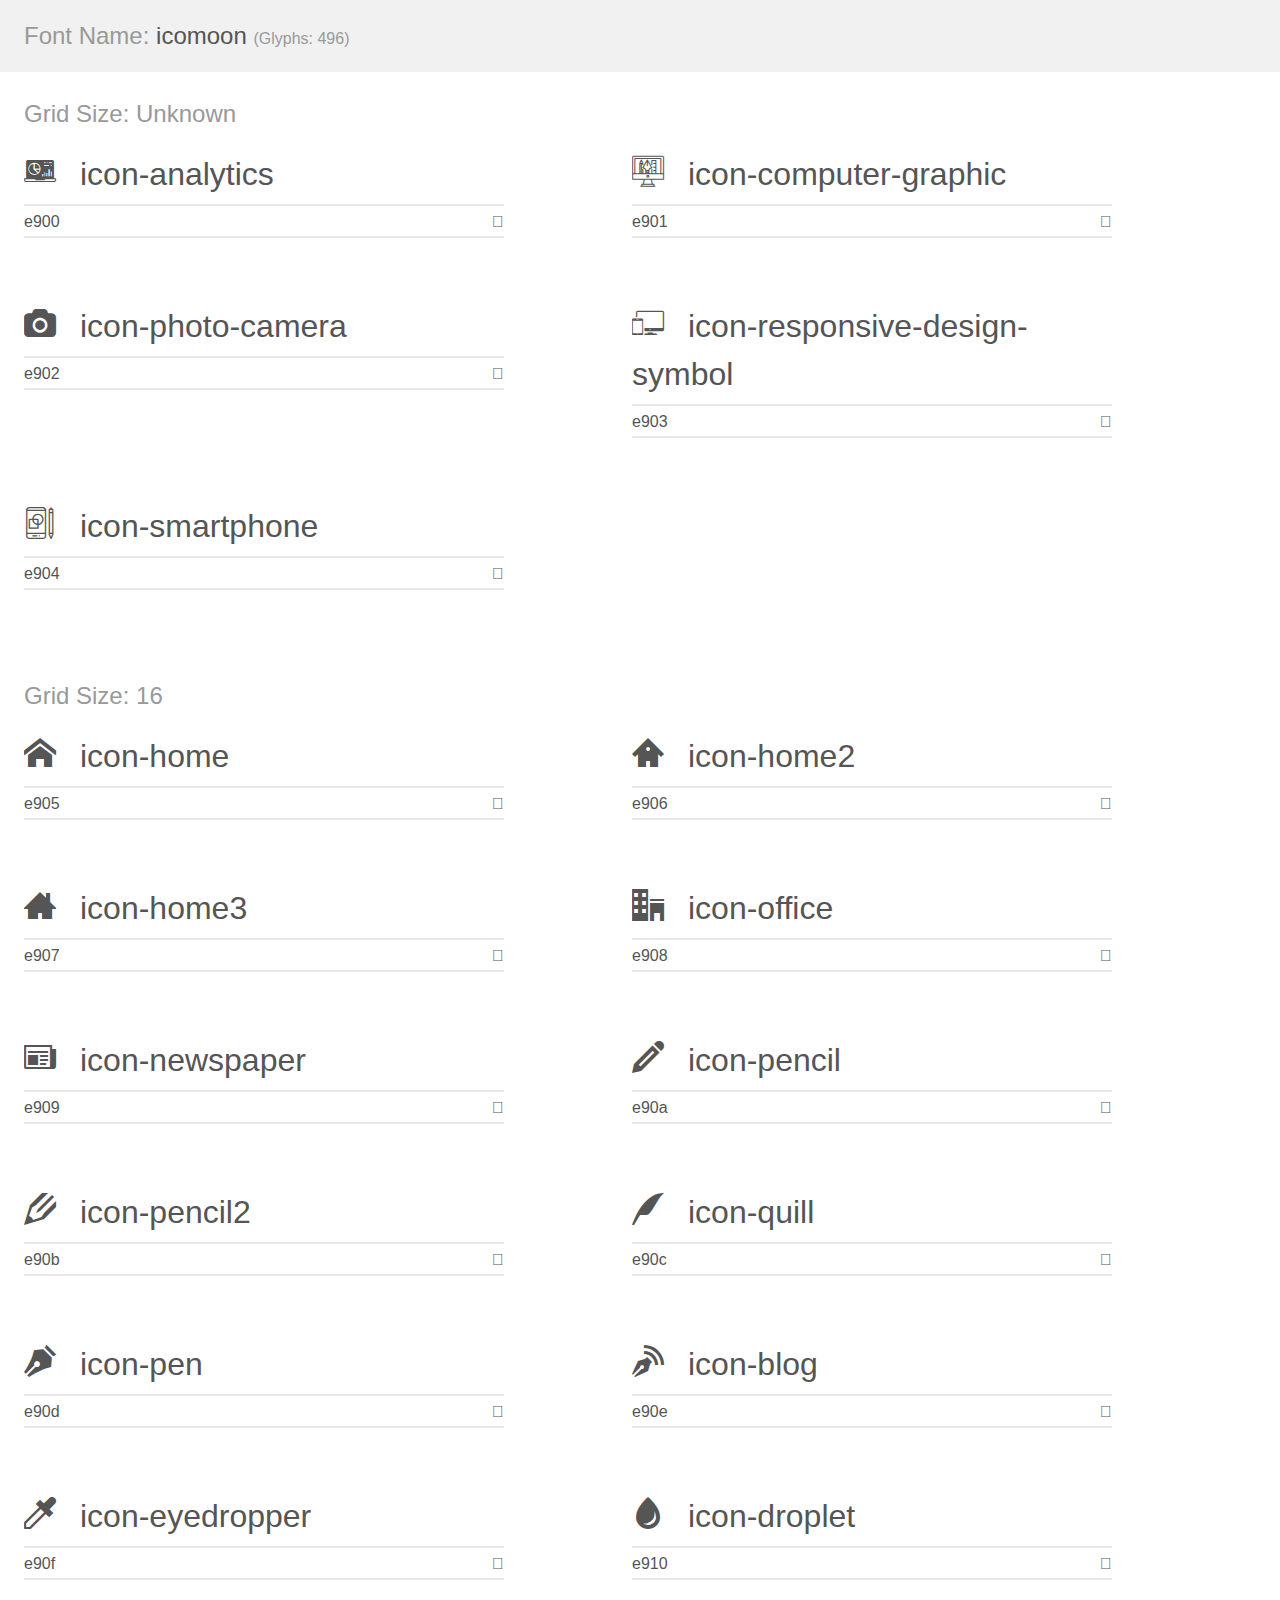
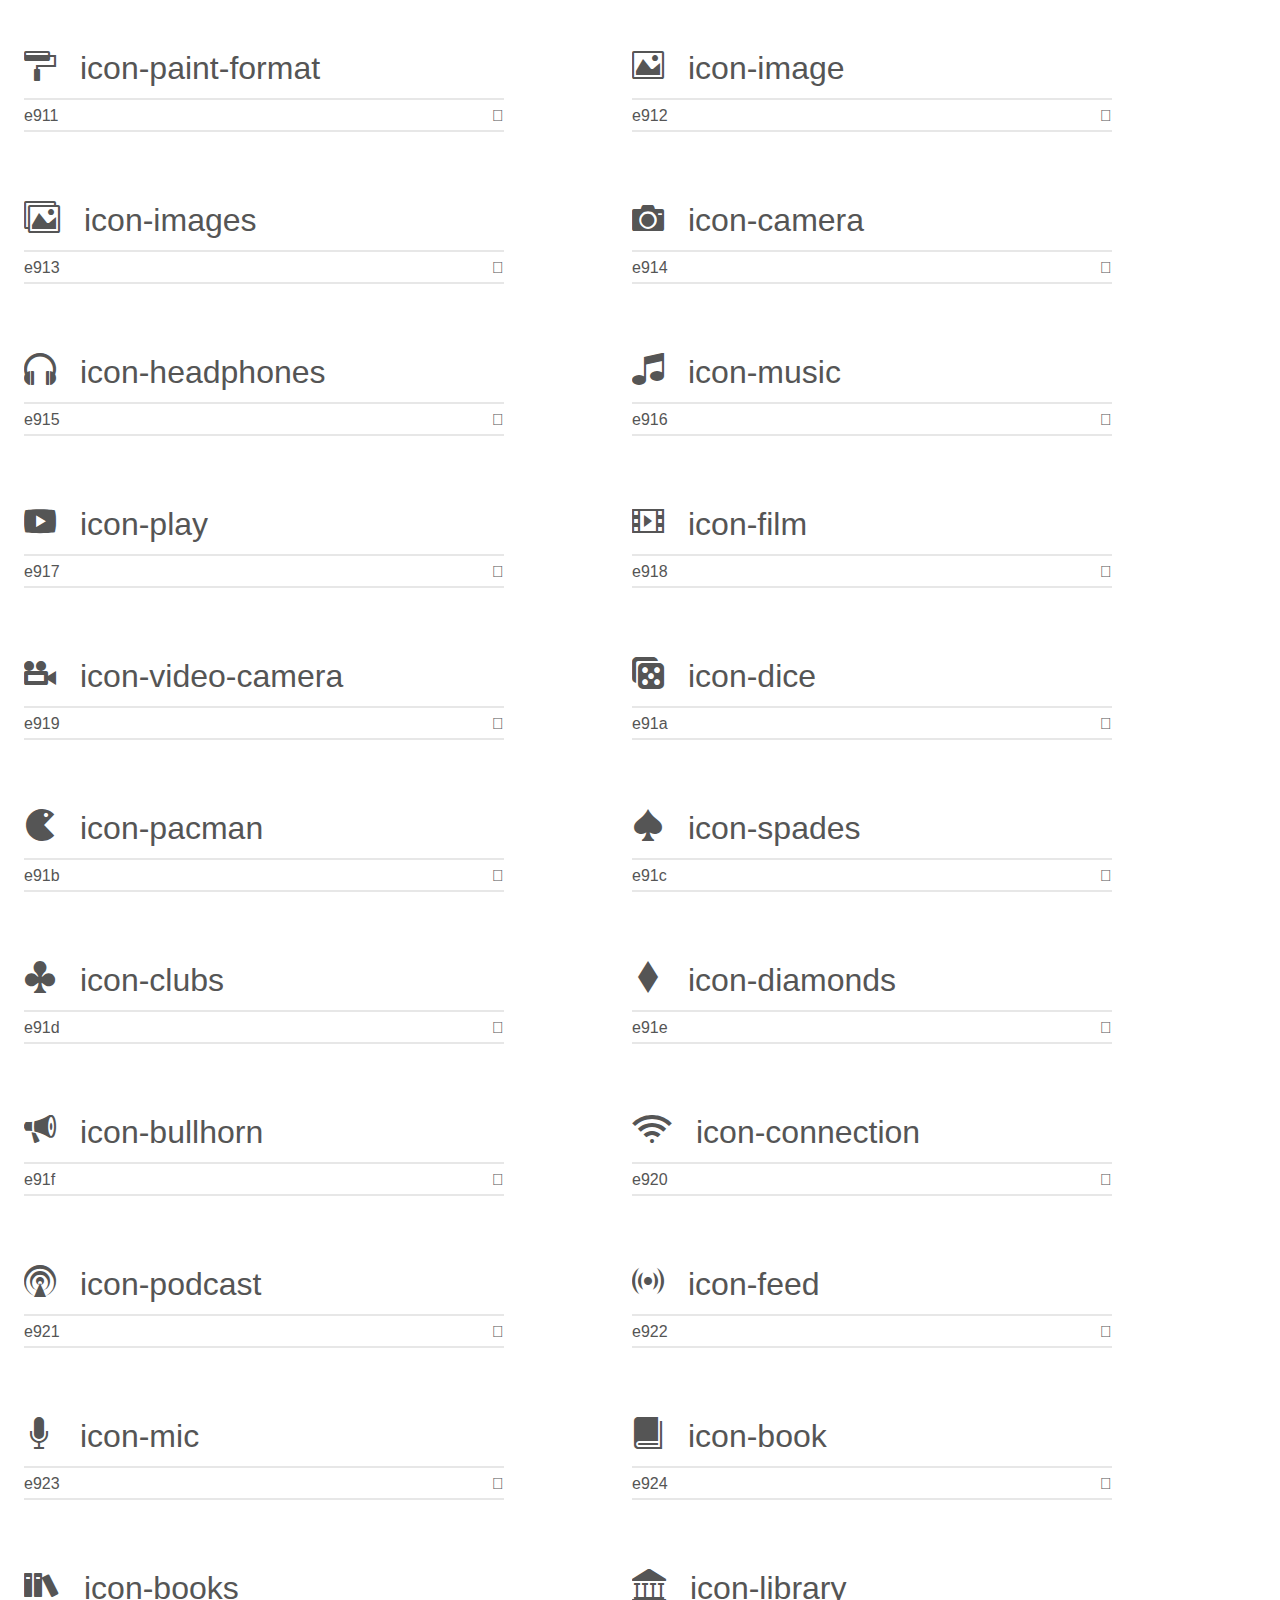
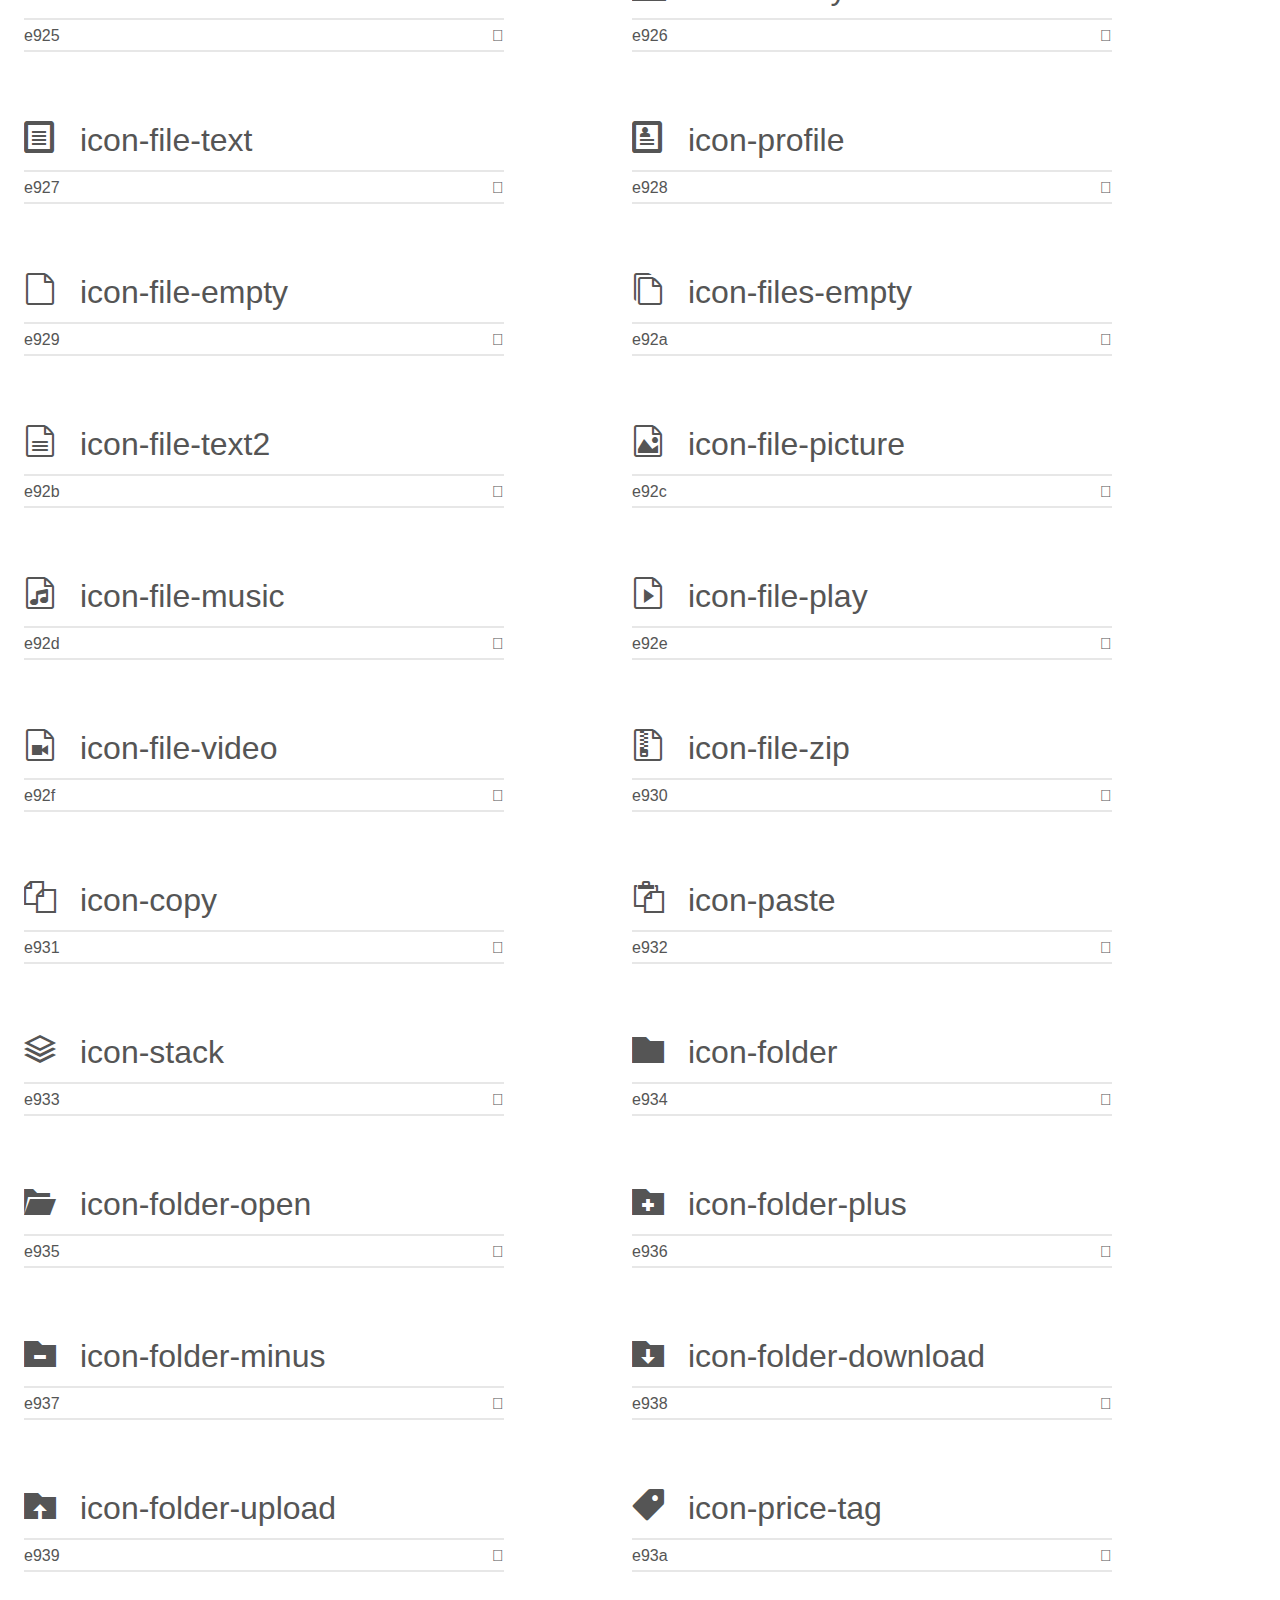
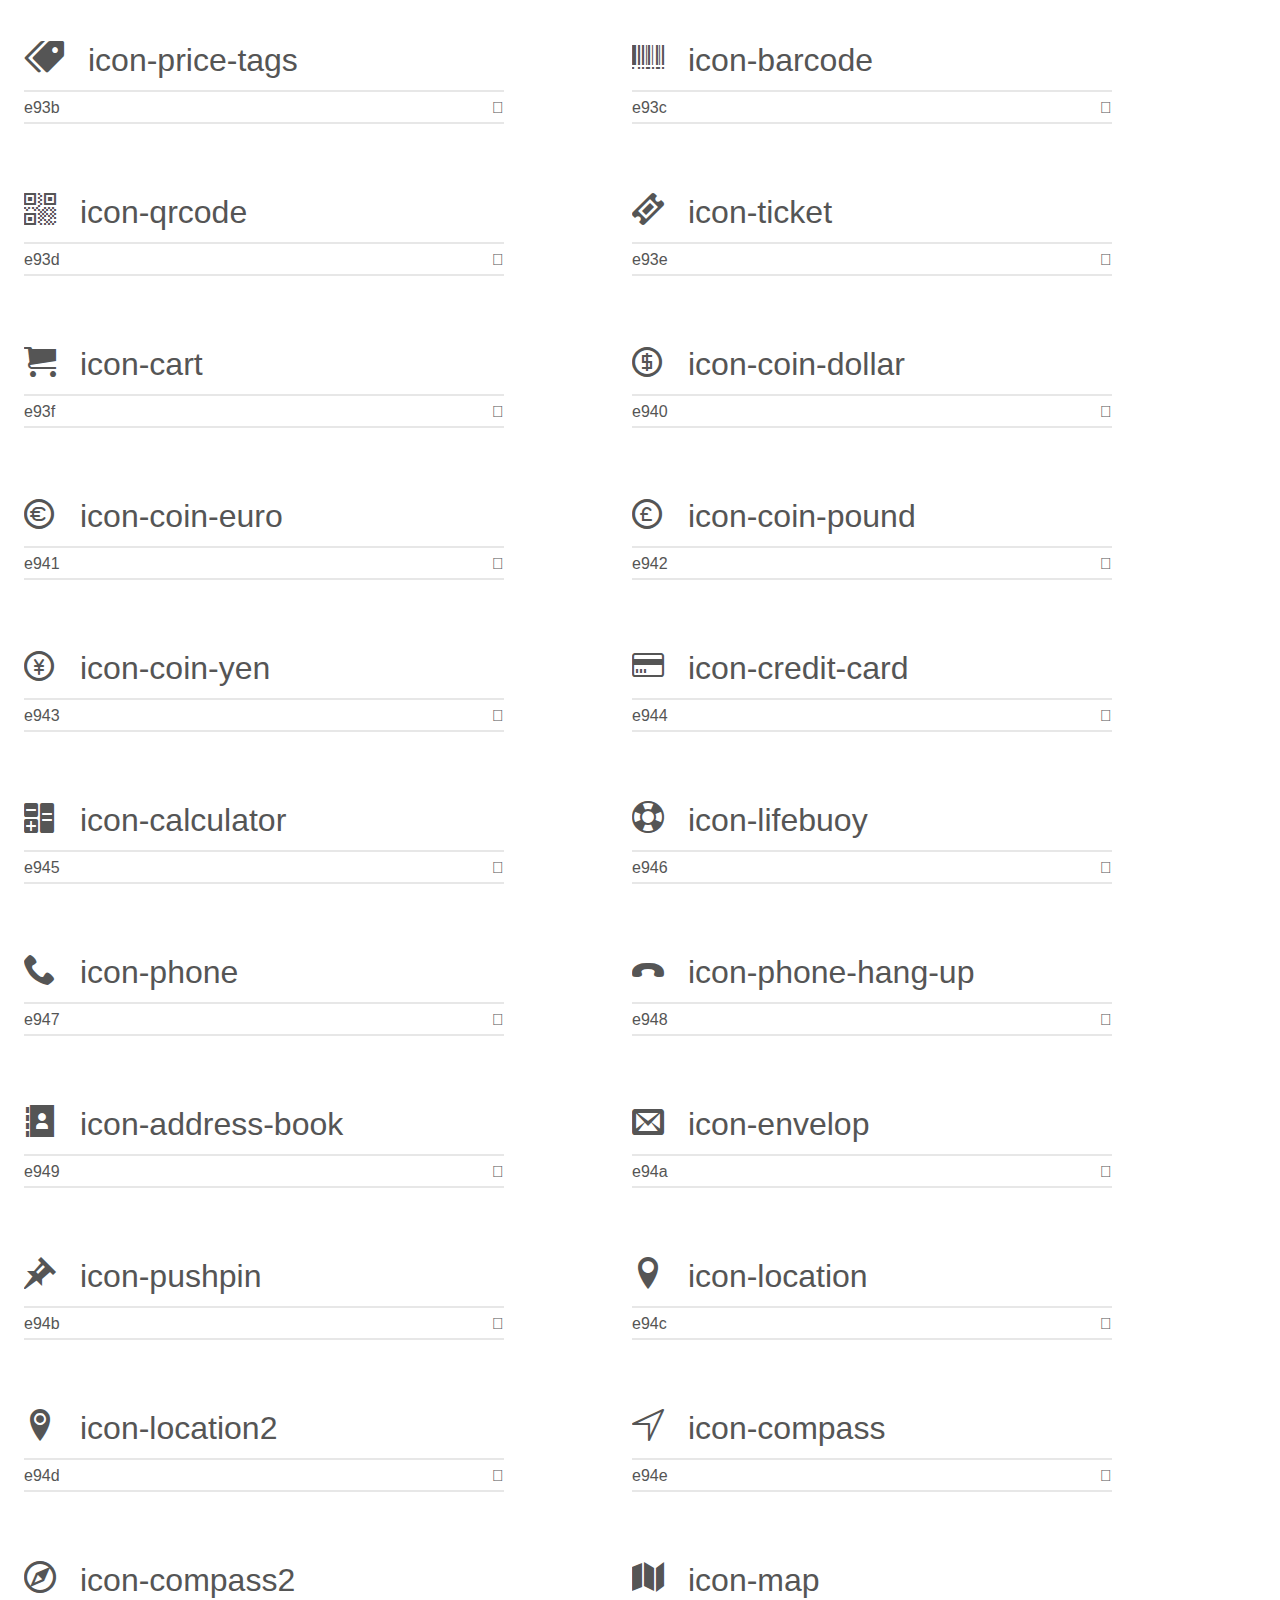
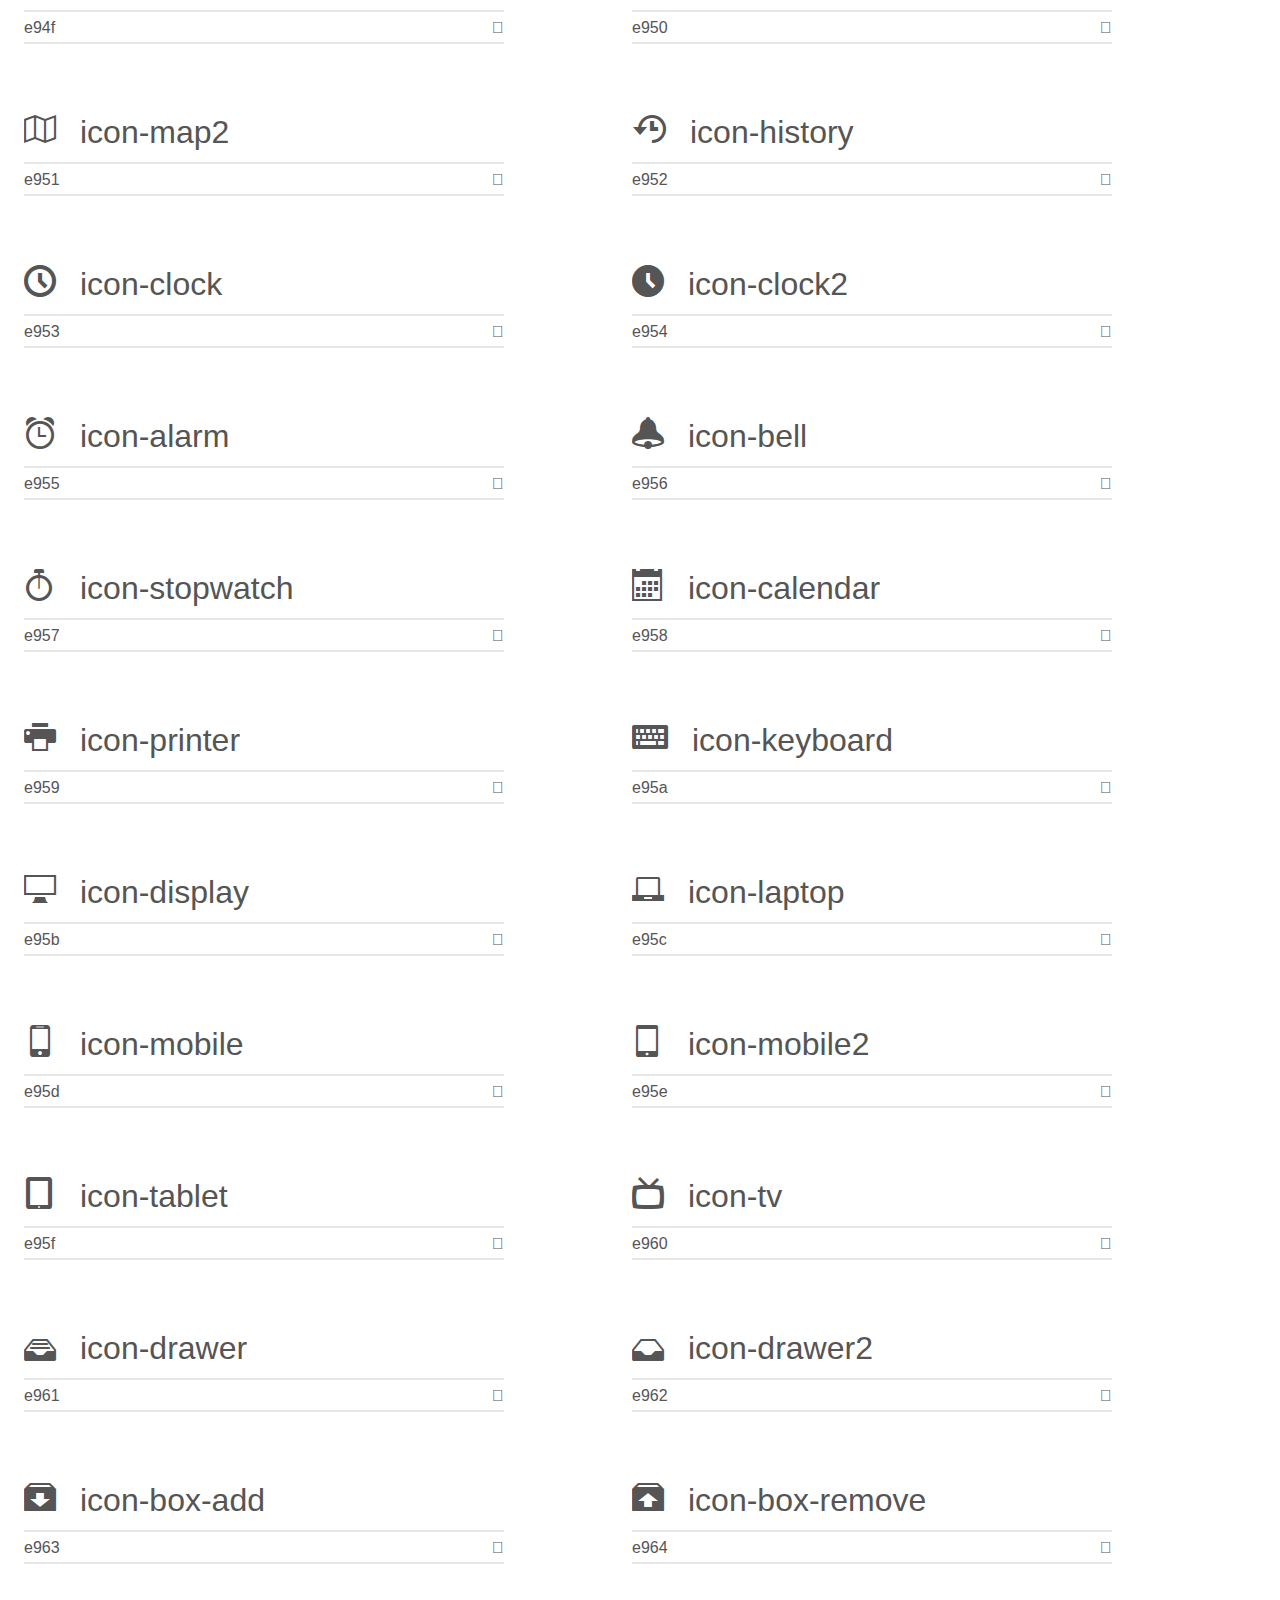
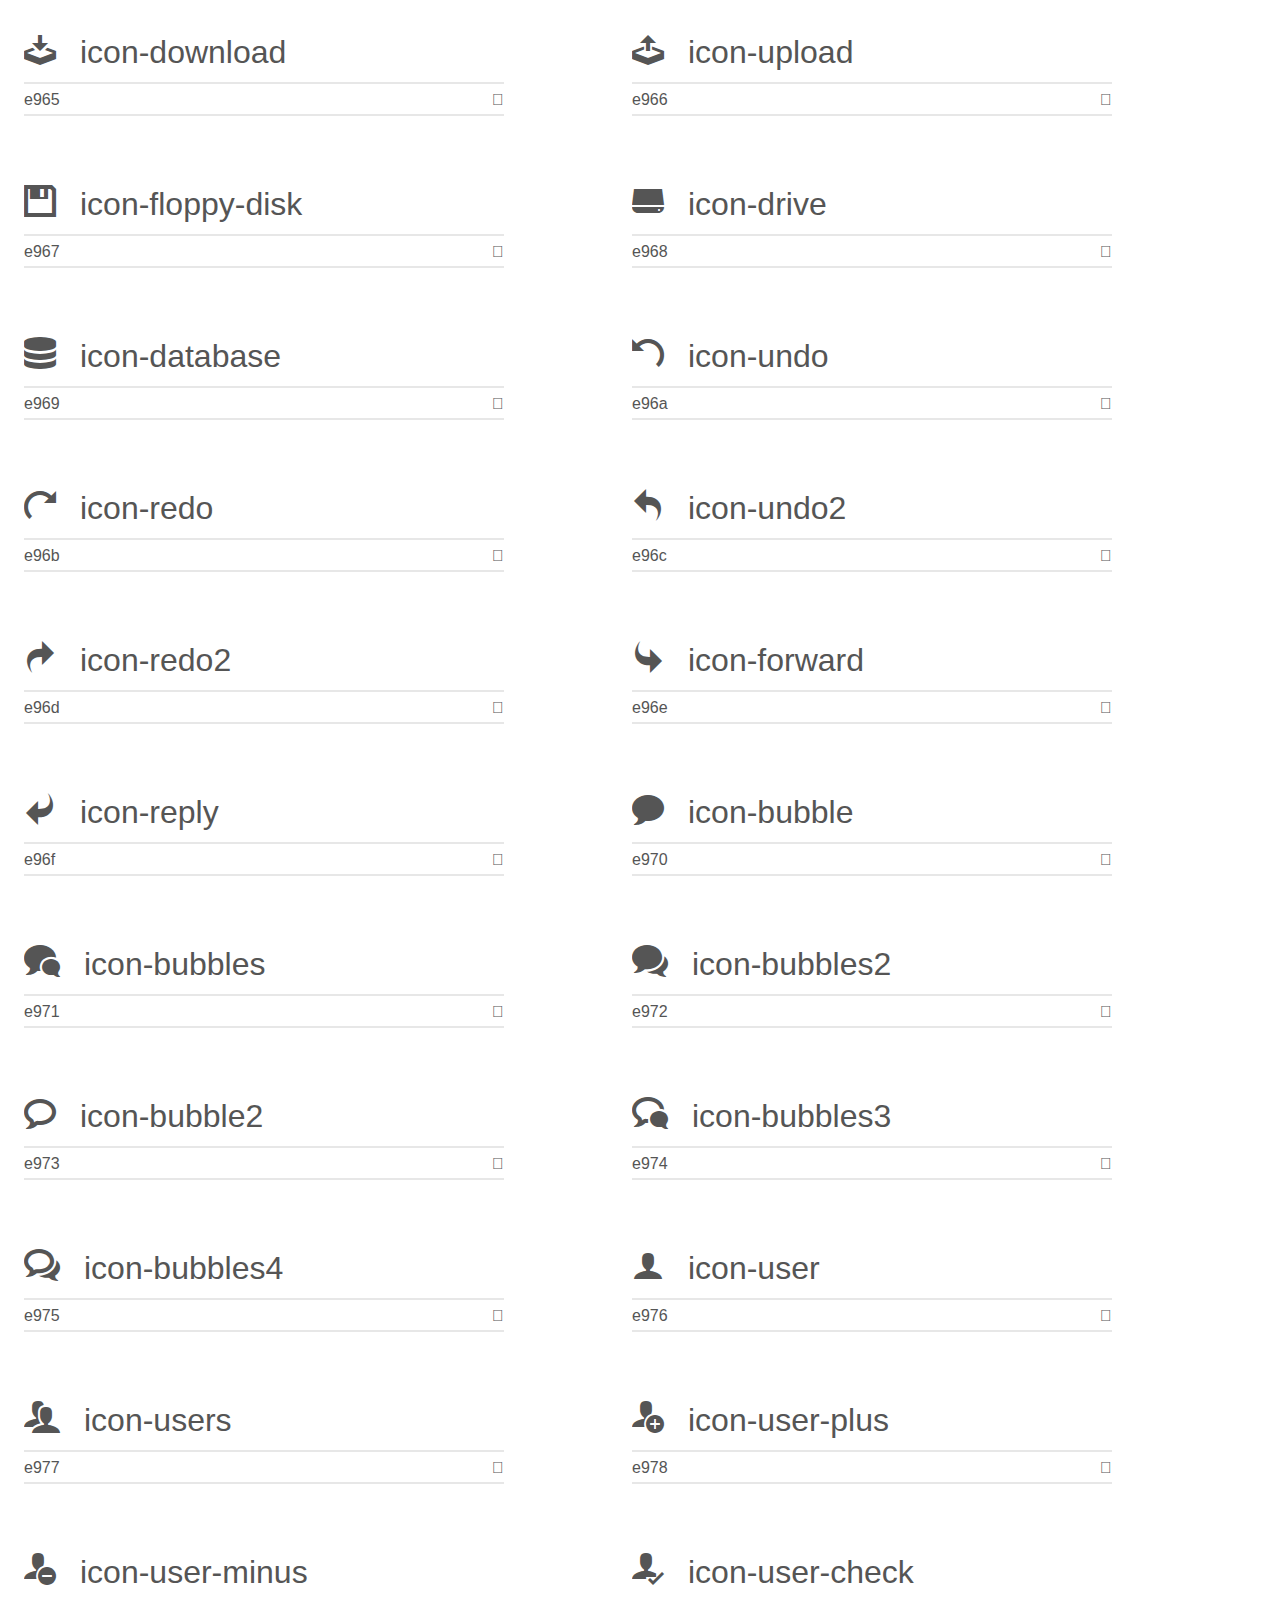
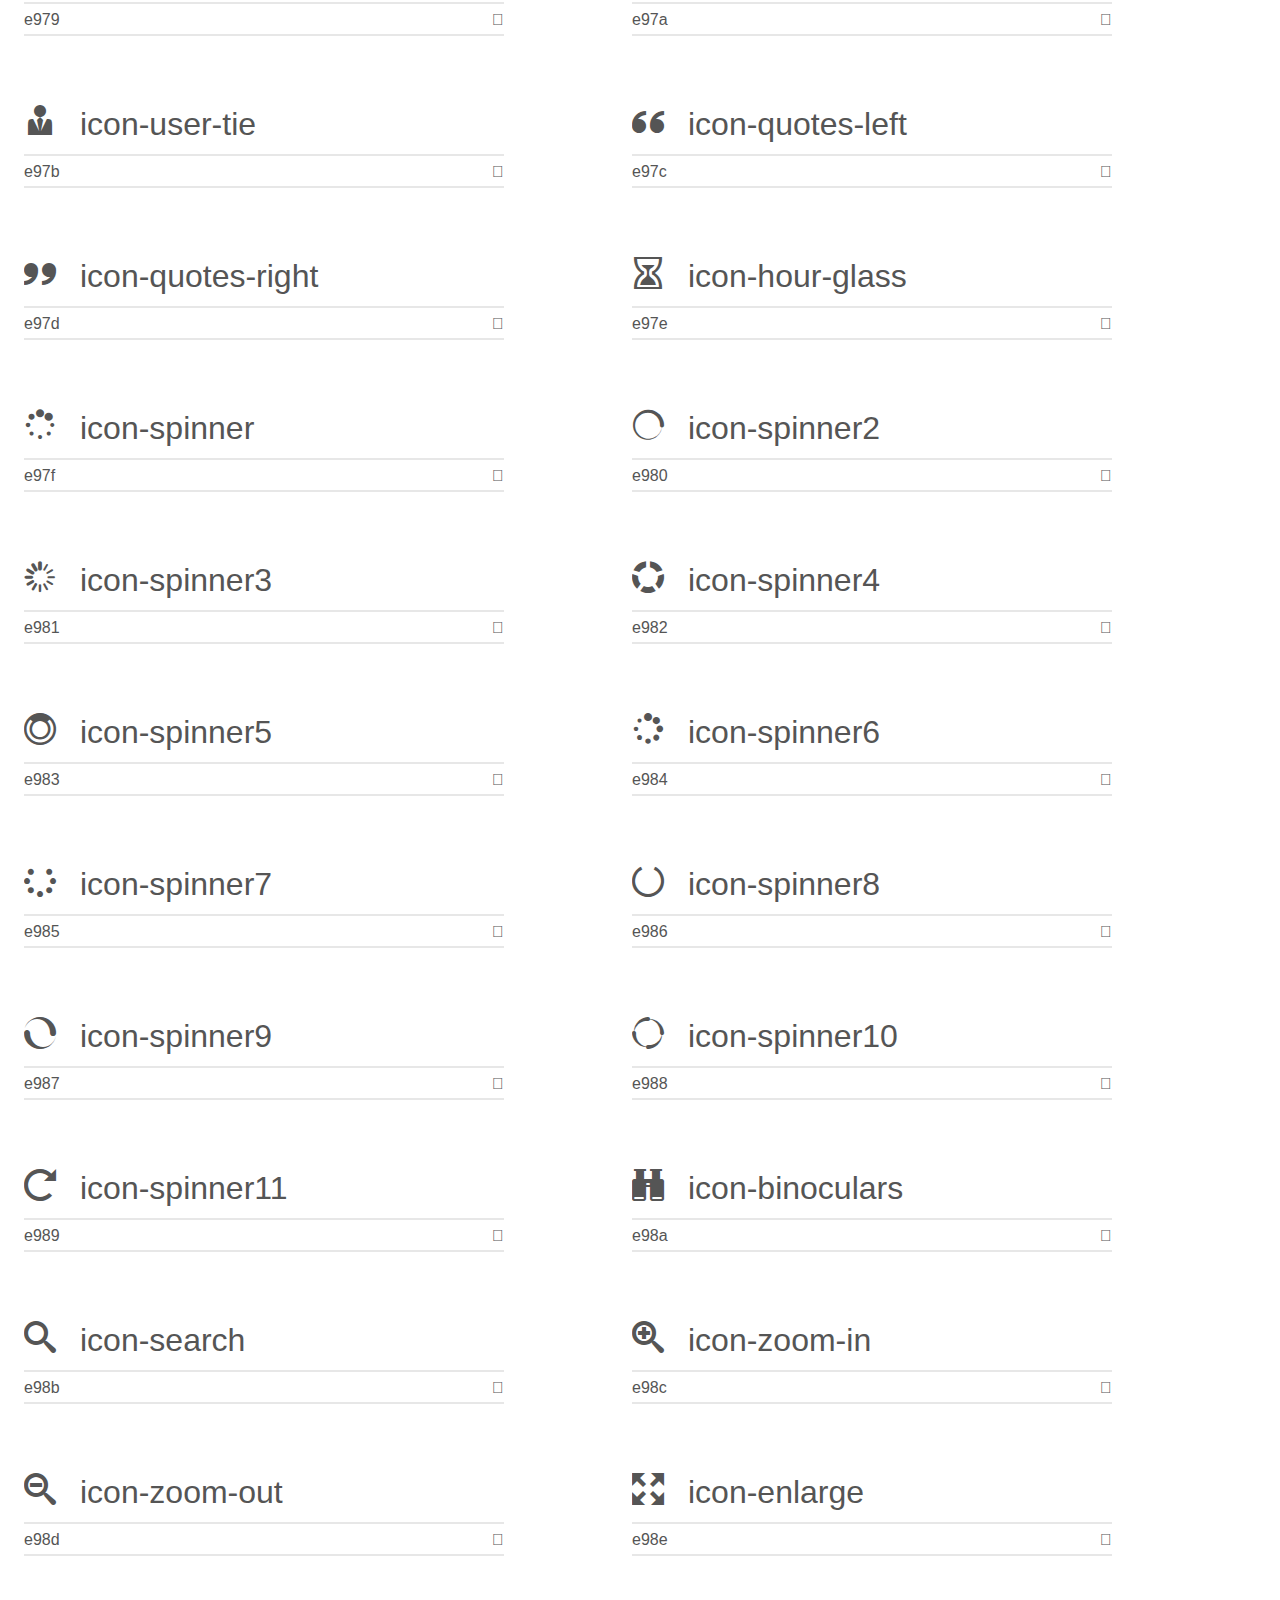
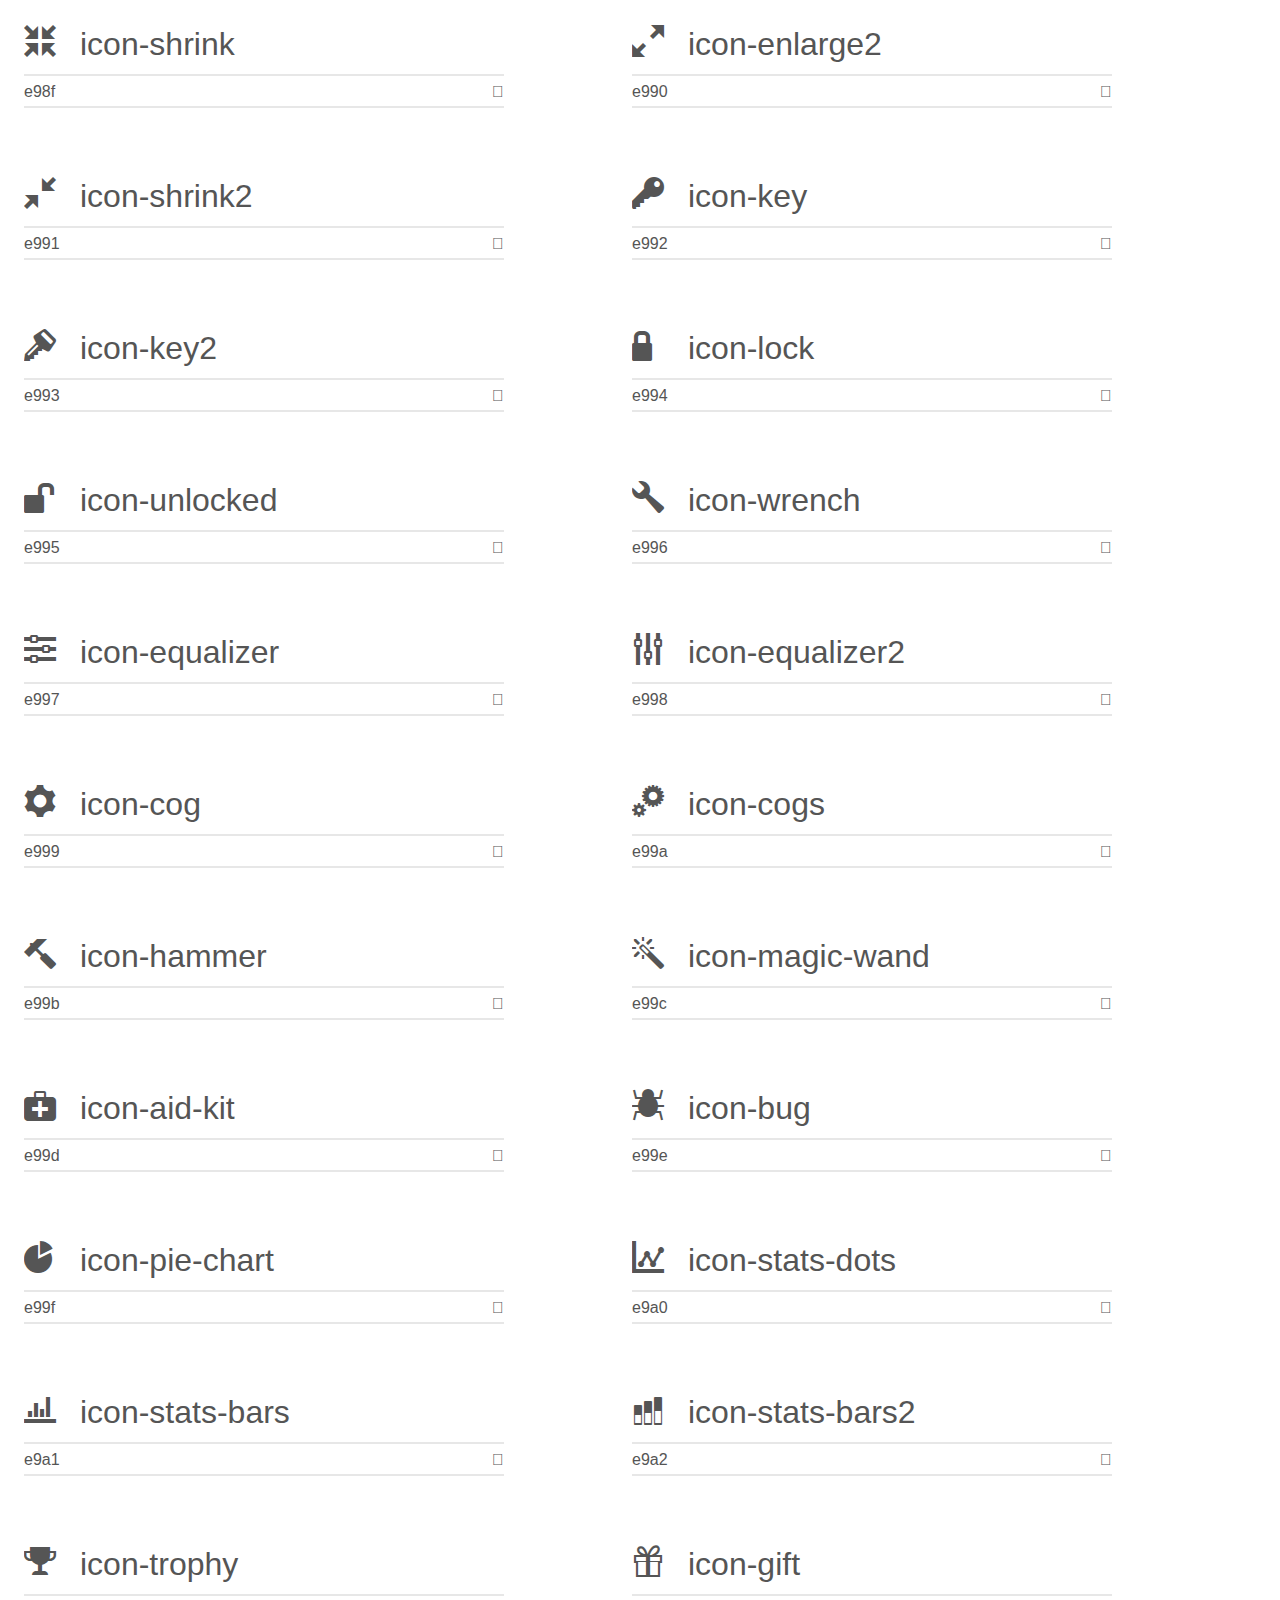
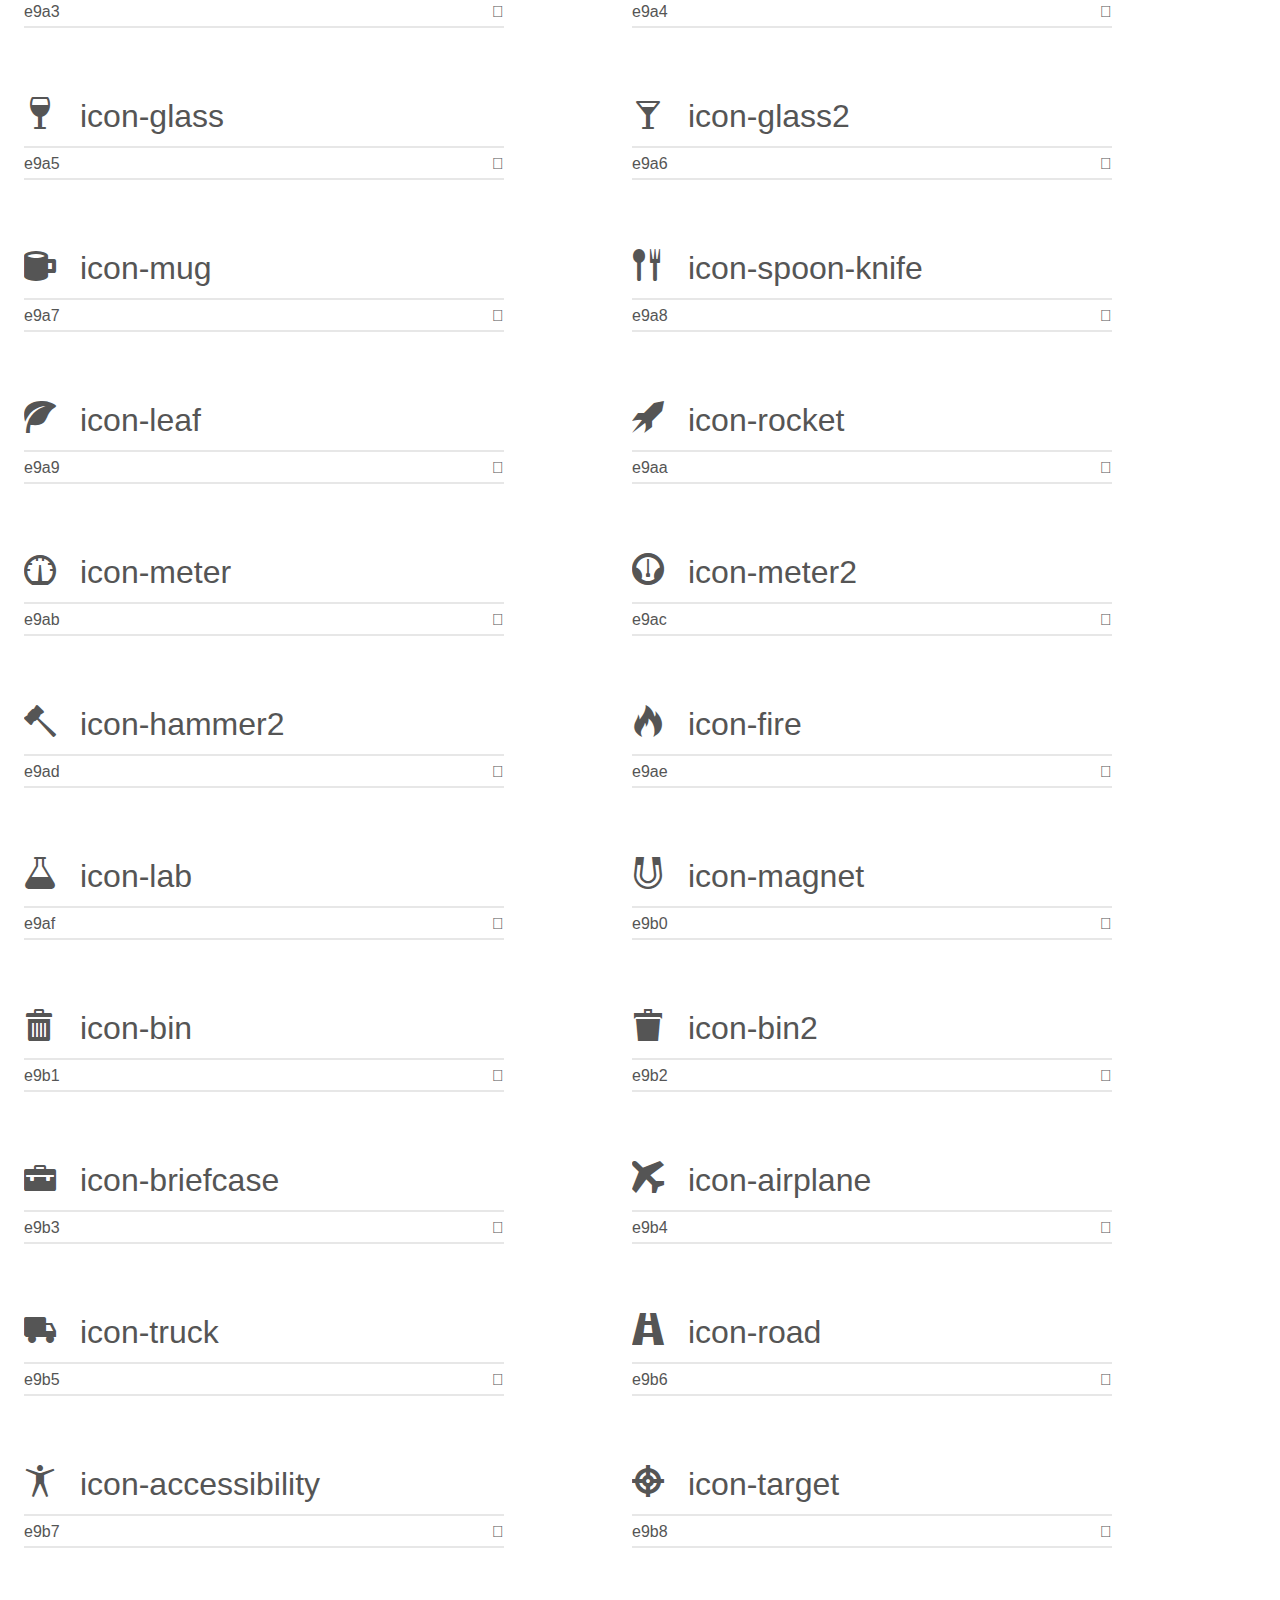
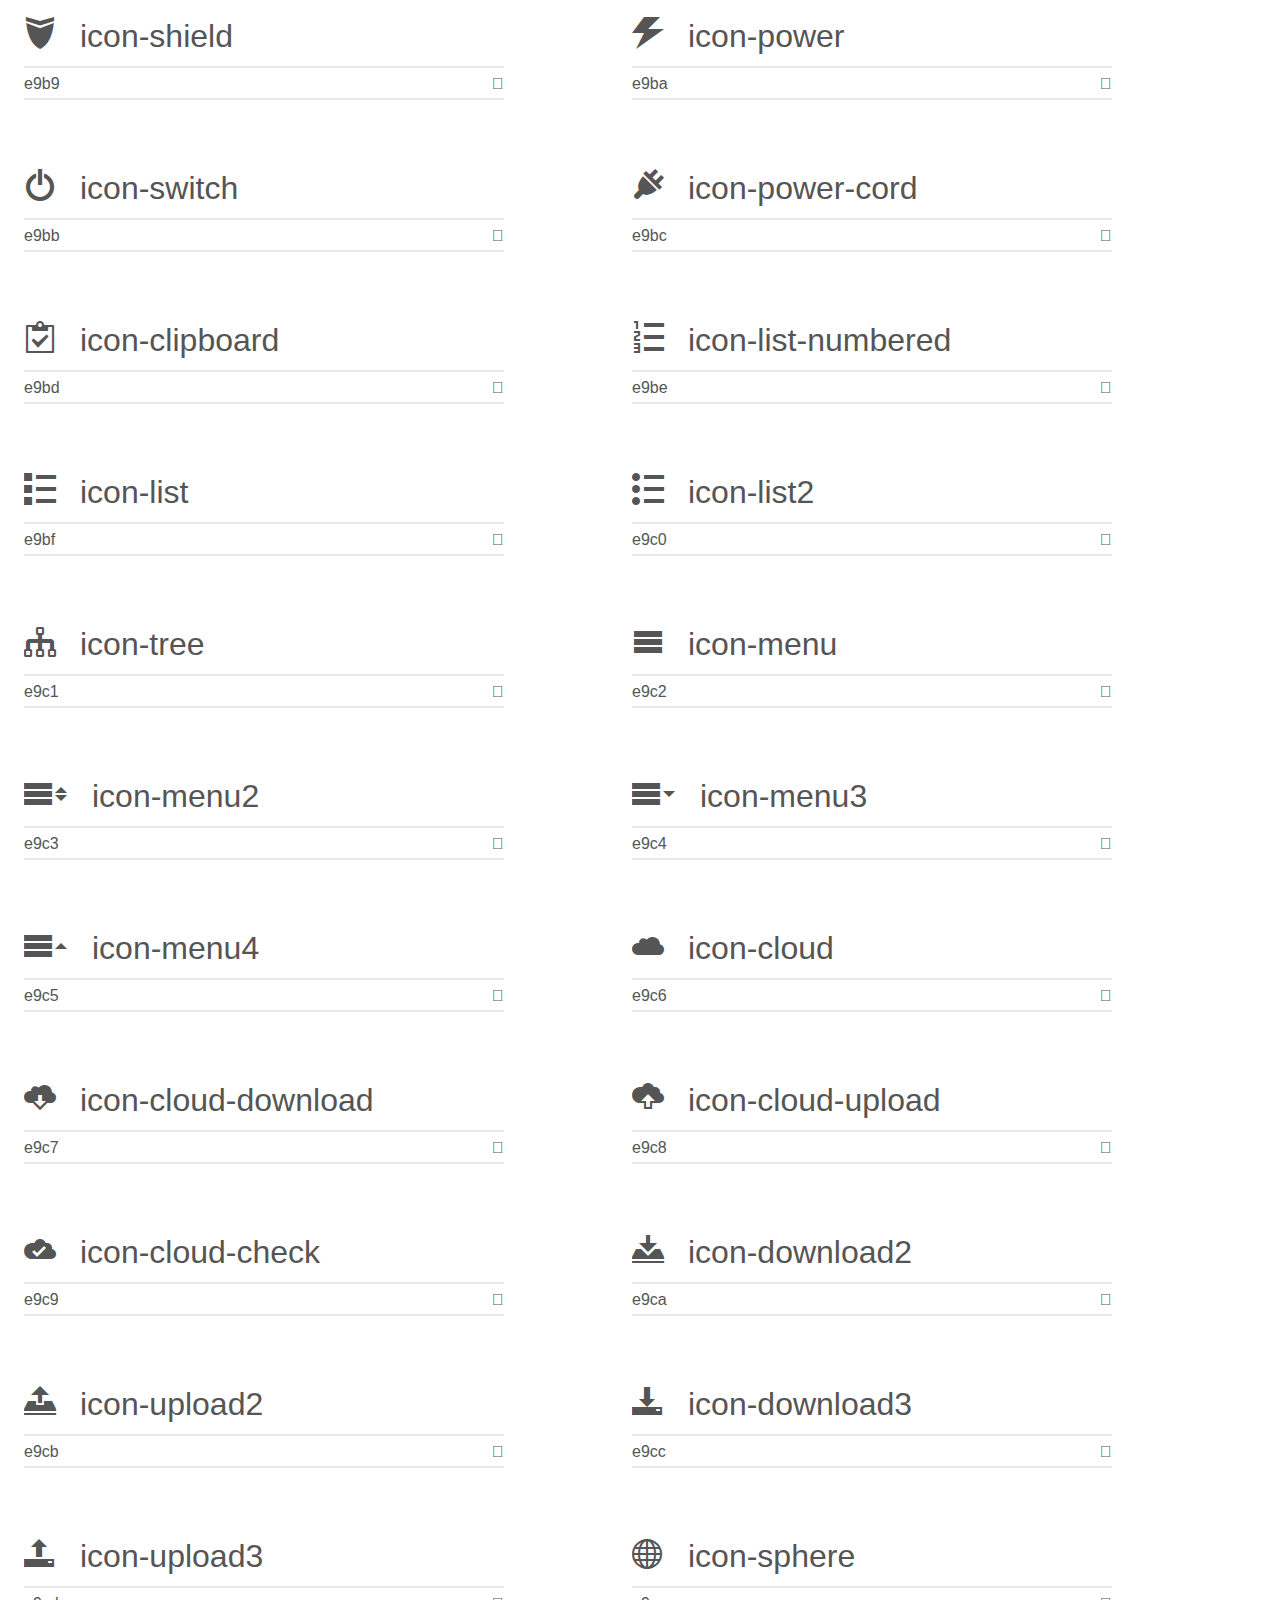
<file: asstes/icomoon/demo.html>
<!doctype html>
<html>
<head>
    <meta charset="utf-8">
    <title>IcoMoon Demo</title>
    <meta name="description" content="An Icon Font Generated By IcoMoon.io">
    <meta name="viewport" content="width=device-width, initial-scale=1">
    <link rel="stylesheet" href="demo-files/demo.css">
    <link rel="stylesheet" href="style.css"></head>
<body>
    <div class="bgc1 clearfix">
        <h1 class="mhmm mvm"><span class="fgc1">Font Name:</span> icomoon <small class="fgc1">(Glyphs:&nbsp;496)</small></h1>
    </div>
    <div class="clearfix mhl ptl">
        <h1 class="mvm mtn fgc1">Grid Size: Unknown</h1>
        <div class="glyph fs1">
            <div class="clearfix bshadow0 pbs">
                <span class="icon-analytics">
                
                </span>
                <span class="mls"> icon-analytics</span>
            </div>
            <fieldset class="fs0 size1of1 clearfix hidden-false">
                <input type="text" readonly value="e900" class="unit size1of2" />
                <input type="text" maxlength="1" readonly value="&#xe900;" class="unitRight size1of2 talign-right" />
            </fieldset>
            <div class="fs0 bshadow0 clearfix hidden-true">
                <span class="unit pvs fgc1">liga: </span>
                <input type="text" readonly value="" class="liga unitRight" />
            </div>
        </div>
        <div class="glyph fs1">
            <div class="clearfix bshadow0 pbs">
                <span class="icon-computer-graphic">
                
                </span>
                <span class="mls"> icon-computer-graphic</span>
            </div>
            <fieldset class="fs0 size1of1 clearfix hidden-false">
                <input type="text" readonly value="e901" class="unit size1of2" />
                <input type="text" maxlength="1" readonly value="&#xe901;" class="unitRight size1of2 talign-right" />
            </fieldset>
            <div class="fs0 bshadow0 clearfix hidden-true">
                <span class="unit pvs fgc1">liga: </span>
                <input type="text" readonly value="" class="liga unitRight" />
            </div>
        </div>
        <div class="glyph fs1">
            <div class="clearfix bshadow0 pbs">
                <span class="icon-photo-camera">
                
                </span>
                <span class="mls"> icon-photo-camera</span>
            </div>
            <fieldset class="fs0 size1of1 clearfix hidden-false">
                <input type="text" readonly value="e902" class="unit size1of2" />
                <input type="text" maxlength="1" readonly value="&#xe902;" class="unitRight size1of2 talign-right" />
            </fieldset>
            <div class="fs0 bshadow0 clearfix hidden-true">
                <span class="unit pvs fgc1">liga: </span>
                <input type="text" readonly value="" class="liga unitRight" />
            </div>
        </div>
        <div class="glyph fs1">
            <div class="clearfix bshadow0 pbs">
                <span class="icon-responsive-design-symbol">
                
                </span>
                <span class="mls"> icon-responsive-design-symbol</span>
            </div>
            <fieldset class="fs0 size1of1 clearfix hidden-false">
                <input type="text" readonly value="e903" class="unit size1of2" />
                <input type="text" maxlength="1" readonly value="&#xe903;" class="unitRight size1of2 talign-right" />
            </fieldset>
            <div class="fs0 bshadow0 clearfix hidden-true">
                <span class="unit pvs fgc1">liga: </span>
                <input type="text" readonly value="" class="liga unitRight" />
            </div>
        </div>
        <div class="glyph fs1">
            <div class="clearfix bshadow0 pbs">
                <span class="icon-smartphone">
                
                </span>
                <span class="mls"> icon-smartphone</span>
            </div>
            <fieldset class="fs0 size1of1 clearfix hidden-false">
                <input type="text" readonly value="e904" class="unit size1of2" />
                <input type="text" maxlength="1" readonly value="&#xe904;" class="unitRight size1of2 talign-right" />
            </fieldset>
            <div class="fs0 bshadow0 clearfix hidden-true">
                <span class="unit pvs fgc1">liga: </span>
                <input type="text" readonly value="" class="liga unitRight" />
            </div>
        </div>
    </div>
    <div class="clearfix mhl ptl">
        <h1 class="mvm mtn fgc1">Grid Size: 16</h1>
        <div class="glyph fs2">
            <div class="clearfix bshadow0 pbs">
                <span class="icon-home">
                
                </span>
                <span class="mls"> icon-home</span>
            </div>
            <fieldset class="fs0 size1of1 clearfix hidden-false">
                <input type="text" readonly value="e905" class="unit size1of2" />
                <input type="text" maxlength="1" readonly value="&#xe905;" class="unitRight size1of2 talign-right" />
            </fieldset>
            <div class="fs0 bshadow0 clearfix hidden-true">
                <span class="unit pvs fgc1">liga: </span>
                <input type="text" readonly value="home, house" class="liga unitRight" />
            </div>
        </div>
        <div class="glyph fs2">
            <div class="clearfix bshadow0 pbs">
                <span class="icon-home2">
                
                </span>
                <span class="mls"> icon-home2</span>
            </div>
            <fieldset class="fs0 size1of1 clearfix hidden-false">
                <input type="text" readonly value="e906" class="unit size1of2" />
                <input type="text" maxlength="1" readonly value="&#xe906;" class="unitRight size1of2 talign-right" />
            </fieldset>
            <div class="fs0 bshadow0 clearfix hidden-true">
                <span class="unit pvs fgc1">liga: </span>
                <input type="text" readonly value="home2, house2" class="liga unitRight" />
            </div>
        </div>
        <div class="glyph fs2">
            <div class="clearfix bshadow0 pbs">
                <span class="icon-home3">
                
                </span>
                <span class="mls"> icon-home3</span>
            </div>
            <fieldset class="fs0 size1of1 clearfix hidden-false">
                <input type="text" readonly value="e907" class="unit size1of2" />
                <input type="text" maxlength="1" readonly value="&#xe907;" class="unitRight size1of2 talign-right" />
            </fieldset>
            <div class="fs0 bshadow0 clearfix hidden-true">
                <span class="unit pvs fgc1">liga: </span>
                <input type="text" readonly value="home3, house3" class="liga unitRight" />
            </div>
        </div>
        <div class="glyph fs2">
            <div class="clearfix bshadow0 pbs">
                <span class="icon-office">
                
                </span>
                <span class="mls"> icon-office</span>
            </div>
            <fieldset class="fs0 size1of1 clearfix hidden-false">
                <input type="text" readonly value="e908" class="unit size1of2" />
                <input type="text" maxlength="1" readonly value="&#xe908;" class="unitRight size1of2 talign-right" />
            </fieldset>
            <div class="fs0 bshadow0 clearfix hidden-true">
                <span class="unit pvs fgc1">liga: </span>
                <input type="text" readonly value="office, buildings" class="liga unitRight" />
            </div>
        </div>
        <div class="glyph fs2">
            <div class="clearfix bshadow0 pbs">
                <span class="icon-newspaper">
                
                </span>
                <span class="mls"> icon-newspaper</span>
            </div>
            <fieldset class="fs0 size1of1 clearfix hidden-false">
                <input type="text" readonly value="e909" class="unit size1of2" />
                <input type="text" maxlength="1" readonly value="&#xe909;" class="unitRight size1of2 talign-right" />
            </fieldset>
            <div class="fs0 bshadow0 clearfix hidden-true">
                <span class="unit pvs fgc1">liga: </span>
                <input type="text" readonly value="newspaper, news" class="liga unitRight" />
            </div>
        </div>
        <div class="glyph fs2">
            <div class="clearfix bshadow0 pbs">
                <span class="icon-pencil">
                
                </span>
                <span class="mls"> icon-pencil</span>
            </div>
            <fieldset class="fs0 size1of1 clearfix hidden-false">
                <input type="text" readonly value="e90a" class="unit size1of2" />
                <input type="text" maxlength="1" readonly value="&#xe90a;" class="unitRight size1of2 talign-right" />
            </fieldset>
            <div class="fs0 bshadow0 clearfix hidden-true">
                <span class="unit pvs fgc1">liga: </span>
                <input type="text" readonly value="pencil, write" class="liga unitRight" />
            </div>
        </div>
        <div class="glyph fs2">
            <div class="clearfix bshadow0 pbs">
                <span class="icon-pencil2">
                
                </span>
                <span class="mls"> icon-pencil2</span>
            </div>
            <fieldset class="fs0 size1of1 clearfix hidden-false">
                <input type="text" readonly value="e90b" class="unit size1of2" />
                <input type="text" maxlength="1" readonly value="&#xe90b;" class="unitRight size1of2 talign-right" />
            </fieldset>
            <div class="fs0 bshadow0 clearfix hidden-true">
                <span class="unit pvs fgc1">liga: </span>
                <input type="text" readonly value="pencil2, write2" class="liga unitRight" />
            </div>
        </div>
        <div class="glyph fs2">
            <div class="clearfix bshadow0 pbs">
                <span class="icon-quill">
                
                </span>
                <span class="mls"> icon-quill</span>
            </div>
            <fieldset class="fs0 size1of1 clearfix hidden-false">
                <input type="text" readonly value="e90c" class="unit size1of2" />
                <input type="text" maxlength="1" readonly value="&#xe90c;" class="unitRight size1of2 talign-right" />
            </fieldset>
            <div class="fs0 bshadow0 clearfix hidden-true">
                <span class="unit pvs fgc1">liga: </span>
                <input type="text" readonly value="quill, feather" class="liga unitRight" />
            </div>
        </div>
        <div class="glyph fs2">
            <div class="clearfix bshadow0 pbs">
                <span class="icon-pen">
                
                </span>
                <span class="mls"> icon-pen</span>
            </div>
            <fieldset class="fs0 size1of1 clearfix hidden-false">
                <input type="text" readonly value="e90d" class="unit size1of2" />
                <input type="text" maxlength="1" readonly value="&#xe90d;" class="unitRight size1of2 talign-right" />
            </fieldset>
            <div class="fs0 bshadow0 clearfix hidden-true">
                <span class="unit pvs fgc1">liga: </span>
                <input type="text" readonly value="pen, write3" class="liga unitRight" />
            </div>
        </div>
        <div class="glyph fs2">
            <div class="clearfix bshadow0 pbs">
                <span class="icon-blog">
                
                </span>
                <span class="mls"> icon-blog</span>
            </div>
            <fieldset class="fs0 size1of1 clearfix hidden-false">
                <input type="text" readonly value="e90e" class="unit size1of2" />
                <input type="text" maxlength="1" readonly value="&#xe90e;" class="unitRight size1of2 talign-right" />
            </fieldset>
            <div class="fs0 bshadow0 clearfix hidden-true">
                <span class="unit pvs fgc1">liga: </span>
                <input type="text" readonly value="blog, pen2" class="liga unitRight" />
            </div>
        </div>
        <div class="glyph fs2">
            <div class="clearfix bshadow0 pbs">
                <span class="icon-eyedropper">
                
                </span>
                <span class="mls"> icon-eyedropper</span>
            </div>
            <fieldset class="fs0 size1of1 clearfix hidden-false">
                <input type="text" readonly value="e90f" class="unit size1of2" />
                <input type="text" maxlength="1" readonly value="&#xe90f;" class="unitRight size1of2 talign-right" />
            </fieldset>
            <div class="fs0 bshadow0 clearfix hidden-true">
                <span class="unit pvs fgc1">liga: </span>
                <input type="text" readonly value="eyedropper, color" class="liga unitRight" />
            </div>
        </div>
        <div class="glyph fs2">
            <div class="clearfix bshadow0 pbs">
                <span class="icon-droplet">
                
                </span>
                <span class="mls"> icon-droplet</span>
            </div>
            <fieldset class="fs0 size1of1 clearfix hidden-false">
                <input type="text" readonly value="e910" class="unit size1of2" />
                <input type="text" maxlength="1" readonly value="&#xe910;" class="unitRight size1of2 talign-right" />
            </fieldset>
            <div class="fs0 bshadow0 clearfix hidden-true">
                <span class="unit pvs fgc1">liga: </span>
                <input type="text" readonly value="droplet, color2" class="liga unitRight" />
            </div>
        </div>
        <div class="glyph fs2">
            <div class="clearfix bshadow0 pbs">
                <span class="icon-paint-format">
                
                </span>
                <span class="mls"> icon-paint-format</span>
            </div>
            <fieldset class="fs0 size1of1 clearfix hidden-false">
                <input type="text" readonly value="e911" class="unit size1of2" />
                <input type="text" maxlength="1" readonly value="&#xe911;" class="unitRight size1of2 talign-right" />
            </fieldset>
            <div class="fs0 bshadow0 clearfix hidden-true">
                <span class="unit pvs fgc1">liga: </span>
                <input type="text" readonly value="paint-format, format" class="liga unitRight" />
            </div>
        </div>
        <div class="glyph fs2">
            <div class="clearfix bshadow0 pbs">
                <span class="icon-image">
                
                </span>
                <span class="mls"> icon-image</span>
            </div>
            <fieldset class="fs0 size1of1 clearfix hidden-false">
                <input type="text" readonly value="e912" class="unit size1of2" />
                <input type="text" maxlength="1" readonly value="&#xe912;" class="unitRight size1of2 talign-right" />
            </fieldset>
            <div class="fs0 bshadow0 clearfix hidden-true">
                <span class="unit pvs fgc1">liga: </span>
                <input type="text" readonly value="image, picture" class="liga unitRight" />
            </div>
        </div>
        <div class="glyph fs2">
            <div class="clearfix bshadow0 pbs">
                <span class="icon-images">
                
                </span>
                <span class="mls"> icon-images</span>
            </div>
            <fieldset class="fs0 size1of1 clearfix hidden-false">
                <input type="text" readonly value="e913" class="unit size1of2" />
                <input type="text" maxlength="1" readonly value="&#xe913;" class="unitRight size1of2 talign-right" />
            </fieldset>
            <div class="fs0 bshadow0 clearfix hidden-true">
                <span class="unit pvs fgc1">liga: </span>
                <input type="text" readonly value="images, pictures" class="liga unitRight" />
            </div>
        </div>
        <div class="glyph fs2">
            <div class="clearfix bshadow0 pbs">
                <span class="icon-camera">
                
                </span>
                <span class="mls"> icon-camera</span>
            </div>
            <fieldset class="fs0 size1of1 clearfix hidden-false">
                <input type="text" readonly value="e914" class="unit size1of2" />
                <input type="text" maxlength="1" readonly value="&#xe914;" class="unitRight size1of2 talign-right" />
            </fieldset>
            <div class="fs0 bshadow0 clearfix hidden-true">
                <span class="unit pvs fgc1">liga: </span>
                <input type="text" readonly value="camera, photo" class="liga unitRight" />
            </div>
        </div>
        <div class="glyph fs2">
            <div class="clearfix bshadow0 pbs">
                <span class="icon-headphones">
                
                </span>
                <span class="mls"> icon-headphones</span>
            </div>
            <fieldset class="fs0 size1of1 clearfix hidden-false">
                <input type="text" readonly value="e915" class="unit size1of2" />
                <input type="text" maxlength="1" readonly value="&#xe915;" class="unitRight size1of2 talign-right" />
            </fieldset>
            <div class="fs0 bshadow0 clearfix hidden-true">
                <span class="unit pvs fgc1">liga: </span>
                <input type="text" readonly value="headphones, headset" class="liga unitRight" />
            </div>
        </div>
        <div class="glyph fs2">
            <div class="clearfix bshadow0 pbs">
                <span class="icon-music">
                
                </span>
                <span class="mls"> icon-music</span>
            </div>
            <fieldset class="fs0 size1of1 clearfix hidden-false">
                <input type="text" readonly value="e916" class="unit size1of2" />
                <input type="text" maxlength="1" readonly value="&#xe916;" class="unitRight size1of2 talign-right" />
            </fieldset>
            <div class="fs0 bshadow0 clearfix hidden-true">
                <span class="unit pvs fgc1">liga: </span>
                <input type="text" readonly value="music, song" class="liga unitRight" />
            </div>
        </div>
        <div class="glyph fs2">
            <div class="clearfix bshadow0 pbs">
                <span class="icon-play">
                
                </span>
                <span class="mls"> icon-play</span>
            </div>
            <fieldset class="fs0 size1of1 clearfix hidden-false">
                <input type="text" readonly value="e917" class="unit size1of2" />
                <input type="text" maxlength="1" readonly value="&#xe917;" class="unitRight size1of2 talign-right" />
            </fieldset>
            <div class="fs0 bshadow0 clearfix hidden-true">
                <span class="unit pvs fgc1">liga: </span>
                <input type="text" readonly value="play, video" class="liga unitRight" />
            </div>
        </div>
        <div class="glyph fs2">
            <div class="clearfix bshadow0 pbs">
                <span class="icon-film">
                
                </span>
                <span class="mls"> icon-film</span>
            </div>
            <fieldset class="fs0 size1of1 clearfix hidden-false">
                <input type="text" readonly value="e918" class="unit size1of2" />
                <input type="text" maxlength="1" readonly value="&#xe918;" class="unitRight size1of2 talign-right" />
            </fieldset>
            <div class="fs0 bshadow0 clearfix hidden-true">
                <span class="unit pvs fgc1">liga: </span>
                <input type="text" readonly value="film, video2" class="liga unitRight" />
            </div>
        </div>
        <div class="glyph fs2">
            <div class="clearfix bshadow0 pbs">
                <span class="icon-video-camera">
                
                </span>
                <span class="mls"> icon-video-camera</span>
            </div>
            <fieldset class="fs0 size1of1 clearfix hidden-false">
                <input type="text" readonly value="e919" class="unit size1of2" />
                <input type="text" maxlength="1" readonly value="&#xe919;" class="unitRight size1of2 talign-right" />
            </fieldset>
            <div class="fs0 bshadow0 clearfix hidden-true">
                <span class="unit pvs fgc1">liga: </span>
                <input type="text" readonly value="video-camera, video3" class="liga unitRight" />
            </div>
        </div>
        <div class="glyph fs2">
            <div class="clearfix bshadow0 pbs">
                <span class="icon-dice">
                
                </span>
                <span class="mls"> icon-dice</span>
            </div>
            <fieldset class="fs0 size1of1 clearfix hidden-false">
                <input type="text" readonly value="e91a" class="unit size1of2" />
                <input type="text" maxlength="1" readonly value="&#xe91a;" class="unitRight size1of2 talign-right" />
            </fieldset>
            <div class="fs0 bshadow0 clearfix hidden-true">
                <span class="unit pvs fgc1">liga: </span>
                <input type="text" readonly value="dice, game" class="liga unitRight" />
            </div>
        </div>
        <div class="glyph fs2">
            <div class="clearfix bshadow0 pbs">
                <span class="icon-pacman">
                
                </span>
                <span class="mls"> icon-pacman</span>
            </div>
            <fieldset class="fs0 size1of1 clearfix hidden-false">
                <input type="text" readonly value="e91b" class="unit size1of2" />
                <input type="text" maxlength="1" readonly value="&#xe91b;" class="unitRight size1of2 talign-right" />
            </fieldset>
            <div class="fs0 bshadow0 clearfix hidden-true">
                <span class="unit pvs fgc1">liga: </span>
                <input type="text" readonly value="pacman, game2" class="liga unitRight" />
            </div>
        </div>
        <div class="glyph fs2">
            <div class="clearfix bshadow0 pbs">
                <span class="icon-spades">
                
                </span>
                <span class="mls"> icon-spades</span>
            </div>
            <fieldset class="fs0 size1of1 clearfix hidden-false">
                <input type="text" readonly value="e91c" class="unit size1of2" />
                <input type="text" maxlength="1" readonly value="&#xe91c;" class="unitRight size1of2 talign-right" />
            </fieldset>
            <div class="fs0 bshadow0 clearfix hidden-true">
                <span class="unit pvs fgc1">liga: </span>
                <input type="text" readonly value="spades, cards" class="liga unitRight" />
            </div>
        </div>
        <div class="glyph fs2">
            <div class="clearfix bshadow0 pbs">
                <span class="icon-clubs">
                
                </span>
                <span class="mls"> icon-clubs</span>
            </div>
            <fieldset class="fs0 size1of1 clearfix hidden-false">
                <input type="text" readonly value="e91d" class="unit size1of2" />
                <input type="text" maxlength="1" readonly value="&#xe91d;" class="unitRight size1of2 talign-right" />
            </fieldset>
            <div class="fs0 bshadow0 clearfix hidden-true">
                <span class="unit pvs fgc1">liga: </span>
                <input type="text" readonly value="clubs, cards2" class="liga unitRight" />
            </div>
        </div>
        <div class="glyph fs2">
            <div class="clearfix bshadow0 pbs">
                <span class="icon-diamonds">
                
                </span>
                <span class="mls"> icon-diamonds</span>
            </div>
            <fieldset class="fs0 size1of1 clearfix hidden-false">
                <input type="text" readonly value="e91e" class="unit size1of2" />
                <input type="text" maxlength="1" readonly value="&#xe91e;" class="unitRight size1of2 talign-right" />
            </fieldset>
            <div class="fs0 bshadow0 clearfix hidden-true">
                <span class="unit pvs fgc1">liga: </span>
                <input type="text" readonly value="diamonds, cards3" class="liga unitRight" />
            </div>
        </div>
        <div class="glyph fs2">
            <div class="clearfix bshadow0 pbs">
                <span class="icon-bullhorn">
                
                </span>
                <span class="mls"> icon-bullhorn</span>
            </div>
            <fieldset class="fs0 size1of1 clearfix hidden-false">
                <input type="text" readonly value="e91f" class="unit size1of2" />
                <input type="text" maxlength="1" readonly value="&#xe91f;" class="unitRight size1of2 talign-right" />
            </fieldset>
            <div class="fs0 bshadow0 clearfix hidden-true">
                <span class="unit pvs fgc1">liga: </span>
                <input type="text" readonly value="bullhorn, megaphone" class="liga unitRight" />
            </div>
        </div>
        <div class="glyph fs2">
            <div class="clearfix bshadow0 pbs">
                <span class="icon-connection">
                
                </span>
                <span class="mls"> icon-connection</span>
            </div>
            <fieldset class="fs0 size1of1 clearfix hidden-false">
                <input type="text" readonly value="e920" class="unit size1of2" />
                <input type="text" maxlength="1" readonly value="&#xe920;" class="unitRight size1of2 talign-right" />
            </fieldset>
            <div class="fs0 bshadow0 clearfix hidden-true">
                <span class="unit pvs fgc1">liga: </span>
                <input type="text" readonly value="connection, wifi" class="liga unitRight" />
            </div>
        </div>
        <div class="glyph fs2">
            <div class="clearfix bshadow0 pbs">
                <span class="icon-podcast">
                
                </span>
                <span class="mls"> icon-podcast</span>
            </div>
            <fieldset class="fs0 size1of1 clearfix hidden-false">
                <input type="text" readonly value="e921" class="unit size1of2" />
                <input type="text" maxlength="1" readonly value="&#xe921;" class="unitRight size1of2 talign-right" />
            </fieldset>
            <div class="fs0 bshadow0 clearfix hidden-true">
                <span class="unit pvs fgc1">liga: </span>
                <input type="text" readonly value="podcast, broadcast" class="liga unitRight" />
            </div>
        </div>
        <div class="glyph fs2">
            <div class="clearfix bshadow0 pbs">
                <span class="icon-feed">
                
                </span>
                <span class="mls"> icon-feed</span>
            </div>
            <fieldset class="fs0 size1of1 clearfix hidden-false">
                <input type="text" readonly value="e922" class="unit size1of2" />
                <input type="text" maxlength="1" readonly value="&#xe922;" class="unitRight size1of2 talign-right" />
            </fieldset>
            <div class="fs0 bshadow0 clearfix hidden-true">
                <span class="unit pvs fgc1">liga: </span>
                <input type="text" readonly value="feed, wave" class="liga unitRight" />
            </div>
        </div>
        <div class="glyph fs2">
            <div class="clearfix bshadow0 pbs">
                <span class="icon-mic">
                
                </span>
                <span class="mls"> icon-mic</span>
            </div>
            <fieldset class="fs0 size1of1 clearfix hidden-false">
                <input type="text" readonly value="e923" class="unit size1of2" />
                <input type="text" maxlength="1" readonly value="&#xe923;" class="unitRight size1of2 talign-right" />
            </fieldset>
            <div class="fs0 bshadow0 clearfix hidden-true">
                <span class="unit pvs fgc1">liga: </span>
                <input type="text" readonly value="mic, microphone" class="liga unitRight" />
            </div>
        </div>
        <div class="glyph fs2">
            <div class="clearfix bshadow0 pbs">
                <span class="icon-book">
                
                </span>
                <span class="mls"> icon-book</span>
            </div>
            <fieldset class="fs0 size1of1 clearfix hidden-false">
                <input type="text" readonly value="e924" class="unit size1of2" />
                <input type="text" maxlength="1" readonly value="&#xe924;" class="unitRight size1of2 talign-right" />
            </fieldset>
            <div class="fs0 bshadow0 clearfix hidden-true">
                <span class="unit pvs fgc1">liga: </span>
                <input type="text" readonly value="book, read" class="liga unitRight" />
            </div>
        </div>
        <div class="glyph fs2">
            <div class="clearfix bshadow0 pbs">
                <span class="icon-books">
                
                </span>
                <span class="mls"> icon-books</span>
            </div>
            <fieldset class="fs0 size1of1 clearfix hidden-false">
                <input type="text" readonly value="e925" class="unit size1of2" />
                <input type="text" maxlength="1" readonly value="&#xe925;" class="unitRight size1of2 talign-right" />
            </fieldset>
            <div class="fs0 bshadow0 clearfix hidden-true">
                <span class="unit pvs fgc1">liga: </span>
                <input type="text" readonly value="books, library" class="liga unitRight" />
            </div>
        </div>
        <div class="glyph fs2">
            <div class="clearfix bshadow0 pbs">
                <span class="icon-library">
                
                </span>
                <span class="mls"> icon-library</span>
            </div>
            <fieldset class="fs0 size1of1 clearfix hidden-false">
                <input type="text" readonly value="e926" class="unit size1of2" />
                <input type="text" maxlength="1" readonly value="&#xe926;" class="unitRight size1of2 talign-right" />
            </fieldset>
            <div class="fs0 bshadow0 clearfix hidden-true">
                <span class="unit pvs fgc1">liga: </span>
                <input type="text" readonly value="library2, bank" class="liga unitRight" />
            </div>
        </div>
        <div class="glyph fs2">
            <div class="clearfix bshadow0 pbs">
                <span class="icon-file-text">
                
                </span>
                <span class="mls"> icon-file-text</span>
            </div>
            <fieldset class="fs0 size1of1 clearfix hidden-false">
                <input type="text" readonly value="e927" class="unit size1of2" />
                <input type="text" maxlength="1" readonly value="&#xe927;" class="unitRight size1of2 talign-right" />
            </fieldset>
            <div class="fs0 bshadow0 clearfix hidden-true">
                <span class="unit pvs fgc1">liga: </span>
                <input type="text" readonly value="file-text, file" class="liga unitRight" />
            </div>
        </div>
        <div class="glyph fs2">
            <div class="clearfix bshadow0 pbs">
                <span class="icon-profile">
                
                </span>
                <span class="mls"> icon-profile</span>
            </div>
            <fieldset class="fs0 size1of1 clearfix hidden-false">
                <input type="text" readonly value="e928" class="unit size1of2" />
                <input type="text" maxlength="1" readonly value="&#xe928;" class="unitRight size1of2 talign-right" />
            </fieldset>
            <div class="fs0 bshadow0 clearfix hidden-true">
                <span class="unit pvs fgc1">liga: </span>
                <input type="text" readonly value="profile, file2" class="liga unitRight" />
            </div>
        </div>
        <div class="glyph fs2">
            <div class="clearfix bshadow0 pbs">
                <span class="icon-file-empty">
                
                </span>
                <span class="mls"> icon-file-empty</span>
            </div>
            <fieldset class="fs0 size1of1 clearfix hidden-false">
                <input type="text" readonly value="e929" class="unit size1of2" />
                <input type="text" maxlength="1" readonly value="&#xe929;" class="unitRight size1of2 talign-right" />
            </fieldset>
            <div class="fs0 bshadow0 clearfix hidden-true">
                <span class="unit pvs fgc1">liga: </span>
                <input type="text" readonly value="file-empty, file3" class="liga unitRight" />
            </div>
        </div>
        <div class="glyph fs2">
            <div class="clearfix bshadow0 pbs">
                <span class="icon-files-empty">
                
                </span>
                <span class="mls"> icon-files-empty</span>
            </div>
            <fieldset class="fs0 size1of1 clearfix hidden-false">
                <input type="text" readonly value="e92a" class="unit size1of2" />
                <input type="text" maxlength="1" readonly value="&#xe92a;" class="unitRight size1of2 talign-right" />
            </fieldset>
            <div class="fs0 bshadow0 clearfix hidden-true">
                <span class="unit pvs fgc1">liga: </span>
                <input type="text" readonly value="files-empty, files" class="liga unitRight" />
            </div>
        </div>
        <div class="glyph fs2">
            <div class="clearfix bshadow0 pbs">
                <span class="icon-file-text2">
                
                </span>
                <span class="mls"> icon-file-text2</span>
            </div>
            <fieldset class="fs0 size1of1 clearfix hidden-false">
                <input type="text" readonly value="e92b" class="unit size1of2" />
                <input type="text" maxlength="1" readonly value="&#xe92b;" class="unitRight size1of2 talign-right" />
            </fieldset>
            <div class="fs0 bshadow0 clearfix hidden-true">
                <span class="unit pvs fgc1">liga: </span>
                <input type="text" readonly value="file-text2, file4" class="liga unitRight" />
            </div>
        </div>
        <div class="glyph fs2">
            <div class="clearfix bshadow0 pbs">
                <span class="icon-file-picture">
                
                </span>
                <span class="mls"> icon-file-picture</span>
            </div>
            <fieldset class="fs0 size1of1 clearfix hidden-false">
                <input type="text" readonly value="e92c" class="unit size1of2" />
                <input type="text" maxlength="1" readonly value="&#xe92c;" class="unitRight size1of2 talign-right" />
            </fieldset>
            <div class="fs0 bshadow0 clearfix hidden-true">
                <span class="unit pvs fgc1">liga: </span>
                <input type="text" readonly value="file-picture, file5" class="liga unitRight" />
            </div>
        </div>
        <div class="glyph fs2">
            <div class="clearfix bshadow0 pbs">
                <span class="icon-file-music">
                
                </span>
                <span class="mls"> icon-file-music</span>
            </div>
            <fieldset class="fs0 size1of1 clearfix hidden-false">
                <input type="text" readonly value="e92d" class="unit size1of2" />
                <input type="text" maxlength="1" readonly value="&#xe92d;" class="unitRight size1of2 talign-right" />
            </fieldset>
            <div class="fs0 bshadow0 clearfix hidden-true">
                <span class="unit pvs fgc1">liga: </span>
                <input type="text" readonly value="file-music, file6" class="liga unitRight" />
            </div>
        </div>
        <div class="glyph fs2">
            <div class="clearfix bshadow0 pbs">
                <span class="icon-file-play">
                
                </span>
                <span class="mls"> icon-file-play</span>
            </div>
            <fieldset class="fs0 size1of1 clearfix hidden-false">
                <input type="text" readonly value="e92e" class="unit size1of2" />
                <input type="text" maxlength="1" readonly value="&#xe92e;" class="unitRight size1of2 talign-right" />
            </fieldset>
            <div class="fs0 bshadow0 clearfix hidden-true">
                <span class="unit pvs fgc1">liga: </span>
                <input type="text" readonly value="file-play, file7" class="liga unitRight" />
            </div>
        </div>
        <div class="glyph fs2">
            <div class="clearfix bshadow0 pbs">
                <span class="icon-file-video">
                
                </span>
                <span class="mls"> icon-file-video</span>
            </div>
            <fieldset class="fs0 size1of1 clearfix hidden-false">
                <input type="text" readonly value="e92f" class="unit size1of2" />
                <input type="text" maxlength="1" readonly value="&#xe92f;" class="unitRight size1of2 talign-right" />
            </fieldset>
            <div class="fs0 bshadow0 clearfix hidden-true">
                <span class="unit pvs fgc1">liga: </span>
                <input type="text" readonly value="file-video, file8" class="liga unitRight" />
            </div>
        </div>
        <div class="glyph fs2">
            <div class="clearfix bshadow0 pbs">
                <span class="icon-file-zip">
                
                </span>
                <span class="mls"> icon-file-zip</span>
            </div>
            <fieldset class="fs0 size1of1 clearfix hidden-false">
                <input type="text" readonly value="e930" class="unit size1of2" />
                <input type="text" maxlength="1" readonly value="&#xe930;" class="unitRight size1of2 talign-right" />
            </fieldset>
            <div class="fs0 bshadow0 clearfix hidden-true">
                <span class="unit pvs fgc1">liga: </span>
                <input type="text" readonly value="file-zip, file9" class="liga unitRight" />
            </div>
        </div>
        <div class="glyph fs2">
            <div class="clearfix bshadow0 pbs">
                <span class="icon-copy">
                
                </span>
                <span class="mls"> icon-copy</span>
            </div>
            <fieldset class="fs0 size1of1 clearfix hidden-false">
                <input type="text" readonly value="e931" class="unit size1of2" />
                <input type="text" maxlength="1" readonly value="&#xe931;" class="unitRight size1of2 talign-right" />
            </fieldset>
            <div class="fs0 bshadow0 clearfix hidden-true">
                <span class="unit pvs fgc1">liga: </span>
                <input type="text" readonly value="copy, duplicate" class="liga unitRight" />
            </div>
        </div>
        <div class="glyph fs2">
            <div class="clearfix bshadow0 pbs">
                <span class="icon-paste">
                
                </span>
                <span class="mls"> icon-paste</span>
            </div>
            <fieldset class="fs0 size1of1 clearfix hidden-false">
                <input type="text" readonly value="e932" class="unit size1of2" />
                <input type="text" maxlength="1" readonly value="&#xe932;" class="unitRight size1of2 talign-right" />
            </fieldset>
            <div class="fs0 bshadow0 clearfix hidden-true">
                <span class="unit pvs fgc1">liga: </span>
                <input type="text" readonly value="paste, clipboard-file" class="liga unitRight" />
            </div>
        </div>
        <div class="glyph fs2">
            <div class="clearfix bshadow0 pbs">
                <span class="icon-stack">
                
                </span>
                <span class="mls"> icon-stack</span>
            </div>
            <fieldset class="fs0 size1of1 clearfix hidden-false">
                <input type="text" readonly value="e933" class="unit size1of2" />
                <input type="text" maxlength="1" readonly value="&#xe933;" class="unitRight size1of2 talign-right" />
            </fieldset>
            <div class="fs0 bshadow0 clearfix hidden-true">
                <span class="unit pvs fgc1">liga: </span>
                <input type="text" readonly value="stack, layers" class="liga unitRight" />
            </div>
        </div>
        <div class="glyph fs2">
            <div class="clearfix bshadow0 pbs">
                <span class="icon-folder">
                
                </span>
                <span class="mls"> icon-folder</span>
            </div>
            <fieldset class="fs0 size1of1 clearfix hidden-false">
                <input type="text" readonly value="e934" class="unit size1of2" />
                <input type="text" maxlength="1" readonly value="&#xe934;" class="unitRight size1of2 talign-right" />
            </fieldset>
            <div class="fs0 bshadow0 clearfix hidden-true">
                <span class="unit pvs fgc1">liga: </span>
                <input type="text" readonly value="folder, directory" class="liga unitRight" />
            </div>
        </div>
        <div class="glyph fs2">
            <div class="clearfix bshadow0 pbs">
                <span class="icon-folder-open">
                
                </span>
                <span class="mls"> icon-folder-open</span>
            </div>
            <fieldset class="fs0 size1of1 clearfix hidden-false">
                <input type="text" readonly value="e935" class="unit size1of2" />
                <input type="text" maxlength="1" readonly value="&#xe935;" class="unitRight size1of2 talign-right" />
            </fieldset>
            <div class="fs0 bshadow0 clearfix hidden-true">
                <span class="unit pvs fgc1">liga: </span>
                <input type="text" readonly value="folder-open, directory2" class="liga unitRight" />
            </div>
        </div>
        <div class="glyph fs2">
            <div class="clearfix bshadow0 pbs">
                <span class="icon-folder-plus">
                
                </span>
                <span class="mls"> icon-folder-plus</span>
            </div>
            <fieldset class="fs0 size1of1 clearfix hidden-false">
                <input type="text" readonly value="e936" class="unit size1of2" />
                <input type="text" maxlength="1" readonly value="&#xe936;" class="unitRight size1of2 talign-right" />
            </fieldset>
            <div class="fs0 bshadow0 clearfix hidden-true">
                <span class="unit pvs fgc1">liga: </span>
                <input type="text" readonly value="folder-plus, directory3" class="liga unitRight" />
            </div>
        </div>
        <div class="glyph fs2">
            <div class="clearfix bshadow0 pbs">
                <span class="icon-folder-minus">
                
                </span>
                <span class="mls"> icon-folder-minus</span>
            </div>
            <fieldset class="fs0 size1of1 clearfix hidden-false">
                <input type="text" readonly value="e937" class="unit size1of2" />
                <input type="text" maxlength="1" readonly value="&#xe937;" class="unitRight size1of2 talign-right" />
            </fieldset>
            <div class="fs0 bshadow0 clearfix hidden-true">
                <span class="unit pvs fgc1">liga: </span>
                <input type="text" readonly value="folder-minus, directory4" class="liga unitRight" />
            </div>
        </div>
        <div class="glyph fs2">
            <div class="clearfix bshadow0 pbs">
                <span class="icon-folder-download">
                
                </span>
                <span class="mls"> icon-folder-download</span>
            </div>
            <fieldset class="fs0 size1of1 clearfix hidden-false">
                <input type="text" readonly value="e938" class="unit size1of2" />
                <input type="text" maxlength="1" readonly value="&#xe938;" class="unitRight size1of2 talign-right" />
            </fieldset>
            <div class="fs0 bshadow0 clearfix hidden-true">
                <span class="unit pvs fgc1">liga: </span>
                <input type="text" readonly value="folder-download, directory5" class="liga unitRight" />
            </div>
        </div>
        <div class="glyph fs2">
            <div class="clearfix bshadow0 pbs">
                <span class="icon-folder-upload">
                
                </span>
                <span class="mls"> icon-folder-upload</span>
            </div>
            <fieldset class="fs0 size1of1 clearfix hidden-false">
                <input type="text" readonly value="e939" class="unit size1of2" />
                <input type="text" maxlength="1" readonly value="&#xe939;" class="unitRight size1of2 talign-right" />
            </fieldset>
            <div class="fs0 bshadow0 clearfix hidden-true">
                <span class="unit pvs fgc1">liga: </span>
                <input type="text" readonly value="folder-upload, directory6" class="liga unitRight" />
            </div>
        </div>
        <div class="glyph fs2">
            <div class="clearfix bshadow0 pbs">
                <span class="icon-price-tag">
                
                </span>
                <span class="mls"> icon-price-tag</span>
            </div>
            <fieldset class="fs0 size1of1 clearfix hidden-false">
                <input type="text" readonly value="e93a" class="unit size1of2" />
                <input type="text" maxlength="1" readonly value="&#xe93a;" class="unitRight size1of2 talign-right" />
            </fieldset>
            <div class="fs0 bshadow0 clearfix hidden-true">
                <span class="unit pvs fgc1">liga: </span>
                <input type="text" readonly value="price-tag" class="liga unitRight" />
            </div>
        </div>
        <div class="glyph fs2">
            <div class="clearfix bshadow0 pbs">
                <span class="icon-price-tags">
                
                </span>
                <span class="mls"> icon-price-tags</span>
            </div>
            <fieldset class="fs0 size1of1 clearfix hidden-false">
                <input type="text" readonly value="e93b" class="unit size1of2" />
                <input type="text" maxlength="1" readonly value="&#xe93b;" class="unitRight size1of2 talign-right" />
            </fieldset>
            <div class="fs0 bshadow0 clearfix hidden-true">
                <span class="unit pvs fgc1">liga: </span>
                <input type="text" readonly value="price-tags" class="liga unitRight" />
            </div>
        </div>
        <div class="glyph fs2">
            <div class="clearfix bshadow0 pbs">
                <span class="icon-barcode">
                
                </span>
                <span class="mls"> icon-barcode</span>
            </div>
            <fieldset class="fs0 size1of1 clearfix hidden-false">
                <input type="text" readonly value="e93c" class="unit size1of2" />
                <input type="text" maxlength="1" readonly value="&#xe93c;" class="unitRight size1of2 talign-right" />
            </fieldset>
            <div class="fs0 bshadow0 clearfix hidden-true">
                <span class="unit pvs fgc1">liga: </span>
                <input type="text" readonly value="barcode" class="liga unitRight" />
            </div>
        </div>
        <div class="glyph fs2">
            <div class="clearfix bshadow0 pbs">
                <span class="icon-qrcode">
                
                </span>
                <span class="mls"> icon-qrcode</span>
            </div>
            <fieldset class="fs0 size1of1 clearfix hidden-false">
                <input type="text" readonly value="e93d" class="unit size1of2" />
                <input type="text" maxlength="1" readonly value="&#xe93d;" class="unitRight size1of2 talign-right" />
            </fieldset>
            <div class="fs0 bshadow0 clearfix hidden-true">
                <span class="unit pvs fgc1">liga: </span>
                <input type="text" readonly value="qrcode" class="liga unitRight" />
            </div>
        </div>
        <div class="glyph fs2">
            <div class="clearfix bshadow0 pbs">
                <span class="icon-ticket">
                
                </span>
                <span class="mls"> icon-ticket</span>
            </div>
            <fieldset class="fs0 size1of1 clearfix hidden-false">
                <input type="text" readonly value="e93e" class="unit size1of2" />
                <input type="text" maxlength="1" readonly value="&#xe93e;" class="unitRight size1of2 talign-right" />
            </fieldset>
            <div class="fs0 bshadow0 clearfix hidden-true">
                <span class="unit pvs fgc1">liga: </span>
                <input type="text" readonly value="ticket, theater" class="liga unitRight" />
            </div>
        </div>
        <div class="glyph fs2">
            <div class="clearfix bshadow0 pbs">
                <span class="icon-cart">
                
                </span>
                <span class="mls"> icon-cart</span>
            </div>
            <fieldset class="fs0 size1of1 clearfix hidden-false">
                <input type="text" readonly value="e93f" class="unit size1of2" />
                <input type="text" maxlength="1" readonly value="&#xe93f;" class="unitRight size1of2 talign-right" />
            </fieldset>
            <div class="fs0 bshadow0 clearfix hidden-true">
                <span class="unit pvs fgc1">liga: </span>
                <input type="text" readonly value="cart, purchase" class="liga unitRight" />
            </div>
        </div>
        <div class="glyph fs2">
            <div class="clearfix bshadow0 pbs">
                <span class="icon-coin-dollar">
                
                </span>
                <span class="mls"> icon-coin-dollar</span>
            </div>
            <fieldset class="fs0 size1of1 clearfix hidden-false">
                <input type="text" readonly value="e940" class="unit size1of2" />
                <input type="text" maxlength="1" readonly value="&#xe940;" class="unitRight size1of2 talign-right" />
            </fieldset>
            <div class="fs0 bshadow0 clearfix hidden-true">
                <span class="unit pvs fgc1">liga: </span>
                <input type="text" readonly value="coin-dollar, money" class="liga unitRight" />
            </div>
        </div>
        <div class="glyph fs2">
            <div class="clearfix bshadow0 pbs">
                <span class="icon-coin-euro">
                
                </span>
                <span class="mls"> icon-coin-euro</span>
            </div>
            <fieldset class="fs0 size1of1 clearfix hidden-false">
                <input type="text" readonly value="e941" class="unit size1of2" />
                <input type="text" maxlength="1" readonly value="&#xe941;" class="unitRight size1of2 talign-right" />
            </fieldset>
            <div class="fs0 bshadow0 clearfix hidden-true">
                <span class="unit pvs fgc1">liga: </span>
                <input type="text" readonly value="coin-euro, money2" class="liga unitRight" />
            </div>
        </div>
        <div class="glyph fs2">
            <div class="clearfix bshadow0 pbs">
                <span class="icon-coin-pound">
                
                </span>
                <span class="mls"> icon-coin-pound</span>
            </div>
            <fieldset class="fs0 size1of1 clearfix hidden-false">
                <input type="text" readonly value="e942" class="unit size1of2" />
                <input type="text" maxlength="1" readonly value="&#xe942;" class="unitRight size1of2 talign-right" />
            </fieldset>
            <div class="fs0 bshadow0 clearfix hidden-true">
                <span class="unit pvs fgc1">liga: </span>
                <input type="text" readonly value="coin-pound, money3" class="liga unitRight" />
            </div>
        </div>
        <div class="glyph fs2">
            <div class="clearfix bshadow0 pbs">
                <span class="icon-coin-yen">
                
                </span>
                <span class="mls"> icon-coin-yen</span>
            </div>
            <fieldset class="fs0 size1of1 clearfix hidden-false">
                <input type="text" readonly value="e943" class="unit size1of2" />
                <input type="text" maxlength="1" readonly value="&#xe943;" class="unitRight size1of2 talign-right" />
            </fieldset>
            <div class="fs0 bshadow0 clearfix hidden-true">
                <span class="unit pvs fgc1">liga: </span>
                <input type="text" readonly value="coin-yen, money4" class="liga unitRight" />
            </div>
        </div>
        <div class="glyph fs2">
            <div class="clearfix bshadow0 pbs">
                <span class="icon-credit-card">
                
                </span>
                <span class="mls"> icon-credit-card</span>
            </div>
            <fieldset class="fs0 size1of1 clearfix hidden-false">
                <input type="text" readonly value="e944" class="unit size1of2" />
                <input type="text" maxlength="1" readonly value="&#xe944;" class="unitRight size1of2 talign-right" />
            </fieldset>
            <div class="fs0 bshadow0 clearfix hidden-true">
                <span class="unit pvs fgc1">liga: </span>
                <input type="text" readonly value="credit-card, money5" class="liga unitRight" />
            </div>
        </div>
        <div class="glyph fs2">
            <div class="clearfix bshadow0 pbs">
                <span class="icon-calculator">
                
                </span>
                <span class="mls"> icon-calculator</span>
            </div>
            <fieldset class="fs0 size1of1 clearfix hidden-false">
                <input type="text" readonly value="e945" class="unit size1of2" />
                <input type="text" maxlength="1" readonly value="&#xe945;" class="unitRight size1of2 talign-right" />
            </fieldset>
            <div class="fs0 bshadow0 clearfix hidden-true">
                <span class="unit pvs fgc1">liga: </span>
                <input type="text" readonly value="calculator, compute" class="liga unitRight" />
            </div>
        </div>
        <div class="glyph fs2">
            <div class="clearfix bshadow0 pbs">
                <span class="icon-lifebuoy">
                
                </span>
                <span class="mls"> icon-lifebuoy</span>
            </div>
            <fieldset class="fs0 size1of1 clearfix hidden-false">
                <input type="text" readonly value="e946" class="unit size1of2" />
                <input type="text" maxlength="1" readonly value="&#xe946;" class="unitRight size1of2 talign-right" />
            </fieldset>
            <div class="fs0 bshadow0 clearfix hidden-true">
                <span class="unit pvs fgc1">liga: </span>
                <input type="text" readonly value="lifebuoy, support" class="liga unitRight" />
            </div>
        </div>
        <div class="glyph fs2">
            <div class="clearfix bshadow0 pbs">
                <span class="icon-phone">
                
                </span>
                <span class="mls"> icon-phone</span>
            </div>
            <fieldset class="fs0 size1of1 clearfix hidden-false">
                <input type="text" readonly value="e947" class="unit size1of2" />
                <input type="text" maxlength="1" readonly value="&#xe947;" class="unitRight size1of2 talign-right" />
            </fieldset>
            <div class="fs0 bshadow0 clearfix hidden-true">
                <span class="unit pvs fgc1">liga: </span>
                <input type="text" readonly value="phone, telephone" class="liga unitRight" />
            </div>
        </div>
        <div class="glyph fs2">
            <div class="clearfix bshadow0 pbs">
                <span class="icon-phone-hang-up">
                
                </span>
                <span class="mls"> icon-phone-hang-up</span>
            </div>
            <fieldset class="fs0 size1of1 clearfix hidden-false">
                <input type="text" readonly value="e948" class="unit size1of2" />
                <input type="text" maxlength="1" readonly value="&#xe948;" class="unitRight size1of2 talign-right" />
            </fieldset>
            <div class="fs0 bshadow0 clearfix hidden-true">
                <span class="unit pvs fgc1">liga: </span>
                <input type="text" readonly value="phone-hang-up, telephone2" class="liga unitRight" />
            </div>
        </div>
        <div class="glyph fs2">
            <div class="clearfix bshadow0 pbs">
                <span class="icon-address-book">
                
                </span>
                <span class="mls"> icon-address-book</span>
            </div>
            <fieldset class="fs0 size1of1 clearfix hidden-false">
                <input type="text" readonly value="e949" class="unit size1of2" />
                <input type="text" maxlength="1" readonly value="&#xe949;" class="unitRight size1of2 talign-right" />
            </fieldset>
            <div class="fs0 bshadow0 clearfix hidden-true">
                <span class="unit pvs fgc1">liga: </span>
                <input type="text" readonly value="address-book, contact" class="liga unitRight" />
            </div>
        </div>
        <div class="glyph fs2">
            <div class="clearfix bshadow0 pbs">
                <span class="icon-envelop">
                
                </span>
                <span class="mls"> icon-envelop</span>
            </div>
            <fieldset class="fs0 size1of1 clearfix hidden-false">
                <input type="text" readonly value="e94a" class="unit size1of2" />
                <input type="text" maxlength="1" readonly value="&#xe94a;" class="unitRight size1of2 talign-right" />
            </fieldset>
            <div class="fs0 bshadow0 clearfix hidden-true">
                <span class="unit pvs fgc1">liga: </span>
                <input type="text" readonly value="envelop, mail" class="liga unitRight" />
            </div>
        </div>
        <div class="glyph fs2">
            <div class="clearfix bshadow0 pbs">
                <span class="icon-pushpin">
                
                </span>
                <span class="mls"> icon-pushpin</span>
            </div>
            <fieldset class="fs0 size1of1 clearfix hidden-false">
                <input type="text" readonly value="e94b" class="unit size1of2" />
                <input type="text" maxlength="1" readonly value="&#xe94b;" class="unitRight size1of2 talign-right" />
            </fieldset>
            <div class="fs0 bshadow0 clearfix hidden-true">
                <span class="unit pvs fgc1">liga: </span>
                <input type="text" readonly value="pushpin, pin" class="liga unitRight" />
            </div>
        </div>
        <div class="glyph fs2">
            <div class="clearfix bshadow0 pbs">
                <span class="icon-location">
                
                </span>
                <span class="mls"> icon-location</span>
            </div>
            <fieldset class="fs0 size1of1 clearfix hidden-false">
                <input type="text" readonly value="e94c" class="unit size1of2" />
                <input type="text" maxlength="1" readonly value="&#xe94c;" class="unitRight size1of2 talign-right" />
            </fieldset>
            <div class="fs0 bshadow0 clearfix hidden-true">
                <span class="unit pvs fgc1">liga: </span>
                <input type="text" readonly value="location, map-marker" class="liga unitRight" />
            </div>
        </div>
        <div class="glyph fs2">
            <div class="clearfix bshadow0 pbs">
                <span class="icon-location2">
                
                </span>
                <span class="mls"> icon-location2</span>
            </div>
            <fieldset class="fs0 size1of1 clearfix hidden-false">
                <input type="text" readonly value="e94d" class="unit size1of2" />
                <input type="text" maxlength="1" readonly value="&#xe94d;" class="unitRight size1of2 talign-right" />
            </fieldset>
            <div class="fs0 bshadow0 clearfix hidden-true">
                <span class="unit pvs fgc1">liga: </span>
                <input type="text" readonly value="location2, map-marker2" class="liga unitRight" />
            </div>
        </div>
        <div class="glyph fs2">
            <div class="clearfix bshadow0 pbs">
                <span class="icon-compass">
                
                </span>
                <span class="mls"> icon-compass</span>
            </div>
            <fieldset class="fs0 size1of1 clearfix hidden-false">
                <input type="text" readonly value="e94e" class="unit size1of2" />
                <input type="text" maxlength="1" readonly value="&#xe94e;" class="unitRight size1of2 talign-right" />
            </fieldset>
            <div class="fs0 bshadow0 clearfix hidden-true">
                <span class="unit pvs fgc1">liga: </span>
                <input type="text" readonly value="compass, direction" class="liga unitRight" />
            </div>
        </div>
        <div class="glyph fs2">
            <div class="clearfix bshadow0 pbs">
                <span class="icon-compass2">
                
                </span>
                <span class="mls"> icon-compass2</span>
            </div>
            <fieldset class="fs0 size1of1 clearfix hidden-false">
                <input type="text" readonly value="e94f" class="unit size1of2" />
                <input type="text" maxlength="1" readonly value="&#xe94f;" class="unitRight size1of2 talign-right" />
            </fieldset>
            <div class="fs0 bshadow0 clearfix hidden-true">
                <span class="unit pvs fgc1">liga: </span>
                <input type="text" readonly value="compass2, direction2" class="liga unitRight" />
            </div>
        </div>
        <div class="glyph fs2">
            <div class="clearfix bshadow0 pbs">
                <span class="icon-map">
                
                </span>
                <span class="mls"> icon-map</span>
            </div>
            <fieldset class="fs0 size1of1 clearfix hidden-false">
                <input type="text" readonly value="e950" class="unit size1of2" />
                <input type="text" maxlength="1" readonly value="&#xe950;" class="unitRight size1of2 talign-right" />
            </fieldset>
            <div class="fs0 bshadow0 clearfix hidden-true">
                <span class="unit pvs fgc1">liga: </span>
                <input type="text" readonly value="map, guide" class="liga unitRight" />
            </div>
        </div>
        <div class="glyph fs2">
            <div class="clearfix bshadow0 pbs">
                <span class="icon-map2">
                
                </span>
                <span class="mls"> icon-map2</span>
            </div>
            <fieldset class="fs0 size1of1 clearfix hidden-false">
                <input type="text" readonly value="e951" class="unit size1of2" />
                <input type="text" maxlength="1" readonly value="&#xe951;" class="unitRight size1of2 talign-right" />
            </fieldset>
            <div class="fs0 bshadow0 clearfix hidden-true">
                <span class="unit pvs fgc1">liga: </span>
                <input type="text" readonly value="map2, guide2" class="liga unitRight" />
            </div>
        </div>
        <div class="glyph fs2">
            <div class="clearfix bshadow0 pbs">
                <span class="icon-history">
                
                </span>
                <span class="mls"> icon-history</span>
            </div>
            <fieldset class="fs0 size1of1 clearfix hidden-false">
                <input type="text" readonly value="e952" class="unit size1of2" />
                <input type="text" maxlength="1" readonly value="&#xe952;" class="unitRight size1of2 talign-right" />
            </fieldset>
            <div class="fs0 bshadow0 clearfix hidden-true">
                <span class="unit pvs fgc1">liga: </span>
                <input type="text" readonly value="history, time" class="liga unitRight" />
            </div>
        </div>
        <div class="glyph fs2">
            <div class="clearfix bshadow0 pbs">
                <span class="icon-clock">
                
                </span>
                <span class="mls"> icon-clock</span>
            </div>
            <fieldset class="fs0 size1of1 clearfix hidden-false">
                <input type="text" readonly value="e953" class="unit size1of2" />
                <input type="text" maxlength="1" readonly value="&#xe953;" class="unitRight size1of2 talign-right" />
            </fieldset>
            <div class="fs0 bshadow0 clearfix hidden-true">
                <span class="unit pvs fgc1">liga: </span>
                <input type="text" readonly value="clock, time2" class="liga unitRight" />
            </div>
        </div>
        <div class="glyph fs2">
            <div class="clearfix bshadow0 pbs">
                <span class="icon-clock2">
                
                </span>
                <span class="mls"> icon-clock2</span>
            </div>
            <fieldset class="fs0 size1of1 clearfix hidden-false">
                <input type="text" readonly value="e954" class="unit size1of2" />
                <input type="text" maxlength="1" readonly value="&#xe954;" class="unitRight size1of2 talign-right" />
            </fieldset>
            <div class="fs0 bshadow0 clearfix hidden-true">
                <span class="unit pvs fgc1">liga: </span>
                <input type="text" readonly value="clock2, time3" class="liga unitRight" />
            </div>
        </div>
        <div class="glyph fs2">
            <div class="clearfix bshadow0 pbs">
                <span class="icon-alarm">
                
                </span>
                <span class="mls"> icon-alarm</span>
            </div>
            <fieldset class="fs0 size1of1 clearfix hidden-false">
                <input type="text" readonly value="e955" class="unit size1of2" />
                <input type="text" maxlength="1" readonly value="&#xe955;" class="unitRight size1of2 talign-right" />
            </fieldset>
            <div class="fs0 bshadow0 clearfix hidden-true">
                <span class="unit pvs fgc1">liga: </span>
                <input type="text" readonly value="alarm, time4" class="liga unitRight" />
            </div>
        </div>
        <div class="glyph fs2">
            <div class="clearfix bshadow0 pbs">
                <span class="icon-bell">
                
                </span>
                <span class="mls"> icon-bell</span>
            </div>
            <fieldset class="fs0 size1of1 clearfix hidden-false">
                <input type="text" readonly value="e956" class="unit size1of2" />
                <input type="text" maxlength="1" readonly value="&#xe956;" class="unitRight size1of2 talign-right" />
            </fieldset>
            <div class="fs0 bshadow0 clearfix hidden-true">
                <span class="unit pvs fgc1">liga: </span>
                <input type="text" readonly value="bell, alarm2" class="liga unitRight" />
            </div>
        </div>
        <div class="glyph fs2">
            <div class="clearfix bshadow0 pbs">
                <span class="icon-stopwatch">
                
                </span>
                <span class="mls"> icon-stopwatch</span>
            </div>
            <fieldset class="fs0 size1of1 clearfix hidden-false">
                <input type="text" readonly value="e957" class="unit size1of2" />
                <input type="text" maxlength="1" readonly value="&#xe957;" class="unitRight size1of2 talign-right" />
            </fieldset>
            <div class="fs0 bshadow0 clearfix hidden-true">
                <span class="unit pvs fgc1">liga: </span>
                <input type="text" readonly value="stopwatch, time5" class="liga unitRight" />
            </div>
        </div>
        <div class="glyph fs2">
            <div class="clearfix bshadow0 pbs">
                <span class="icon-calendar">
                
                </span>
                <span class="mls"> icon-calendar</span>
            </div>
            <fieldset class="fs0 size1of1 clearfix hidden-false">
                <input type="text" readonly value="e958" class="unit size1of2" />
                <input type="text" maxlength="1" readonly value="&#xe958;" class="unitRight size1of2 talign-right" />
            </fieldset>
            <div class="fs0 bshadow0 clearfix hidden-true">
                <span class="unit pvs fgc1">liga: </span>
                <input type="text" readonly value="calendar, date" class="liga unitRight" />
            </div>
        </div>
        <div class="glyph fs2">
            <div class="clearfix bshadow0 pbs">
                <span class="icon-printer">
                
                </span>
                <span class="mls"> icon-printer</span>
            </div>
            <fieldset class="fs0 size1of1 clearfix hidden-false">
                <input type="text" readonly value="e959" class="unit size1of2" />
                <input type="text" maxlength="1" readonly value="&#xe959;" class="unitRight size1of2 talign-right" />
            </fieldset>
            <div class="fs0 bshadow0 clearfix hidden-true">
                <span class="unit pvs fgc1">liga: </span>
                <input type="text" readonly value="printer, print" class="liga unitRight" />
            </div>
        </div>
        <div class="glyph fs2">
            <div class="clearfix bshadow0 pbs">
                <span class="icon-keyboard">
                
                </span>
                <span class="mls"> icon-keyboard</span>
            </div>
            <fieldset class="fs0 size1of1 clearfix hidden-false">
                <input type="text" readonly value="e95a" class="unit size1of2" />
                <input type="text" maxlength="1" readonly value="&#xe95a;" class="unitRight size1of2 talign-right" />
            </fieldset>
            <div class="fs0 bshadow0 clearfix hidden-true">
                <span class="unit pvs fgc1">liga: </span>
                <input type="text" readonly value="keyboard, typing" class="liga unitRight" />
            </div>
        </div>
        <div class="glyph fs2">
            <div class="clearfix bshadow0 pbs">
                <span class="icon-display">
                
                </span>
                <span class="mls"> icon-display</span>
            </div>
            <fieldset class="fs0 size1of1 clearfix hidden-false">
                <input type="text" readonly value="e95b" class="unit size1of2" />
                <input type="text" maxlength="1" readonly value="&#xe95b;" class="unitRight size1of2 talign-right" />
            </fieldset>
            <div class="fs0 bshadow0 clearfix hidden-true">
                <span class="unit pvs fgc1">liga: </span>
                <input type="text" readonly value="display, screen" class="liga unitRight" />
            </div>
        </div>
        <div class="glyph fs2">
            <div class="clearfix bshadow0 pbs">
                <span class="icon-laptop">
                
                </span>
                <span class="mls"> icon-laptop</span>
            </div>
            <fieldset class="fs0 size1of1 clearfix hidden-false">
                <input type="text" readonly value="e95c" class="unit size1of2" />
                <input type="text" maxlength="1" readonly value="&#xe95c;" class="unitRight size1of2 talign-right" />
            </fieldset>
            <div class="fs0 bshadow0 clearfix hidden-true">
                <span class="unit pvs fgc1">liga: </span>
                <input type="text" readonly value="laptop, computer" class="liga unitRight" />
            </div>
        </div>
        <div class="glyph fs2">
            <div class="clearfix bshadow0 pbs">
                <span class="icon-mobile">
                
                </span>
                <span class="mls"> icon-mobile</span>
            </div>
            <fieldset class="fs0 size1of1 clearfix hidden-false">
                <input type="text" readonly value="e95d" class="unit size1of2" />
                <input type="text" maxlength="1" readonly value="&#xe95d;" class="unitRight size1of2 talign-right" />
            </fieldset>
            <div class="fs0 bshadow0 clearfix hidden-true">
                <span class="unit pvs fgc1">liga: </span>
                <input type="text" readonly value="mobile, cell-phone" class="liga unitRight" />
            </div>
        </div>
        <div class="glyph fs2">
            <div class="clearfix bshadow0 pbs">
                <span class="icon-mobile2">
                
                </span>
                <span class="mls"> icon-mobile2</span>
            </div>
            <fieldset class="fs0 size1of1 clearfix hidden-false">
                <input type="text" readonly value="e95e" class="unit size1of2" />
                <input type="text" maxlength="1" readonly value="&#xe95e;" class="unitRight size1of2 talign-right" />
            </fieldset>
            <div class="fs0 bshadow0 clearfix hidden-true">
                <span class="unit pvs fgc1">liga: </span>
                <input type="text" readonly value="mobile2, cell-phone2" class="liga unitRight" />
            </div>
        </div>
        <div class="glyph fs2">
            <div class="clearfix bshadow0 pbs">
                <span class="icon-tablet">
                
                </span>
                <span class="mls"> icon-tablet</span>
            </div>
            <fieldset class="fs0 size1of1 clearfix hidden-false">
                <input type="text" readonly value="e95f" class="unit size1of2" />
                <input type="text" maxlength="1" readonly value="&#xe95f;" class="unitRight size1of2 talign-right" />
            </fieldset>
            <div class="fs0 bshadow0 clearfix hidden-true">
                <span class="unit pvs fgc1">liga: </span>
                <input type="text" readonly value="tablet, mobile3" class="liga unitRight" />
            </div>
        </div>
        <div class="glyph fs2">
            <div class="clearfix bshadow0 pbs">
                <span class="icon-tv">
                
                </span>
                <span class="mls"> icon-tv</span>
            </div>
            <fieldset class="fs0 size1of1 clearfix hidden-false">
                <input type="text" readonly value="e960" class="unit size1of2" />
                <input type="text" maxlength="1" readonly value="&#xe960;" class="unitRight size1of2 talign-right" />
            </fieldset>
            <div class="fs0 bshadow0 clearfix hidden-true">
                <span class="unit pvs fgc1">liga: </span>
                <input type="text" readonly value="tv, television" class="liga unitRight" />
            </div>
        </div>
        <div class="glyph fs2">
            <div class="clearfix bshadow0 pbs">
                <span class="icon-drawer">
                
                </span>
                <span class="mls"> icon-drawer</span>
            </div>
            <fieldset class="fs0 size1of1 clearfix hidden-false">
                <input type="text" readonly value="e961" class="unit size1of2" />
                <input type="text" maxlength="1" readonly value="&#xe961;" class="unitRight size1of2 talign-right" />
            </fieldset>
            <div class="fs0 bshadow0 clearfix hidden-true">
                <span class="unit pvs fgc1">liga: </span>
                <input type="text" readonly value="drawer, box" class="liga unitRight" />
            </div>
        </div>
        <div class="glyph fs2">
            <div class="clearfix bshadow0 pbs">
                <span class="icon-drawer2">
                
                </span>
                <span class="mls"> icon-drawer2</span>
            </div>
            <fieldset class="fs0 size1of1 clearfix hidden-false">
                <input type="text" readonly value="e962" class="unit size1of2" />
                <input type="text" maxlength="1" readonly value="&#xe962;" class="unitRight size1of2 talign-right" />
            </fieldset>
            <div class="fs0 bshadow0 clearfix hidden-true">
                <span class="unit pvs fgc1">liga: </span>
                <input type="text" readonly value="drawer2, box2" class="liga unitRight" />
            </div>
        </div>
        <div class="glyph fs2">
            <div class="clearfix bshadow0 pbs">
                <span class="icon-box-add">
                
                </span>
                <span class="mls"> icon-box-add</span>
            </div>
            <fieldset class="fs0 size1of1 clearfix hidden-false">
                <input type="text" readonly value="e963" class="unit size1of2" />
                <input type="text" maxlength="1" readonly value="&#xe963;" class="unitRight size1of2 talign-right" />
            </fieldset>
            <div class="fs0 bshadow0 clearfix hidden-true">
                <span class="unit pvs fgc1">liga: </span>
                <input type="text" readonly value="box-add, box3" class="liga unitRight" />
            </div>
        </div>
        <div class="glyph fs2">
            <div class="clearfix bshadow0 pbs">
                <span class="icon-box-remove">
                
                </span>
                <span class="mls"> icon-box-remove</span>
            </div>
            <fieldset class="fs0 size1of1 clearfix hidden-false">
                <input type="text" readonly value="e964" class="unit size1of2" />
                <input type="text" maxlength="1" readonly value="&#xe964;" class="unitRight size1of2 talign-right" />
            </fieldset>
            <div class="fs0 bshadow0 clearfix hidden-true">
                <span class="unit pvs fgc1">liga: </span>
                <input type="text" readonly value="box-remove, box4" class="liga unitRight" />
            </div>
        </div>
        <div class="glyph fs2">
            <div class="clearfix bshadow0 pbs">
                <span class="icon-download">
                
                </span>
                <span class="mls"> icon-download</span>
            </div>
            <fieldset class="fs0 size1of1 clearfix hidden-false">
                <input type="text" readonly value="e965" class="unit size1of2" />
                <input type="text" maxlength="1" readonly value="&#xe965;" class="unitRight size1of2 talign-right" />
            </fieldset>
            <div class="fs0 bshadow0 clearfix hidden-true">
                <span class="unit pvs fgc1">liga: </span>
                <input type="text" readonly value="download, save" class="liga unitRight" />
            </div>
        </div>
        <div class="glyph fs2">
            <div class="clearfix bshadow0 pbs">
                <span class="icon-upload">
                
                </span>
                <span class="mls"> icon-upload</span>
            </div>
            <fieldset class="fs0 size1of1 clearfix hidden-false">
                <input type="text" readonly value="e966" class="unit size1of2" />
                <input type="text" maxlength="1" readonly value="&#xe966;" class="unitRight size1of2 talign-right" />
            </fieldset>
            <div class="fs0 bshadow0 clearfix hidden-true">
                <span class="unit pvs fgc1">liga: </span>
                <input type="text" readonly value="upload, load" class="liga unitRight" />
            </div>
        </div>
        <div class="glyph fs2">
            <div class="clearfix bshadow0 pbs">
                <span class="icon-floppy-disk">
                
                </span>
                <span class="mls"> icon-floppy-disk</span>
            </div>
            <fieldset class="fs0 size1of1 clearfix hidden-false">
                <input type="text" readonly value="e967" class="unit size1of2" />
                <input type="text" maxlength="1" readonly value="&#xe967;" class="unitRight size1of2 talign-right" />
            </fieldset>
            <div class="fs0 bshadow0 clearfix hidden-true">
                <span class="unit pvs fgc1">liga: </span>
                <input type="text" readonly value="floppy-disk, save2" class="liga unitRight" />
            </div>
        </div>
        <div class="glyph fs2">
            <div class="clearfix bshadow0 pbs">
                <span class="icon-drive">
                
                </span>
                <span class="mls"> icon-drive</span>
            </div>
            <fieldset class="fs0 size1of1 clearfix hidden-false">
                <input type="text" readonly value="e968" class="unit size1of2" />
                <input type="text" maxlength="1" readonly value="&#xe968;" class="unitRight size1of2 talign-right" />
            </fieldset>
            <div class="fs0 bshadow0 clearfix hidden-true">
                <span class="unit pvs fgc1">liga: </span>
                <input type="text" readonly value="drive, save3" class="liga unitRight" />
            </div>
        </div>
        <div class="glyph fs2">
            <div class="clearfix bshadow0 pbs">
                <span class="icon-database">
                
                </span>
                <span class="mls"> icon-database</span>
            </div>
            <fieldset class="fs0 size1of1 clearfix hidden-false">
                <input type="text" readonly value="e969" class="unit size1of2" />
                <input type="text" maxlength="1" readonly value="&#xe969;" class="unitRight size1of2 talign-right" />
            </fieldset>
            <div class="fs0 bshadow0 clearfix hidden-true">
                <span class="unit pvs fgc1">liga: </span>
                <input type="text" readonly value="database, db" class="liga unitRight" />
            </div>
        </div>
        <div class="glyph fs2">
            <div class="clearfix bshadow0 pbs">
                <span class="icon-undo">
                
                </span>
                <span class="mls"> icon-undo</span>
            </div>
            <fieldset class="fs0 size1of1 clearfix hidden-false">
                <input type="text" readonly value="e96a" class="unit size1of2" />
                <input type="text" maxlength="1" readonly value="&#xe96a;" class="unitRight size1of2 talign-right" />
            </fieldset>
            <div class="fs0 bshadow0 clearfix hidden-true">
                <span class="unit pvs fgc1">liga: </span>
                <input type="text" readonly value="undo, ccw" class="liga unitRight" />
            </div>
        </div>
        <div class="glyph fs2">
            <div class="clearfix bshadow0 pbs">
                <span class="icon-redo">
                
                </span>
                <span class="mls"> icon-redo</span>
            </div>
            <fieldset class="fs0 size1of1 clearfix hidden-false">
                <input type="text" readonly value="e96b" class="unit size1of2" />
                <input type="text" maxlength="1" readonly value="&#xe96b;" class="unitRight size1of2 talign-right" />
            </fieldset>
            <div class="fs0 bshadow0 clearfix hidden-true">
                <span class="unit pvs fgc1">liga: </span>
                <input type="text" readonly value="redo, cw" class="liga unitRight" />
            </div>
        </div>
        <div class="glyph fs2">
            <div class="clearfix bshadow0 pbs">
                <span class="icon-undo2">
                
                </span>
                <span class="mls"> icon-undo2</span>
            </div>
            <fieldset class="fs0 size1of1 clearfix hidden-false">
                <input type="text" readonly value="e96c" class="unit size1of2" />
                <input type="text" maxlength="1" readonly value="&#xe96c;" class="unitRight size1of2 talign-right" />
            </fieldset>
            <div class="fs0 bshadow0 clearfix hidden-true">
                <span class="unit pvs fgc1">liga: </span>
                <input type="text" readonly value="undo2, left" class="liga unitRight" />
            </div>
        </div>
        <div class="glyph fs2">
            <div class="clearfix bshadow0 pbs">
                <span class="icon-redo2">
                
                </span>
                <span class="mls"> icon-redo2</span>
            </div>
            <fieldset class="fs0 size1of1 clearfix hidden-false">
                <input type="text" readonly value="e96d" class="unit size1of2" />
                <input type="text" maxlength="1" readonly value="&#xe96d;" class="unitRight size1of2 talign-right" />
            </fieldset>
            <div class="fs0 bshadow0 clearfix hidden-true">
                <span class="unit pvs fgc1">liga: </span>
                <input type="text" readonly value="redo2, right" class="liga unitRight" />
            </div>
        </div>
        <div class="glyph fs2">
            <div class="clearfix bshadow0 pbs">
                <span class="icon-forward">
                
                </span>
                <span class="mls"> icon-forward</span>
            </div>
            <fieldset class="fs0 size1of1 clearfix hidden-false">
                <input type="text" readonly value="e96e" class="unit size1of2" />
                <input type="text" maxlength="1" readonly value="&#xe96e;" class="unitRight size1of2 talign-right" />
            </fieldset>
            <div class="fs0 bshadow0 clearfix hidden-true">
                <span class="unit pvs fgc1">liga: </span>
                <input type="text" readonly value="forward, right2" class="liga unitRight" />
            </div>
        </div>
        <div class="glyph fs2">
            <div class="clearfix bshadow0 pbs">
                <span class="icon-reply">
                
                </span>
                <span class="mls"> icon-reply</span>
            </div>
            <fieldset class="fs0 size1of1 clearfix hidden-false">
                <input type="text" readonly value="e96f" class="unit size1of2" />
                <input type="text" maxlength="1" readonly value="&#xe96f;" class="unitRight size1of2 talign-right" />
            </fieldset>
            <div class="fs0 bshadow0 clearfix hidden-true">
                <span class="unit pvs fgc1">liga: </span>
                <input type="text" readonly value="reply, left2" class="liga unitRight" />
            </div>
        </div>
        <div class="glyph fs2">
            <div class="clearfix bshadow0 pbs">
                <span class="icon-bubble">
                
                </span>
                <span class="mls"> icon-bubble</span>
            </div>
            <fieldset class="fs0 size1of1 clearfix hidden-false">
                <input type="text" readonly value="e970" class="unit size1of2" />
                <input type="text" maxlength="1" readonly value="&#xe970;" class="unitRight size1of2 talign-right" />
            </fieldset>
            <div class="fs0 bshadow0 clearfix hidden-true">
                <span class="unit pvs fgc1">liga: </span>
                <input type="text" readonly value="bubble, comment" class="liga unitRight" />
            </div>
        </div>
        <div class="glyph fs2">
            <div class="clearfix bshadow0 pbs">
                <span class="icon-bubbles">
                
                </span>
                <span class="mls"> icon-bubbles</span>
            </div>
            <fieldset class="fs0 size1of1 clearfix hidden-false">
                <input type="text" readonly value="e971" class="unit size1of2" />
                <input type="text" maxlength="1" readonly value="&#xe971;" class="unitRight size1of2 talign-right" />
            </fieldset>
            <div class="fs0 bshadow0 clearfix hidden-true">
                <span class="unit pvs fgc1">liga: </span>
                <input type="text" readonly value="bubbles, comments" class="liga unitRight" />
            </div>
        </div>
        <div class="glyph fs2">
            <div class="clearfix bshadow0 pbs">
                <span class="icon-bubbles2">
                
                </span>
                <span class="mls"> icon-bubbles2</span>
            </div>
            <fieldset class="fs0 size1of1 clearfix hidden-false">
                <input type="text" readonly value="e972" class="unit size1of2" />
                <input type="text" maxlength="1" readonly value="&#xe972;" class="unitRight size1of2 talign-right" />
            </fieldset>
            <div class="fs0 bshadow0 clearfix hidden-true">
                <span class="unit pvs fgc1">liga: </span>
                <input type="text" readonly value="bubbles2, comments2" class="liga unitRight" />
            </div>
        </div>
        <div class="glyph fs2">
            <div class="clearfix bshadow0 pbs">
                <span class="icon-bubble2">
                
                </span>
                <span class="mls"> icon-bubble2</span>
            </div>
            <fieldset class="fs0 size1of1 clearfix hidden-false">
                <input type="text" readonly value="e973" class="unit size1of2" />
                <input type="text" maxlength="1" readonly value="&#xe973;" class="unitRight size1of2 talign-right" />
            </fieldset>
            <div class="fs0 bshadow0 clearfix hidden-true">
                <span class="unit pvs fgc1">liga: </span>
                <input type="text" readonly value="bubble2, comment2" class="liga unitRight" />
            </div>
        </div>
        <div class="glyph fs2">
            <div class="clearfix bshadow0 pbs">
                <span class="icon-bubbles3">
                
                </span>
                <span class="mls"> icon-bubbles3</span>
            </div>
            <fieldset class="fs0 size1of1 clearfix hidden-false">
                <input type="text" readonly value="e974" class="unit size1of2" />
                <input type="text" maxlength="1" readonly value="&#xe974;" class="unitRight size1of2 talign-right" />
            </fieldset>
            <div class="fs0 bshadow0 clearfix hidden-true">
                <span class="unit pvs fgc1">liga: </span>
                <input type="text" readonly value="bubbles3, comments3" class="liga unitRight" />
            </div>
        </div>
        <div class="glyph fs2">
            <div class="clearfix bshadow0 pbs">
                <span class="icon-bubbles4">
                
                </span>
                <span class="mls"> icon-bubbles4</span>
            </div>
            <fieldset class="fs0 size1of1 clearfix hidden-false">
                <input type="text" readonly value="e975" class="unit size1of2" />
                <input type="text" maxlength="1" readonly value="&#xe975;" class="unitRight size1of2 talign-right" />
            </fieldset>
            <div class="fs0 bshadow0 clearfix hidden-true">
                <span class="unit pvs fgc1">liga: </span>
                <input type="text" readonly value="bubbles4, comments4" class="liga unitRight" />
            </div>
        </div>
        <div class="glyph fs2">
            <div class="clearfix bshadow0 pbs">
                <span class="icon-user">
                
                </span>
                <span class="mls"> icon-user</span>
            </div>
            <fieldset class="fs0 size1of1 clearfix hidden-false">
                <input type="text" readonly value="e976" class="unit size1of2" />
                <input type="text" maxlength="1" readonly value="&#xe976;" class="unitRight size1of2 talign-right" />
            </fieldset>
            <div class="fs0 bshadow0 clearfix hidden-true">
                <span class="unit pvs fgc1">liga: </span>
                <input type="text" readonly value="user, profile2" class="liga unitRight" />
            </div>
        </div>
        <div class="glyph fs2">
            <div class="clearfix bshadow0 pbs">
                <span class="icon-users">
                
                </span>
                <span class="mls"> icon-users</span>
            </div>
            <fieldset class="fs0 size1of1 clearfix hidden-false">
                <input type="text" readonly value="e977" class="unit size1of2" />
                <input type="text" maxlength="1" readonly value="&#xe977;" class="unitRight size1of2 talign-right" />
            </fieldset>
            <div class="fs0 bshadow0 clearfix hidden-true">
                <span class="unit pvs fgc1">liga: </span>
                <input type="text" readonly value="users, group" class="liga unitRight" />
            </div>
        </div>
        <div class="glyph fs2">
            <div class="clearfix bshadow0 pbs">
                <span class="icon-user-plus">
                
                </span>
                <span class="mls"> icon-user-plus</span>
            </div>
            <fieldset class="fs0 size1of1 clearfix hidden-false">
                <input type="text" readonly value="e978" class="unit size1of2" />
                <input type="text" maxlength="1" readonly value="&#xe978;" class="unitRight size1of2 talign-right" />
            </fieldset>
            <div class="fs0 bshadow0 clearfix hidden-true">
                <span class="unit pvs fgc1">liga: </span>
                <input type="text" readonly value="user-plus, user2" class="liga unitRight" />
            </div>
        </div>
        <div class="glyph fs2">
            <div class="clearfix bshadow0 pbs">
                <span class="icon-user-minus">
                
                </span>
                <span class="mls"> icon-user-minus</span>
            </div>
            <fieldset class="fs0 size1of1 clearfix hidden-false">
                <input type="text" readonly value="e979" class="unit size1of2" />
                <input type="text" maxlength="1" readonly value="&#xe979;" class="unitRight size1of2 talign-right" />
            </fieldset>
            <div class="fs0 bshadow0 clearfix hidden-true">
                <span class="unit pvs fgc1">liga: </span>
                <input type="text" readonly value="user-minus, user3" class="liga unitRight" />
            </div>
        </div>
        <div class="glyph fs2">
            <div class="clearfix bshadow0 pbs">
                <span class="icon-user-check">
                
                </span>
                <span class="mls"> icon-user-check</span>
            </div>
            <fieldset class="fs0 size1of1 clearfix hidden-false">
                <input type="text" readonly value="e97a" class="unit size1of2" />
                <input type="text" maxlength="1" readonly value="&#xe97a;" class="unitRight size1of2 talign-right" />
            </fieldset>
            <div class="fs0 bshadow0 clearfix hidden-true">
                <span class="unit pvs fgc1">liga: </span>
                <input type="text" readonly value="user-check, user4" class="liga unitRight" />
            </div>
        </div>
        <div class="glyph fs2">
            <div class="clearfix bshadow0 pbs">
                <span class="icon-user-tie">
                
                </span>
                <span class="mls"> icon-user-tie</span>
            </div>
            <fieldset class="fs0 size1of1 clearfix hidden-false">
                <input type="text" readonly value="e97b" class="unit size1of2" />
                <input type="text" maxlength="1" readonly value="&#xe97b;" class="unitRight size1of2 talign-right" />
            </fieldset>
            <div class="fs0 bshadow0 clearfix hidden-true">
                <span class="unit pvs fgc1">liga: </span>
                <input type="text" readonly value="user-tie, user5" class="liga unitRight" />
            </div>
        </div>
        <div class="glyph fs2">
            <div class="clearfix bshadow0 pbs">
                <span class="icon-quotes-left">
                
                </span>
                <span class="mls"> icon-quotes-left</span>
            </div>
            <fieldset class="fs0 size1of1 clearfix hidden-false">
                <input type="text" readonly value="e97c" class="unit size1of2" />
                <input type="text" maxlength="1" readonly value="&#xe97c;" class="unitRight size1of2 talign-right" />
            </fieldset>
            <div class="fs0 bshadow0 clearfix hidden-true">
                <span class="unit pvs fgc1">liga: </span>
                <input type="text" readonly value="quotes-left, ldquo" class="liga unitRight" />
            </div>
        </div>
        <div class="glyph fs2">
            <div class="clearfix bshadow0 pbs">
                <span class="icon-quotes-right">
                
                </span>
                <span class="mls"> icon-quotes-right</span>
            </div>
            <fieldset class="fs0 size1of1 clearfix hidden-false">
                <input type="text" readonly value="e97d" class="unit size1of2" />
                <input type="text" maxlength="1" readonly value="&#xe97d;" class="unitRight size1of2 talign-right" />
            </fieldset>
            <div class="fs0 bshadow0 clearfix hidden-true">
                <span class="unit pvs fgc1">liga: </span>
                <input type="text" readonly value="quotes-right, rdquo" class="liga unitRight" />
            </div>
        </div>
        <div class="glyph fs2">
            <div class="clearfix bshadow0 pbs">
                <span class="icon-hour-glass">
                
                </span>
                <span class="mls"> icon-hour-glass</span>
            </div>
            <fieldset class="fs0 size1of1 clearfix hidden-false">
                <input type="text" readonly value="e97e" class="unit size1of2" />
                <input type="text" maxlength="1" readonly value="&#xe97e;" class="unitRight size1of2 talign-right" />
            </fieldset>
            <div class="fs0 bshadow0 clearfix hidden-true">
                <span class="unit pvs fgc1">liga: </span>
                <input type="text" readonly value="hour-glass, loading" class="liga unitRight" />
            </div>
        </div>
        <div class="glyph fs2">
            <div class="clearfix bshadow0 pbs">
                <span class="icon-spinner">
                
                </span>
                <span class="mls"> icon-spinner</span>
            </div>
            <fieldset class="fs0 size1of1 clearfix hidden-false">
                <input type="text" readonly value="e97f" class="unit size1of2" />
                <input type="text" maxlength="1" readonly value="&#xe97f;" class="unitRight size1of2 talign-right" />
            </fieldset>
            <div class="fs0 bshadow0 clearfix hidden-true">
                <span class="unit pvs fgc1">liga: </span>
                <input type="text" readonly value="spinner, loading2" class="liga unitRight" />
            </div>
        </div>
        <div class="glyph fs2">
            <div class="clearfix bshadow0 pbs">
                <span class="icon-spinner2">
                
                </span>
                <span class="mls"> icon-spinner2</span>
            </div>
            <fieldset class="fs0 size1of1 clearfix hidden-false">
                <input type="text" readonly value="e980" class="unit size1of2" />
                <input type="text" maxlength="1" readonly value="&#xe980;" class="unitRight size1of2 talign-right" />
            </fieldset>
            <div class="fs0 bshadow0 clearfix hidden-true">
                <span class="unit pvs fgc1">liga: </span>
                <input type="text" readonly value="spinner2, loading3" class="liga unitRight" />
            </div>
        </div>
        <div class="glyph fs2">
            <div class="clearfix bshadow0 pbs">
                <span class="icon-spinner3">
                
                </span>
                <span class="mls"> icon-spinner3</span>
            </div>
            <fieldset class="fs0 size1of1 clearfix hidden-false">
                <input type="text" readonly value="e981" class="unit size1of2" />
                <input type="text" maxlength="1" readonly value="&#xe981;" class="unitRight size1of2 talign-right" />
            </fieldset>
            <div class="fs0 bshadow0 clearfix hidden-true">
                <span class="unit pvs fgc1">liga: </span>
                <input type="text" readonly value="spinner3, loading4" class="liga unitRight" />
            </div>
        </div>
        <div class="glyph fs2">
            <div class="clearfix bshadow0 pbs">
                <span class="icon-spinner4">
                
                </span>
                <span class="mls"> icon-spinner4</span>
            </div>
            <fieldset class="fs0 size1of1 clearfix hidden-false">
                <input type="text" readonly value="e982" class="unit size1of2" />
                <input type="text" maxlength="1" readonly value="&#xe982;" class="unitRight size1of2 talign-right" />
            </fieldset>
            <div class="fs0 bshadow0 clearfix hidden-true">
                <span class="unit pvs fgc1">liga: </span>
                <input type="text" readonly value="spinner4, loading5" class="liga unitRight" />
            </div>
        </div>
        <div class="glyph fs2">
            <div class="clearfix bshadow0 pbs">
                <span class="icon-spinner5">
                
                </span>
                <span class="mls"> icon-spinner5</span>
            </div>
            <fieldset class="fs0 size1of1 clearfix hidden-false">
                <input type="text" readonly value="e983" class="unit size1of2" />
                <input type="text" maxlength="1" readonly value="&#xe983;" class="unitRight size1of2 talign-right" />
            </fieldset>
            <div class="fs0 bshadow0 clearfix hidden-true">
                <span class="unit pvs fgc1">liga: </span>
                <input type="text" readonly value="spinner5, loading6" class="liga unitRight" />
            </div>
        </div>
        <div class="glyph fs2">
            <div class="clearfix bshadow0 pbs">
                <span class="icon-spinner6">
                
                </span>
                <span class="mls"> icon-spinner6</span>
            </div>
            <fieldset class="fs0 size1of1 clearfix hidden-false">
                <input type="text" readonly value="e984" class="unit size1of2" />
                <input type="text" maxlength="1" readonly value="&#xe984;" class="unitRight size1of2 talign-right" />
            </fieldset>
            <div class="fs0 bshadow0 clearfix hidden-true">
                <span class="unit pvs fgc1">liga: </span>
                <input type="text" readonly value="spinner6, loading7" class="liga unitRight" />
            </div>
        </div>
        <div class="glyph fs2">
            <div class="clearfix bshadow0 pbs">
                <span class="icon-spinner7">
                
                </span>
                <span class="mls"> icon-spinner7</span>
            </div>
            <fieldset class="fs0 size1of1 clearfix hidden-false">
                <input type="text" readonly value="e985" class="unit size1of2" />
                <input type="text" maxlength="1" readonly value="&#xe985;" class="unitRight size1of2 talign-right" />
            </fieldset>
            <div class="fs0 bshadow0 clearfix hidden-true">
                <span class="unit pvs fgc1">liga: </span>
                <input type="text" readonly value="spinner7, loading8" class="liga unitRight" />
            </div>
        </div>
        <div class="glyph fs2">
            <div class="clearfix bshadow0 pbs">
                <span class="icon-spinner8">
                
                </span>
                <span class="mls"> icon-spinner8</span>
            </div>
            <fieldset class="fs0 size1of1 clearfix hidden-false">
                <input type="text" readonly value="e986" class="unit size1of2" />
                <input type="text" maxlength="1" readonly value="&#xe986;" class="unitRight size1of2 talign-right" />
            </fieldset>
            <div class="fs0 bshadow0 clearfix hidden-true">
                <span class="unit pvs fgc1">liga: </span>
                <input type="text" readonly value="spinner8, loading9" class="liga unitRight" />
            </div>
        </div>
        <div class="glyph fs2">
            <div class="clearfix bshadow0 pbs">
                <span class="icon-spinner9">
                
                </span>
                <span class="mls"> icon-spinner9</span>
            </div>
            <fieldset class="fs0 size1of1 clearfix hidden-false">
                <input type="text" readonly value="e987" class="unit size1of2" />
                <input type="text" maxlength="1" readonly value="&#xe987;" class="unitRight size1of2 talign-right" />
            </fieldset>
            <div class="fs0 bshadow0 clearfix hidden-true">
                <span class="unit pvs fgc1">liga: </span>
                <input type="text" readonly value="spinner9, loading10" class="liga unitRight" />
            </div>
        </div>
        <div class="glyph fs2">
            <div class="clearfix bshadow0 pbs">
                <span class="icon-spinner10">
                
                </span>
                <span class="mls"> icon-spinner10</span>
            </div>
            <fieldset class="fs0 size1of1 clearfix hidden-false">
                <input type="text" readonly value="e988" class="unit size1of2" />
                <input type="text" maxlength="1" readonly value="&#xe988;" class="unitRight size1of2 talign-right" />
            </fieldset>
            <div class="fs0 bshadow0 clearfix hidden-true">
                <span class="unit pvs fgc1">liga: </span>
                <input type="text" readonly value="spinner10, loading11" class="liga unitRight" />
            </div>
        </div>
        <div class="glyph fs2">
            <div class="clearfix bshadow0 pbs">
                <span class="icon-spinner11">
                
                </span>
                <span class="mls"> icon-spinner11</span>
            </div>
            <fieldset class="fs0 size1of1 clearfix hidden-false">
                <input type="text" readonly value="e989" class="unit size1of2" />
                <input type="text" maxlength="1" readonly value="&#xe989;" class="unitRight size1of2 talign-right" />
            </fieldset>
            <div class="fs0 bshadow0 clearfix hidden-true">
                <span class="unit pvs fgc1">liga: </span>
                <input type="text" readonly value="spinner11, loading12" class="liga unitRight" />
            </div>
        </div>
        <div class="glyph fs2">
            <div class="clearfix bshadow0 pbs">
                <span class="icon-binoculars">
                
                </span>
                <span class="mls"> icon-binoculars</span>
            </div>
            <fieldset class="fs0 size1of1 clearfix hidden-false">
                <input type="text" readonly value="e98a" class="unit size1of2" />
                <input type="text" maxlength="1" readonly value="&#xe98a;" class="unitRight size1of2 talign-right" />
            </fieldset>
            <div class="fs0 bshadow0 clearfix hidden-true">
                <span class="unit pvs fgc1">liga: </span>
                <input type="text" readonly value="binoculars, lookup" class="liga unitRight" />
            </div>
        </div>
        <div class="glyph fs2">
            <div class="clearfix bshadow0 pbs">
                <span class="icon-search">
                
                </span>
                <span class="mls"> icon-search</span>
            </div>
            <fieldset class="fs0 size1of1 clearfix hidden-false">
                <input type="text" readonly value="e98b" class="unit size1of2" />
                <input type="text" maxlength="1" readonly value="&#xe98b;" class="unitRight size1of2 talign-right" />
            </fieldset>
            <div class="fs0 bshadow0 clearfix hidden-true">
                <span class="unit pvs fgc1">liga: </span>
                <input type="text" readonly value="search, magnifier" class="liga unitRight" />
            </div>
        </div>
        <div class="glyph fs2">
            <div class="clearfix bshadow0 pbs">
                <span class="icon-zoom-in">
                
                </span>
                <span class="mls"> icon-zoom-in</span>
            </div>
            <fieldset class="fs0 size1of1 clearfix hidden-false">
                <input type="text" readonly value="e98c" class="unit size1of2" />
                <input type="text" maxlength="1" readonly value="&#xe98c;" class="unitRight size1of2 talign-right" />
            </fieldset>
            <div class="fs0 bshadow0 clearfix hidden-true">
                <span class="unit pvs fgc1">liga: </span>
                <input type="text" readonly value="zoom-in, magnifier2" class="liga unitRight" />
            </div>
        </div>
        <div class="glyph fs2">
            <div class="clearfix bshadow0 pbs">
                <span class="icon-zoom-out">
                
                </span>
                <span class="mls"> icon-zoom-out</span>
            </div>
            <fieldset class="fs0 size1of1 clearfix hidden-false">
                <input type="text" readonly value="e98d" class="unit size1of2" />
                <input type="text" maxlength="1" readonly value="&#xe98d;" class="unitRight size1of2 talign-right" />
            </fieldset>
            <div class="fs0 bshadow0 clearfix hidden-true">
                <span class="unit pvs fgc1">liga: </span>
                <input type="text" readonly value="zoom-out, magnifier3" class="liga unitRight" />
            </div>
        </div>
        <div class="glyph fs2">
            <div class="clearfix bshadow0 pbs">
                <span class="icon-enlarge">
                
                </span>
                <span class="mls"> icon-enlarge</span>
            </div>
            <fieldset class="fs0 size1of1 clearfix hidden-false">
                <input type="text" readonly value="e98e" class="unit size1of2" />
                <input type="text" maxlength="1" readonly value="&#xe98e;" class="unitRight size1of2 talign-right" />
            </fieldset>
            <div class="fs0 bshadow0 clearfix hidden-true">
                <span class="unit pvs fgc1">liga: </span>
                <input type="text" readonly value="enlarge, expand" class="liga unitRight" />
            </div>
        </div>
        <div class="glyph fs2">
            <div class="clearfix bshadow0 pbs">
                <span class="icon-shrink">
                
                </span>
                <span class="mls"> icon-shrink</span>
            </div>
            <fieldset class="fs0 size1of1 clearfix hidden-false">
                <input type="text" readonly value="e98f" class="unit size1of2" />
                <input type="text" maxlength="1" readonly value="&#xe98f;" class="unitRight size1of2 talign-right" />
            </fieldset>
            <div class="fs0 bshadow0 clearfix hidden-true">
                <span class="unit pvs fgc1">liga: </span>
                <input type="text" readonly value="shrink, collapse" class="liga unitRight" />
            </div>
        </div>
        <div class="glyph fs2">
            <div class="clearfix bshadow0 pbs">
                <span class="icon-enlarge2">
                
                </span>
                <span class="mls"> icon-enlarge2</span>
            </div>
            <fieldset class="fs0 size1of1 clearfix hidden-false">
                <input type="text" readonly value="e990" class="unit size1of2" />
                <input type="text" maxlength="1" readonly value="&#xe990;" class="unitRight size1of2 talign-right" />
            </fieldset>
            <div class="fs0 bshadow0 clearfix hidden-true">
                <span class="unit pvs fgc1">liga: </span>
                <input type="text" readonly value="enlarge2, expand2" class="liga unitRight" />
            </div>
        </div>
        <div class="glyph fs2">
            <div class="clearfix bshadow0 pbs">
                <span class="icon-shrink2">
                
                </span>
                <span class="mls"> icon-shrink2</span>
            </div>
            <fieldset class="fs0 size1of1 clearfix hidden-false">
                <input type="text" readonly value="e991" class="unit size1of2" />
                <input type="text" maxlength="1" readonly value="&#xe991;" class="unitRight size1of2 talign-right" />
            </fieldset>
            <div class="fs0 bshadow0 clearfix hidden-true">
                <span class="unit pvs fgc1">liga: </span>
                <input type="text" readonly value="shrink2, collapse2" class="liga unitRight" />
            </div>
        </div>
        <div class="glyph fs2">
            <div class="clearfix bshadow0 pbs">
                <span class="icon-key">
                
                </span>
                <span class="mls"> icon-key</span>
            </div>
            <fieldset class="fs0 size1of1 clearfix hidden-false">
                <input type="text" readonly value="e992" class="unit size1of2" />
                <input type="text" maxlength="1" readonly value="&#xe992;" class="unitRight size1of2 talign-right" />
            </fieldset>
            <div class="fs0 bshadow0 clearfix hidden-true">
                <span class="unit pvs fgc1">liga: </span>
                <input type="text" readonly value="key, password" class="liga unitRight" />
            </div>
        </div>
        <div class="glyph fs2">
            <div class="clearfix bshadow0 pbs">
                <span class="icon-key2">
                
                </span>
                <span class="mls"> icon-key2</span>
            </div>
            <fieldset class="fs0 size1of1 clearfix hidden-false">
                <input type="text" readonly value="e993" class="unit size1of2" />
                <input type="text" maxlength="1" readonly value="&#xe993;" class="unitRight size1of2 talign-right" />
            </fieldset>
            <div class="fs0 bshadow0 clearfix hidden-true">
                <span class="unit pvs fgc1">liga: </span>
                <input type="text" readonly value="key2, password2" class="liga unitRight" />
            </div>
        </div>
        <div class="glyph fs2">
            <div class="clearfix bshadow0 pbs">
                <span class="icon-lock">
                
                </span>
                <span class="mls"> icon-lock</span>
            </div>
            <fieldset class="fs0 size1of1 clearfix hidden-false">
                <input type="text" readonly value="e994" class="unit size1of2" />
                <input type="text" maxlength="1" readonly value="&#xe994;" class="unitRight size1of2 talign-right" />
            </fieldset>
            <div class="fs0 bshadow0 clearfix hidden-true">
                <span class="unit pvs fgc1">liga: </span>
                <input type="text" readonly value="lock, secure" class="liga unitRight" />
            </div>
        </div>
        <div class="glyph fs2">
            <div class="clearfix bshadow0 pbs">
                <span class="icon-unlocked">
                
                </span>
                <span class="mls"> icon-unlocked</span>
            </div>
            <fieldset class="fs0 size1of1 clearfix hidden-false">
                <input type="text" readonly value="e995" class="unit size1of2" />
                <input type="text" maxlength="1" readonly value="&#xe995;" class="unitRight size1of2 talign-right" />
            </fieldset>
            <div class="fs0 bshadow0 clearfix hidden-true">
                <span class="unit pvs fgc1">liga: </span>
                <input type="text" readonly value="unlocked, lock-open" class="liga unitRight" />
            </div>
        </div>
        <div class="glyph fs2">
            <div class="clearfix bshadow0 pbs">
                <span class="icon-wrench">
                
                </span>
                <span class="mls"> icon-wrench</span>
            </div>
            <fieldset class="fs0 size1of1 clearfix hidden-false">
                <input type="text" readonly value="e996" class="unit size1of2" />
                <input type="text" maxlength="1" readonly value="&#xe996;" class="unitRight size1of2 talign-right" />
            </fieldset>
            <div class="fs0 bshadow0 clearfix hidden-true">
                <span class="unit pvs fgc1">liga: </span>
                <input type="text" readonly value="wrench, tool" class="liga unitRight" />
            </div>
        </div>
        <div class="glyph fs2">
            <div class="clearfix bshadow0 pbs">
                <span class="icon-equalizer">
                
                </span>
                <span class="mls"> icon-equalizer</span>
            </div>
            <fieldset class="fs0 size1of1 clearfix hidden-false">
                <input type="text" readonly value="e997" class="unit size1of2" />
                <input type="text" maxlength="1" readonly value="&#xe997;" class="unitRight size1of2 talign-right" />
            </fieldset>
            <div class="fs0 bshadow0 clearfix hidden-true">
                <span class="unit pvs fgc1">liga: </span>
                <input type="text" readonly value="equalizer, sliders" class="liga unitRight" />
            </div>
        </div>
        <div class="glyph fs2">
            <div class="clearfix bshadow0 pbs">
                <span class="icon-equalizer2">
                
                </span>
                <span class="mls"> icon-equalizer2</span>
            </div>
            <fieldset class="fs0 size1of1 clearfix hidden-false">
                <input type="text" readonly value="e998" class="unit size1of2" />
                <input type="text" maxlength="1" readonly value="&#xe998;" class="unitRight size1of2 talign-right" />
            </fieldset>
            <div class="fs0 bshadow0 clearfix hidden-true">
                <span class="unit pvs fgc1">liga: </span>
                <input type="text" readonly value="equalizer2, sliders2" class="liga unitRight" />
            </div>
        </div>
        <div class="glyph fs2">
            <div class="clearfix bshadow0 pbs">
                <span class="icon-cog">
                
                </span>
                <span class="mls"> icon-cog</span>
            </div>
            <fieldset class="fs0 size1of1 clearfix hidden-false">
                <input type="text" readonly value="e999" class="unit size1of2" />
                <input type="text" maxlength="1" readonly value="&#xe999;" class="unitRight size1of2 talign-right" />
            </fieldset>
            <div class="fs0 bshadow0 clearfix hidden-true">
                <span class="unit pvs fgc1">liga: </span>
                <input type="text" readonly value="cog, gear" class="liga unitRight" />
            </div>
        </div>
        <div class="glyph fs2">
            <div class="clearfix bshadow0 pbs">
                <span class="icon-cogs">
                
                </span>
                <span class="mls"> icon-cogs</span>
            </div>
            <fieldset class="fs0 size1of1 clearfix hidden-false">
                <input type="text" readonly value="e99a" class="unit size1of2" />
                <input type="text" maxlength="1" readonly value="&#xe99a;" class="unitRight size1of2 talign-right" />
            </fieldset>
            <div class="fs0 bshadow0 clearfix hidden-true">
                <span class="unit pvs fgc1">liga: </span>
                <input type="text" readonly value="cogs, gears" class="liga unitRight" />
            </div>
        </div>
        <div class="glyph fs2">
            <div class="clearfix bshadow0 pbs">
                <span class="icon-hammer">
                
                </span>
                <span class="mls"> icon-hammer</span>
            </div>
            <fieldset class="fs0 size1of1 clearfix hidden-false">
                <input type="text" readonly value="e99b" class="unit size1of2" />
                <input type="text" maxlength="1" readonly value="&#xe99b;" class="unitRight size1of2 talign-right" />
            </fieldset>
            <div class="fs0 bshadow0 clearfix hidden-true">
                <span class="unit pvs fgc1">liga: </span>
                <input type="text" readonly value="hammer, tool2" class="liga unitRight" />
            </div>
        </div>
        <div class="glyph fs2">
            <div class="clearfix bshadow0 pbs">
                <span class="icon-magic-wand">
                
                </span>
                <span class="mls"> icon-magic-wand</span>
            </div>
            <fieldset class="fs0 size1of1 clearfix hidden-false">
                <input type="text" readonly value="e99c" class="unit size1of2" />
                <input type="text" maxlength="1" readonly value="&#xe99c;" class="unitRight size1of2 talign-right" />
            </fieldset>
            <div class="fs0 bshadow0 clearfix hidden-true">
                <span class="unit pvs fgc1">liga: </span>
                <input type="text" readonly value="magic-wand, wizard" class="liga unitRight" />
            </div>
        </div>
        <div class="glyph fs2">
            <div class="clearfix bshadow0 pbs">
                <span class="icon-aid-kit">
                
                </span>
                <span class="mls"> icon-aid-kit</span>
            </div>
            <fieldset class="fs0 size1of1 clearfix hidden-false">
                <input type="text" readonly value="e99d" class="unit size1of2" />
                <input type="text" maxlength="1" readonly value="&#xe99d;" class="unitRight size1of2 talign-right" />
            </fieldset>
            <div class="fs0 bshadow0 clearfix hidden-true">
                <span class="unit pvs fgc1">liga: </span>
                <input type="text" readonly value="aid-kit, health" class="liga unitRight" />
            </div>
        </div>
        <div class="glyph fs2">
            <div class="clearfix bshadow0 pbs">
                <span class="icon-bug">
                
                </span>
                <span class="mls"> icon-bug</span>
            </div>
            <fieldset class="fs0 size1of1 clearfix hidden-false">
                <input type="text" readonly value="e99e" class="unit size1of2" />
                <input type="text" maxlength="1" readonly value="&#xe99e;" class="unitRight size1of2 talign-right" />
            </fieldset>
            <div class="fs0 bshadow0 clearfix hidden-true">
                <span class="unit pvs fgc1">liga: </span>
                <input type="text" readonly value="bug, virus" class="liga unitRight" />
            </div>
        </div>
        <div class="glyph fs2">
            <div class="clearfix bshadow0 pbs">
                <span class="icon-pie-chart">
                
                </span>
                <span class="mls"> icon-pie-chart</span>
            </div>
            <fieldset class="fs0 size1of1 clearfix hidden-false">
                <input type="text" readonly value="e99f" class="unit size1of2" />
                <input type="text" maxlength="1" readonly value="&#xe99f;" class="unitRight size1of2 talign-right" />
            </fieldset>
            <div class="fs0 bshadow0 clearfix hidden-true">
                <span class="unit pvs fgc1">liga: </span>
                <input type="text" readonly value="pie-chart, stats" class="liga unitRight" />
            </div>
        </div>
        <div class="glyph fs2">
            <div class="clearfix bshadow0 pbs">
                <span class="icon-stats-dots">
                
                </span>
                <span class="mls"> icon-stats-dots</span>
            </div>
            <fieldset class="fs0 size1of1 clearfix hidden-false">
                <input type="text" readonly value="e9a0" class="unit size1of2" />
                <input type="text" maxlength="1" readonly value="&#xe9a0;" class="unitRight size1of2 talign-right" />
            </fieldset>
            <div class="fs0 bshadow0 clearfix hidden-true">
                <span class="unit pvs fgc1">liga: </span>
                <input type="text" readonly value="stats-dots, stats2" class="liga unitRight" />
            </div>
        </div>
        <div class="glyph fs2">
            <div class="clearfix bshadow0 pbs">
                <span class="icon-stats-bars">
                
                </span>
                <span class="mls"> icon-stats-bars</span>
            </div>
            <fieldset class="fs0 size1of1 clearfix hidden-false">
                <input type="text" readonly value="e9a1" class="unit size1of2" />
                <input type="text" maxlength="1" readonly value="&#xe9a1;" class="unitRight size1of2 talign-right" />
            </fieldset>
            <div class="fs0 bshadow0 clearfix hidden-true">
                <span class="unit pvs fgc1">liga: </span>
                <input type="text" readonly value="stats-bars, stats3" class="liga unitRight" />
            </div>
        </div>
        <div class="glyph fs2">
            <div class="clearfix bshadow0 pbs">
                <span class="icon-stats-bars2">
                
                </span>
                <span class="mls"> icon-stats-bars2</span>
            </div>
            <fieldset class="fs0 size1of1 clearfix hidden-false">
                <input type="text" readonly value="e9a2" class="unit size1of2" />
                <input type="text" maxlength="1" readonly value="&#xe9a2;" class="unitRight size1of2 talign-right" />
            </fieldset>
            <div class="fs0 bshadow0 clearfix hidden-true">
                <span class="unit pvs fgc1">liga: </span>
                <input type="text" readonly value="stats-bars2, stats4" class="liga unitRight" />
            </div>
        </div>
        <div class="glyph fs2">
            <div class="clearfix bshadow0 pbs">
                <span class="icon-trophy">
                
                </span>
                <span class="mls"> icon-trophy</span>
            </div>
            <fieldset class="fs0 size1of1 clearfix hidden-false">
                <input type="text" readonly value="e9a3" class="unit size1of2" />
                <input type="text" maxlength="1" readonly value="&#xe9a3;" class="unitRight size1of2 talign-right" />
            </fieldset>
            <div class="fs0 bshadow0 clearfix hidden-true">
                <span class="unit pvs fgc1">liga: </span>
                <input type="text" readonly value="trophy, cup" class="liga unitRight" />
            </div>
        </div>
        <div class="glyph fs2">
            <div class="clearfix bshadow0 pbs">
                <span class="icon-gift">
                
                </span>
                <span class="mls"> icon-gift</span>
            </div>
            <fieldset class="fs0 size1of1 clearfix hidden-false">
                <input type="text" readonly value="e9a4" class="unit size1of2" />
                <input type="text" maxlength="1" readonly value="&#xe9a4;" class="unitRight size1of2 talign-right" />
            </fieldset>
            <div class="fs0 bshadow0 clearfix hidden-true">
                <span class="unit pvs fgc1">liga: </span>
                <input type="text" readonly value="gift, present" class="liga unitRight" />
            </div>
        </div>
        <div class="glyph fs2">
            <div class="clearfix bshadow0 pbs">
                <span class="icon-glass">
                
                </span>
                <span class="mls"> icon-glass</span>
            </div>
            <fieldset class="fs0 size1of1 clearfix hidden-false">
                <input type="text" readonly value="e9a5" class="unit size1of2" />
                <input type="text" maxlength="1" readonly value="&#xe9a5;" class="unitRight size1of2 talign-right" />
            </fieldset>
            <div class="fs0 bshadow0 clearfix hidden-true">
                <span class="unit pvs fgc1">liga: </span>
                <input type="text" readonly value="glass, drink" class="liga unitRight" />
            </div>
        </div>
        <div class="glyph fs2">
            <div class="clearfix bshadow0 pbs">
                <span class="icon-glass2">
                
                </span>
                <span class="mls"> icon-glass2</span>
            </div>
            <fieldset class="fs0 size1of1 clearfix hidden-false">
                <input type="text" readonly value="e9a6" class="unit size1of2" />
                <input type="text" maxlength="1" readonly value="&#xe9a6;" class="unitRight size1of2 talign-right" />
            </fieldset>
            <div class="fs0 bshadow0 clearfix hidden-true">
                <span class="unit pvs fgc1">liga: </span>
                <input type="text" readonly value="glass2, drink2" class="liga unitRight" />
            </div>
        </div>
        <div class="glyph fs2">
            <div class="clearfix bshadow0 pbs">
                <span class="icon-mug">
                
                </span>
                <span class="mls"> icon-mug</span>
            </div>
            <fieldset class="fs0 size1of1 clearfix hidden-false">
                <input type="text" readonly value="e9a7" class="unit size1of2" />
                <input type="text" maxlength="1" readonly value="&#xe9a7;" class="unitRight size1of2 talign-right" />
            </fieldset>
            <div class="fs0 bshadow0 clearfix hidden-true">
                <span class="unit pvs fgc1">liga: </span>
                <input type="text" readonly value="mug, drink3" class="liga unitRight" />
            </div>
        </div>
        <div class="glyph fs2">
            <div class="clearfix bshadow0 pbs">
                <span class="icon-spoon-knife">
                
                </span>
                <span class="mls"> icon-spoon-knife</span>
            </div>
            <fieldset class="fs0 size1of1 clearfix hidden-false">
                <input type="text" readonly value="e9a8" class="unit size1of2" />
                <input type="text" maxlength="1" readonly value="&#xe9a8;" class="unitRight size1of2 talign-right" />
            </fieldset>
            <div class="fs0 bshadow0 clearfix hidden-true">
                <span class="unit pvs fgc1">liga: </span>
                <input type="text" readonly value="spoon-knife, food" class="liga unitRight" />
            </div>
        </div>
        <div class="glyph fs2">
            <div class="clearfix bshadow0 pbs">
                <span class="icon-leaf">
                
                </span>
                <span class="mls"> icon-leaf</span>
            </div>
            <fieldset class="fs0 size1of1 clearfix hidden-false">
                <input type="text" readonly value="e9a9" class="unit size1of2" />
                <input type="text" maxlength="1" readonly value="&#xe9a9;" class="unitRight size1of2 talign-right" />
            </fieldset>
            <div class="fs0 bshadow0 clearfix hidden-true">
                <span class="unit pvs fgc1">liga: </span>
                <input type="text" readonly value="leaf, nature" class="liga unitRight" />
            </div>
        </div>
        <div class="glyph fs2">
            <div class="clearfix bshadow0 pbs">
                <span class="icon-rocket">
                
                </span>
                <span class="mls"> icon-rocket</span>
            </div>
            <fieldset class="fs0 size1of1 clearfix hidden-false">
                <input type="text" readonly value="e9aa" class="unit size1of2" />
                <input type="text" maxlength="1" readonly value="&#xe9aa;" class="unitRight size1of2 talign-right" />
            </fieldset>
            <div class="fs0 bshadow0 clearfix hidden-true">
                <span class="unit pvs fgc1">liga: </span>
                <input type="text" readonly value="rocket, jet" class="liga unitRight" />
            </div>
        </div>
        <div class="glyph fs2">
            <div class="clearfix bshadow0 pbs">
                <span class="icon-meter">
                
                </span>
                <span class="mls"> icon-meter</span>
            </div>
            <fieldset class="fs0 size1of1 clearfix hidden-false">
                <input type="text" readonly value="e9ab" class="unit size1of2" />
                <input type="text" maxlength="1" readonly value="&#xe9ab;" class="unitRight size1of2 talign-right" />
            </fieldset>
            <div class="fs0 bshadow0 clearfix hidden-true">
                <span class="unit pvs fgc1">liga: </span>
                <input type="text" readonly value="meter, gauge" class="liga unitRight" />
            </div>
        </div>
        <div class="glyph fs2">
            <div class="clearfix bshadow0 pbs">
                <span class="icon-meter2">
                
                </span>
                <span class="mls"> icon-meter2</span>
            </div>
            <fieldset class="fs0 size1of1 clearfix hidden-false">
                <input type="text" readonly value="e9ac" class="unit size1of2" />
                <input type="text" maxlength="1" readonly value="&#xe9ac;" class="unitRight size1of2 talign-right" />
            </fieldset>
            <div class="fs0 bshadow0 clearfix hidden-true">
                <span class="unit pvs fgc1">liga: </span>
                <input type="text" readonly value="meter2, gauge2" class="liga unitRight" />
            </div>
        </div>
        <div class="glyph fs2">
            <div class="clearfix bshadow0 pbs">
                <span class="icon-hammer2">
                
                </span>
                <span class="mls"> icon-hammer2</span>
            </div>
            <fieldset class="fs0 size1of1 clearfix hidden-false">
                <input type="text" readonly value="e9ad" class="unit size1of2" />
                <input type="text" maxlength="1" readonly value="&#xe9ad;" class="unitRight size1of2 talign-right" />
            </fieldset>
            <div class="fs0 bshadow0 clearfix hidden-true">
                <span class="unit pvs fgc1">liga: </span>
                <input type="text" readonly value="hammer2, gavel" class="liga unitRight" />
            </div>
        </div>
        <div class="glyph fs2">
            <div class="clearfix bshadow0 pbs">
                <span class="icon-fire">
                
                </span>
                <span class="mls"> icon-fire</span>
            </div>
            <fieldset class="fs0 size1of1 clearfix hidden-false">
                <input type="text" readonly value="e9ae" class="unit size1of2" />
                <input type="text" maxlength="1" readonly value="&#xe9ae;" class="unitRight size1of2 talign-right" />
            </fieldset>
            <div class="fs0 bshadow0 clearfix hidden-true">
                <span class="unit pvs fgc1">liga: </span>
                <input type="text" readonly value="fire, flame" class="liga unitRight" />
            </div>
        </div>
        <div class="glyph fs2">
            <div class="clearfix bshadow0 pbs">
                <span class="icon-lab">
                
                </span>
                <span class="mls"> icon-lab</span>
            </div>
            <fieldset class="fs0 size1of1 clearfix hidden-false">
                <input type="text" readonly value="e9af" class="unit size1of2" />
                <input type="text" maxlength="1" readonly value="&#xe9af;" class="unitRight size1of2 talign-right" />
            </fieldset>
            <div class="fs0 bshadow0 clearfix hidden-true">
                <span class="unit pvs fgc1">liga: </span>
                <input type="text" readonly value="lab, beta" class="liga unitRight" />
            </div>
        </div>
        <div class="glyph fs2">
            <div class="clearfix bshadow0 pbs">
                <span class="icon-magnet">
                
                </span>
                <span class="mls"> icon-magnet</span>
            </div>
            <fieldset class="fs0 size1of1 clearfix hidden-false">
                <input type="text" readonly value="e9b0" class="unit size1of2" />
                <input type="text" maxlength="1" readonly value="&#xe9b0;" class="unitRight size1of2 talign-right" />
            </fieldset>
            <div class="fs0 bshadow0 clearfix hidden-true">
                <span class="unit pvs fgc1">liga: </span>
                <input type="text" readonly value="magnet, attract" class="liga unitRight" />
            </div>
        </div>
        <div class="glyph fs2">
            <div class="clearfix bshadow0 pbs">
                <span class="icon-bin">
                
                </span>
                <span class="mls"> icon-bin</span>
            </div>
            <fieldset class="fs0 size1of1 clearfix hidden-false">
                <input type="text" readonly value="e9b1" class="unit size1of2" />
                <input type="text" maxlength="1" readonly value="&#xe9b1;" class="unitRight size1of2 talign-right" />
            </fieldset>
            <div class="fs0 bshadow0 clearfix hidden-true">
                <span class="unit pvs fgc1">liga: </span>
                <input type="text" readonly value="bin, trashcan" class="liga unitRight" />
            </div>
        </div>
        <div class="glyph fs2">
            <div class="clearfix bshadow0 pbs">
                <span class="icon-bin2">
                
                </span>
                <span class="mls"> icon-bin2</span>
            </div>
            <fieldset class="fs0 size1of1 clearfix hidden-false">
                <input type="text" readonly value="e9b2" class="unit size1of2" />
                <input type="text" maxlength="1" readonly value="&#xe9b2;" class="unitRight size1of2 talign-right" />
            </fieldset>
            <div class="fs0 bshadow0 clearfix hidden-true">
                <span class="unit pvs fgc1">liga: </span>
                <input type="text" readonly value="bin2, trashcan2" class="liga unitRight" />
            </div>
        </div>
        <div class="glyph fs2">
            <div class="clearfix bshadow0 pbs">
                <span class="icon-briefcase">
                
                </span>
                <span class="mls"> icon-briefcase</span>
            </div>
            <fieldset class="fs0 size1of1 clearfix hidden-false">
                <input type="text" readonly value="e9b3" class="unit size1of2" />
                <input type="text" maxlength="1" readonly value="&#xe9b3;" class="unitRight size1of2 talign-right" />
            </fieldset>
            <div class="fs0 bshadow0 clearfix hidden-true">
                <span class="unit pvs fgc1">liga: </span>
                <input type="text" readonly value="briefcase, portfolio" class="liga unitRight" />
            </div>
        </div>
        <div class="glyph fs2">
            <div class="clearfix bshadow0 pbs">
                <span class="icon-airplane">
                
                </span>
                <span class="mls"> icon-airplane</span>
            </div>
            <fieldset class="fs0 size1of1 clearfix hidden-false">
                <input type="text" readonly value="e9b4" class="unit size1of2" />
                <input type="text" maxlength="1" readonly value="&#xe9b4;" class="unitRight size1of2 talign-right" />
            </fieldset>
            <div class="fs0 bshadow0 clearfix hidden-true">
                <span class="unit pvs fgc1">liga: </span>
                <input type="text" readonly value="airplane, travel" class="liga unitRight" />
            </div>
        </div>
        <div class="glyph fs2">
            <div class="clearfix bshadow0 pbs">
                <span class="icon-truck">
                
                </span>
                <span class="mls"> icon-truck</span>
            </div>
            <fieldset class="fs0 size1of1 clearfix hidden-false">
                <input type="text" readonly value="e9b5" class="unit size1of2" />
                <input type="text" maxlength="1" readonly value="&#xe9b5;" class="unitRight size1of2 talign-right" />
            </fieldset>
            <div class="fs0 bshadow0 clearfix hidden-true">
                <span class="unit pvs fgc1">liga: </span>
                <input type="text" readonly value="truck, transit" class="liga unitRight" />
            </div>
        </div>
        <div class="glyph fs2">
            <div class="clearfix bshadow0 pbs">
                <span class="icon-road">
                
                </span>
                <span class="mls"> icon-road</span>
            </div>
            <fieldset class="fs0 size1of1 clearfix hidden-false">
                <input type="text" readonly value="e9b6" class="unit size1of2" />
                <input type="text" maxlength="1" readonly value="&#xe9b6;" class="unitRight size1of2 talign-right" />
            </fieldset>
            <div class="fs0 bshadow0 clearfix hidden-true">
                <span class="unit pvs fgc1">liga: </span>
                <input type="text" readonly value="road, asphalt" class="liga unitRight" />
            </div>
        </div>
        <div class="glyph fs2">
            <div class="clearfix bshadow0 pbs">
                <span class="icon-accessibility">
                
                </span>
                <span class="mls"> icon-accessibility</span>
            </div>
            <fieldset class="fs0 size1of1 clearfix hidden-false">
                <input type="text" readonly value="e9b7" class="unit size1of2" />
                <input type="text" maxlength="1" readonly value="&#xe9b7;" class="unitRight size1of2 talign-right" />
            </fieldset>
            <div class="fs0 bshadow0 clearfix hidden-true">
                <span class="unit pvs fgc1">liga: </span>
                <input type="text" readonly value="accessibility" class="liga unitRight" />
            </div>
        </div>
        <div class="glyph fs2">
            <div class="clearfix bshadow0 pbs">
                <span class="icon-target">
                
                </span>
                <span class="mls"> icon-target</span>
            </div>
            <fieldset class="fs0 size1of1 clearfix hidden-false">
                <input type="text" readonly value="e9b8" class="unit size1of2" />
                <input type="text" maxlength="1" readonly value="&#xe9b8;" class="unitRight size1of2 talign-right" />
            </fieldset>
            <div class="fs0 bshadow0 clearfix hidden-true">
                <span class="unit pvs fgc1">liga: </span>
                <input type="text" readonly value="target, goal" class="liga unitRight" />
            </div>
        </div>
        <div class="glyph fs2">
            <div class="clearfix bshadow0 pbs">
                <span class="icon-shield">
                
                </span>
                <span class="mls"> icon-shield</span>
            </div>
            <fieldset class="fs0 size1of1 clearfix hidden-false">
                <input type="text" readonly value="e9b9" class="unit size1of2" />
                <input type="text" maxlength="1" readonly value="&#xe9b9;" class="unitRight size1of2 talign-right" />
            </fieldset>
            <div class="fs0 bshadow0 clearfix hidden-true">
                <span class="unit pvs fgc1">liga: </span>
                <input type="text" readonly value="shield, security" class="liga unitRight" />
            </div>
        </div>
        <div class="glyph fs2">
            <div class="clearfix bshadow0 pbs">
                <span class="icon-power">
                
                </span>
                <span class="mls"> icon-power</span>
            </div>
            <fieldset class="fs0 size1of1 clearfix hidden-false">
                <input type="text" readonly value="e9ba" class="unit size1of2" />
                <input type="text" maxlength="1" readonly value="&#xe9ba;" class="unitRight size1of2 talign-right" />
            </fieldset>
            <div class="fs0 bshadow0 clearfix hidden-true">
                <span class="unit pvs fgc1">liga: </span>
                <input type="text" readonly value="power, lightning" class="liga unitRight" />
            </div>
        </div>
        <div class="glyph fs2">
            <div class="clearfix bshadow0 pbs">
                <span class="icon-switch">
                
                </span>
                <span class="mls"> icon-switch</span>
            </div>
            <fieldset class="fs0 size1of1 clearfix hidden-false">
                <input type="text" readonly value="e9bb" class="unit size1of2" />
                <input type="text" maxlength="1" readonly value="&#xe9bb;" class="unitRight size1of2 talign-right" />
            </fieldset>
            <div class="fs0 bshadow0 clearfix hidden-true">
                <span class="unit pvs fgc1">liga: </span>
                <input type="text" readonly value="switch" class="liga unitRight" />
            </div>
        </div>
        <div class="glyph fs2">
            <div class="clearfix bshadow0 pbs">
                <span class="icon-power-cord">
                
                </span>
                <span class="mls"> icon-power-cord</span>
            </div>
            <fieldset class="fs0 size1of1 clearfix hidden-false">
                <input type="text" readonly value="e9bc" class="unit size1of2" />
                <input type="text" maxlength="1" readonly value="&#xe9bc;" class="unitRight size1of2 talign-right" />
            </fieldset>
            <div class="fs0 bshadow0 clearfix hidden-true">
                <span class="unit pvs fgc1">liga: </span>
                <input type="text" readonly value="power-cord, plugin" class="liga unitRight" />
            </div>
        </div>
        <div class="glyph fs2">
            <div class="clearfix bshadow0 pbs">
                <span class="icon-clipboard">
                
                </span>
                <span class="mls"> icon-clipboard</span>
            </div>
            <fieldset class="fs0 size1of1 clearfix hidden-false">
                <input type="text" readonly value="e9bd" class="unit size1of2" />
                <input type="text" maxlength="1" readonly value="&#xe9bd;" class="unitRight size1of2 talign-right" />
            </fieldset>
            <div class="fs0 bshadow0 clearfix hidden-true">
                <span class="unit pvs fgc1">liga: </span>
                <input type="text" readonly value="clipboard, board" class="liga unitRight" />
            </div>
        </div>
        <div class="glyph fs2">
            <div class="clearfix bshadow0 pbs">
                <span class="icon-list-numbered">
                
                </span>
                <span class="mls"> icon-list-numbered</span>
            </div>
            <fieldset class="fs0 size1of1 clearfix hidden-false">
                <input type="text" readonly value="e9be" class="unit size1of2" />
                <input type="text" maxlength="1" readonly value="&#xe9be;" class="unitRight size1of2 talign-right" />
            </fieldset>
            <div class="fs0 bshadow0 clearfix hidden-true">
                <span class="unit pvs fgc1">liga: </span>
                <input type="text" readonly value="list-numbered, options" class="liga unitRight" />
            </div>
        </div>
        <div class="glyph fs2">
            <div class="clearfix bshadow0 pbs">
                <span class="icon-list">
                
                </span>
                <span class="mls"> icon-list</span>
            </div>
            <fieldset class="fs0 size1of1 clearfix hidden-false">
                <input type="text" readonly value="e9bf" class="unit size1of2" />
                <input type="text" maxlength="1" readonly value="&#xe9bf;" class="unitRight size1of2 talign-right" />
            </fieldset>
            <div class="fs0 bshadow0 clearfix hidden-true">
                <span class="unit pvs fgc1">liga: </span>
                <input type="text" readonly value="list, todo" class="liga unitRight" />
            </div>
        </div>
        <div class="glyph fs2">
            <div class="clearfix bshadow0 pbs">
                <span class="icon-list2">
                
                </span>
                <span class="mls"> icon-list2</span>
            </div>
            <fieldset class="fs0 size1of1 clearfix hidden-false">
                <input type="text" readonly value="e9c0" class="unit size1of2" />
                <input type="text" maxlength="1" readonly value="&#xe9c0;" class="unitRight size1of2 talign-right" />
            </fieldset>
            <div class="fs0 bshadow0 clearfix hidden-true">
                <span class="unit pvs fgc1">liga: </span>
                <input type="text" readonly value="list2, todo2" class="liga unitRight" />
            </div>
        </div>
        <div class="glyph fs2">
            <div class="clearfix bshadow0 pbs">
                <span class="icon-tree">
                
                </span>
                <span class="mls"> icon-tree</span>
            </div>
            <fieldset class="fs0 size1of1 clearfix hidden-false">
                <input type="text" readonly value="e9c1" class="unit size1of2" />
                <input type="text" maxlength="1" readonly value="&#xe9c1;" class="unitRight size1of2 talign-right" />
            </fieldset>
            <div class="fs0 bshadow0 clearfix hidden-true">
                <span class="unit pvs fgc1">liga: </span>
                <input type="text" readonly value="tree, branches" class="liga unitRight" />
            </div>
        </div>
        <div class="glyph fs2">
            <div class="clearfix bshadow0 pbs">
                <span class="icon-menu">
                
                </span>
                <span class="mls"> icon-menu</span>
            </div>
            <fieldset class="fs0 size1of1 clearfix hidden-false">
                <input type="text" readonly value="e9c2" class="unit size1of2" />
                <input type="text" maxlength="1" readonly value="&#xe9c2;" class="unitRight size1of2 talign-right" />
            </fieldset>
            <div class="fs0 bshadow0 clearfix hidden-true">
                <span class="unit pvs fgc1">liga: </span>
                <input type="text" readonly value="menu, list3" class="liga unitRight" />
            </div>
        </div>
        <div class="glyph fs2">
            <div class="clearfix bshadow0 pbs">
                <span class="icon-menu2">
                
                </span>
                <span class="mls"> icon-menu2</span>
            </div>
            <fieldset class="fs0 size1of1 clearfix hidden-false">
                <input type="text" readonly value="e9c3" class="unit size1of2" />
                <input type="text" maxlength="1" readonly value="&#xe9c3;" class="unitRight size1of2 talign-right" />
            </fieldset>
            <div class="fs0 bshadow0 clearfix hidden-true">
                <span class="unit pvs fgc1">liga: </span>
                <input type="text" readonly value="menu2, options2" class="liga unitRight" />
            </div>
        </div>
        <div class="glyph fs2">
            <div class="clearfix bshadow0 pbs">
                <span class="icon-menu3">
                
                </span>
                <span class="mls"> icon-menu3</span>
            </div>
            <fieldset class="fs0 size1of1 clearfix hidden-false">
                <input type="text" readonly value="e9c4" class="unit size1of2" />
                <input type="text" maxlength="1" readonly value="&#xe9c4;" class="unitRight size1of2 talign-right" />
            </fieldset>
            <div class="fs0 bshadow0 clearfix hidden-true">
                <span class="unit pvs fgc1">liga: </span>
                <input type="text" readonly value="menu3, options3" class="liga unitRight" />
            </div>
        </div>
        <div class="glyph fs2">
            <div class="clearfix bshadow0 pbs">
                <span class="icon-menu4">
                
                </span>
                <span class="mls"> icon-menu4</span>
            </div>
            <fieldset class="fs0 size1of1 clearfix hidden-false">
                <input type="text" readonly value="e9c5" class="unit size1of2" />
                <input type="text" maxlength="1" readonly value="&#xe9c5;" class="unitRight size1of2 talign-right" />
            </fieldset>
            <div class="fs0 bshadow0 clearfix hidden-true">
                <span class="unit pvs fgc1">liga: </span>
                <input type="text" readonly value="menu4, options4" class="liga unitRight" />
            </div>
        </div>
        <div class="glyph fs2">
            <div class="clearfix bshadow0 pbs">
                <span class="icon-cloud">
                
                </span>
                <span class="mls"> icon-cloud</span>
            </div>
            <fieldset class="fs0 size1of1 clearfix hidden-false">
                <input type="text" readonly value="e9c6" class="unit size1of2" />
                <input type="text" maxlength="1" readonly value="&#xe9c6;" class="unitRight size1of2 talign-right" />
            </fieldset>
            <div class="fs0 bshadow0 clearfix hidden-true">
                <span class="unit pvs fgc1">liga: </span>
                <input type="text" readonly value="cloud, weather" class="liga unitRight" />
            </div>
        </div>
        <div class="glyph fs2">
            <div class="clearfix bshadow0 pbs">
                <span class="icon-cloud-download">
                
                </span>
                <span class="mls"> icon-cloud-download</span>
            </div>
            <fieldset class="fs0 size1of1 clearfix hidden-false">
                <input type="text" readonly value="e9c7" class="unit size1of2" />
                <input type="text" maxlength="1" readonly value="&#xe9c7;" class="unitRight size1of2 talign-right" />
            </fieldset>
            <div class="fs0 bshadow0 clearfix hidden-true">
                <span class="unit pvs fgc1">liga: </span>
                <input type="text" readonly value="cloud-download, cloud2" class="liga unitRight" />
            </div>
        </div>
        <div class="glyph fs2">
            <div class="clearfix bshadow0 pbs">
                <span class="icon-cloud-upload">
                
                </span>
                <span class="mls"> icon-cloud-upload</span>
            </div>
            <fieldset class="fs0 size1of1 clearfix hidden-false">
                <input type="text" readonly value="e9c8" class="unit size1of2" />
                <input type="text" maxlength="1" readonly value="&#xe9c8;" class="unitRight size1of2 talign-right" />
            </fieldset>
            <div class="fs0 bshadow0 clearfix hidden-true">
                <span class="unit pvs fgc1">liga: </span>
                <input type="text" readonly value="cloud-upload, cloud3" class="liga unitRight" />
            </div>
        </div>
        <div class="glyph fs2">
            <div class="clearfix bshadow0 pbs">
                <span class="icon-cloud-check">
                
                </span>
                <span class="mls"> icon-cloud-check</span>
            </div>
            <fieldset class="fs0 size1of1 clearfix hidden-false">
                <input type="text" readonly value="e9c9" class="unit size1of2" />
                <input type="text" maxlength="1" readonly value="&#xe9c9;" class="unitRight size1of2 talign-right" />
            </fieldset>
            <div class="fs0 bshadow0 clearfix hidden-true">
                <span class="unit pvs fgc1">liga: </span>
                <input type="text" readonly value="cloud-check, cloud4" class="liga unitRight" />
            </div>
        </div>
        <div class="glyph fs2">
            <div class="clearfix bshadow0 pbs">
                <span class="icon-download2">
                
                </span>
                <span class="mls"> icon-download2</span>
            </div>
            <fieldset class="fs0 size1of1 clearfix hidden-false">
                <input type="text" readonly value="e9ca" class="unit size1of2" />
                <input type="text" maxlength="1" readonly value="&#xe9ca;" class="unitRight size1of2 talign-right" />
            </fieldset>
            <div class="fs0 bshadow0 clearfix hidden-true">
                <span class="unit pvs fgc1">liga: </span>
                <input type="text" readonly value="download2, save4" class="liga unitRight" />
            </div>
        </div>
        <div class="glyph fs2">
            <div class="clearfix bshadow0 pbs">
                <span class="icon-upload2">
                
                </span>
                <span class="mls"> icon-upload2</span>
            </div>
            <fieldset class="fs0 size1of1 clearfix hidden-false">
                <input type="text" readonly value="e9cb" class="unit size1of2" />
                <input type="text" maxlength="1" readonly value="&#xe9cb;" class="unitRight size1of2 talign-right" />
            </fieldset>
            <div class="fs0 bshadow0 clearfix hidden-true">
                <span class="unit pvs fgc1">liga: </span>
                <input type="text" readonly value="upload2, load2" class="liga unitRight" />
            </div>
        </div>
        <div class="glyph fs2">
            <div class="clearfix bshadow0 pbs">
                <span class="icon-download3">
                
                </span>
                <span class="mls"> icon-download3</span>
            </div>
            <fieldset class="fs0 size1of1 clearfix hidden-false">
                <input type="text" readonly value="e9cc" class="unit size1of2" />
                <input type="text" maxlength="1" readonly value="&#xe9cc;" class="unitRight size1of2 talign-right" />
            </fieldset>
            <div class="fs0 bshadow0 clearfix hidden-true">
                <span class="unit pvs fgc1">liga: </span>
                <input type="text" readonly value="download3, save5" class="liga unitRight" />
            </div>
        </div>
        <div class="glyph fs2">
            <div class="clearfix bshadow0 pbs">
                <span class="icon-upload3">
                
                </span>
                <span class="mls"> icon-upload3</span>
            </div>
            <fieldset class="fs0 size1of1 clearfix hidden-false">
                <input type="text" readonly value="e9cd" class="unit size1of2" />
                <input type="text" maxlength="1" readonly value="&#xe9cd;" class="unitRight size1of2 talign-right" />
            </fieldset>
            <div class="fs0 bshadow0 clearfix hidden-true">
                <span class="unit pvs fgc1">liga: </span>
                <input type="text" readonly value="upload3, load3" class="liga unitRight" />
            </div>
        </div>
        <div class="glyph fs2">
            <div class="clearfix bshadow0 pbs">
                <span class="icon-sphere">
                
                </span>
                <span class="mls"> icon-sphere</span>
            </div>
            <fieldset class="fs0 size1of1 clearfix hidden-false">
                <input type="text" readonly value="e9ce" class="unit size1of2" />
                <input type="text" maxlength="1" readonly value="&#xe9ce;" class="unitRight size1of2 talign-right" />
            </fieldset>
            <div class="fs0 bshadow0 clearfix hidden-true">
                <span class="unit pvs fgc1">liga: </span>
                <input type="text" readonly value="sphere, globe" class="liga unitRight" />
            </div>
        </div>
        <div class="glyph fs2">
            <div class="clearfix bshadow0 pbs">
                <span class="icon-earth">
                
                </span>
                <span class="mls"> icon-earth</span>
            </div>
            <fieldset class="fs0 size1of1 clearfix hidden-false">
                <input type="text" readonly value="e9cf" class="unit size1of2" />
                <input type="text" maxlength="1" readonly value="&#xe9cf;" class="unitRight size1of2 talign-right" />
            </fieldset>
            <div class="fs0 bshadow0 clearfix hidden-true">
                <span class="unit pvs fgc1">liga: </span>
                <input type="text" readonly value="earth, globe2" class="liga unitRight" />
            </div>
        </div>
        <div class="glyph fs2">
            <div class="clearfix bshadow0 pbs">
                <span class="icon-link">
                
                </span>
                <span class="mls"> icon-link</span>
            </div>
            <fieldset class="fs0 size1of1 clearfix hidden-false">
                <input type="text" readonly value="e9d0" class="unit size1of2" />
                <input type="text" maxlength="1" readonly value="&#xe9d0;" class="unitRight size1of2 talign-right" />
            </fieldset>
            <div class="fs0 bshadow0 clearfix hidden-true">
                <span class="unit pvs fgc1">liga: </span>
                <input type="text" readonly value="link, chain" class="liga unitRight" />
            </div>
        </div>
        <div class="glyph fs2">
            <div class="clearfix bshadow0 pbs">
                <span class="icon-flag">
                
                </span>
                <span class="mls"> icon-flag</span>
            </div>
            <fieldset class="fs0 size1of1 clearfix hidden-false">
                <input type="text" readonly value="e9d1" class="unit size1of2" />
                <input type="text" maxlength="1" readonly value="&#xe9d1;" class="unitRight size1of2 talign-right" />
            </fieldset>
            <div class="fs0 bshadow0 clearfix hidden-true">
                <span class="unit pvs fgc1">liga: </span>
                <input type="text" readonly value="flag, report" class="liga unitRight" />
            </div>
        </div>
        <div class="glyph fs2">
            <div class="clearfix bshadow0 pbs">
                <span class="icon-attachment">
                
                </span>
                <span class="mls"> icon-attachment</span>
            </div>
            <fieldset class="fs0 size1of1 clearfix hidden-false">
                <input type="text" readonly value="e9d2" class="unit size1of2" />
                <input type="text" maxlength="1" readonly value="&#xe9d2;" class="unitRight size1of2 talign-right" />
            </fieldset>
            <div class="fs0 bshadow0 clearfix hidden-true">
                <span class="unit pvs fgc1">liga: </span>
                <input type="text" readonly value="attachment, paperclip" class="liga unitRight" />
            </div>
        </div>
        <div class="glyph fs2">
            <div class="clearfix bshadow0 pbs">
                <span class="icon-eye">
                
                </span>
                <span class="mls"> icon-eye</span>
            </div>
            <fieldset class="fs0 size1of1 clearfix hidden-false">
                <input type="text" readonly value="e9d3" class="unit size1of2" />
                <input type="text" maxlength="1" readonly value="&#xe9d3;" class="unitRight size1of2 talign-right" />
            </fieldset>
            <div class="fs0 bshadow0 clearfix hidden-true">
                <span class="unit pvs fgc1">liga: </span>
                <input type="text" readonly value="eye, views" class="liga unitRight" />
            </div>
        </div>
        <div class="glyph fs2">
            <div class="clearfix bshadow0 pbs">
                <span class="icon-eye-plus">
                
                </span>
                <span class="mls"> icon-eye-plus</span>
            </div>
            <fieldset class="fs0 size1of1 clearfix hidden-false">
                <input type="text" readonly value="e9d4" class="unit size1of2" />
                <input type="text" maxlength="1" readonly value="&#xe9d4;" class="unitRight size1of2 talign-right" />
            </fieldset>
            <div class="fs0 bshadow0 clearfix hidden-true">
                <span class="unit pvs fgc1">liga: </span>
                <input type="text" readonly value="eye-plus, views2" class="liga unitRight" />
            </div>
        </div>
        <div class="glyph fs2">
            <div class="clearfix bshadow0 pbs">
                <span class="icon-eye-minus">
                
                </span>
                <span class="mls"> icon-eye-minus</span>
            </div>
            <fieldset class="fs0 size1of1 clearfix hidden-false">
                <input type="text" readonly value="e9d5" class="unit size1of2" />
                <input type="text" maxlength="1" readonly value="&#xe9d5;" class="unitRight size1of2 talign-right" />
            </fieldset>
            <div class="fs0 bshadow0 clearfix hidden-true">
                <span class="unit pvs fgc1">liga: </span>
                <input type="text" readonly value="eye-minus, views3" class="liga unitRight" />
            </div>
        </div>
        <div class="glyph fs2">
            <div class="clearfix bshadow0 pbs">
                <span class="icon-eye-blocked">
                
                </span>
                <span class="mls"> icon-eye-blocked</span>
            </div>
            <fieldset class="fs0 size1of1 clearfix hidden-false">
                <input type="text" readonly value="e9d6" class="unit size1of2" />
                <input type="text" maxlength="1" readonly value="&#xe9d6;" class="unitRight size1of2 talign-right" />
            </fieldset>
            <div class="fs0 bshadow0 clearfix hidden-true">
                <span class="unit pvs fgc1">liga: </span>
                <input type="text" readonly value="eye-blocked, views4" class="liga unitRight" />
            </div>
        </div>
        <div class="glyph fs2">
            <div class="clearfix bshadow0 pbs">
                <span class="icon-bookmark">
                
                </span>
                <span class="mls"> icon-bookmark</span>
            </div>
            <fieldset class="fs0 size1of1 clearfix hidden-false">
                <input type="text" readonly value="e9d7" class="unit size1of2" />
                <input type="text" maxlength="1" readonly value="&#xe9d7;" class="unitRight size1of2 talign-right" />
            </fieldset>
            <div class="fs0 bshadow0 clearfix hidden-true">
                <span class="unit pvs fgc1">liga: </span>
                <input type="text" readonly value="bookmark, ribbon" class="liga unitRight" />
            </div>
        </div>
        <div class="glyph fs2">
            <div class="clearfix bshadow0 pbs">
                <span class="icon-bookmarks">
                
                </span>
                <span class="mls"> icon-bookmarks</span>
            </div>
            <fieldset class="fs0 size1of1 clearfix hidden-false">
                <input type="text" readonly value="e9d8" class="unit size1of2" />
                <input type="text" maxlength="1" readonly value="&#xe9d8;" class="unitRight size1of2 talign-right" />
            </fieldset>
            <div class="fs0 bshadow0 clearfix hidden-true">
                <span class="unit pvs fgc1">liga: </span>
                <input type="text" readonly value="bookmarks, ribbons" class="liga unitRight" />
            </div>
        </div>
        <div class="glyph fs2">
            <div class="clearfix bshadow0 pbs">
                <span class="icon-sun">
                
                </span>
                <span class="mls"> icon-sun</span>
            </div>
            <fieldset class="fs0 size1of1 clearfix hidden-false">
                <input type="text" readonly value="e9d9" class="unit size1of2" />
                <input type="text" maxlength="1" readonly value="&#xe9d9;" class="unitRight size1of2 talign-right" />
            </fieldset>
            <div class="fs0 bshadow0 clearfix hidden-true">
                <span class="unit pvs fgc1">liga: </span>
                <input type="text" readonly value="sun, weather2" class="liga unitRight" />
            </div>
        </div>
        <div class="glyph fs2">
            <div class="clearfix bshadow0 pbs">
                <span class="icon-contrast">
                
                </span>
                <span class="mls"> icon-contrast</span>
            </div>
            <fieldset class="fs0 size1of1 clearfix hidden-false">
                <input type="text" readonly value="e9da" class="unit size1of2" />
                <input type="text" maxlength="1" readonly value="&#xe9da;" class="unitRight size1of2 talign-right" />
            </fieldset>
            <div class="fs0 bshadow0 clearfix hidden-true">
                <span class="unit pvs fgc1">liga: </span>
                <input type="text" readonly value="contrast" class="liga unitRight" />
            </div>
        </div>
        <div class="glyph fs2">
            <div class="clearfix bshadow0 pbs">
                <span class="icon-brightness-contrast">
                
                </span>
                <span class="mls"> icon-brightness-contrast</span>
            </div>
            <fieldset class="fs0 size1of1 clearfix hidden-false">
                <input type="text" readonly value="e9db" class="unit size1of2" />
                <input type="text" maxlength="1" readonly value="&#xe9db;" class="unitRight size1of2 talign-right" />
            </fieldset>
            <div class="fs0 bshadow0 clearfix hidden-true">
                <span class="unit pvs fgc1">liga: </span>
                <input type="text" readonly value="brightness-contrast" class="liga unitRight" />
            </div>
        </div>
        <div class="glyph fs2">
            <div class="clearfix bshadow0 pbs">
                <span class="icon-star-empty">
                
                </span>
                <span class="mls"> icon-star-empty</span>
            </div>
            <fieldset class="fs0 size1of1 clearfix hidden-false">
                <input type="text" readonly value="e9dc" class="unit size1of2" />
                <input type="text" maxlength="1" readonly value="&#xe9dc;" class="unitRight size1of2 talign-right" />
            </fieldset>
            <div class="fs0 bshadow0 clearfix hidden-true">
                <span class="unit pvs fgc1">liga: </span>
                <input type="text" readonly value="star-empty, rate" class="liga unitRight" />
            </div>
        </div>
        <div class="glyph fs2">
            <div class="clearfix bshadow0 pbs">
                <span class="icon-star-half">
                
                </span>
                <span class="mls"> icon-star-half</span>
            </div>
            <fieldset class="fs0 size1of1 clearfix hidden-false">
                <input type="text" readonly value="e9dd" class="unit size1of2" />
                <input type="text" maxlength="1" readonly value="&#xe9dd;" class="unitRight size1of2 talign-right" />
            </fieldset>
            <div class="fs0 bshadow0 clearfix hidden-true">
                <span class="unit pvs fgc1">liga: </span>
                <input type="text" readonly value="star-half, rate2" class="liga unitRight" />
            </div>
        </div>
        <div class="glyph fs2">
            <div class="clearfix bshadow0 pbs">
                <span class="icon-star-full">
                
                </span>
                <span class="mls"> icon-star-full</span>
            </div>
            <fieldset class="fs0 size1of1 clearfix hidden-false">
                <input type="text" readonly value="e9de" class="unit size1of2" />
                <input type="text" maxlength="1" readonly value="&#xe9de;" class="unitRight size1of2 talign-right" />
            </fieldset>
            <div class="fs0 bshadow0 clearfix hidden-true">
                <span class="unit pvs fgc1">liga: </span>
                <input type="text" readonly value="star-full, rate3" class="liga unitRight" />
            </div>
        </div>
        <div class="glyph fs2">
            <div class="clearfix bshadow0 pbs">
                <span class="icon-heart">
                
                </span>
                <span class="mls"> icon-heart</span>
            </div>
            <fieldset class="fs0 size1of1 clearfix hidden-false">
                <input type="text" readonly value="e9df" class="unit size1of2" />
                <input type="text" maxlength="1" readonly value="&#xe9df;" class="unitRight size1of2 talign-right" />
            </fieldset>
            <div class="fs0 bshadow0 clearfix hidden-true">
                <span class="unit pvs fgc1">liga: </span>
                <input type="text" readonly value="heart, like" class="liga unitRight" />
            </div>
        </div>
        <div class="glyph fs2">
            <div class="clearfix bshadow0 pbs">
                <span class="icon-heart-broken">
                
                </span>
                <span class="mls"> icon-heart-broken</span>
            </div>
            <fieldset class="fs0 size1of1 clearfix hidden-false">
                <input type="text" readonly value="e9e0" class="unit size1of2" />
                <input type="text" maxlength="1" readonly value="&#xe9e0;" class="unitRight size1of2 talign-right" />
            </fieldset>
            <div class="fs0 bshadow0 clearfix hidden-true">
                <span class="unit pvs fgc1">liga: </span>
                <input type="text" readonly value="heart-broken, heart2" class="liga unitRight" />
            </div>
        </div>
        <div class="glyph fs2">
            <div class="clearfix bshadow0 pbs">
                <span class="icon-man">
                
                </span>
                <span class="mls"> icon-man</span>
            </div>
            <fieldset class="fs0 size1of1 clearfix hidden-false">
                <input type="text" readonly value="e9e1" class="unit size1of2" />
                <input type="text" maxlength="1" readonly value="&#xe9e1;" class="unitRight size1of2 talign-right" />
            </fieldset>
            <div class="fs0 bshadow0 clearfix hidden-true">
                <span class="unit pvs fgc1">liga: </span>
                <input type="text" readonly value="man, male" class="liga unitRight" />
            </div>
        </div>
        <div class="glyph fs2">
            <div class="clearfix bshadow0 pbs">
                <span class="icon-woman">
                
                </span>
                <span class="mls"> icon-woman</span>
            </div>
            <fieldset class="fs0 size1of1 clearfix hidden-false">
                <input type="text" readonly value="e9e2" class="unit size1of2" />
                <input type="text" maxlength="1" readonly value="&#xe9e2;" class="unitRight size1of2 talign-right" />
            </fieldset>
            <div class="fs0 bshadow0 clearfix hidden-true">
                <span class="unit pvs fgc1">liga: </span>
                <input type="text" readonly value="woman, female" class="liga unitRight" />
            </div>
        </div>
        <div class="glyph fs2">
            <div class="clearfix bshadow0 pbs">
                <span class="icon-man-woman">
                
                </span>
                <span class="mls"> icon-man-woman</span>
            </div>
            <fieldset class="fs0 size1of1 clearfix hidden-false">
                <input type="text" readonly value="e9e3" class="unit size1of2" />
                <input type="text" maxlength="1" readonly value="&#xe9e3;" class="unitRight size1of2 talign-right" />
            </fieldset>
            <div class="fs0 bshadow0 clearfix hidden-true">
                <span class="unit pvs fgc1">liga: </span>
                <input type="text" readonly value="man-woman, toilet" class="liga unitRight" />
            </div>
        </div>
        <div class="glyph fs2">
            <div class="clearfix bshadow0 pbs">
                <span class="icon-happy">
                
                </span>
                <span class="mls"> icon-happy</span>
            </div>
            <fieldset class="fs0 size1of1 clearfix hidden-false">
                <input type="text" readonly value="e9e4" class="unit size1of2" />
                <input type="text" maxlength="1" readonly value="&#xe9e4;" class="unitRight size1of2 talign-right" />
            </fieldset>
            <div class="fs0 bshadow0 clearfix hidden-true">
                <span class="unit pvs fgc1">liga: </span>
                <input type="text" readonly value="happy, emoticon" class="liga unitRight" />
            </div>
        </div>
        <div class="glyph fs2">
            <div class="clearfix bshadow0 pbs">
                <span class="icon-happy2">
                
                </span>
                <span class="mls"> icon-happy2</span>
            </div>
            <fieldset class="fs0 size1of1 clearfix hidden-false">
                <input type="text" readonly value="e9e5" class="unit size1of2" />
                <input type="text" maxlength="1" readonly value="&#xe9e5;" class="unitRight size1of2 talign-right" />
            </fieldset>
            <div class="fs0 bshadow0 clearfix hidden-true">
                <span class="unit pvs fgc1">liga: </span>
                <input type="text" readonly value="happy2, emoticon2" class="liga unitRight" />
            </div>
        </div>
        <div class="glyph fs2">
            <div class="clearfix bshadow0 pbs">
                <span class="icon-smile">
                
                </span>
                <span class="mls"> icon-smile</span>
            </div>
            <fieldset class="fs0 size1of1 clearfix hidden-false">
                <input type="text" readonly value="e9e6" class="unit size1of2" />
                <input type="text" maxlength="1" readonly value="&#xe9e6;" class="unitRight size1of2 talign-right" />
            </fieldset>
            <div class="fs0 bshadow0 clearfix hidden-true">
                <span class="unit pvs fgc1">liga: </span>
                <input type="text" readonly value="smile, emoticon3" class="liga unitRight" />
            </div>
        </div>
        <div class="glyph fs2">
            <div class="clearfix bshadow0 pbs">
                <span class="icon-smile2">
                
                </span>
                <span class="mls"> icon-smile2</span>
            </div>
            <fieldset class="fs0 size1of1 clearfix hidden-false">
                <input type="text" readonly value="e9e7" class="unit size1of2" />
                <input type="text" maxlength="1" readonly value="&#xe9e7;" class="unitRight size1of2 talign-right" />
            </fieldset>
            <div class="fs0 bshadow0 clearfix hidden-true">
                <span class="unit pvs fgc1">liga: </span>
                <input type="text" readonly value="smile2, emoticon4" class="liga unitRight" />
            </div>
        </div>
        <div class="glyph fs2">
            <div class="clearfix bshadow0 pbs">
                <span class="icon-tongue">
                
                </span>
                <span class="mls"> icon-tongue</span>
            </div>
            <fieldset class="fs0 size1of1 clearfix hidden-false">
                <input type="text" readonly value="e9e8" class="unit size1of2" />
                <input type="text" maxlength="1" readonly value="&#xe9e8;" class="unitRight size1of2 talign-right" />
            </fieldset>
            <div class="fs0 bshadow0 clearfix hidden-true">
                <span class="unit pvs fgc1">liga: </span>
                <input type="text" readonly value="tongue, emoticon5" class="liga unitRight" />
            </div>
        </div>
        <div class="glyph fs2">
            <div class="clearfix bshadow0 pbs">
                <span class="icon-tongue2">
                
                </span>
                <span class="mls"> icon-tongue2</span>
            </div>
            <fieldset class="fs0 size1of1 clearfix hidden-false">
                <input type="text" readonly value="e9e9" class="unit size1of2" />
                <input type="text" maxlength="1" readonly value="&#xe9e9;" class="unitRight size1of2 talign-right" />
            </fieldset>
            <div class="fs0 bshadow0 clearfix hidden-true">
                <span class="unit pvs fgc1">liga: </span>
                <input type="text" readonly value="tongue2, emoticon6" class="liga unitRight" />
            </div>
        </div>
        <div class="glyph fs2">
            <div class="clearfix bshadow0 pbs">
                <span class="icon-sad">
                
                </span>
                <span class="mls"> icon-sad</span>
            </div>
            <fieldset class="fs0 size1of1 clearfix hidden-false">
                <input type="text" readonly value="e9ea" class="unit size1of2" />
                <input type="text" maxlength="1" readonly value="&#xe9ea;" class="unitRight size1of2 talign-right" />
            </fieldset>
            <div class="fs0 bshadow0 clearfix hidden-true">
                <span class="unit pvs fgc1">liga: </span>
                <input type="text" readonly value="sad, emoticon7" class="liga unitRight" />
            </div>
        </div>
        <div class="glyph fs2">
            <div class="clearfix bshadow0 pbs">
                <span class="icon-sad2">
                
                </span>
                <span class="mls"> icon-sad2</span>
            </div>
            <fieldset class="fs0 size1of1 clearfix hidden-false">
                <input type="text" readonly value="e9eb" class="unit size1of2" />
                <input type="text" maxlength="1" readonly value="&#xe9eb;" class="unitRight size1of2 talign-right" />
            </fieldset>
            <div class="fs0 bshadow0 clearfix hidden-true">
                <span class="unit pvs fgc1">liga: </span>
                <input type="text" readonly value="sad2, emoticon8" class="liga unitRight" />
            </div>
        </div>
        <div class="glyph fs2">
            <div class="clearfix bshadow0 pbs">
                <span class="icon-wink">
                
                </span>
                <span class="mls"> icon-wink</span>
            </div>
            <fieldset class="fs0 size1of1 clearfix hidden-false">
                <input type="text" readonly value="e9ec" class="unit size1of2" />
                <input type="text" maxlength="1" readonly value="&#xe9ec;" class="unitRight size1of2 talign-right" />
            </fieldset>
            <div class="fs0 bshadow0 clearfix hidden-true">
                <span class="unit pvs fgc1">liga: </span>
                <input type="text" readonly value="wink, emoticon9" class="liga unitRight" />
            </div>
        </div>
        <div class="glyph fs2">
            <div class="clearfix bshadow0 pbs">
                <span class="icon-wink2">
                
                </span>
                <span class="mls"> icon-wink2</span>
            </div>
            <fieldset class="fs0 size1of1 clearfix hidden-false">
                <input type="text" readonly value="e9ed" class="unit size1of2" />
                <input type="text" maxlength="1" readonly value="&#xe9ed;" class="unitRight size1of2 talign-right" />
            </fieldset>
            <div class="fs0 bshadow0 clearfix hidden-true">
                <span class="unit pvs fgc1">liga: </span>
                <input type="text" readonly value="wink2, emoticon10" class="liga unitRight" />
            </div>
        </div>
        <div class="glyph fs2">
            <div class="clearfix bshadow0 pbs">
                <span class="icon-grin">
                
                </span>
                <span class="mls"> icon-grin</span>
            </div>
            <fieldset class="fs0 size1of1 clearfix hidden-false">
                <input type="text" readonly value="e9ee" class="unit size1of2" />
                <input type="text" maxlength="1" readonly value="&#xe9ee;" class="unitRight size1of2 talign-right" />
            </fieldset>
            <div class="fs0 bshadow0 clearfix hidden-true">
                <span class="unit pvs fgc1">liga: </span>
                <input type="text" readonly value="grin, emoticon11" class="liga unitRight" />
            </div>
        </div>
        <div class="glyph fs2">
            <div class="clearfix bshadow0 pbs">
                <span class="icon-grin2">
                
                </span>
                <span class="mls"> icon-grin2</span>
            </div>
            <fieldset class="fs0 size1of1 clearfix hidden-false">
                <input type="text" readonly value="e9ef" class="unit size1of2" />
                <input type="text" maxlength="1" readonly value="&#xe9ef;" class="unitRight size1of2 talign-right" />
            </fieldset>
            <div class="fs0 bshadow0 clearfix hidden-true">
                <span class="unit pvs fgc1">liga: </span>
                <input type="text" readonly value="grin2, emoticon12" class="liga unitRight" />
            </div>
        </div>
        <div class="glyph fs2">
            <div class="clearfix bshadow0 pbs">
                <span class="icon-cool">
                
                </span>
                <span class="mls"> icon-cool</span>
            </div>
            <fieldset class="fs0 size1of1 clearfix hidden-false">
                <input type="text" readonly value="e9f0" class="unit size1of2" />
                <input type="text" maxlength="1" readonly value="&#xe9f0;" class="unitRight size1of2 talign-right" />
            </fieldset>
            <div class="fs0 bshadow0 clearfix hidden-true">
                <span class="unit pvs fgc1">liga: </span>
                <input type="text" readonly value="cool, emoticon13" class="liga unitRight" />
            </div>
        </div>
        <div class="glyph fs2">
            <div class="clearfix bshadow0 pbs">
                <span class="icon-cool2">
                
                </span>
                <span class="mls"> icon-cool2</span>
            </div>
            <fieldset class="fs0 size1of1 clearfix hidden-false">
                <input type="text" readonly value="e9f1" class="unit size1of2" />
                <input type="text" maxlength="1" readonly value="&#xe9f1;" class="unitRight size1of2 talign-right" />
            </fieldset>
            <div class="fs0 bshadow0 clearfix hidden-true">
                <span class="unit pvs fgc1">liga: </span>
                <input type="text" readonly value="cool2, emoticon14" class="liga unitRight" />
            </div>
        </div>
        <div class="glyph fs2">
            <div class="clearfix bshadow0 pbs">
                <span class="icon-angry">
                
                </span>
                <span class="mls"> icon-angry</span>
            </div>
            <fieldset class="fs0 size1of1 clearfix hidden-false">
                <input type="text" readonly value="e9f2" class="unit size1of2" />
                <input type="text" maxlength="1" readonly value="&#xe9f2;" class="unitRight size1of2 talign-right" />
            </fieldset>
            <div class="fs0 bshadow0 clearfix hidden-true">
                <span class="unit pvs fgc1">liga: </span>
                <input type="text" readonly value="angry, emoticon15" class="liga unitRight" />
            </div>
        </div>
        <div class="glyph fs2">
            <div class="clearfix bshadow0 pbs">
                <span class="icon-angry2">
                
                </span>
                <span class="mls"> icon-angry2</span>
            </div>
            <fieldset class="fs0 size1of1 clearfix hidden-false">
                <input type="text" readonly value="e9f3" class="unit size1of2" />
                <input type="text" maxlength="1" readonly value="&#xe9f3;" class="unitRight size1of2 talign-right" />
            </fieldset>
            <div class="fs0 bshadow0 clearfix hidden-true">
                <span class="unit pvs fgc1">liga: </span>
                <input type="text" readonly value="angry2, emoticon16" class="liga unitRight" />
            </div>
        </div>
        <div class="glyph fs2">
            <div class="clearfix bshadow0 pbs">
                <span class="icon-evil">
                
                </span>
                <span class="mls"> icon-evil</span>
            </div>
            <fieldset class="fs0 size1of1 clearfix hidden-false">
                <input type="text" readonly value="e9f4" class="unit size1of2" />
                <input type="text" maxlength="1" readonly value="&#xe9f4;" class="unitRight size1of2 talign-right" />
            </fieldset>
            <div class="fs0 bshadow0 clearfix hidden-true">
                <span class="unit pvs fgc1">liga: </span>
                <input type="text" readonly value="evil, emoticon17" class="liga unitRight" />
            </div>
        </div>
        <div class="glyph fs2">
            <div class="clearfix bshadow0 pbs">
                <span class="icon-evil2">
                
                </span>
                <span class="mls"> icon-evil2</span>
            </div>
            <fieldset class="fs0 size1of1 clearfix hidden-false">
                <input type="text" readonly value="e9f5" class="unit size1of2" />
                <input type="text" maxlength="1" readonly value="&#xe9f5;" class="unitRight size1of2 talign-right" />
            </fieldset>
            <div class="fs0 bshadow0 clearfix hidden-true">
                <span class="unit pvs fgc1">liga: </span>
                <input type="text" readonly value="evil2, emoticon18" class="liga unitRight" />
            </div>
        </div>
        <div class="glyph fs2">
            <div class="clearfix bshadow0 pbs">
                <span class="icon-shocked">
                
                </span>
                <span class="mls"> icon-shocked</span>
            </div>
            <fieldset class="fs0 size1of1 clearfix hidden-false">
                <input type="text" readonly value="e9f6" class="unit size1of2" />
                <input type="text" maxlength="1" readonly value="&#xe9f6;" class="unitRight size1of2 talign-right" />
            </fieldset>
            <div class="fs0 bshadow0 clearfix hidden-true">
                <span class="unit pvs fgc1">liga: </span>
                <input type="text" readonly value="shocked, emoticon19" class="liga unitRight" />
            </div>
        </div>
        <div class="glyph fs2">
            <div class="clearfix bshadow0 pbs">
                <span class="icon-shocked2">
                
                </span>
                <span class="mls"> icon-shocked2</span>
            </div>
            <fieldset class="fs0 size1of1 clearfix hidden-false">
                <input type="text" readonly value="e9f7" class="unit size1of2" />
                <input type="text" maxlength="1" readonly value="&#xe9f7;" class="unitRight size1of2 talign-right" />
            </fieldset>
            <div class="fs0 bshadow0 clearfix hidden-true">
                <span class="unit pvs fgc1">liga: </span>
                <input type="text" readonly value="shocked2, emoticon20" class="liga unitRight" />
            </div>
        </div>
        <div class="glyph fs2">
            <div class="clearfix bshadow0 pbs">
                <span class="icon-baffled">
                
                </span>
                <span class="mls"> icon-baffled</span>
            </div>
            <fieldset class="fs0 size1of1 clearfix hidden-false">
                <input type="text" readonly value="e9f8" class="unit size1of2" />
                <input type="text" maxlength="1" readonly value="&#xe9f8;" class="unitRight size1of2 talign-right" />
            </fieldset>
            <div class="fs0 bshadow0 clearfix hidden-true">
                <span class="unit pvs fgc1">liga: </span>
                <input type="text" readonly value="baffled, emoticon21" class="liga unitRight" />
            </div>
        </div>
        <div class="glyph fs2">
            <div class="clearfix bshadow0 pbs">
                <span class="icon-baffled2">
                
                </span>
                <span class="mls"> icon-baffled2</span>
            </div>
            <fieldset class="fs0 size1of1 clearfix hidden-false">
                <input type="text" readonly value="e9f9" class="unit size1of2" />
                <input type="text" maxlength="1" readonly value="&#xe9f9;" class="unitRight size1of2 talign-right" />
            </fieldset>
            <div class="fs0 bshadow0 clearfix hidden-true">
                <span class="unit pvs fgc1">liga: </span>
                <input type="text" readonly value="baffled2, emoticon22" class="liga unitRight" />
            </div>
        </div>
        <div class="glyph fs2">
            <div class="clearfix bshadow0 pbs">
                <span class="icon-confused">
                
                </span>
                <span class="mls"> icon-confused</span>
            </div>
            <fieldset class="fs0 size1of1 clearfix hidden-false">
                <input type="text" readonly value="e9fa" class="unit size1of2" />
                <input type="text" maxlength="1" readonly value="&#xe9fa;" class="unitRight size1of2 talign-right" />
            </fieldset>
            <div class="fs0 bshadow0 clearfix hidden-true">
                <span class="unit pvs fgc1">liga: </span>
                <input type="text" readonly value="confused, emoticon23" class="liga unitRight" />
            </div>
        </div>
        <div class="glyph fs2">
            <div class="clearfix bshadow0 pbs">
                <span class="icon-confused2">
                
                </span>
                <span class="mls"> icon-confused2</span>
            </div>
            <fieldset class="fs0 size1of1 clearfix hidden-false">
                <input type="text" readonly value="e9fb" class="unit size1of2" />
                <input type="text" maxlength="1" readonly value="&#xe9fb;" class="unitRight size1of2 talign-right" />
            </fieldset>
            <div class="fs0 bshadow0 clearfix hidden-true">
                <span class="unit pvs fgc1">liga: </span>
                <input type="text" readonly value="confused2, emoticon24" class="liga unitRight" />
            </div>
        </div>
        <div class="glyph fs2">
            <div class="clearfix bshadow0 pbs">
                <span class="icon-neutral">
                
                </span>
                <span class="mls"> icon-neutral</span>
            </div>
            <fieldset class="fs0 size1of1 clearfix hidden-false">
                <input type="text" readonly value="e9fc" class="unit size1of2" />
                <input type="text" maxlength="1" readonly value="&#xe9fc;" class="unitRight size1of2 talign-right" />
            </fieldset>
            <div class="fs0 bshadow0 clearfix hidden-true">
                <span class="unit pvs fgc1">liga: </span>
                <input type="text" readonly value="neutral, emoticon25" class="liga unitRight" />
            </div>
        </div>
        <div class="glyph fs2">
            <div class="clearfix bshadow0 pbs">
                <span class="icon-neutral2">
                
                </span>
                <span class="mls"> icon-neutral2</span>
            </div>
            <fieldset class="fs0 size1of1 clearfix hidden-false">
                <input type="text" readonly value="e9fd" class="unit size1of2" />
                <input type="text" maxlength="1" readonly value="&#xe9fd;" class="unitRight size1of2 talign-right" />
            </fieldset>
            <div class="fs0 bshadow0 clearfix hidden-true">
                <span class="unit pvs fgc1">liga: </span>
                <input type="text" readonly value="neutral2, emoticon26" class="liga unitRight" />
            </div>
        </div>
        <div class="glyph fs2">
            <div class="clearfix bshadow0 pbs">
                <span class="icon-hipster">
                
                </span>
                <span class="mls"> icon-hipster</span>
            </div>
            <fieldset class="fs0 size1of1 clearfix hidden-false">
                <input type="text" readonly value="e9fe" class="unit size1of2" />
                <input type="text" maxlength="1" readonly value="&#xe9fe;" class="unitRight size1of2 talign-right" />
            </fieldset>
            <div class="fs0 bshadow0 clearfix hidden-true">
                <span class="unit pvs fgc1">liga: </span>
                <input type="text" readonly value="hipster, emoticon27" class="liga unitRight" />
            </div>
        </div>
        <div class="glyph fs2">
            <div class="clearfix bshadow0 pbs">
                <span class="icon-hipster2">
                
                </span>
                <span class="mls"> icon-hipster2</span>
            </div>
            <fieldset class="fs0 size1of1 clearfix hidden-false">
                <input type="text" readonly value="e9ff" class="unit size1of2" />
                <input type="text" maxlength="1" readonly value="&#xe9ff;" class="unitRight size1of2 talign-right" />
            </fieldset>
            <div class="fs0 bshadow0 clearfix hidden-true">
                <span class="unit pvs fgc1">liga: </span>
                <input type="text" readonly value="hipster2, emoticon28" class="liga unitRight" />
            </div>
        </div>
        <div class="glyph fs2">
            <div class="clearfix bshadow0 pbs">
                <span class="icon-wondering">
                
                </span>
                <span class="mls"> icon-wondering</span>
            </div>
            <fieldset class="fs0 size1of1 clearfix hidden-false">
                <input type="text" readonly value="ea00" class="unit size1of2" />
                <input type="text" maxlength="1" readonly value="&#xea00;" class="unitRight size1of2 talign-right" />
            </fieldset>
            <div class="fs0 bshadow0 clearfix hidden-true">
                <span class="unit pvs fgc1">liga: </span>
                <input type="text" readonly value="wondering, emoticon29" class="liga unitRight" />
            </div>
        </div>
        <div class="glyph fs2">
            <div class="clearfix bshadow0 pbs">
                <span class="icon-wondering2">
                
                </span>
                <span class="mls"> icon-wondering2</span>
            </div>
            <fieldset class="fs0 size1of1 clearfix hidden-false">
                <input type="text" readonly value="ea01" class="unit size1of2" />
                <input type="text" maxlength="1" readonly value="&#xea01;" class="unitRight size1of2 talign-right" />
            </fieldset>
            <div class="fs0 bshadow0 clearfix hidden-true">
                <span class="unit pvs fgc1">liga: </span>
                <input type="text" readonly value="wondering2, emoticon30" class="liga unitRight" />
            </div>
        </div>
        <div class="glyph fs2">
            <div class="clearfix bshadow0 pbs">
                <span class="icon-sleepy">
                
                </span>
                <span class="mls"> icon-sleepy</span>
            </div>
            <fieldset class="fs0 size1of1 clearfix hidden-false">
                <input type="text" readonly value="ea02" class="unit size1of2" />
                <input type="text" maxlength="1" readonly value="&#xea02;" class="unitRight size1of2 talign-right" />
            </fieldset>
            <div class="fs0 bshadow0 clearfix hidden-true">
                <span class="unit pvs fgc1">liga: </span>
                <input type="text" readonly value="sleepy, emoticon31" class="liga unitRight" />
            </div>
        </div>
        <div class="glyph fs2">
            <div class="clearfix bshadow0 pbs">
                <span class="icon-sleepy2">
                
                </span>
                <span class="mls"> icon-sleepy2</span>
            </div>
            <fieldset class="fs0 size1of1 clearfix hidden-false">
                <input type="text" readonly value="ea03" class="unit size1of2" />
                <input type="text" maxlength="1" readonly value="&#xea03;" class="unitRight size1of2 talign-right" />
            </fieldset>
            <div class="fs0 bshadow0 clearfix hidden-true">
                <span class="unit pvs fgc1">liga: </span>
                <input type="text" readonly value="sleepy2, emoticon32" class="liga unitRight" />
            </div>
        </div>
        <div class="glyph fs2">
            <div class="clearfix bshadow0 pbs">
                <span class="icon-frustrated">
                
                </span>
                <span class="mls"> icon-frustrated</span>
            </div>
            <fieldset class="fs0 size1of1 clearfix hidden-false">
                <input type="text" readonly value="ea04" class="unit size1of2" />
                <input type="text" maxlength="1" readonly value="&#xea04;" class="unitRight size1of2 talign-right" />
            </fieldset>
            <div class="fs0 bshadow0 clearfix hidden-true">
                <span class="unit pvs fgc1">liga: </span>
                <input type="text" readonly value="frustrated, emoticon33" class="liga unitRight" />
            </div>
        </div>
        <div class="glyph fs2">
            <div class="clearfix bshadow0 pbs">
                <span class="icon-frustrated2">
                
                </span>
                <span class="mls"> icon-frustrated2</span>
            </div>
            <fieldset class="fs0 size1of1 clearfix hidden-false">
                <input type="text" readonly value="ea05" class="unit size1of2" />
                <input type="text" maxlength="1" readonly value="&#xea05;" class="unitRight size1of2 talign-right" />
            </fieldset>
            <div class="fs0 bshadow0 clearfix hidden-true">
                <span class="unit pvs fgc1">liga: </span>
                <input type="text" readonly value="frustrated2, emoticon34" class="liga unitRight" />
            </div>
        </div>
        <div class="glyph fs2">
            <div class="clearfix bshadow0 pbs">
                <span class="icon-crying">
                
                </span>
                <span class="mls"> icon-crying</span>
            </div>
            <fieldset class="fs0 size1of1 clearfix hidden-false">
                <input type="text" readonly value="ea06" class="unit size1of2" />
                <input type="text" maxlength="1" readonly value="&#xea06;" class="unitRight size1of2 talign-right" />
            </fieldset>
            <div class="fs0 bshadow0 clearfix hidden-true">
                <span class="unit pvs fgc1">liga: </span>
                <input type="text" readonly value="crying, emoticon35" class="liga unitRight" />
            </div>
        </div>
        <div class="glyph fs2">
            <div class="clearfix bshadow0 pbs">
                <span class="icon-crying2">
                
                </span>
                <span class="mls"> icon-crying2</span>
            </div>
            <fieldset class="fs0 size1of1 clearfix hidden-false">
                <input type="text" readonly value="ea07" class="unit size1of2" />
                <input type="text" maxlength="1" readonly value="&#xea07;" class="unitRight size1of2 talign-right" />
            </fieldset>
            <div class="fs0 bshadow0 clearfix hidden-true">
                <span class="unit pvs fgc1">liga: </span>
                <input type="text" readonly value="crying2, emoticon36" class="liga unitRight" />
            </div>
        </div>
        <div class="glyph fs2">
            <div class="clearfix bshadow0 pbs">
                <span class="icon-point-up">
                
                </span>
                <span class="mls"> icon-point-up</span>
            </div>
            <fieldset class="fs0 size1of1 clearfix hidden-false">
                <input type="text" readonly value="ea08" class="unit size1of2" />
                <input type="text" maxlength="1" readonly value="&#xea08;" class="unitRight size1of2 talign-right" />
            </fieldset>
            <div class="fs0 bshadow0 clearfix hidden-true">
                <span class="unit pvs fgc1">liga: </span>
                <input type="text" readonly value="point-up, finger" class="liga unitRight" />
            </div>
        </div>
        <div class="glyph fs2">
            <div class="clearfix bshadow0 pbs">
                <span class="icon-point-right">
                
                </span>
                <span class="mls"> icon-point-right</span>
            </div>
            <fieldset class="fs0 size1of1 clearfix hidden-false">
                <input type="text" readonly value="ea09" class="unit size1of2" />
                <input type="text" maxlength="1" readonly value="&#xea09;" class="unitRight size1of2 talign-right" />
            </fieldset>
            <div class="fs0 bshadow0 clearfix hidden-true">
                <span class="unit pvs fgc1">liga: </span>
                <input type="text" readonly value="point-right, finger2" class="liga unitRight" />
            </div>
        </div>
        <div class="glyph fs2">
            <div class="clearfix bshadow0 pbs">
                <span class="icon-point-down">
                
                </span>
                <span class="mls"> icon-point-down</span>
            </div>
            <fieldset class="fs0 size1of1 clearfix hidden-false">
                <input type="text" readonly value="ea0a" class="unit size1of2" />
                <input type="text" maxlength="1" readonly value="&#xea0a;" class="unitRight size1of2 talign-right" />
            </fieldset>
            <div class="fs0 bshadow0 clearfix hidden-true">
                <span class="unit pvs fgc1">liga: </span>
                <input type="text" readonly value="point-down, finger3" class="liga unitRight" />
            </div>
        </div>
        <div class="glyph fs2">
            <div class="clearfix bshadow0 pbs">
                <span class="icon-point-left">
                
                </span>
                <span class="mls"> icon-point-left</span>
            </div>
            <fieldset class="fs0 size1of1 clearfix hidden-false">
                <input type="text" readonly value="ea0b" class="unit size1of2" />
                <input type="text" maxlength="1" readonly value="&#xea0b;" class="unitRight size1of2 talign-right" />
            </fieldset>
            <div class="fs0 bshadow0 clearfix hidden-true">
                <span class="unit pvs fgc1">liga: </span>
                <input type="text" readonly value="point-left, finger4" class="liga unitRight" />
            </div>
        </div>
        <div class="glyph fs2">
            <div class="clearfix bshadow0 pbs">
                <span class="icon-warning">
                
                </span>
                <span class="mls"> icon-warning</span>
            </div>
            <fieldset class="fs0 size1of1 clearfix hidden-false">
                <input type="text" readonly value="ea0c" class="unit size1of2" />
                <input type="text" maxlength="1" readonly value="&#xea0c;" class="unitRight size1of2 talign-right" />
            </fieldset>
            <div class="fs0 bshadow0 clearfix hidden-true">
                <span class="unit pvs fgc1">liga: </span>
                <input type="text" readonly value="warning, sign" class="liga unitRight" />
            </div>
        </div>
        <div class="glyph fs2">
            <div class="clearfix bshadow0 pbs">
                <span class="icon-notification">
                
                </span>
                <span class="mls"> icon-notification</span>
            </div>
            <fieldset class="fs0 size1of1 clearfix hidden-false">
                <input type="text" readonly value="ea0d" class="unit size1of2" />
                <input type="text" maxlength="1" readonly value="&#xea0d;" class="unitRight size1of2 talign-right" />
            </fieldset>
            <div class="fs0 bshadow0 clearfix hidden-true">
                <span class="unit pvs fgc1">liga: </span>
                <input type="text" readonly value="notification, warning2" class="liga unitRight" />
            </div>
        </div>
        <div class="glyph fs2">
            <div class="clearfix bshadow0 pbs">
                <span class="icon-question">
                
                </span>
                <span class="mls"> icon-question</span>
            </div>
            <fieldset class="fs0 size1of1 clearfix hidden-false">
                <input type="text" readonly value="ea0e" class="unit size1of2" />
                <input type="text" maxlength="1" readonly value="&#xea0e;" class="unitRight size1of2 talign-right" />
            </fieldset>
            <div class="fs0 bshadow0 clearfix hidden-true">
                <span class="unit pvs fgc1">liga: </span>
                <input type="text" readonly value="question, help" class="liga unitRight" />
            </div>
        </div>
        <div class="glyph fs2">
            <div class="clearfix bshadow0 pbs">
                <span class="icon-plus">
                
                </span>
                <span class="mls"> icon-plus</span>
            </div>
            <fieldset class="fs0 size1of1 clearfix hidden-false">
                <input type="text" readonly value="ea0f" class="unit size1of2" />
                <input type="text" maxlength="1" readonly value="&#xea0f;" class="unitRight size1of2 talign-right" />
            </fieldset>
            <div class="fs0 bshadow0 clearfix hidden-true">
                <span class="unit pvs fgc1">liga: </span>
                <input type="text" readonly value="plus, add" class="liga unitRight" />
            </div>
        </div>
        <div class="glyph fs2">
            <div class="clearfix bshadow0 pbs">
                <span class="icon-minus">
                
                </span>
                <span class="mls"> icon-minus</span>
            </div>
            <fieldset class="fs0 size1of1 clearfix hidden-false">
                <input type="text" readonly value="ea10" class="unit size1of2" />
                <input type="text" maxlength="1" readonly value="&#xea10;" class="unitRight size1of2 talign-right" />
            </fieldset>
            <div class="fs0 bshadow0 clearfix hidden-true">
                <span class="unit pvs fgc1">liga: </span>
                <input type="text" readonly value="minus, subtract" class="liga unitRight" />
            </div>
        </div>
        <div class="glyph fs2">
            <div class="clearfix bshadow0 pbs">
                <span class="icon-info">
                
                </span>
                <span class="mls"> icon-info</span>
            </div>
            <fieldset class="fs0 size1of1 clearfix hidden-false">
                <input type="text" readonly value="ea11" class="unit size1of2" />
                <input type="text" maxlength="1" readonly value="&#xea11;" class="unitRight size1of2 talign-right" />
            </fieldset>
            <div class="fs0 bshadow0 clearfix hidden-true">
                <span class="unit pvs fgc1">liga: </span>
                <input type="text" readonly value="info, information" class="liga unitRight" />
            </div>
        </div>
        <div class="glyph fs2">
            <div class="clearfix bshadow0 pbs">
                <span class="icon-cancel-circle">
                
                </span>
                <span class="mls"> icon-cancel-circle</span>
            </div>
            <fieldset class="fs0 size1of1 clearfix hidden-false">
                <input type="text" readonly value="ea12" class="unit size1of2" />
                <input type="text" maxlength="1" readonly value="&#xea12;" class="unitRight size1of2 talign-right" />
            </fieldset>
            <div class="fs0 bshadow0 clearfix hidden-true">
                <span class="unit pvs fgc1">liga: </span>
                <input type="text" readonly value="cancel-circle, close" class="liga unitRight" />
            </div>
        </div>
        <div class="glyph fs2">
            <div class="clearfix bshadow0 pbs">
                <span class="icon-blocked">
                
                </span>
                <span class="mls"> icon-blocked</span>
            </div>
            <fieldset class="fs0 size1of1 clearfix hidden-false">
                <input type="text" readonly value="ea13" class="unit size1of2" />
                <input type="text" maxlength="1" readonly value="&#xea13;" class="unitRight size1of2 talign-right" />
            </fieldset>
            <div class="fs0 bshadow0 clearfix hidden-true">
                <span class="unit pvs fgc1">liga: </span>
                <input type="text" readonly value="blocked, forbidden" class="liga unitRight" />
            </div>
        </div>
        <div class="glyph fs2">
            <div class="clearfix bshadow0 pbs">
                <span class="icon-cross">
                
                </span>
                <span class="mls"> icon-cross</span>
            </div>
            <fieldset class="fs0 size1of1 clearfix hidden-false">
                <input type="text" readonly value="ea14" class="unit size1of2" />
                <input type="text" maxlength="1" readonly value="&#xea14;" class="unitRight size1of2 talign-right" />
            </fieldset>
            <div class="fs0 bshadow0 clearfix hidden-true">
                <span class="unit pvs fgc1">liga: </span>
                <input type="text" readonly value="cross, cancel" class="liga unitRight" />
            </div>
        </div>
        <div class="glyph fs2">
            <div class="clearfix bshadow0 pbs">
                <span class="icon-checkmark">
                
                </span>
                <span class="mls"> icon-checkmark</span>
            </div>
            <fieldset class="fs0 size1of1 clearfix hidden-false">
                <input type="text" readonly value="ea15" class="unit size1of2" />
                <input type="text" maxlength="1" readonly value="&#xea15;" class="unitRight size1of2 talign-right" />
            </fieldset>
            <div class="fs0 bshadow0 clearfix hidden-true">
                <span class="unit pvs fgc1">liga: </span>
                <input type="text" readonly value="checkmark, tick" class="liga unitRight" />
            </div>
        </div>
        <div class="glyph fs2">
            <div class="clearfix bshadow0 pbs">
                <span class="icon-checkmark2">
                
                </span>
                <span class="mls"> icon-checkmark2</span>
            </div>
            <fieldset class="fs0 size1of1 clearfix hidden-false">
                <input type="text" readonly value="ea16" class="unit size1of2" />
                <input type="text" maxlength="1" readonly value="&#xea16;" class="unitRight size1of2 talign-right" />
            </fieldset>
            <div class="fs0 bshadow0 clearfix hidden-true">
                <span class="unit pvs fgc1">liga: </span>
                <input type="text" readonly value="checkmark2, tick2" class="liga unitRight" />
            </div>
        </div>
        <div class="glyph fs2">
            <div class="clearfix bshadow0 pbs">
                <span class="icon-spell-check">
                
                </span>
                <span class="mls"> icon-spell-check</span>
            </div>
            <fieldset class="fs0 size1of1 clearfix hidden-false">
                <input type="text" readonly value="ea17" class="unit size1of2" />
                <input type="text" maxlength="1" readonly value="&#xea17;" class="unitRight size1of2 talign-right" />
            </fieldset>
            <div class="fs0 bshadow0 clearfix hidden-true">
                <span class="unit pvs fgc1">liga: </span>
                <input type="text" readonly value="spell-check, spelling" class="liga unitRight" />
            </div>
        </div>
        <div class="glyph fs2">
            <div class="clearfix bshadow0 pbs">
                <span class="icon-enter">
                
                </span>
                <span class="mls"> icon-enter</span>
            </div>
            <fieldset class="fs0 size1of1 clearfix hidden-false">
                <input type="text" readonly value="ea18" class="unit size1of2" />
                <input type="text" maxlength="1" readonly value="&#xea18;" class="unitRight size1of2 talign-right" />
            </fieldset>
            <div class="fs0 bshadow0 clearfix hidden-true">
                <span class="unit pvs fgc1">liga: </span>
                <input type="text" readonly value="enter, signin" class="liga unitRight" />
            </div>
        </div>
        <div class="glyph fs2">
            <div class="clearfix bshadow0 pbs">
                <span class="icon-exit">
                
                </span>
                <span class="mls"> icon-exit</span>
            </div>
            <fieldset class="fs0 size1of1 clearfix hidden-false">
                <input type="text" readonly value="ea19" class="unit size1of2" />
                <input type="text" maxlength="1" readonly value="&#xea19;" class="unitRight size1of2 talign-right" />
            </fieldset>
            <div class="fs0 bshadow0 clearfix hidden-true">
                <span class="unit pvs fgc1">liga: </span>
                <input type="text" readonly value="exit, signout" class="liga unitRight" />
            </div>
        </div>
        <div class="glyph fs2">
            <div class="clearfix bshadow0 pbs">
                <span class="icon-play2">
                
                </span>
                <span class="mls"> icon-play2</span>
            </div>
            <fieldset class="fs0 size1of1 clearfix hidden-false">
                <input type="text" readonly value="ea1a" class="unit size1of2" />
                <input type="text" maxlength="1" readonly value="&#xea1a;" class="unitRight size1of2 talign-right" />
            </fieldset>
            <div class="fs0 bshadow0 clearfix hidden-true">
                <span class="unit pvs fgc1">liga: </span>
                <input type="text" readonly value="play2, player" class="liga unitRight" />
            </div>
        </div>
        <div class="glyph fs2">
            <div class="clearfix bshadow0 pbs">
                <span class="icon-pause">
                
                </span>
                <span class="mls"> icon-pause</span>
            </div>
            <fieldset class="fs0 size1of1 clearfix hidden-false">
                <input type="text" readonly value="ea1b" class="unit size1of2" />
                <input type="text" maxlength="1" readonly value="&#xea1b;" class="unitRight size1of2 talign-right" />
            </fieldset>
            <div class="fs0 bshadow0 clearfix hidden-true">
                <span class="unit pvs fgc1">liga: </span>
                <input type="text" readonly value="pause, player2" class="liga unitRight" />
            </div>
        </div>
        <div class="glyph fs2">
            <div class="clearfix bshadow0 pbs">
                <span class="icon-stop">
                
                </span>
                <span class="mls"> icon-stop</span>
            </div>
            <fieldset class="fs0 size1of1 clearfix hidden-false">
                <input type="text" readonly value="ea1c" class="unit size1of2" />
                <input type="text" maxlength="1" readonly value="&#xea1c;" class="unitRight size1of2 talign-right" />
            </fieldset>
            <div class="fs0 bshadow0 clearfix hidden-true">
                <span class="unit pvs fgc1">liga: </span>
                <input type="text" readonly value="stop, player3" class="liga unitRight" />
            </div>
        </div>
        <div class="glyph fs2">
            <div class="clearfix bshadow0 pbs">
                <span class="icon-previous">
                
                </span>
                <span class="mls"> icon-previous</span>
            </div>
            <fieldset class="fs0 size1of1 clearfix hidden-false">
                <input type="text" readonly value="ea1d" class="unit size1of2" />
                <input type="text" maxlength="1" readonly value="&#xea1d;" class="unitRight size1of2 talign-right" />
            </fieldset>
            <div class="fs0 bshadow0 clearfix hidden-true">
                <span class="unit pvs fgc1">liga: </span>
                <input type="text" readonly value="previous, player4" class="liga unitRight" />
            </div>
        </div>
        <div class="glyph fs2">
            <div class="clearfix bshadow0 pbs">
                <span class="icon-next">
                
                </span>
                <span class="mls"> icon-next</span>
            </div>
            <fieldset class="fs0 size1of1 clearfix hidden-false">
                <input type="text" readonly value="ea1e" class="unit size1of2" />
                <input type="text" maxlength="1" readonly value="&#xea1e;" class="unitRight size1of2 talign-right" />
            </fieldset>
            <div class="fs0 bshadow0 clearfix hidden-true">
                <span class="unit pvs fgc1">liga: </span>
                <input type="text" readonly value="next, player5" class="liga unitRight" />
            </div>
        </div>
        <div class="glyph fs2">
            <div class="clearfix bshadow0 pbs">
                <span class="icon-backward">
                
                </span>
                <span class="mls"> icon-backward</span>
            </div>
            <fieldset class="fs0 size1of1 clearfix hidden-false">
                <input type="text" readonly value="ea1f" class="unit size1of2" />
                <input type="text" maxlength="1" readonly value="&#xea1f;" class="unitRight size1of2 talign-right" />
            </fieldset>
            <div class="fs0 bshadow0 clearfix hidden-true">
                <span class="unit pvs fgc1">liga: </span>
                <input type="text" readonly value="backward, player6" class="liga unitRight" />
            </div>
        </div>
        <div class="glyph fs2">
            <div class="clearfix bshadow0 pbs">
                <span class="icon-forward2">
                
                </span>
                <span class="mls"> icon-forward2</span>
            </div>
            <fieldset class="fs0 size1of1 clearfix hidden-false">
                <input type="text" readonly value="ea20" class="unit size1of2" />
                <input type="text" maxlength="1" readonly value="&#xea20;" class="unitRight size1of2 talign-right" />
            </fieldset>
            <div class="fs0 bshadow0 clearfix hidden-true">
                <span class="unit pvs fgc1">liga: </span>
                <input type="text" readonly value="forward2, player7" class="liga unitRight" />
            </div>
        </div>
        <div class="glyph fs2">
            <div class="clearfix bshadow0 pbs">
                <span class="icon-play3">
                
                </span>
                <span class="mls"> icon-play3</span>
            </div>
            <fieldset class="fs0 size1of1 clearfix hidden-false">
                <input type="text" readonly value="ea21" class="unit size1of2" />
                <input type="text" maxlength="1" readonly value="&#xea21;" class="unitRight size1of2 talign-right" />
            </fieldset>
            <div class="fs0 bshadow0 clearfix hidden-true">
                <span class="unit pvs fgc1">liga: </span>
                <input type="text" readonly value="play3, player8" class="liga unitRight" />
            </div>
        </div>
        <div class="glyph fs2">
            <div class="clearfix bshadow0 pbs">
                <span class="icon-pause2">
                
                </span>
                <span class="mls"> icon-pause2</span>
            </div>
            <fieldset class="fs0 size1of1 clearfix hidden-false">
                <input type="text" readonly value="ea22" class="unit size1of2" />
                <input type="text" maxlength="1" readonly value="&#xea22;" class="unitRight size1of2 talign-right" />
            </fieldset>
            <div class="fs0 bshadow0 clearfix hidden-true">
                <span class="unit pvs fgc1">liga: </span>
                <input type="text" readonly value="pause2, player9" class="liga unitRight" />
            </div>
        </div>
        <div class="glyph fs2">
            <div class="clearfix bshadow0 pbs">
                <span class="icon-stop2">
                
                </span>
                <span class="mls"> icon-stop2</span>
            </div>
            <fieldset class="fs0 size1of1 clearfix hidden-false">
                <input type="text" readonly value="ea23" class="unit size1of2" />
                <input type="text" maxlength="1" readonly value="&#xea23;" class="unitRight size1of2 talign-right" />
            </fieldset>
            <div class="fs0 bshadow0 clearfix hidden-true">
                <span class="unit pvs fgc1">liga: </span>
                <input type="text" readonly value="stop2, player10" class="liga unitRight" />
            </div>
        </div>
        <div class="glyph fs2">
            <div class="clearfix bshadow0 pbs">
                <span class="icon-backward2">
                
                </span>
                <span class="mls"> icon-backward2</span>
            </div>
            <fieldset class="fs0 size1of1 clearfix hidden-false">
                <input type="text" readonly value="ea24" class="unit size1of2" />
                <input type="text" maxlength="1" readonly value="&#xea24;" class="unitRight size1of2 talign-right" />
            </fieldset>
            <div class="fs0 bshadow0 clearfix hidden-true">
                <span class="unit pvs fgc1">liga: </span>
                <input type="text" readonly value="backward2, player11" class="liga unitRight" />
            </div>
        </div>
        <div class="glyph fs2">
            <div class="clearfix bshadow0 pbs">
                <span class="icon-forward3">
                
                </span>
                <span class="mls"> icon-forward3</span>
            </div>
            <fieldset class="fs0 size1of1 clearfix hidden-false">
                <input type="text" readonly value="ea25" class="unit size1of2" />
                <input type="text" maxlength="1" readonly value="&#xea25;" class="unitRight size1of2 talign-right" />
            </fieldset>
            <div class="fs0 bshadow0 clearfix hidden-true">
                <span class="unit pvs fgc1">liga: </span>
                <input type="text" readonly value="forward3, player12" class="liga unitRight" />
            </div>
        </div>
        <div class="glyph fs2">
            <div class="clearfix bshadow0 pbs">
                <span class="icon-first">
                
                </span>
                <span class="mls"> icon-first</span>
            </div>
            <fieldset class="fs0 size1of1 clearfix hidden-false">
                <input type="text" readonly value="ea26" class="unit size1of2" />
                <input type="text" maxlength="1" readonly value="&#xea26;" class="unitRight size1of2 talign-right" />
            </fieldset>
            <div class="fs0 bshadow0 clearfix hidden-true">
                <span class="unit pvs fgc1">liga: </span>
                <input type="text" readonly value="first, player13" class="liga unitRight" />
            </div>
        </div>
        <div class="glyph fs2">
            <div class="clearfix bshadow0 pbs">
                <span class="icon-last">
                
                </span>
                <span class="mls"> icon-last</span>
            </div>
            <fieldset class="fs0 size1of1 clearfix hidden-false">
                <input type="text" readonly value="ea27" class="unit size1of2" />
                <input type="text" maxlength="1" readonly value="&#xea27;" class="unitRight size1of2 talign-right" />
            </fieldset>
            <div class="fs0 bshadow0 clearfix hidden-true">
                <span class="unit pvs fgc1">liga: </span>
                <input type="text" readonly value="last, player14" class="liga unitRight" />
            </div>
        </div>
        <div class="glyph fs2">
            <div class="clearfix bshadow0 pbs">
                <span class="icon-previous2">
                
                </span>
                <span class="mls"> icon-previous2</span>
            </div>
            <fieldset class="fs0 size1of1 clearfix hidden-false">
                <input type="text" readonly value="ea28" class="unit size1of2" />
                <input type="text" maxlength="1" readonly value="&#xea28;" class="unitRight size1of2 talign-right" />
            </fieldset>
            <div class="fs0 bshadow0 clearfix hidden-true">
                <span class="unit pvs fgc1">liga: </span>
                <input type="text" readonly value="previous2, player15" class="liga unitRight" />
            </div>
        </div>
        <div class="glyph fs2">
            <div class="clearfix bshadow0 pbs">
                <span class="icon-next2">
                
                </span>
                <span class="mls"> icon-next2</span>
            </div>
            <fieldset class="fs0 size1of1 clearfix hidden-false">
                <input type="text" readonly value="ea29" class="unit size1of2" />
                <input type="text" maxlength="1" readonly value="&#xea29;" class="unitRight size1of2 talign-right" />
            </fieldset>
            <div class="fs0 bshadow0 clearfix hidden-true">
                <span class="unit pvs fgc1">liga: </span>
                <input type="text" readonly value="next2, player16" class="liga unitRight" />
            </div>
        </div>
        <div class="glyph fs2">
            <div class="clearfix bshadow0 pbs">
                <span class="icon-eject">
                
                </span>
                <span class="mls"> icon-eject</span>
            </div>
            <fieldset class="fs0 size1of1 clearfix hidden-false">
                <input type="text" readonly value="ea2a" class="unit size1of2" />
                <input type="text" maxlength="1" readonly value="&#xea2a;" class="unitRight size1of2 talign-right" />
            </fieldset>
            <div class="fs0 bshadow0 clearfix hidden-true">
                <span class="unit pvs fgc1">liga: </span>
                <input type="text" readonly value="eject, player17" class="liga unitRight" />
            </div>
        </div>
        <div class="glyph fs2">
            <div class="clearfix bshadow0 pbs">
                <span class="icon-volume-high">
                
                </span>
                <span class="mls"> icon-volume-high</span>
            </div>
            <fieldset class="fs0 size1of1 clearfix hidden-false">
                <input type="text" readonly value="ea2b" class="unit size1of2" />
                <input type="text" maxlength="1" readonly value="&#xea2b;" class="unitRight size1of2 talign-right" />
            </fieldset>
            <div class="fs0 bshadow0 clearfix hidden-true">
                <span class="unit pvs fgc1">liga: </span>
                <input type="text" readonly value="volume-high, volume" class="liga unitRight" />
            </div>
        </div>
        <div class="glyph fs2">
            <div class="clearfix bshadow0 pbs">
                <span class="icon-volume-medium">
                
                </span>
                <span class="mls"> icon-volume-medium</span>
            </div>
            <fieldset class="fs0 size1of1 clearfix hidden-false">
                <input type="text" readonly value="ea2c" class="unit size1of2" />
                <input type="text" maxlength="1" readonly value="&#xea2c;" class="unitRight size1of2 talign-right" />
            </fieldset>
            <div class="fs0 bshadow0 clearfix hidden-true">
                <span class="unit pvs fgc1">liga: </span>
                <input type="text" readonly value="volume-medium, volume2" class="liga unitRight" />
            </div>
        </div>
        <div class="glyph fs2">
            <div class="clearfix bshadow0 pbs">
                <span class="icon-volume-low">
                
                </span>
                <span class="mls"> icon-volume-low</span>
            </div>
            <fieldset class="fs0 size1of1 clearfix hidden-false">
                <input type="text" readonly value="ea2d" class="unit size1of2" />
                <input type="text" maxlength="1" readonly value="&#xea2d;" class="unitRight size1of2 talign-right" />
            </fieldset>
            <div class="fs0 bshadow0 clearfix hidden-true">
                <span class="unit pvs fgc1">liga: </span>
                <input type="text" readonly value="volume-low, volume3" class="liga unitRight" />
            </div>
        </div>
        <div class="glyph fs2">
            <div class="clearfix bshadow0 pbs">
                <span class="icon-volume-mute">
                
                </span>
                <span class="mls"> icon-volume-mute</span>
            </div>
            <fieldset class="fs0 size1of1 clearfix hidden-false">
                <input type="text" readonly value="ea2e" class="unit size1of2" />
                <input type="text" maxlength="1" readonly value="&#xea2e;" class="unitRight size1of2 talign-right" />
            </fieldset>
            <div class="fs0 bshadow0 clearfix hidden-true">
                <span class="unit pvs fgc1">liga: </span>
                <input type="text" readonly value="volume-mute, volume4" class="liga unitRight" />
            </div>
        </div>
        <div class="glyph fs2">
            <div class="clearfix bshadow0 pbs">
                <span class="icon-volume-mute2">
                
                </span>
                <span class="mls"> icon-volume-mute2</span>
            </div>
            <fieldset class="fs0 size1of1 clearfix hidden-false">
                <input type="text" readonly value="ea2f" class="unit size1of2" />
                <input type="text" maxlength="1" readonly value="&#xea2f;" class="unitRight size1of2 talign-right" />
            </fieldset>
            <div class="fs0 bshadow0 clearfix hidden-true">
                <span class="unit pvs fgc1">liga: </span>
                <input type="text" readonly value="volume-mute2, volume5" class="liga unitRight" />
            </div>
        </div>
        <div class="glyph fs2">
            <div class="clearfix bshadow0 pbs">
                <span class="icon-volume-increase">
                
                </span>
                <span class="mls"> icon-volume-increase</span>
            </div>
            <fieldset class="fs0 size1of1 clearfix hidden-false">
                <input type="text" readonly value="ea30" class="unit size1of2" />
                <input type="text" maxlength="1" readonly value="&#xea30;" class="unitRight size1of2 talign-right" />
            </fieldset>
            <div class="fs0 bshadow0 clearfix hidden-true">
                <span class="unit pvs fgc1">liga: </span>
                <input type="text" readonly value="volume-increase, volume6" class="liga unitRight" />
            </div>
        </div>
        <div class="glyph fs2">
            <div class="clearfix bshadow0 pbs">
                <span class="icon-volume-decrease">
                
                </span>
                <span class="mls"> icon-volume-decrease</span>
            </div>
            <fieldset class="fs0 size1of1 clearfix hidden-false">
                <input type="text" readonly value="ea31" class="unit size1of2" />
                <input type="text" maxlength="1" readonly value="&#xea31;" class="unitRight size1of2 talign-right" />
            </fieldset>
            <div class="fs0 bshadow0 clearfix hidden-true">
                <span class="unit pvs fgc1">liga: </span>
                <input type="text" readonly value="volume-decrease, volume7" class="liga unitRight" />
            </div>
        </div>
        <div class="glyph fs2">
            <div class="clearfix bshadow0 pbs">
                <span class="icon-loop">
                
                </span>
                <span class="mls"> icon-loop</span>
            </div>
            <fieldset class="fs0 size1of1 clearfix hidden-false">
                <input type="text" readonly value="ea32" class="unit size1of2" />
                <input type="text" maxlength="1" readonly value="&#xea32;" class="unitRight size1of2 talign-right" />
            </fieldset>
            <div class="fs0 bshadow0 clearfix hidden-true">
                <span class="unit pvs fgc1">liga: </span>
                <input type="text" readonly value="loop, repeat" class="liga unitRight" />
            </div>
        </div>
        <div class="glyph fs2">
            <div class="clearfix bshadow0 pbs">
                <span class="icon-loop2">
                
                </span>
                <span class="mls"> icon-loop2</span>
            </div>
            <fieldset class="fs0 size1of1 clearfix hidden-false">
                <input type="text" readonly value="ea33" class="unit size1of2" />
                <input type="text" maxlength="1" readonly value="&#xea33;" class="unitRight size1of2 talign-right" />
            </fieldset>
            <div class="fs0 bshadow0 clearfix hidden-true">
                <span class="unit pvs fgc1">liga: </span>
                <input type="text" readonly value="loop2, repeat2" class="liga unitRight" />
            </div>
        </div>
        <div class="glyph fs2">
            <div class="clearfix bshadow0 pbs">
                <span class="icon-infinite">
                
                </span>
                <span class="mls"> icon-infinite</span>
            </div>
            <fieldset class="fs0 size1of1 clearfix hidden-false">
                <input type="text" readonly value="ea34" class="unit size1of2" />
                <input type="text" maxlength="1" readonly value="&#xea34;" class="unitRight size1of2 talign-right" />
            </fieldset>
            <div class="fs0 bshadow0 clearfix hidden-true">
                <span class="unit pvs fgc1">liga: </span>
                <input type="text" readonly value="infinite" class="liga unitRight" />
            </div>
        </div>
        <div class="glyph fs2">
            <div class="clearfix bshadow0 pbs">
                <span class="icon-shuffle">
                
                </span>
                <span class="mls"> icon-shuffle</span>
            </div>
            <fieldset class="fs0 size1of1 clearfix hidden-false">
                <input type="text" readonly value="ea35" class="unit size1of2" />
                <input type="text" maxlength="1" readonly value="&#xea35;" class="unitRight size1of2 talign-right" />
            </fieldset>
            <div class="fs0 bshadow0 clearfix hidden-true">
                <span class="unit pvs fgc1">liga: </span>
                <input type="text" readonly value="shuffle, random" class="liga unitRight" />
            </div>
        </div>
        <div class="glyph fs2">
            <div class="clearfix bshadow0 pbs">
                <span class="icon-arrow-up-left">
                
                </span>
                <span class="mls"> icon-arrow-up-left</span>
            </div>
            <fieldset class="fs0 size1of1 clearfix hidden-false">
                <input type="text" readonly value="ea36" class="unit size1of2" />
                <input type="text" maxlength="1" readonly value="&#xea36;" class="unitRight size1of2 talign-right" />
            </fieldset>
            <div class="fs0 bshadow0 clearfix hidden-true">
                <span class="unit pvs fgc1">liga: </span>
                <input type="text" readonly value="arrow-up-left, up-left" class="liga unitRight" />
            </div>
        </div>
        <div class="glyph fs2">
            <div class="clearfix bshadow0 pbs">
                <span class="icon-arrow-up">
                
                </span>
                <span class="mls"> icon-arrow-up</span>
            </div>
            <fieldset class="fs0 size1of1 clearfix hidden-false">
                <input type="text" readonly value="ea37" class="unit size1of2" />
                <input type="text" maxlength="1" readonly value="&#xea37;" class="unitRight size1of2 talign-right" />
            </fieldset>
            <div class="fs0 bshadow0 clearfix hidden-true">
                <span class="unit pvs fgc1">liga: </span>
                <input type="text" readonly value="arrow-up, up" class="liga unitRight" />
            </div>
        </div>
        <div class="glyph fs2">
            <div class="clearfix bshadow0 pbs">
                <span class="icon-arrow-up-right">
                
                </span>
                <span class="mls"> icon-arrow-up-right</span>
            </div>
            <fieldset class="fs0 size1of1 clearfix hidden-false">
                <input type="text" readonly value="ea38" class="unit size1of2" />
                <input type="text" maxlength="1" readonly value="&#xea38;" class="unitRight size1of2 talign-right" />
            </fieldset>
            <div class="fs0 bshadow0 clearfix hidden-true">
                <span class="unit pvs fgc1">liga: </span>
                <input type="text" readonly value="arrow-up-right, up-right" class="liga unitRight" />
            </div>
        </div>
        <div class="glyph fs2">
            <div class="clearfix bshadow0 pbs">
                <span class="icon-arrow-right">
                
                </span>
                <span class="mls"> icon-arrow-right</span>
            </div>
            <fieldset class="fs0 size1of1 clearfix hidden-false">
                <input type="text" readonly value="ea39" class="unit size1of2" />
                <input type="text" maxlength="1" readonly value="&#xea39;" class="unitRight size1of2 talign-right" />
            </fieldset>
            <div class="fs0 bshadow0 clearfix hidden-true">
                <span class="unit pvs fgc1">liga: </span>
                <input type="text" readonly value="arrow-right, right3" class="liga unitRight" />
            </div>
        </div>
        <div class="glyph fs2">
            <div class="clearfix bshadow0 pbs">
                <span class="icon-arrow-down-right">
                
                </span>
                <span class="mls"> icon-arrow-down-right</span>
            </div>
            <fieldset class="fs0 size1of1 clearfix hidden-false">
                <input type="text" readonly value="ea3a" class="unit size1of2" />
                <input type="text" maxlength="1" readonly value="&#xea3a;" class="unitRight size1of2 talign-right" />
            </fieldset>
            <div class="fs0 bshadow0 clearfix hidden-true">
                <span class="unit pvs fgc1">liga: </span>
                <input type="text" readonly value="arrow-down-right, down-right" class="liga unitRight" />
            </div>
        </div>
        <div class="glyph fs2">
            <div class="clearfix bshadow0 pbs">
                <span class="icon-arrow-down">
                
                </span>
                <span class="mls"> icon-arrow-down</span>
            </div>
            <fieldset class="fs0 size1of1 clearfix hidden-false">
                <input type="text" readonly value="ea3b" class="unit size1of2" />
                <input type="text" maxlength="1" readonly value="&#xea3b;" class="unitRight size1of2 talign-right" />
            </fieldset>
            <div class="fs0 bshadow0 clearfix hidden-true">
                <span class="unit pvs fgc1">liga: </span>
                <input type="text" readonly value="arrow-down, down" class="liga unitRight" />
            </div>
        </div>
        <div class="glyph fs2">
            <div class="clearfix bshadow0 pbs">
                <span class="icon-arrow-down-left">
                
                </span>
                <span class="mls"> icon-arrow-down-left</span>
            </div>
            <fieldset class="fs0 size1of1 clearfix hidden-false">
                <input type="text" readonly value="ea3c" class="unit size1of2" />
                <input type="text" maxlength="1" readonly value="&#xea3c;" class="unitRight size1of2 talign-right" />
            </fieldset>
            <div class="fs0 bshadow0 clearfix hidden-true">
                <span class="unit pvs fgc1">liga: </span>
                <input type="text" readonly value="arrow-down-left, down-left" class="liga unitRight" />
            </div>
        </div>
        <div class="glyph fs2">
            <div class="clearfix bshadow0 pbs">
                <span class="icon-arrow-left">
                
                </span>
                <span class="mls"> icon-arrow-left</span>
            </div>
            <fieldset class="fs0 size1of1 clearfix hidden-false">
                <input type="text" readonly value="ea3d" class="unit size1of2" />
                <input type="text" maxlength="1" readonly value="&#xea3d;" class="unitRight size1of2 talign-right" />
            </fieldset>
            <div class="fs0 bshadow0 clearfix hidden-true">
                <span class="unit pvs fgc1">liga: </span>
                <input type="text" readonly value="arrow-left, left3" class="liga unitRight" />
            </div>
        </div>
        <div class="glyph fs2">
            <div class="clearfix bshadow0 pbs">
                <span class="icon-arrow-up-left2">
                
                </span>
                <span class="mls"> icon-arrow-up-left2</span>
            </div>
            <fieldset class="fs0 size1of1 clearfix hidden-false">
                <input type="text" readonly value="ea3e" class="unit size1of2" />
                <input type="text" maxlength="1" readonly value="&#xea3e;" class="unitRight size1of2 talign-right" />
            </fieldset>
            <div class="fs0 bshadow0 clearfix hidden-true">
                <span class="unit pvs fgc1">liga: </span>
                <input type="text" readonly value="arrow-up-left2, up-left2" class="liga unitRight" />
            </div>
        </div>
        <div class="glyph fs2">
            <div class="clearfix bshadow0 pbs">
                <span class="icon-arrow-up2">
                
                </span>
                <span class="mls"> icon-arrow-up2</span>
            </div>
            <fieldset class="fs0 size1of1 clearfix hidden-false">
                <input type="text" readonly value="ea3f" class="unit size1of2" />
                <input type="text" maxlength="1" readonly value="&#xea3f;" class="unitRight size1of2 talign-right" />
            </fieldset>
            <div class="fs0 bshadow0 clearfix hidden-true">
                <span class="unit pvs fgc1">liga: </span>
                <input type="text" readonly value="arrow-up2, up2" class="liga unitRight" />
            </div>
        </div>
        <div class="glyph fs2">
            <div class="clearfix bshadow0 pbs">
                <span class="icon-arrow-up-right2">
                
                </span>
                <span class="mls"> icon-arrow-up-right2</span>
            </div>
            <fieldset class="fs0 size1of1 clearfix hidden-false">
                <input type="text" readonly value="ea40" class="unit size1of2" />
                <input type="text" maxlength="1" readonly value="&#xea40;" class="unitRight size1of2 talign-right" />
            </fieldset>
            <div class="fs0 bshadow0 clearfix hidden-true">
                <span class="unit pvs fgc1">liga: </span>
                <input type="text" readonly value="arrow-up-right2, up-right2" class="liga unitRight" />
            </div>
        </div>
        <div class="glyph fs2">
            <div class="clearfix bshadow0 pbs">
                <span class="icon-arrow-right2">
                
                </span>
                <span class="mls"> icon-arrow-right2</span>
            </div>
            <fieldset class="fs0 size1of1 clearfix hidden-false">
                <input type="text" readonly value="ea41" class="unit size1of2" />
                <input type="text" maxlength="1" readonly value="&#xea41;" class="unitRight size1of2 talign-right" />
            </fieldset>
            <div class="fs0 bshadow0 clearfix hidden-true">
                <span class="unit pvs fgc1">liga: </span>
                <input type="text" readonly value="arrow-right2, right4" class="liga unitRight" />
            </div>
        </div>
        <div class="glyph fs2">
            <div class="clearfix bshadow0 pbs">
                <span class="icon-arrow-down-right2">
                
                </span>
                <span class="mls"> icon-arrow-down-right2</span>
            </div>
            <fieldset class="fs0 size1of1 clearfix hidden-false">
                <input type="text" readonly value="ea42" class="unit size1of2" />
                <input type="text" maxlength="1" readonly value="&#xea42;" class="unitRight size1of2 talign-right" />
            </fieldset>
            <div class="fs0 bshadow0 clearfix hidden-true">
                <span class="unit pvs fgc1">liga: </span>
                <input type="text" readonly value="arrow-down-right2, down-right2" class="liga unitRight" />
            </div>
        </div>
        <div class="glyph fs2">
            <div class="clearfix bshadow0 pbs">
                <span class="icon-arrow-down2">
                
                </span>
                <span class="mls"> icon-arrow-down2</span>
            </div>
            <fieldset class="fs0 size1of1 clearfix hidden-false">
                <input type="text" readonly value="ea43" class="unit size1of2" />
                <input type="text" maxlength="1" readonly value="&#xea43;" class="unitRight size1of2 talign-right" />
            </fieldset>
            <div class="fs0 bshadow0 clearfix hidden-true">
                <span class="unit pvs fgc1">liga: </span>
                <input type="text" readonly value="arrow-down2, down2" class="liga unitRight" />
            </div>
        </div>
        <div class="glyph fs2">
            <div class="clearfix bshadow0 pbs">
                <span class="icon-arrow-down-left2">
                
                </span>
                <span class="mls"> icon-arrow-down-left2</span>
            </div>
            <fieldset class="fs0 size1of1 clearfix hidden-false">
                <input type="text" readonly value="ea44" class="unit size1of2" />
                <input type="text" maxlength="1" readonly value="&#xea44;" class="unitRight size1of2 talign-right" />
            </fieldset>
            <div class="fs0 bshadow0 clearfix hidden-true">
                <span class="unit pvs fgc1">liga: </span>
                <input type="text" readonly value="arrow-down-left2, down-left2" class="liga unitRight" />
            </div>
        </div>
        <div class="glyph fs2">
            <div class="clearfix bshadow0 pbs">
                <span class="icon-arrow-left2">
                
                </span>
                <span class="mls"> icon-arrow-left2</span>
            </div>
            <fieldset class="fs0 size1of1 clearfix hidden-false">
                <input type="text" readonly value="ea45" class="unit size1of2" />
                <input type="text" maxlength="1" readonly value="&#xea45;" class="unitRight size1of2 talign-right" />
            </fieldset>
            <div class="fs0 bshadow0 clearfix hidden-true">
                <span class="unit pvs fgc1">liga: </span>
                <input type="text" readonly value="arrow-left2, left4" class="liga unitRight" />
            </div>
        </div>
        <div class="glyph fs2">
            <div class="clearfix bshadow0 pbs">
                <span class="icon-circle-up">
                
                </span>
                <span class="mls"> icon-circle-up</span>
            </div>
            <fieldset class="fs0 size1of1 clearfix hidden-false">
                <input type="text" readonly value="ea46" class="unit size1of2" />
                <input type="text" maxlength="1" readonly value="&#xea46;" class="unitRight size1of2 talign-right" />
            </fieldset>
            <div class="fs0 bshadow0 clearfix hidden-true">
                <span class="unit pvs fgc1">liga: </span>
                <input type="text" readonly value="circle-up, up3" class="liga unitRight" />
            </div>
        </div>
        <div class="glyph fs2">
            <div class="clearfix bshadow0 pbs">
                <span class="icon-circle-right">
                
                </span>
                <span class="mls"> icon-circle-right</span>
            </div>
            <fieldset class="fs0 size1of1 clearfix hidden-false">
                <input type="text" readonly value="ea47" class="unit size1of2" />
                <input type="text" maxlength="1" readonly value="&#xea47;" class="unitRight size1of2 talign-right" />
            </fieldset>
            <div class="fs0 bshadow0 clearfix hidden-true">
                <span class="unit pvs fgc1">liga: </span>
                <input type="text" readonly value="circle-right, right5" class="liga unitRight" />
            </div>
        </div>
        <div class="glyph fs2">
            <div class="clearfix bshadow0 pbs">
                <span class="icon-circle-down">
                
                </span>
                <span class="mls"> icon-circle-down</span>
            </div>
            <fieldset class="fs0 size1of1 clearfix hidden-false">
                <input type="text" readonly value="ea48" class="unit size1of2" />
                <input type="text" maxlength="1" readonly value="&#xea48;" class="unitRight size1of2 talign-right" />
            </fieldset>
            <div class="fs0 bshadow0 clearfix hidden-true">
                <span class="unit pvs fgc1">liga: </span>
                <input type="text" readonly value="circle-down, down3" class="liga unitRight" />
            </div>
        </div>
        <div class="glyph fs2">
            <div class="clearfix bshadow0 pbs">
                <span class="icon-circle-left">
                
                </span>
                <span class="mls"> icon-circle-left</span>
            </div>
            <fieldset class="fs0 size1of1 clearfix hidden-false">
                <input type="text" readonly value="ea49" class="unit size1of2" />
                <input type="text" maxlength="1" readonly value="&#xea49;" class="unitRight size1of2 talign-right" />
            </fieldset>
            <div class="fs0 bshadow0 clearfix hidden-true">
                <span class="unit pvs fgc1">liga: </span>
                <input type="text" readonly value="circle-left, left5" class="liga unitRight" />
            </div>
        </div>
        <div class="glyph fs2">
            <div class="clearfix bshadow0 pbs">
                <span class="icon-tab">
                
                </span>
                <span class="mls"> icon-tab</span>
            </div>
            <fieldset class="fs0 size1of1 clearfix hidden-false">
                <input type="text" readonly value="ea4a" class="unit size1of2" />
                <input type="text" maxlength="1" readonly value="&#xea4a;" class="unitRight size1of2 talign-right" />
            </fieldset>
            <div class="fs0 bshadow0 clearfix hidden-true">
                <span class="unit pvs fgc1">liga: </span>
                <input type="text" readonly value="tab, arrows" class="liga unitRight" />
            </div>
        </div>
        <div class="glyph fs2">
            <div class="clearfix bshadow0 pbs">
                <span class="icon-move-up">
                
                </span>
                <span class="mls"> icon-move-up</span>
            </div>
            <fieldset class="fs0 size1of1 clearfix hidden-false">
                <input type="text" readonly value="ea4b" class="unit size1of2" />
                <input type="text" maxlength="1" readonly value="&#xea4b;" class="unitRight size1of2 talign-right" />
            </fieldset>
            <div class="fs0 bshadow0 clearfix hidden-true">
                <span class="unit pvs fgc1">liga: </span>
                <input type="text" readonly value="move-up, sort" class="liga unitRight" />
            </div>
        </div>
        <div class="glyph fs2">
            <div class="clearfix bshadow0 pbs">
                <span class="icon-move-down">
                
                </span>
                <span class="mls"> icon-move-down</span>
            </div>
            <fieldset class="fs0 size1of1 clearfix hidden-false">
                <input type="text" readonly value="ea4c" class="unit size1of2" />
                <input type="text" maxlength="1" readonly value="&#xea4c;" class="unitRight size1of2 talign-right" />
            </fieldset>
            <div class="fs0 bshadow0 clearfix hidden-true">
                <span class="unit pvs fgc1">liga: </span>
                <input type="text" readonly value="move-down, sort2" class="liga unitRight" />
            </div>
        </div>
        <div class="glyph fs2">
            <div class="clearfix bshadow0 pbs">
                <span class="icon-sort-alpha-asc">
                
                </span>
                <span class="mls"> icon-sort-alpha-asc</span>
            </div>
            <fieldset class="fs0 size1of1 clearfix hidden-false">
                <input type="text" readonly value="ea4d" class="unit size1of2" />
                <input type="text" maxlength="1" readonly value="&#xea4d;" class="unitRight size1of2 talign-right" />
            </fieldset>
            <div class="fs0 bshadow0 clearfix hidden-true">
                <span class="unit pvs fgc1">liga: </span>
                <input type="text" readonly value="sort-alpha-asc, arrange" class="liga unitRight" />
            </div>
        </div>
        <div class="glyph fs2">
            <div class="clearfix bshadow0 pbs">
                <span class="icon-sort-alpha-desc">
                
                </span>
                <span class="mls"> icon-sort-alpha-desc</span>
            </div>
            <fieldset class="fs0 size1of1 clearfix hidden-false">
                <input type="text" readonly value="ea4e" class="unit size1of2" />
                <input type="text" maxlength="1" readonly value="&#xea4e;" class="unitRight size1of2 talign-right" />
            </fieldset>
            <div class="fs0 bshadow0 clearfix hidden-true">
                <span class="unit pvs fgc1">liga: </span>
                <input type="text" readonly value="sort-alpha-desc, arrange2" class="liga unitRight" />
            </div>
        </div>
        <div class="glyph fs2">
            <div class="clearfix bshadow0 pbs">
                <span class="icon-sort-numeric-asc">
                
                </span>
                <span class="mls"> icon-sort-numeric-asc</span>
            </div>
            <fieldset class="fs0 size1of1 clearfix hidden-false">
                <input type="text" readonly value="ea4f" class="unit size1of2" />
                <input type="text" maxlength="1" readonly value="&#xea4f;" class="unitRight size1of2 talign-right" />
            </fieldset>
            <div class="fs0 bshadow0 clearfix hidden-true">
                <span class="unit pvs fgc1">liga: </span>
                <input type="text" readonly value="sort-numeric-asc, arrange3" class="liga unitRight" />
            </div>
        </div>
        <div class="glyph fs2">
            <div class="clearfix bshadow0 pbs">
                <span class="icon-sort-numberic-desc">
                
                </span>
                <span class="mls"> icon-sort-numberic-desc</span>
            </div>
            <fieldset class="fs0 size1of1 clearfix hidden-false">
                <input type="text" readonly value="ea50" class="unit size1of2" />
                <input type="text" maxlength="1" readonly value="&#xea50;" class="unitRight size1of2 talign-right" />
            </fieldset>
            <div class="fs0 bshadow0 clearfix hidden-true">
                <span class="unit pvs fgc1">liga: </span>
                <input type="text" readonly value="sort-numberic-desc, arrange4" class="liga unitRight" />
            </div>
        </div>
        <div class="glyph fs2">
            <div class="clearfix bshadow0 pbs">
                <span class="icon-sort-amount-asc">
                
                </span>
                <span class="mls"> icon-sort-amount-asc</span>
            </div>
            <fieldset class="fs0 size1of1 clearfix hidden-false">
                <input type="text" readonly value="ea51" class="unit size1of2" />
                <input type="text" maxlength="1" readonly value="&#xea51;" class="unitRight size1of2 talign-right" />
            </fieldset>
            <div class="fs0 bshadow0 clearfix hidden-true">
                <span class="unit pvs fgc1">liga: </span>
                <input type="text" readonly value="sort-amount-asc, arrange5" class="liga unitRight" />
            </div>
        </div>
        <div class="glyph fs2">
            <div class="clearfix bshadow0 pbs">
                <span class="icon-sort-amount-desc">
                
                </span>
                <span class="mls"> icon-sort-amount-desc</span>
            </div>
            <fieldset class="fs0 size1of1 clearfix hidden-false">
                <input type="text" readonly value="ea52" class="unit size1of2" />
                <input type="text" maxlength="1" readonly value="&#xea52;" class="unitRight size1of2 talign-right" />
            </fieldset>
            <div class="fs0 bshadow0 clearfix hidden-true">
                <span class="unit pvs fgc1">liga: </span>
                <input type="text" readonly value="sort-amount-desc, arrange6" class="liga unitRight" />
            </div>
        </div>
        <div class="glyph fs2">
            <div class="clearfix bshadow0 pbs">
                <span class="icon-command">
                
                </span>
                <span class="mls"> icon-command</span>
            </div>
            <fieldset class="fs0 size1of1 clearfix hidden-false">
                <input type="text" readonly value="ea53" class="unit size1of2" />
                <input type="text" maxlength="1" readonly value="&#xea53;" class="unitRight size1of2 talign-right" />
            </fieldset>
            <div class="fs0 bshadow0 clearfix hidden-true">
                <span class="unit pvs fgc1">liga: </span>
                <input type="text" readonly value="command, cmd" class="liga unitRight" />
            </div>
        </div>
        <div class="glyph fs2">
            <div class="clearfix bshadow0 pbs">
                <span class="icon-shift">
                
                </span>
                <span class="mls"> icon-shift</span>
            </div>
            <fieldset class="fs0 size1of1 clearfix hidden-false">
                <input type="text" readonly value="ea54" class="unit size1of2" />
                <input type="text" maxlength="1" readonly value="&#xea54;" class="unitRight size1of2 talign-right" />
            </fieldset>
            <div class="fs0 bshadow0 clearfix hidden-true">
                <span class="unit pvs fgc1">liga: </span>
                <input type="text" readonly value="shift" class="liga unitRight" />
            </div>
        </div>
        <div class="glyph fs2">
            <div class="clearfix bshadow0 pbs">
                <span class="icon-ctrl">
                
                </span>
                <span class="mls"> icon-ctrl</span>
            </div>
            <fieldset class="fs0 size1of1 clearfix hidden-false">
                <input type="text" readonly value="ea55" class="unit size1of2" />
                <input type="text" maxlength="1" readonly value="&#xea55;" class="unitRight size1of2 talign-right" />
            </fieldset>
            <div class="fs0 bshadow0 clearfix hidden-true">
                <span class="unit pvs fgc1">liga: </span>
                <input type="text" readonly value="ctrl, control" class="liga unitRight" />
            </div>
        </div>
        <div class="glyph fs2">
            <div class="clearfix bshadow0 pbs">
                <span class="icon-opt">
                
                </span>
                <span class="mls"> icon-opt</span>
            </div>
            <fieldset class="fs0 size1of1 clearfix hidden-false">
                <input type="text" readonly value="ea56" class="unit size1of2" />
                <input type="text" maxlength="1" readonly value="&#xea56;" class="unitRight size1of2 talign-right" />
            </fieldset>
            <div class="fs0 bshadow0 clearfix hidden-true">
                <span class="unit pvs fgc1">liga: </span>
                <input type="text" readonly value="opt, option" class="liga unitRight" />
            </div>
        </div>
        <div class="glyph fs2">
            <div class="clearfix bshadow0 pbs">
                <span class="icon-checkbox-checked">
                
                </span>
                <span class="mls"> icon-checkbox-checked</span>
            </div>
            <fieldset class="fs0 size1of1 clearfix hidden-false">
                <input type="text" readonly value="ea57" class="unit size1of2" />
                <input type="text" maxlength="1" readonly value="&#xea57;" class="unitRight size1of2 talign-right" />
            </fieldset>
            <div class="fs0 bshadow0 clearfix hidden-true">
                <span class="unit pvs fgc1">liga: </span>
                <input type="text" readonly value="checkbox-checked, checkbox" class="liga unitRight" />
            </div>
        </div>
        <div class="glyph fs2">
            <div class="clearfix bshadow0 pbs">
                <span class="icon-checkbox-unchecked">
                
                </span>
                <span class="mls"> icon-checkbox-unchecked</span>
            </div>
            <fieldset class="fs0 size1of1 clearfix hidden-false">
                <input type="text" readonly value="ea58" class="unit size1of2" />
                <input type="text" maxlength="1" readonly value="&#xea58;" class="unitRight size1of2 talign-right" />
            </fieldset>
            <div class="fs0 bshadow0 clearfix hidden-true">
                <span class="unit pvs fgc1">liga: </span>
                <input type="text" readonly value="checkbox-unchecked, checkbox2" class="liga unitRight" />
            </div>
        </div>
        <div class="glyph fs2">
            <div class="clearfix bshadow0 pbs">
                <span class="icon-radio-checked">
                
                </span>
                <span class="mls"> icon-radio-checked</span>
            </div>
            <fieldset class="fs0 size1of1 clearfix hidden-false">
                <input type="text" readonly value="ea59" class="unit size1of2" />
                <input type="text" maxlength="1" readonly value="&#xea59;" class="unitRight size1of2 talign-right" />
            </fieldset>
            <div class="fs0 bshadow0 clearfix hidden-true">
                <span class="unit pvs fgc1">liga: </span>
                <input type="text" readonly value="radio-checked, radio-button" class="liga unitRight" />
            </div>
        </div>
        <div class="glyph fs2">
            <div class="clearfix bshadow0 pbs">
                <span class="icon-radio-checked2">
                
                </span>
                <span class="mls"> icon-radio-checked2</span>
            </div>
            <fieldset class="fs0 size1of1 clearfix hidden-false">
                <input type="text" readonly value="ea5a" class="unit size1of2" />
                <input type="text" maxlength="1" readonly value="&#xea5a;" class="unitRight size1of2 talign-right" />
            </fieldset>
            <div class="fs0 bshadow0 clearfix hidden-true">
                <span class="unit pvs fgc1">liga: </span>
                <input type="text" readonly value="radio-checked2, radio-button2" class="liga unitRight" />
            </div>
        </div>
        <div class="glyph fs2">
            <div class="clearfix bshadow0 pbs">
                <span class="icon-radio-unchecked">
                
                </span>
                <span class="mls"> icon-radio-unchecked</span>
            </div>
            <fieldset class="fs0 size1of1 clearfix hidden-false">
                <input type="text" readonly value="ea5b" class="unit size1of2" />
                <input type="text" maxlength="1" readonly value="&#xea5b;" class="unitRight size1of2 talign-right" />
            </fieldset>
            <div class="fs0 bshadow0 clearfix hidden-true">
                <span class="unit pvs fgc1">liga: </span>
                <input type="text" readonly value="radio-unchecked, radio-button3" class="liga unitRight" />
            </div>
        </div>
        <div class="glyph fs2">
            <div class="clearfix bshadow0 pbs">
                <span class="icon-crop">
                
                </span>
                <span class="mls"> icon-crop</span>
            </div>
            <fieldset class="fs0 size1of1 clearfix hidden-false">
                <input type="text" readonly value="ea5c" class="unit size1of2" />
                <input type="text" maxlength="1" readonly value="&#xea5c;" class="unitRight size1of2 talign-right" />
            </fieldset>
            <div class="fs0 bshadow0 clearfix hidden-true">
                <span class="unit pvs fgc1">liga: </span>
                <input type="text" readonly value="crop, resize" class="liga unitRight" />
            </div>
        </div>
        <div class="glyph fs2">
            <div class="clearfix bshadow0 pbs">
                <span class="icon-make-group">
                
                </span>
                <span class="mls"> icon-make-group</span>
            </div>
            <fieldset class="fs0 size1of1 clearfix hidden-false">
                <input type="text" readonly value="ea5d" class="unit size1of2" />
                <input type="text" maxlength="1" readonly value="&#xea5d;" class="unitRight size1of2 talign-right" />
            </fieldset>
            <div class="fs0 bshadow0 clearfix hidden-true">
                <span class="unit pvs fgc1">liga: </span>
                <input type="text" readonly value="make-group" class="liga unitRight" />
            </div>
        </div>
        <div class="glyph fs2">
            <div class="clearfix bshadow0 pbs">
                <span class="icon-ungroup">
                
                </span>
                <span class="mls"> icon-ungroup</span>
            </div>
            <fieldset class="fs0 size1of1 clearfix hidden-false">
                <input type="text" readonly value="ea5e" class="unit size1of2" />
                <input type="text" maxlength="1" readonly value="&#xea5e;" class="unitRight size1of2 talign-right" />
            </fieldset>
            <div class="fs0 bshadow0 clearfix hidden-true">
                <span class="unit pvs fgc1">liga: </span>
                <input type="text" readonly value="ungroup" class="liga unitRight" />
            </div>
        </div>
        <div class="glyph fs2">
            <div class="clearfix bshadow0 pbs">
                <span class="icon-scissors">
                
                </span>
                <span class="mls"> icon-scissors</span>
            </div>
            <fieldset class="fs0 size1of1 clearfix hidden-false">
                <input type="text" readonly value="ea5f" class="unit size1of2" />
                <input type="text" maxlength="1" readonly value="&#xea5f;" class="unitRight size1of2 talign-right" />
            </fieldset>
            <div class="fs0 bshadow0 clearfix hidden-true">
                <span class="unit pvs fgc1">liga: </span>
                <input type="text" readonly value="scissors, cut" class="liga unitRight" />
            </div>
        </div>
        <div class="glyph fs2">
            <div class="clearfix bshadow0 pbs">
                <span class="icon-filter">
                
                </span>
                <span class="mls"> icon-filter</span>
            </div>
            <fieldset class="fs0 size1of1 clearfix hidden-false">
                <input type="text" readonly value="ea60" class="unit size1of2" />
                <input type="text" maxlength="1" readonly value="&#xea60;" class="unitRight size1of2 talign-right" />
            </fieldset>
            <div class="fs0 bshadow0 clearfix hidden-true">
                <span class="unit pvs fgc1">liga: </span>
                <input type="text" readonly value="filter, funnel" class="liga unitRight" />
            </div>
        </div>
        <div class="glyph fs2">
            <div class="clearfix bshadow0 pbs">
                <span class="icon-font">
                
                </span>
                <span class="mls"> icon-font</span>
            </div>
            <fieldset class="fs0 size1of1 clearfix hidden-false">
                <input type="text" readonly value="ea61" class="unit size1of2" />
                <input type="text" maxlength="1" readonly value="&#xea61;" class="unitRight size1of2 talign-right" />
            </fieldset>
            <div class="fs0 bshadow0 clearfix hidden-true">
                <span class="unit pvs fgc1">liga: </span>
                <input type="text" readonly value="font, typeface" class="liga unitRight" />
            </div>
        </div>
        <div class="glyph fs2">
            <div class="clearfix bshadow0 pbs">
                <span class="icon-ligature">
                
                </span>
                <span class="mls"> icon-ligature</span>
            </div>
            <fieldset class="fs0 size1of1 clearfix hidden-false">
                <input type="text" readonly value="ea62" class="unit size1of2" />
                <input type="text" maxlength="1" readonly value="&#xea62;" class="unitRight size1of2 talign-right" />
            </fieldset>
            <div class="fs0 bshadow0 clearfix hidden-true">
                <span class="unit pvs fgc1">liga: </span>
                <input type="text" readonly value="ligature, typography" class="liga unitRight" />
            </div>
        </div>
        <div class="glyph fs2">
            <div class="clearfix bshadow0 pbs">
                <span class="icon-ligature2">
                
                </span>
                <span class="mls"> icon-ligature2</span>
            </div>
            <fieldset class="fs0 size1of1 clearfix hidden-false">
                <input type="text" readonly value="ea63" class="unit size1of2" />
                <input type="text" maxlength="1" readonly value="&#xea63;" class="unitRight size1of2 talign-right" />
            </fieldset>
            <div class="fs0 bshadow0 clearfix hidden-true">
                <span class="unit pvs fgc1">liga: </span>
                <input type="text" readonly value="ligature2, typography2" class="liga unitRight" />
            </div>
        </div>
        <div class="glyph fs2">
            <div class="clearfix bshadow0 pbs">
                <span class="icon-text-height">
                
                </span>
                <span class="mls"> icon-text-height</span>
            </div>
            <fieldset class="fs0 size1of1 clearfix hidden-false">
                <input type="text" readonly value="ea64" class="unit size1of2" />
                <input type="text" maxlength="1" readonly value="&#xea64;" class="unitRight size1of2 talign-right" />
            </fieldset>
            <div class="fs0 bshadow0 clearfix hidden-true">
                <span class="unit pvs fgc1">liga: </span>
                <input type="text" readonly value="text-height, wysiwyg" class="liga unitRight" />
            </div>
        </div>
        <div class="glyph fs2">
            <div class="clearfix bshadow0 pbs">
                <span class="icon-text-width">
                
                </span>
                <span class="mls"> icon-text-width</span>
            </div>
            <fieldset class="fs0 size1of1 clearfix hidden-false">
                <input type="text" readonly value="ea65" class="unit size1of2" />
                <input type="text" maxlength="1" readonly value="&#xea65;" class="unitRight size1of2 talign-right" />
            </fieldset>
            <div class="fs0 bshadow0 clearfix hidden-true">
                <span class="unit pvs fgc1">liga: </span>
                <input type="text" readonly value="text-width, wysiwyg2" class="liga unitRight" />
            </div>
        </div>
        <div class="glyph fs2">
            <div class="clearfix bshadow0 pbs">
                <span class="icon-font-size">
                
                </span>
                <span class="mls"> icon-font-size</span>
            </div>
            <fieldset class="fs0 size1of1 clearfix hidden-false">
                <input type="text" readonly value="ea66" class="unit size1of2" />
                <input type="text" maxlength="1" readonly value="&#xea66;" class="unitRight size1of2 talign-right" />
            </fieldset>
            <div class="fs0 bshadow0 clearfix hidden-true">
                <span class="unit pvs fgc1">liga: </span>
                <input type="text" readonly value="font-size, wysiwyg3" class="liga unitRight" />
            </div>
        </div>
        <div class="glyph fs2">
            <div class="clearfix bshadow0 pbs">
                <span class="icon-bold">
                
                </span>
                <span class="mls"> icon-bold</span>
            </div>
            <fieldset class="fs0 size1of1 clearfix hidden-false">
                <input type="text" readonly value="ea67" class="unit size1of2" />
                <input type="text" maxlength="1" readonly value="&#xea67;" class="unitRight size1of2 talign-right" />
            </fieldset>
            <div class="fs0 bshadow0 clearfix hidden-true">
                <span class="unit pvs fgc1">liga: </span>
                <input type="text" readonly value="bold, wysiwyg4" class="liga unitRight" />
            </div>
        </div>
        <div class="glyph fs2">
            <div class="clearfix bshadow0 pbs">
                <span class="icon-underline">
                
                </span>
                <span class="mls"> icon-underline</span>
            </div>
            <fieldset class="fs0 size1of1 clearfix hidden-false">
                <input type="text" readonly value="ea68" class="unit size1of2" />
                <input type="text" maxlength="1" readonly value="&#xea68;" class="unitRight size1of2 talign-right" />
            </fieldset>
            <div class="fs0 bshadow0 clearfix hidden-true">
                <span class="unit pvs fgc1">liga: </span>
                <input type="text" readonly value="underline, wysiwyg5" class="liga unitRight" />
            </div>
        </div>
        <div class="glyph fs2">
            <div class="clearfix bshadow0 pbs">
                <span class="icon-italic">
                
                </span>
                <span class="mls"> icon-italic</span>
            </div>
            <fieldset class="fs0 size1of1 clearfix hidden-false">
                <input type="text" readonly value="ea69" class="unit size1of2" />
                <input type="text" maxlength="1" readonly value="&#xea69;" class="unitRight size1of2 talign-right" />
            </fieldset>
            <div class="fs0 bshadow0 clearfix hidden-true">
                <span class="unit pvs fgc1">liga: </span>
                <input type="text" readonly value="italic, wysiwyg6" class="liga unitRight" />
            </div>
        </div>
        <div class="glyph fs2">
            <div class="clearfix bshadow0 pbs">
                <span class="icon-strikethrough">
                
                </span>
                <span class="mls"> icon-strikethrough</span>
            </div>
            <fieldset class="fs0 size1of1 clearfix hidden-false">
                <input type="text" readonly value="ea6a" class="unit size1of2" />
                <input type="text" maxlength="1" readonly value="&#xea6a;" class="unitRight size1of2 talign-right" />
            </fieldset>
            <div class="fs0 bshadow0 clearfix hidden-true">
                <span class="unit pvs fgc1">liga: </span>
                <input type="text" readonly value="strikethrough, wysiwyg7" class="liga unitRight" />
            </div>
        </div>
        <div class="glyph fs2">
            <div class="clearfix bshadow0 pbs">
                <span class="icon-omega">
                
                </span>
                <span class="mls"> icon-omega</span>
            </div>
            <fieldset class="fs0 size1of1 clearfix hidden-false">
                <input type="text" readonly value="ea6b" class="unit size1of2" />
                <input type="text" maxlength="1" readonly value="&#xea6b;" class="unitRight size1of2 talign-right" />
            </fieldset>
            <div class="fs0 bshadow0 clearfix hidden-true">
                <span class="unit pvs fgc1">liga: </span>
                <input type="text" readonly value="omega, wysiwyg8" class="liga unitRight" />
            </div>
        </div>
        <div class="glyph fs2">
            <div class="clearfix bshadow0 pbs">
                <span class="icon-sigma">
                
                </span>
                <span class="mls"> icon-sigma</span>
            </div>
            <fieldset class="fs0 size1of1 clearfix hidden-false">
                <input type="text" readonly value="ea6c" class="unit size1of2" />
                <input type="text" maxlength="1" readonly value="&#xea6c;" class="unitRight size1of2 talign-right" />
            </fieldset>
            <div class="fs0 bshadow0 clearfix hidden-true">
                <span class="unit pvs fgc1">liga: </span>
                <input type="text" readonly value="sigma, wysiwyg9" class="liga unitRight" />
            </div>
        </div>
        <div class="glyph fs2">
            <div class="clearfix bshadow0 pbs">
                <span class="icon-page-break">
                
                </span>
                <span class="mls"> icon-page-break</span>
            </div>
            <fieldset class="fs0 size1of1 clearfix hidden-false">
                <input type="text" readonly value="ea6d" class="unit size1of2" />
                <input type="text" maxlength="1" readonly value="&#xea6d;" class="unitRight size1of2 talign-right" />
            </fieldset>
            <div class="fs0 bshadow0 clearfix hidden-true">
                <span class="unit pvs fgc1">liga: </span>
                <input type="text" readonly value="page-break, wysiwyg10" class="liga unitRight" />
            </div>
        </div>
        <div class="glyph fs2">
            <div class="clearfix bshadow0 pbs">
                <span class="icon-superscript">
                
                </span>
                <span class="mls"> icon-superscript</span>
            </div>
            <fieldset class="fs0 size1of1 clearfix hidden-false">
                <input type="text" readonly value="ea6e" class="unit size1of2" />
                <input type="text" maxlength="1" readonly value="&#xea6e;" class="unitRight size1of2 talign-right" />
            </fieldset>
            <div class="fs0 bshadow0 clearfix hidden-true">
                <span class="unit pvs fgc1">liga: </span>
                <input type="text" readonly value="superscript, wysiwyg11" class="liga unitRight" />
            </div>
        </div>
        <div class="glyph fs2">
            <div class="clearfix bshadow0 pbs">
                <span class="icon-subscript">
                
                </span>
                <span class="mls"> icon-subscript</span>
            </div>
            <fieldset class="fs0 size1of1 clearfix hidden-false">
                <input type="text" readonly value="ea6f" class="unit size1of2" />
                <input type="text" maxlength="1" readonly value="&#xea6f;" class="unitRight size1of2 talign-right" />
            </fieldset>
            <div class="fs0 bshadow0 clearfix hidden-true">
                <span class="unit pvs fgc1">liga: </span>
                <input type="text" readonly value="subscript, wysiwyg12" class="liga unitRight" />
            </div>
        </div>
        <div class="glyph fs2">
            <div class="clearfix bshadow0 pbs">
                <span class="icon-superscript2">
                
                </span>
                <span class="mls"> icon-superscript2</span>
            </div>
            <fieldset class="fs0 size1of1 clearfix hidden-false">
                <input type="text" readonly value="ea70" class="unit size1of2" />
                <input type="text" maxlength="1" readonly value="&#xea70;" class="unitRight size1of2 talign-right" />
            </fieldset>
            <div class="fs0 bshadow0 clearfix hidden-true">
                <span class="unit pvs fgc1">liga: </span>
                <input type="text" readonly value="superscript2, wysiwyg13" class="liga unitRight" />
            </div>
        </div>
        <div class="glyph fs2">
            <div class="clearfix bshadow0 pbs">
                <span class="icon-subscript2">
                
                </span>
                <span class="mls"> icon-subscript2</span>
            </div>
            <fieldset class="fs0 size1of1 clearfix hidden-false">
                <input type="text" readonly value="ea71" class="unit size1of2" />
                <input type="text" maxlength="1" readonly value="&#xea71;" class="unitRight size1of2 talign-right" />
            </fieldset>
            <div class="fs0 bshadow0 clearfix hidden-true">
                <span class="unit pvs fgc1">liga: </span>
                <input type="text" readonly value="subscript2, wysiwyg14" class="liga unitRight" />
            </div>
        </div>
        <div class="glyph fs2">
            <div class="clearfix bshadow0 pbs">
                <span class="icon-text-color">
                
                </span>
                <span class="mls"> icon-text-color</span>
            </div>
            <fieldset class="fs0 size1of1 clearfix hidden-false">
                <input type="text" readonly value="ea72" class="unit size1of2" />
                <input type="text" maxlength="1" readonly value="&#xea72;" class="unitRight size1of2 talign-right" />
            </fieldset>
            <div class="fs0 bshadow0 clearfix hidden-true">
                <span class="unit pvs fgc1">liga: </span>
                <input type="text" readonly value="text-color, wysiwyg15" class="liga unitRight" />
            </div>
        </div>
        <div class="glyph fs2">
            <div class="clearfix bshadow0 pbs">
                <span class="icon-pagebreak">
                
                </span>
                <span class="mls"> icon-pagebreak</span>
            </div>
            <fieldset class="fs0 size1of1 clearfix hidden-false">
                <input type="text" readonly value="ea73" class="unit size1of2" />
                <input type="text" maxlength="1" readonly value="&#xea73;" class="unitRight size1of2 talign-right" />
            </fieldset>
            <div class="fs0 bshadow0 clearfix hidden-true">
                <span class="unit pvs fgc1">liga: </span>
                <input type="text" readonly value="pagebreak, wysiwyg16" class="liga unitRight" />
            </div>
        </div>
        <div class="glyph fs2">
            <div class="clearfix bshadow0 pbs">
                <span class="icon-clear-formatting">
                
                </span>
                <span class="mls"> icon-clear-formatting</span>
            </div>
            <fieldset class="fs0 size1of1 clearfix hidden-false">
                <input type="text" readonly value="ea74" class="unit size1of2" />
                <input type="text" maxlength="1" readonly value="&#xea74;" class="unitRight size1of2 talign-right" />
            </fieldset>
            <div class="fs0 bshadow0 clearfix hidden-true">
                <span class="unit pvs fgc1">liga: </span>
                <input type="text" readonly value="clear-formatting, wysiwyg17" class="liga unitRight" />
            </div>
        </div>
        <div class="glyph fs2">
            <div class="clearfix bshadow0 pbs">
                <span class="icon-table">
                
                </span>
                <span class="mls"> icon-table</span>
            </div>
            <fieldset class="fs0 size1of1 clearfix hidden-false">
                <input type="text" readonly value="ea75" class="unit size1of2" />
                <input type="text" maxlength="1" readonly value="&#xea75;" class="unitRight size1of2 talign-right" />
            </fieldset>
            <div class="fs0 bshadow0 clearfix hidden-true">
                <span class="unit pvs fgc1">liga: </span>
                <input type="text" readonly value="table, wysiwyg18" class="liga unitRight" />
            </div>
        </div>
        <div class="glyph fs2">
            <div class="clearfix bshadow0 pbs">
                <span class="icon-table2">
                
                </span>
                <span class="mls"> icon-table2</span>
            </div>
            <fieldset class="fs0 size1of1 clearfix hidden-false">
                <input type="text" readonly value="ea76" class="unit size1of2" />
                <input type="text" maxlength="1" readonly value="&#xea76;" class="unitRight size1of2 talign-right" />
            </fieldset>
            <div class="fs0 bshadow0 clearfix hidden-true">
                <span class="unit pvs fgc1">liga: </span>
                <input type="text" readonly value="table2, wysiwyg19" class="liga unitRight" />
            </div>
        </div>
        <div class="glyph fs2">
            <div class="clearfix bshadow0 pbs">
                <span class="icon-insert-template">
                
                </span>
                <span class="mls"> icon-insert-template</span>
            </div>
            <fieldset class="fs0 size1of1 clearfix hidden-false">
                <input type="text" readonly value="ea77" class="unit size1of2" />
                <input type="text" maxlength="1" readonly value="&#xea77;" class="unitRight size1of2 talign-right" />
            </fieldset>
            <div class="fs0 bshadow0 clearfix hidden-true">
                <span class="unit pvs fgc1">liga: </span>
                <input type="text" readonly value="insert-template, wysiwyg20" class="liga unitRight" />
            </div>
        </div>
        <div class="glyph fs2">
            <div class="clearfix bshadow0 pbs">
                <span class="icon-pilcrow">
                
                </span>
                <span class="mls"> icon-pilcrow</span>
            </div>
            <fieldset class="fs0 size1of1 clearfix hidden-false">
                <input type="text" readonly value="ea78" class="unit size1of2" />
                <input type="text" maxlength="1" readonly value="&#xea78;" class="unitRight size1of2 talign-right" />
            </fieldset>
            <div class="fs0 bshadow0 clearfix hidden-true">
                <span class="unit pvs fgc1">liga: </span>
                <input type="text" readonly value="pilcrow, wysiwyg21" class="liga unitRight" />
            </div>
        </div>
        <div class="glyph fs2">
            <div class="clearfix bshadow0 pbs">
                <span class="icon-ltr">
                
                </span>
                <span class="mls"> icon-ltr</span>
            </div>
            <fieldset class="fs0 size1of1 clearfix hidden-false">
                <input type="text" readonly value="ea79" class="unit size1of2" />
                <input type="text" maxlength="1" readonly value="&#xea79;" class="unitRight size1of2 talign-right" />
            </fieldset>
            <div class="fs0 bshadow0 clearfix hidden-true">
                <span class="unit pvs fgc1">liga: </span>
                <input type="text" readonly value="ltr, wysiwyg22" class="liga unitRight" />
            </div>
        </div>
        <div class="glyph fs2">
            <div class="clearfix bshadow0 pbs">
                <span class="icon-rtl">
                
                </span>
                <span class="mls"> icon-rtl</span>
            </div>
            <fieldset class="fs0 size1of1 clearfix hidden-false">
                <input type="text" readonly value="ea7a" class="unit size1of2" />
                <input type="text" maxlength="1" readonly value="&#xea7a;" class="unitRight size1of2 talign-right" />
            </fieldset>
            <div class="fs0 bshadow0 clearfix hidden-true">
                <span class="unit pvs fgc1">liga: </span>
                <input type="text" readonly value="rtl, wysiwyg23" class="liga unitRight" />
            </div>
        </div>
        <div class="glyph fs2">
            <div class="clearfix bshadow0 pbs">
                <span class="icon-section">
                
                </span>
                <span class="mls"> icon-section</span>
            </div>
            <fieldset class="fs0 size1of1 clearfix hidden-false">
                <input type="text" readonly value="ea7b" class="unit size1of2" />
                <input type="text" maxlength="1" readonly value="&#xea7b;" class="unitRight size1of2 talign-right" />
            </fieldset>
            <div class="fs0 bshadow0 clearfix hidden-true">
                <span class="unit pvs fgc1">liga: </span>
                <input type="text" readonly value="section, wysiwyg24" class="liga unitRight" />
            </div>
        </div>
        <div class="glyph fs2">
            <div class="clearfix bshadow0 pbs">
                <span class="icon-paragraph-left">
                
                </span>
                <span class="mls"> icon-paragraph-left</span>
            </div>
            <fieldset class="fs0 size1of1 clearfix hidden-false">
                <input type="text" readonly value="ea7c" class="unit size1of2" />
                <input type="text" maxlength="1" readonly value="&#xea7c;" class="unitRight size1of2 talign-right" />
            </fieldset>
            <div class="fs0 bshadow0 clearfix hidden-true">
                <span class="unit pvs fgc1">liga: </span>
                <input type="text" readonly value="paragraph-left, wysiwyg25" class="liga unitRight" />
            </div>
        </div>
        <div class="glyph fs2">
            <div class="clearfix bshadow0 pbs">
                <span class="icon-paragraph-center">
                
                </span>
                <span class="mls"> icon-paragraph-center</span>
            </div>
            <fieldset class="fs0 size1of1 clearfix hidden-false">
                <input type="text" readonly value="ea7d" class="unit size1of2" />
                <input type="text" maxlength="1" readonly value="&#xea7d;" class="unitRight size1of2 talign-right" />
            </fieldset>
            <div class="fs0 bshadow0 clearfix hidden-true">
                <span class="unit pvs fgc1">liga: </span>
                <input type="text" readonly value="paragraph-center, wysiwyg26" class="liga unitRight" />
            </div>
        </div>
        <div class="glyph fs2">
            <div class="clearfix bshadow0 pbs">
                <span class="icon-paragraph-right">
                
                </span>
                <span class="mls"> icon-paragraph-right</span>
            </div>
            <fieldset class="fs0 size1of1 clearfix hidden-false">
                <input type="text" readonly value="ea7e" class="unit size1of2" />
                <input type="text" maxlength="1" readonly value="&#xea7e;" class="unitRight size1of2 talign-right" />
            </fieldset>
            <div class="fs0 bshadow0 clearfix hidden-true">
                <span class="unit pvs fgc1">liga: </span>
                <input type="text" readonly value="paragraph-right, wysiwyg27" class="liga unitRight" />
            </div>
        </div>
        <div class="glyph fs2">
            <div class="clearfix bshadow0 pbs">
                <span class="icon-paragraph-justify">
                
                </span>
                <span class="mls"> icon-paragraph-justify</span>
            </div>
            <fieldset class="fs0 size1of1 clearfix hidden-false">
                <input type="text" readonly value="ea7f" class="unit size1of2" />
                <input type="text" maxlength="1" readonly value="&#xea7f;" class="unitRight size1of2 talign-right" />
            </fieldset>
            <div class="fs0 bshadow0 clearfix hidden-true">
                <span class="unit pvs fgc1">liga: </span>
                <input type="text" readonly value="paragraph-justify, wysiwyg28" class="liga unitRight" />
            </div>
        </div>
        <div class="glyph fs2">
            <div class="clearfix bshadow0 pbs">
                <span class="icon-indent-increase">
                
                </span>
                <span class="mls"> icon-indent-increase</span>
            </div>
            <fieldset class="fs0 size1of1 clearfix hidden-false">
                <input type="text" readonly value="ea80" class="unit size1of2" />
                <input type="text" maxlength="1" readonly value="&#xea80;" class="unitRight size1of2 talign-right" />
            </fieldset>
            <div class="fs0 bshadow0 clearfix hidden-true">
                <span class="unit pvs fgc1">liga: </span>
                <input type="text" readonly value="indent-increase, wysiwyg29" class="liga unitRight" />
            </div>
        </div>
        <div class="glyph fs2">
            <div class="clearfix bshadow0 pbs">
                <span class="icon-indent-decrease">
                
                </span>
                <span class="mls"> icon-indent-decrease</span>
            </div>
            <fieldset class="fs0 size1of1 clearfix hidden-false">
                <input type="text" readonly value="ea81" class="unit size1of2" />
                <input type="text" maxlength="1" readonly value="&#xea81;" class="unitRight size1of2 talign-right" />
            </fieldset>
            <div class="fs0 bshadow0 clearfix hidden-true">
                <span class="unit pvs fgc1">liga: </span>
                <input type="text" readonly value="indent-decrease, wysiwyg30" class="liga unitRight" />
            </div>
        </div>
        <div class="glyph fs2">
            <div class="clearfix bshadow0 pbs">
                <span class="icon-share">
                
                </span>
                <span class="mls"> icon-share</span>
            </div>
            <fieldset class="fs0 size1of1 clearfix hidden-false">
                <input type="text" readonly value="ea82" class="unit size1of2" />
                <input type="text" maxlength="1" readonly value="&#xea82;" class="unitRight size1of2 talign-right" />
            </fieldset>
            <div class="fs0 bshadow0 clearfix hidden-true">
                <span class="unit pvs fgc1">liga: </span>
                <input type="text" readonly value="share, out" class="liga unitRight" />
            </div>
        </div>
        <div class="glyph fs2">
            <div class="clearfix bshadow0 pbs">
                <span class="icon-new-tab">
                
                </span>
                <span class="mls"> icon-new-tab</span>
            </div>
            <fieldset class="fs0 size1of1 clearfix hidden-false">
                <input type="text" readonly value="ea83" class="unit size1of2" />
                <input type="text" maxlength="1" readonly value="&#xea83;" class="unitRight size1of2 talign-right" />
            </fieldset>
            <div class="fs0 bshadow0 clearfix hidden-true">
                <span class="unit pvs fgc1">liga: </span>
                <input type="text" readonly value="new-tab, out2" class="liga unitRight" />
            </div>
        </div>
        <div class="glyph fs2">
            <div class="clearfix bshadow0 pbs">
                <span class="icon-embed">
                
                </span>
                <span class="mls"> icon-embed</span>
            </div>
            <fieldset class="fs0 size1of1 clearfix hidden-false">
                <input type="text" readonly value="ea84" class="unit size1of2" />
                <input type="text" maxlength="1" readonly value="&#xea84;" class="unitRight size1of2 talign-right" />
            </fieldset>
            <div class="fs0 bshadow0 clearfix hidden-true">
                <span class="unit pvs fgc1">liga: </span>
                <input type="text" readonly value="embed, code" class="liga unitRight" />
            </div>
        </div>
        <div class="glyph fs2">
            <div class="clearfix bshadow0 pbs">
                <span class="icon-embed2">
                
                </span>
                <span class="mls"> icon-embed2</span>
            </div>
            <fieldset class="fs0 size1of1 clearfix hidden-false">
                <input type="text" readonly value="ea85" class="unit size1of2" />
                <input type="text" maxlength="1" readonly value="&#xea85;" class="unitRight size1of2 talign-right" />
            </fieldset>
            <div class="fs0 bshadow0 clearfix hidden-true">
                <span class="unit pvs fgc1">liga: </span>
                <input type="text" readonly value="embed2, code2" class="liga unitRight" />
            </div>
        </div>
        <div class="glyph fs2">
            <div class="clearfix bshadow0 pbs">
                <span class="icon-terminal">
                
                </span>
                <span class="mls"> icon-terminal</span>
            </div>
            <fieldset class="fs0 size1of1 clearfix hidden-false">
                <input type="text" readonly value="ea86" class="unit size1of2" />
                <input type="text" maxlength="1" readonly value="&#xea86;" class="unitRight size1of2 talign-right" />
            </fieldset>
            <div class="fs0 bshadow0 clearfix hidden-true">
                <span class="unit pvs fgc1">liga: </span>
                <input type="text" readonly value="terminal, console" class="liga unitRight" />
            </div>
        </div>
        <div class="glyph fs2">
            <div class="clearfix bshadow0 pbs">
                <span class="icon-share2">
                
                </span>
                <span class="mls"> icon-share2</span>
            </div>
            <fieldset class="fs0 size1of1 clearfix hidden-false">
                <input type="text" readonly value="ea87" class="unit size1of2" />
                <input type="text" maxlength="1" readonly value="&#xea87;" class="unitRight size1of2 talign-right" />
            </fieldset>
            <div class="fs0 bshadow0 clearfix hidden-true">
                <span class="unit pvs fgc1">liga: </span>
                <input type="text" readonly value="share2, social" class="liga unitRight" />
            </div>
        </div>
        <div class="glyph fs2">
            <div class="clearfix bshadow0 pbs">
                <span class="icon-mail">
                
                </span>
                <span class="mls"> icon-mail</span>
            </div>
            <fieldset class="fs0 size1of1 clearfix hidden-false">
                <input type="text" readonly value="ea88" class="unit size1of2" />
                <input type="text" maxlength="1" readonly value="&#xea88;" class="unitRight size1of2 talign-right" />
            </fieldset>
            <div class="fs0 bshadow0 clearfix hidden-true">
                <span class="unit pvs fgc1">liga: </span>
                <input type="text" readonly value="mail2, contact2" class="liga unitRight" />
            </div>
        </div>
        <div class="glyph fs2">
            <div class="clearfix bshadow0 pbs">
                <span class="icon-mail2">
                
                </span>
                <span class="mls"> icon-mail2</span>
            </div>
            <fieldset class="fs0 size1of1 clearfix hidden-false">
                <input type="text" readonly value="ea89" class="unit size1of2" />
                <input type="text" maxlength="1" readonly value="&#xea89;" class="unitRight size1of2 talign-right" />
            </fieldset>
            <div class="fs0 bshadow0 clearfix hidden-true">
                <span class="unit pvs fgc1">liga: </span>
                <input type="text" readonly value="mail3, contact3" class="liga unitRight" />
            </div>
        </div>
        <div class="glyph fs2">
            <div class="clearfix bshadow0 pbs">
                <span class="icon-mail3">
                
                </span>
                <span class="mls"> icon-mail3</span>
            </div>
            <fieldset class="fs0 size1of1 clearfix hidden-false">
                <input type="text" readonly value="ea8a" class="unit size1of2" />
                <input type="text" maxlength="1" readonly value="&#xea8a;" class="unitRight size1of2 talign-right" />
            </fieldset>
            <div class="fs0 bshadow0 clearfix hidden-true">
                <span class="unit pvs fgc1">liga: </span>
                <input type="text" readonly value="mail4, contact4" class="liga unitRight" />
            </div>
        </div>
        <div class="glyph fs2">
            <div class="clearfix bshadow0 pbs">
                <span class="icon-mail4">
                
                </span>
                <span class="mls"> icon-mail4</span>
            </div>
            <fieldset class="fs0 size1of1 clearfix hidden-false">
                <input type="text" readonly value="ea8b" class="unit size1of2" />
                <input type="text" maxlength="1" readonly value="&#xea8b;" class="unitRight size1of2 talign-right" />
            </fieldset>
            <div class="fs0 bshadow0 clearfix hidden-true">
                <span class="unit pvs fgc1">liga: </span>
                <input type="text" readonly value="mail5, contact5" class="liga unitRight" />
            </div>
        </div>
        <div class="glyph fs2">
            <div class="clearfix bshadow0 pbs">
                <span class="icon-amazon">
                
                </span>
                <span class="mls"> icon-amazon</span>
            </div>
            <fieldset class="fs0 size1of1 clearfix hidden-false">
                <input type="text" readonly value="ea8c" class="unit size1of2" />
                <input type="text" maxlength="1" readonly value="&#xea8c;" class="unitRight size1of2 talign-right" />
            </fieldset>
            <div class="fs0 bshadow0 clearfix hidden-true">
                <span class="unit pvs fgc1">liga: </span>
                <input type="text" readonly value="amazon, brand" class="liga unitRight" />
            </div>
        </div>
        <div class="glyph fs2">
            <div class="clearfix bshadow0 pbs">
                <span class="icon-google">
                
                </span>
                <span class="mls"> icon-google</span>
            </div>
            <fieldset class="fs0 size1of1 clearfix hidden-false">
                <input type="text" readonly value="ea8d" class="unit size1of2" />
                <input type="text" maxlength="1" readonly value="&#xea8d;" class="unitRight size1of2 talign-right" />
            </fieldset>
            <div class="fs0 bshadow0 clearfix hidden-true">
                <span class="unit pvs fgc1">liga: </span>
                <input type="text" readonly value="google, brand2" class="liga unitRight" />
            </div>
        </div>
        <div class="glyph fs2">
            <div class="clearfix bshadow0 pbs">
                <span class="icon-google2">
                
                </span>
                <span class="mls"> icon-google2</span>
            </div>
            <fieldset class="fs0 size1of1 clearfix hidden-false">
                <input type="text" readonly value="ea8e" class="unit size1of2" />
                <input type="text" maxlength="1" readonly value="&#xea8e;" class="unitRight size1of2 talign-right" />
            </fieldset>
            <div class="fs0 bshadow0 clearfix hidden-true">
                <span class="unit pvs fgc1">liga: </span>
                <input type="text" readonly value="google2, brand3" class="liga unitRight" />
            </div>
        </div>
        <div class="glyph fs2">
            <div class="clearfix bshadow0 pbs">
                <span class="icon-google3">
                
                </span>
                <span class="mls"> icon-google3</span>
            </div>
            <fieldset class="fs0 size1of1 clearfix hidden-false">
                <input type="text" readonly value="ea8f" class="unit size1of2" />
                <input type="text" maxlength="1" readonly value="&#xea8f;" class="unitRight size1of2 talign-right" />
            </fieldset>
            <div class="fs0 bshadow0 clearfix hidden-true">
                <span class="unit pvs fgc1">liga: </span>
                <input type="text" readonly value="google3, brand4" class="liga unitRight" />
            </div>
        </div>
        <div class="glyph fs2">
            <div class="clearfix bshadow0 pbs">
                <span class="icon-google-plus">
                
                </span>
                <span class="mls"> icon-google-plus</span>
            </div>
            <fieldset class="fs0 size1of1 clearfix hidden-false">
                <input type="text" readonly value="ea90" class="unit size1of2" />
                <input type="text" maxlength="1" readonly value="&#xea90;" class="unitRight size1of2 talign-right" />
            </fieldset>
            <div class="fs0 bshadow0 clearfix hidden-true">
                <span class="unit pvs fgc1">liga: </span>
                <input type="text" readonly value="google-plus, brand5" class="liga unitRight" />
            </div>
        </div>
        <div class="glyph fs2">
            <div class="clearfix bshadow0 pbs">
                <span class="icon-google-plus2">
                
                </span>
                <span class="mls"> icon-google-plus2</span>
            </div>
            <fieldset class="fs0 size1of1 clearfix hidden-false">
                <input type="text" readonly value="ea91" class="unit size1of2" />
                <input type="text" maxlength="1" readonly value="&#xea91;" class="unitRight size1of2 talign-right" />
            </fieldset>
            <div class="fs0 bshadow0 clearfix hidden-true">
                <span class="unit pvs fgc1">liga: </span>
                <input type="text" readonly value="google-plus2, brand6" class="liga unitRight" />
            </div>
        </div>
        <div class="glyph fs2">
            <div class="clearfix bshadow0 pbs">
                <span class="icon-google-plus3">
                
                </span>
                <span class="mls"> icon-google-plus3</span>
            </div>
            <fieldset class="fs0 size1of1 clearfix hidden-false">
                <input type="text" readonly value="ea92" class="unit size1of2" />
                <input type="text" maxlength="1" readonly value="&#xea92;" class="unitRight size1of2 talign-right" />
            </fieldset>
            <div class="fs0 bshadow0 clearfix hidden-true">
                <span class="unit pvs fgc1">liga: </span>
                <input type="text" readonly value="google-plus3, brand7" class="liga unitRight" />
            </div>
        </div>
        <div class="glyph fs2">
            <div class="clearfix bshadow0 pbs">
                <span class="icon-hangouts">
                
                </span>
                <span class="mls"> icon-hangouts</span>
            </div>
            <fieldset class="fs0 size1of1 clearfix hidden-false">
                <input type="text" readonly value="ea93" class="unit size1of2" />
                <input type="text" maxlength="1" readonly value="&#xea93;" class="unitRight size1of2 talign-right" />
            </fieldset>
            <div class="fs0 bshadow0 clearfix hidden-true">
                <span class="unit pvs fgc1">liga: </span>
                <input type="text" readonly value="hangouts, brand8" class="liga unitRight" />
            </div>
        </div>
        <div class="glyph fs2">
            <div class="clearfix bshadow0 pbs">
                <span class="icon-google-drive">
                
                </span>
                <span class="mls"> icon-google-drive</span>
            </div>
            <fieldset class="fs0 size1of1 clearfix hidden-false">
                <input type="text" readonly value="ea94" class="unit size1of2" />
                <input type="text" maxlength="1" readonly value="&#xea94;" class="unitRight size1of2 talign-right" />
            </fieldset>
            <div class="fs0 bshadow0 clearfix hidden-true">
                <span class="unit pvs fgc1">liga: </span>
                <input type="text" readonly value="google-drive, brand9" class="liga unitRight" />
            </div>
        </div>
        <div class="glyph fs2">
            <div class="clearfix bshadow0 pbs">
                <span class="icon-facebook">
                
                </span>
                <span class="mls"> icon-facebook</span>
            </div>
            <fieldset class="fs0 size1of1 clearfix hidden-false">
                <input type="text" readonly value="ea95" class="unit size1of2" />
                <input type="text" maxlength="1" readonly value="&#xea95;" class="unitRight size1of2 talign-right" />
            </fieldset>
            <div class="fs0 bshadow0 clearfix hidden-true">
                <span class="unit pvs fgc1">liga: </span>
                <input type="text" readonly value="facebook, brand10" class="liga unitRight" />
            </div>
        </div>
        <div class="glyph fs2">
            <div class="clearfix bshadow0 pbs">
                <span class="icon-facebook2">
                
                </span>
                <span class="mls"> icon-facebook2</span>
            </div>
            <fieldset class="fs0 size1of1 clearfix hidden-false">
                <input type="text" readonly value="ea96" class="unit size1of2" />
                <input type="text" maxlength="1" readonly value="&#xea96;" class="unitRight size1of2 talign-right" />
            </fieldset>
            <div class="fs0 bshadow0 clearfix hidden-true">
                <span class="unit pvs fgc1">liga: </span>
                <input type="text" readonly value="facebook2, brand11" class="liga unitRight" />
            </div>
        </div>
        <div class="glyph fs2">
            <div class="clearfix bshadow0 pbs">
                <span class="icon-instagram">
                
                </span>
                <span class="mls"> icon-instagram</span>
            </div>
            <fieldset class="fs0 size1of1 clearfix hidden-false">
                <input type="text" readonly value="ea97" class="unit size1of2" />
                <input type="text" maxlength="1" readonly value="&#xea97;" class="unitRight size1of2 talign-right" />
            </fieldset>
            <div class="fs0 bshadow0 clearfix hidden-true">
                <span class="unit pvs fgc1">liga: </span>
                <input type="text" readonly value="instagram, brand12" class="liga unitRight" />
            </div>
        </div>
        <div class="glyph fs2">
            <div class="clearfix bshadow0 pbs">
                <span class="icon-whatsapp">
                
                </span>
                <span class="mls"> icon-whatsapp</span>
            </div>
            <fieldset class="fs0 size1of1 clearfix hidden-false">
                <input type="text" readonly value="ea98" class="unit size1of2" />
                <input type="text" maxlength="1" readonly value="&#xea98;" class="unitRight size1of2 talign-right" />
            </fieldset>
            <div class="fs0 bshadow0 clearfix hidden-true">
                <span class="unit pvs fgc1">liga: </span>
                <input type="text" readonly value="whatsapp, brand13" class="liga unitRight" />
            </div>
        </div>
        <div class="glyph fs2">
            <div class="clearfix bshadow0 pbs">
                <span class="icon-spotify">
                
                </span>
                <span class="mls"> icon-spotify</span>
            </div>
            <fieldset class="fs0 size1of1 clearfix hidden-false">
                <input type="text" readonly value="ea99" class="unit size1of2" />
                <input type="text" maxlength="1" readonly value="&#xea99;" class="unitRight size1of2 talign-right" />
            </fieldset>
            <div class="fs0 bshadow0 clearfix hidden-true">
                <span class="unit pvs fgc1">liga: </span>
                <input type="text" readonly value="spotify, brand14" class="liga unitRight" />
            </div>
        </div>
        <div class="glyph fs2">
            <div class="clearfix bshadow0 pbs">
                <span class="icon-telegram">
                
                </span>
                <span class="mls"> icon-telegram</span>
            </div>
            <fieldset class="fs0 size1of1 clearfix hidden-false">
                <input type="text" readonly value="ea9a" class="unit size1of2" />
                <input type="text" maxlength="1" readonly value="&#xea9a;" class="unitRight size1of2 talign-right" />
            </fieldset>
            <div class="fs0 bshadow0 clearfix hidden-true">
                <span class="unit pvs fgc1">liga: </span>
                <input type="text" readonly value="telegram, brand15" class="liga unitRight" />
            </div>
        </div>
        <div class="glyph fs2">
            <div class="clearfix bshadow0 pbs">
                <span class="icon-twitter">
                
                </span>
                <span class="mls"> icon-twitter</span>
            </div>
            <fieldset class="fs0 size1of1 clearfix hidden-false">
                <input type="text" readonly value="ea9b" class="unit size1of2" />
                <input type="text" maxlength="1" readonly value="&#xea9b;" class="unitRight size1of2 talign-right" />
            </fieldset>
            <div class="fs0 bshadow0 clearfix hidden-true">
                <span class="unit pvs fgc1">liga: </span>
                <input type="text" readonly value="twitter, brand16" class="liga unitRight" />
            </div>
        </div>
        <div class="glyph fs2">
            <div class="clearfix bshadow0 pbs">
                <span class="icon-vine">
                
                </span>
                <span class="mls"> icon-vine</span>
            </div>
            <fieldset class="fs0 size1of1 clearfix hidden-false">
                <input type="text" readonly value="ea9c" class="unit size1of2" />
                <input type="text" maxlength="1" readonly value="&#xea9c;" class="unitRight size1of2 talign-right" />
            </fieldset>
            <div class="fs0 bshadow0 clearfix hidden-true">
                <span class="unit pvs fgc1">liga: </span>
                <input type="text" readonly value="vine, brand17" class="liga unitRight" />
            </div>
        </div>
        <div class="glyph fs2">
            <div class="clearfix bshadow0 pbs">
                <span class="icon-vk">
                
                </span>
                <span class="mls"> icon-vk</span>
            </div>
            <fieldset class="fs0 size1of1 clearfix hidden-false">
                <input type="text" readonly value="ea9d" class="unit size1of2" />
                <input type="text" maxlength="1" readonly value="&#xea9d;" class="unitRight size1of2 talign-right" />
            </fieldset>
            <div class="fs0 bshadow0 clearfix hidden-true">
                <span class="unit pvs fgc1">liga: </span>
                <input type="text" readonly value="vk, brand18" class="liga unitRight" />
            </div>
        </div>
        <div class="glyph fs2">
            <div class="clearfix bshadow0 pbs">
                <span class="icon-renren">
                
                </span>
                <span class="mls"> icon-renren</span>
            </div>
            <fieldset class="fs0 size1of1 clearfix hidden-false">
                <input type="text" readonly value="ea9e" class="unit size1of2" />
                <input type="text" maxlength="1" readonly value="&#xea9e;" class="unitRight size1of2 talign-right" />
            </fieldset>
            <div class="fs0 bshadow0 clearfix hidden-true">
                <span class="unit pvs fgc1">liga: </span>
                <input type="text" readonly value="renren, brand19" class="liga unitRight" />
            </div>
        </div>
        <div class="glyph fs2">
            <div class="clearfix bshadow0 pbs">
                <span class="icon-sina-weibo">
                
                </span>
                <span class="mls"> icon-sina-weibo</span>
            </div>
            <fieldset class="fs0 size1of1 clearfix hidden-false">
                <input type="text" readonly value="ea9f" class="unit size1of2" />
                <input type="text" maxlength="1" readonly value="&#xea9f;" class="unitRight size1of2 talign-right" />
            </fieldset>
            <div class="fs0 bshadow0 clearfix hidden-true">
                <span class="unit pvs fgc1">liga: </span>
                <input type="text" readonly value="sina-weibo, brand20" class="liga unitRight" />
            </div>
        </div>
        <div class="glyph fs2">
            <div class="clearfix bshadow0 pbs">
                <span class="icon-rss">
                
                </span>
                <span class="mls"> icon-rss</span>
            </div>
            <fieldset class="fs0 size1of1 clearfix hidden-false">
                <input type="text" readonly value="eaa0" class="unit size1of2" />
                <input type="text" maxlength="1" readonly value="&#xeaa0;" class="unitRight size1of2 talign-right" />
            </fieldset>
            <div class="fs0 bshadow0 clearfix hidden-true">
                <span class="unit pvs fgc1">liga: </span>
                <input type="text" readonly value="feed2, rss" class="liga unitRight" />
            </div>
        </div>
        <div class="glyph fs2">
            <div class="clearfix bshadow0 pbs">
                <span class="icon-rss2">
                
                </span>
                <span class="mls"> icon-rss2</span>
            </div>
            <fieldset class="fs0 size1of1 clearfix hidden-false">
                <input type="text" readonly value="eaa1" class="unit size1of2" />
                <input type="text" maxlength="1" readonly value="&#xeaa1;" class="unitRight size1of2 talign-right" />
            </fieldset>
            <div class="fs0 bshadow0 clearfix hidden-true">
                <span class="unit pvs fgc1">liga: </span>
                <input type="text" readonly value="feed3, rss2" class="liga unitRight" />
            </div>
        </div>
        <div class="glyph fs2">
            <div class="clearfix bshadow0 pbs">
                <span class="icon-youtube">
                
                </span>
                <span class="mls"> icon-youtube</span>
            </div>
            <fieldset class="fs0 size1of1 clearfix hidden-false">
                <input type="text" readonly value="eaa2" class="unit size1of2" />
                <input type="text" maxlength="1" readonly value="&#xeaa2;" class="unitRight size1of2 talign-right" />
            </fieldset>
            <div class="fs0 bshadow0 clearfix hidden-true">
                <span class="unit pvs fgc1">liga: </span>
                <input type="text" readonly value="youtube, brand21" class="liga unitRight" />
            </div>
        </div>
        <div class="glyph fs2">
            <div class="clearfix bshadow0 pbs">
                <span class="icon-youtube2">
                
                </span>
                <span class="mls"> icon-youtube2</span>
            </div>
            <fieldset class="fs0 size1of1 clearfix hidden-false">
                <input type="text" readonly value="eaa3" class="unit size1of2" />
                <input type="text" maxlength="1" readonly value="&#xeaa3;" class="unitRight size1of2 talign-right" />
            </fieldset>
            <div class="fs0 bshadow0 clearfix hidden-true">
                <span class="unit pvs fgc1">liga: </span>
                <input type="text" readonly value="youtube2, brand22" class="liga unitRight" />
            </div>
        </div>
        <div class="glyph fs2">
            <div class="clearfix bshadow0 pbs">
                <span class="icon-twitch">
                
                </span>
                <span class="mls"> icon-twitch</span>
            </div>
            <fieldset class="fs0 size1of1 clearfix hidden-false">
                <input type="text" readonly value="eaa4" class="unit size1of2" />
                <input type="text" maxlength="1" readonly value="&#xeaa4;" class="unitRight size1of2 talign-right" />
            </fieldset>
            <div class="fs0 bshadow0 clearfix hidden-true">
                <span class="unit pvs fgc1">liga: </span>
                <input type="text" readonly value="twitch, brand23" class="liga unitRight" />
            </div>
        </div>
        <div class="glyph fs2">
            <div class="clearfix bshadow0 pbs">
                <span class="icon-vimeo">
                
                </span>
                <span class="mls"> icon-vimeo</span>
            </div>
            <fieldset class="fs0 size1of1 clearfix hidden-false">
                <input type="text" readonly value="eaa5" class="unit size1of2" />
                <input type="text" maxlength="1" readonly value="&#xeaa5;" class="unitRight size1of2 talign-right" />
            </fieldset>
            <div class="fs0 bshadow0 clearfix hidden-true">
                <span class="unit pvs fgc1">liga: </span>
                <input type="text" readonly value="vimeo, brand24" class="liga unitRight" />
            </div>
        </div>
        <div class="glyph fs2">
            <div class="clearfix bshadow0 pbs">
                <span class="icon-vimeo2">
                
                </span>
                <span class="mls"> icon-vimeo2</span>
            </div>
            <fieldset class="fs0 size1of1 clearfix hidden-false">
                <input type="text" readonly value="eaa6" class="unit size1of2" />
                <input type="text" maxlength="1" readonly value="&#xeaa6;" class="unitRight size1of2 talign-right" />
            </fieldset>
            <div class="fs0 bshadow0 clearfix hidden-true">
                <span class="unit pvs fgc1">liga: </span>
                <input type="text" readonly value="vimeo2, brand25" class="liga unitRight" />
            </div>
        </div>
        <div class="glyph fs2">
            <div class="clearfix bshadow0 pbs">
                <span class="icon-lanyrd">
                
                </span>
                <span class="mls"> icon-lanyrd</span>
            </div>
            <fieldset class="fs0 size1of1 clearfix hidden-false">
                <input type="text" readonly value="eaa7" class="unit size1of2" />
                <input type="text" maxlength="1" readonly value="&#xeaa7;" class="unitRight size1of2 talign-right" />
            </fieldset>
            <div class="fs0 bshadow0 clearfix hidden-true">
                <span class="unit pvs fgc1">liga: </span>
                <input type="text" readonly value="lanyrd, brand26" class="liga unitRight" />
            </div>
        </div>
        <div class="glyph fs2">
            <div class="clearfix bshadow0 pbs">
                <span class="icon-flickr">
                
                </span>
                <span class="mls"> icon-flickr</span>
            </div>
            <fieldset class="fs0 size1of1 clearfix hidden-false">
                <input type="text" readonly value="eaa8" class="unit size1of2" />
                <input type="text" maxlength="1" readonly value="&#xeaa8;" class="unitRight size1of2 talign-right" />
            </fieldset>
            <div class="fs0 bshadow0 clearfix hidden-true">
                <span class="unit pvs fgc1">liga: </span>
                <input type="text" readonly value="flickr, brand27" class="liga unitRight" />
            </div>
        </div>
        <div class="glyph fs2">
            <div class="clearfix bshadow0 pbs">
                <span class="icon-flickr2">
                
                </span>
                <span class="mls"> icon-flickr2</span>
            </div>
            <fieldset class="fs0 size1of1 clearfix hidden-false">
                <input type="text" readonly value="eaa9" class="unit size1of2" />
                <input type="text" maxlength="1" readonly value="&#xeaa9;" class="unitRight size1of2 talign-right" />
            </fieldset>
            <div class="fs0 bshadow0 clearfix hidden-true">
                <span class="unit pvs fgc1">liga: </span>
                <input type="text" readonly value="flickr2, brand28" class="liga unitRight" />
            </div>
        </div>
        <div class="glyph fs2">
            <div class="clearfix bshadow0 pbs">
                <span class="icon-flickr3">
                
                </span>
                <span class="mls"> icon-flickr3</span>
            </div>
            <fieldset class="fs0 size1of1 clearfix hidden-false">
                <input type="text" readonly value="eaaa" class="unit size1of2" />
                <input type="text" maxlength="1" readonly value="&#xeaaa;" class="unitRight size1of2 talign-right" />
            </fieldset>
            <div class="fs0 bshadow0 clearfix hidden-true">
                <span class="unit pvs fgc1">liga: </span>
                <input type="text" readonly value="flickr3, brand29" class="liga unitRight" />
            </div>
        </div>
        <div class="glyph fs2">
            <div class="clearfix bshadow0 pbs">
                <span class="icon-flickr4">
                
                </span>
                <span class="mls"> icon-flickr4</span>
            </div>
            <fieldset class="fs0 size1of1 clearfix hidden-false">
                <input type="text" readonly value="eaab" class="unit size1of2" />
                <input type="text" maxlength="1" readonly value="&#xeaab;" class="unitRight size1of2 talign-right" />
            </fieldset>
            <div class="fs0 bshadow0 clearfix hidden-true">
                <span class="unit pvs fgc1">liga: </span>
                <input type="text" readonly value="flickr4, brand30" class="liga unitRight" />
            </div>
        </div>
        <div class="glyph fs2">
            <div class="clearfix bshadow0 pbs">
                <span class="icon-dribbble">
                
                </span>
                <span class="mls"> icon-dribbble</span>
            </div>
            <fieldset class="fs0 size1of1 clearfix hidden-false">
                <input type="text" readonly value="eaac" class="unit size1of2" />
                <input type="text" maxlength="1" readonly value="&#xeaac;" class="unitRight size1of2 talign-right" />
            </fieldset>
            <div class="fs0 bshadow0 clearfix hidden-true">
                <span class="unit pvs fgc1">liga: </span>
                <input type="text" readonly value="dribbble, brand31" class="liga unitRight" />
            </div>
        </div>
        <div class="glyph fs2">
            <div class="clearfix bshadow0 pbs">
                <span class="icon-behance">
                
                </span>
                <span class="mls"> icon-behance</span>
            </div>
            <fieldset class="fs0 size1of1 clearfix hidden-false">
                <input type="text" readonly value="eaad" class="unit size1of2" />
                <input type="text" maxlength="1" readonly value="&#xeaad;" class="unitRight size1of2 talign-right" />
            </fieldset>
            <div class="fs0 bshadow0 clearfix hidden-true">
                <span class="unit pvs fgc1">liga: </span>
                <input type="text" readonly value="behance, brand32" class="liga unitRight" />
            </div>
        </div>
        <div class="glyph fs2">
            <div class="clearfix bshadow0 pbs">
                <span class="icon-behance2">
                
                </span>
                <span class="mls"> icon-behance2</span>
            </div>
            <fieldset class="fs0 size1of1 clearfix hidden-false">
                <input type="text" readonly value="eaae" class="unit size1of2" />
                <input type="text" maxlength="1" readonly value="&#xeaae;" class="unitRight size1of2 talign-right" />
            </fieldset>
            <div class="fs0 bshadow0 clearfix hidden-true">
                <span class="unit pvs fgc1">liga: </span>
                <input type="text" readonly value="behance2, brand33" class="liga unitRight" />
            </div>
        </div>
        <div class="glyph fs2">
            <div class="clearfix bshadow0 pbs">
                <span class="icon-deviantart">
                
                </span>
                <span class="mls"> icon-deviantart</span>
            </div>
            <fieldset class="fs0 size1of1 clearfix hidden-false">
                <input type="text" readonly value="eaaf" class="unit size1of2" />
                <input type="text" maxlength="1" readonly value="&#xeaaf;" class="unitRight size1of2 talign-right" />
            </fieldset>
            <div class="fs0 bshadow0 clearfix hidden-true">
                <span class="unit pvs fgc1">liga: </span>
                <input type="text" readonly value="deviantart, brand34" class="liga unitRight" />
            </div>
        </div>
        <div class="glyph fs2">
            <div class="clearfix bshadow0 pbs">
                <span class="icon-500px">
                
                </span>
                <span class="mls"> icon-500px</span>
            </div>
            <fieldset class="fs0 size1of1 clearfix hidden-false">
                <input type="text" readonly value="eab0" class="unit size1of2" />
                <input type="text" maxlength="1" readonly value="&#xeab0;" class="unitRight size1of2 talign-right" />
            </fieldset>
            <div class="fs0 bshadow0 clearfix hidden-true">
                <span class="unit pvs fgc1">liga: </span>
                <input type="text" readonly value="500px, brand35" class="liga unitRight" />
            </div>
        </div>
        <div class="glyph fs2">
            <div class="clearfix bshadow0 pbs">
                <span class="icon-steam">
                
                </span>
                <span class="mls"> icon-steam</span>
            </div>
            <fieldset class="fs0 size1of1 clearfix hidden-false">
                <input type="text" readonly value="eab1" class="unit size1of2" />
                <input type="text" maxlength="1" readonly value="&#xeab1;" class="unitRight size1of2 talign-right" />
            </fieldset>
            <div class="fs0 bshadow0 clearfix hidden-true">
                <span class="unit pvs fgc1">liga: </span>
                <input type="text" readonly value="steam, brand36" class="liga unitRight" />
            </div>
        </div>
        <div class="glyph fs2">
            <div class="clearfix bshadow0 pbs">
                <span class="icon-steam2">
                
                </span>
                <span class="mls"> icon-steam2</span>
            </div>
            <fieldset class="fs0 size1of1 clearfix hidden-false">
                <input type="text" readonly value="eab2" class="unit size1of2" />
                <input type="text" maxlength="1" readonly value="&#xeab2;" class="unitRight size1of2 talign-right" />
            </fieldset>
            <div class="fs0 bshadow0 clearfix hidden-true">
                <span class="unit pvs fgc1">liga: </span>
                <input type="text" readonly value="steam2, brand37" class="liga unitRight" />
            </div>
        </div>
        <div class="glyph fs2">
            <div class="clearfix bshadow0 pbs">
                <span class="icon-dropbox">
                
                </span>
                <span class="mls"> icon-dropbox</span>
            </div>
            <fieldset class="fs0 size1of1 clearfix hidden-false">
                <input type="text" readonly value="eab3" class="unit size1of2" />
                <input type="text" maxlength="1" readonly value="&#xeab3;" class="unitRight size1of2 talign-right" />
            </fieldset>
            <div class="fs0 bshadow0 clearfix hidden-true">
                <span class="unit pvs fgc1">liga: </span>
                <input type="text" readonly value="dropbox, brand38" class="liga unitRight" />
            </div>
        </div>
        <div class="glyph fs2">
            <div class="clearfix bshadow0 pbs">
                <span class="icon-onedrive">
                
                </span>
                <span class="mls"> icon-onedrive</span>
            </div>
            <fieldset class="fs0 size1of1 clearfix hidden-false">
                <input type="text" readonly value="eab4" class="unit size1of2" />
                <input type="text" maxlength="1" readonly value="&#xeab4;" class="unitRight size1of2 talign-right" />
            </fieldset>
            <div class="fs0 bshadow0 clearfix hidden-true">
                <span class="unit pvs fgc1">liga: </span>
                <input type="text" readonly value="onedrive, brand39" class="liga unitRight" />
            </div>
        </div>
        <div class="glyph fs2">
            <div class="clearfix bshadow0 pbs">
                <span class="icon-github">
                
                </span>
                <span class="mls"> icon-github</span>
            </div>
            <fieldset class="fs0 size1of1 clearfix hidden-false">
                <input type="text" readonly value="eab5" class="unit size1of2" />
                <input type="text" maxlength="1" readonly value="&#xeab5;" class="unitRight size1of2 talign-right" />
            </fieldset>
            <div class="fs0 bshadow0 clearfix hidden-true">
                <span class="unit pvs fgc1">liga: </span>
                <input type="text" readonly value="github, brand40" class="liga unitRight" />
            </div>
        </div>
        <div class="glyph fs2">
            <div class="clearfix bshadow0 pbs">
                <span class="icon-npm">
                
                </span>
                <span class="mls"> icon-npm</span>
            </div>
            <fieldset class="fs0 size1of1 clearfix hidden-false">
                <input type="text" readonly value="eab6" class="unit size1of2" />
                <input type="text" maxlength="1" readonly value="&#xeab6;" class="unitRight size1of2 talign-right" />
            </fieldset>
            <div class="fs0 bshadow0 clearfix hidden-true">
                <span class="unit pvs fgc1">liga: </span>
                <input type="text" readonly value="npm, brand41" class="liga unitRight" />
            </div>
        </div>
        <div class="glyph fs2">
            <div class="clearfix bshadow0 pbs">
                <span class="icon-basecamp">
                
                </span>
                <span class="mls"> icon-basecamp</span>
            </div>
            <fieldset class="fs0 size1of1 clearfix hidden-false">
                <input type="text" readonly value="eab7" class="unit size1of2" />
                <input type="text" maxlength="1" readonly value="&#xeab7;" class="unitRight size1of2 talign-right" />
            </fieldset>
            <div class="fs0 bshadow0 clearfix hidden-true">
                <span class="unit pvs fgc1">liga: </span>
                <input type="text" readonly value="basecamp, brand42" class="liga unitRight" />
            </div>
        </div>
        <div class="glyph fs2">
            <div class="clearfix bshadow0 pbs">
                <span class="icon-trello">
                
                </span>
                <span class="mls"> icon-trello</span>
            </div>
            <fieldset class="fs0 size1of1 clearfix hidden-false">
                <input type="text" readonly value="eab8" class="unit size1of2" />
                <input type="text" maxlength="1" readonly value="&#xeab8;" class="unitRight size1of2 talign-right" />
            </fieldset>
            <div class="fs0 bshadow0 clearfix hidden-true">
                <span class="unit pvs fgc1">liga: </span>
                <input type="text" readonly value="trello, brand43" class="liga unitRight" />
            </div>
        </div>
        <div class="glyph fs2">
            <div class="clearfix bshadow0 pbs">
                <span class="icon-wordpress">
                
                </span>
                <span class="mls"> icon-wordpress</span>
            </div>
            <fieldset class="fs0 size1of1 clearfix hidden-false">
                <input type="text" readonly value="eab9" class="unit size1of2" />
                <input type="text" maxlength="1" readonly value="&#xeab9;" class="unitRight size1of2 talign-right" />
            </fieldset>
            <div class="fs0 bshadow0 clearfix hidden-true">
                <span class="unit pvs fgc1">liga: </span>
                <input type="text" readonly value="wordpress, brand44" class="liga unitRight" />
            </div>
        </div>
        <div class="glyph fs2">
            <div class="clearfix bshadow0 pbs">
                <span class="icon-joomla">
                
                </span>
                <span class="mls"> icon-joomla</span>
            </div>
            <fieldset class="fs0 size1of1 clearfix hidden-false">
                <input type="text" readonly value="eaba" class="unit size1of2" />
                <input type="text" maxlength="1" readonly value="&#xeaba;" class="unitRight size1of2 talign-right" />
            </fieldset>
            <div class="fs0 bshadow0 clearfix hidden-true">
                <span class="unit pvs fgc1">liga: </span>
                <input type="text" readonly value="joomla, brand45" class="liga unitRight" />
            </div>
        </div>
        <div class="glyph fs2">
            <div class="clearfix bshadow0 pbs">
                <span class="icon-ello">
                
                </span>
                <span class="mls"> icon-ello</span>
            </div>
            <fieldset class="fs0 size1of1 clearfix hidden-false">
                <input type="text" readonly value="eabb" class="unit size1of2" />
                <input type="text" maxlength="1" readonly value="&#xeabb;" class="unitRight size1of2 talign-right" />
            </fieldset>
            <div class="fs0 bshadow0 clearfix hidden-true">
                <span class="unit pvs fgc1">liga: </span>
                <input type="text" readonly value="ello, brand46" class="liga unitRight" />
            </div>
        </div>
        <div class="glyph fs2">
            <div class="clearfix bshadow0 pbs">
                <span class="icon-blogger">
                
                </span>
                <span class="mls"> icon-blogger</span>
            </div>
            <fieldset class="fs0 size1of1 clearfix hidden-false">
                <input type="text" readonly value="eabc" class="unit size1of2" />
                <input type="text" maxlength="1" readonly value="&#xeabc;" class="unitRight size1of2 talign-right" />
            </fieldset>
            <div class="fs0 bshadow0 clearfix hidden-true">
                <span class="unit pvs fgc1">liga: </span>
                <input type="text" readonly value="blogger, brand47" class="liga unitRight" />
            </div>
        </div>
        <div class="glyph fs2">
            <div class="clearfix bshadow0 pbs">
                <span class="icon-blogger2">
                
                </span>
                <span class="mls"> icon-blogger2</span>
            </div>
            <fieldset class="fs0 size1of1 clearfix hidden-false">
                <input type="text" readonly value="eabd" class="unit size1of2" />
                <input type="text" maxlength="1" readonly value="&#xeabd;" class="unitRight size1of2 talign-right" />
            </fieldset>
            <div class="fs0 bshadow0 clearfix hidden-true">
                <span class="unit pvs fgc1">liga: </span>
                <input type="text" readonly value="blogger2, brand48" class="liga unitRight" />
            </div>
        </div>
        <div class="glyph fs2">
            <div class="clearfix bshadow0 pbs">
                <span class="icon-tumblr">
                
                </span>
                <span class="mls"> icon-tumblr</span>
            </div>
            <fieldset class="fs0 size1of1 clearfix hidden-false">
                <input type="text" readonly value="eabe" class="unit size1of2" />
                <input type="text" maxlength="1" readonly value="&#xeabe;" class="unitRight size1of2 talign-right" />
            </fieldset>
            <div class="fs0 bshadow0 clearfix hidden-true">
                <span class="unit pvs fgc1">liga: </span>
                <input type="text" readonly value="tumblr, brand49" class="liga unitRight" />
            </div>
        </div>
        <div class="glyph fs2">
            <div class="clearfix bshadow0 pbs">
                <span class="icon-tumblr2">
                
                </span>
                <span class="mls"> icon-tumblr2</span>
            </div>
            <fieldset class="fs0 size1of1 clearfix hidden-false">
                <input type="text" readonly value="eabf" class="unit size1of2" />
                <input type="text" maxlength="1" readonly value="&#xeabf;" class="unitRight size1of2 talign-right" />
            </fieldset>
            <div class="fs0 bshadow0 clearfix hidden-true">
                <span class="unit pvs fgc1">liga: </span>
                <input type="text" readonly value="tumblr2, brand50" class="liga unitRight" />
            </div>
        </div>
        <div class="glyph fs2">
            <div class="clearfix bshadow0 pbs">
                <span class="icon-yahoo">
                
                </span>
                <span class="mls"> icon-yahoo</span>
            </div>
            <fieldset class="fs0 size1of1 clearfix hidden-false">
                <input type="text" readonly value="eac0" class="unit size1of2" />
                <input type="text" maxlength="1" readonly value="&#xeac0;" class="unitRight size1of2 talign-right" />
            </fieldset>
            <div class="fs0 bshadow0 clearfix hidden-true">
                <span class="unit pvs fgc1">liga: </span>
                <input type="text" readonly value="yahoo, brand51" class="liga unitRight" />
            </div>
        </div>
        <div class="glyph fs2">
            <div class="clearfix bshadow0 pbs">
                <span class="icon-yahoo2">
                
                </span>
                <span class="mls"> icon-yahoo2</span>
            </div>
            <fieldset class="fs0 size1of1 clearfix hidden-false">
                <input type="text" readonly value="eac1" class="unit size1of2" />
                <input type="text" maxlength="1" readonly value="&#xeac1;" class="unitRight size1of2 talign-right" />
            </fieldset>
            <div class="fs0 bshadow0 clearfix hidden-true">
                <span class="unit pvs fgc1">liga: </span>
                <input type="text" readonly value="yahoo2" class="liga unitRight" />
            </div>
        </div>
        <div class="glyph fs2">
            <div class="clearfix bshadow0 pbs">
                <span class="icon-tux">
                
                </span>
                <span class="mls"> icon-tux</span>
            </div>
            <fieldset class="fs0 size1of1 clearfix hidden-false">
                <input type="text" readonly value="eac2" class="unit size1of2" />
                <input type="text" maxlength="1" readonly value="&#xeac2;" class="unitRight size1of2 talign-right" />
            </fieldset>
            <div class="fs0 bshadow0 clearfix hidden-true">
                <span class="unit pvs fgc1">liga: </span>
                <input type="text" readonly value="tux, brand52" class="liga unitRight" />
            </div>
        </div>
        <div class="glyph fs2">
            <div class="clearfix bshadow0 pbs">
                <span class="icon-appleinc">
                
                </span>
                <span class="mls"> icon-appleinc</span>
            </div>
            <fieldset class="fs0 size1of1 clearfix hidden-false">
                <input type="text" readonly value="eac3" class="unit size1of2" />
                <input type="text" maxlength="1" readonly value="&#xeac3;" class="unitRight size1of2 talign-right" />
            </fieldset>
            <div class="fs0 bshadow0 clearfix hidden-true">
                <span class="unit pvs fgc1">liga: </span>
                <input type="text" readonly value="apple, brand53" class="liga unitRight" />
            </div>
        </div>
        <div class="glyph fs2">
            <div class="clearfix bshadow0 pbs">
                <span class="icon-finder">
                
                </span>
                <span class="mls"> icon-finder</span>
            </div>
            <fieldset class="fs0 size1of1 clearfix hidden-false">
                <input type="text" readonly value="eac4" class="unit size1of2" />
                <input type="text" maxlength="1" readonly value="&#xeac4;" class="unitRight size1of2 talign-right" />
            </fieldset>
            <div class="fs0 bshadow0 clearfix hidden-true">
                <span class="unit pvs fgc1">liga: </span>
                <input type="text" readonly value="finder, brand54" class="liga unitRight" />
            </div>
        </div>
        <div class="glyph fs2">
            <div class="clearfix bshadow0 pbs">
                <span class="icon-android">
                
                </span>
                <span class="mls"> icon-android</span>
            </div>
            <fieldset class="fs0 size1of1 clearfix hidden-false">
                <input type="text" readonly value="eac5" class="unit size1of2" />
                <input type="text" maxlength="1" readonly value="&#xeac5;" class="unitRight size1of2 talign-right" />
            </fieldset>
            <div class="fs0 bshadow0 clearfix hidden-true">
                <span class="unit pvs fgc1">liga: </span>
                <input type="text" readonly value="android, brand55" class="liga unitRight" />
            </div>
        </div>
        <div class="glyph fs2">
            <div class="clearfix bshadow0 pbs">
                <span class="icon-windows">
                
                </span>
                <span class="mls"> icon-windows</span>
            </div>
            <fieldset class="fs0 size1of1 clearfix hidden-false">
                <input type="text" readonly value="eac6" class="unit size1of2" />
                <input type="text" maxlength="1" readonly value="&#xeac6;" class="unitRight size1of2 talign-right" />
            </fieldset>
            <div class="fs0 bshadow0 clearfix hidden-true">
                <span class="unit pvs fgc1">liga: </span>
                <input type="text" readonly value="windows, brand56" class="liga unitRight" />
            </div>
        </div>
        <div class="glyph fs2">
            <div class="clearfix bshadow0 pbs">
                <span class="icon-windows8">
                
                </span>
                <span class="mls"> icon-windows8</span>
            </div>
            <fieldset class="fs0 size1of1 clearfix hidden-false">
                <input type="text" readonly value="eac7" class="unit size1of2" />
                <input type="text" maxlength="1" readonly value="&#xeac7;" class="unitRight size1of2 talign-right" />
            </fieldset>
            <div class="fs0 bshadow0 clearfix hidden-true">
                <span class="unit pvs fgc1">liga: </span>
                <input type="text" readonly value="windows8, brand57" class="liga unitRight" />
            </div>
        </div>
        <div class="glyph fs2">
            <div class="clearfix bshadow0 pbs">
                <span class="icon-soundcloud">
                
                </span>
                <span class="mls"> icon-soundcloud</span>
            </div>
            <fieldset class="fs0 size1of1 clearfix hidden-false">
                <input type="text" readonly value="eac8" class="unit size1of2" />
                <input type="text" maxlength="1" readonly value="&#xeac8;" class="unitRight size1of2 talign-right" />
            </fieldset>
            <div class="fs0 bshadow0 clearfix hidden-true">
                <span class="unit pvs fgc1">liga: </span>
                <input type="text" readonly value="soundcloud, brand58" class="liga unitRight" />
            </div>
        </div>
        <div class="glyph fs2">
            <div class="clearfix bshadow0 pbs">
                <span class="icon-soundcloud2">
                
                </span>
                <span class="mls"> icon-soundcloud2</span>
            </div>
            <fieldset class="fs0 size1of1 clearfix hidden-false">
                <input type="text" readonly value="eac9" class="unit size1of2" />
                <input type="text" maxlength="1" readonly value="&#xeac9;" class="unitRight size1of2 talign-right" />
            </fieldset>
            <div class="fs0 bshadow0 clearfix hidden-true">
                <span class="unit pvs fgc1">liga: </span>
                <input type="text" readonly value="soundcloud2, brand59" class="liga unitRight" />
            </div>
        </div>
        <div class="glyph fs2">
            <div class="clearfix bshadow0 pbs">
                <span class="icon-skype">
                
                </span>
                <span class="mls"> icon-skype</span>
            </div>
            <fieldset class="fs0 size1of1 clearfix hidden-false">
                <input type="text" readonly value="eaca" class="unit size1of2" />
                <input type="text" maxlength="1" readonly value="&#xeaca;" class="unitRight size1of2 talign-right" />
            </fieldset>
            <div class="fs0 bshadow0 clearfix hidden-true">
                <span class="unit pvs fgc1">liga: </span>
                <input type="text" readonly value="skype, brand60" class="liga unitRight" />
            </div>
        </div>
        <div class="glyph fs2">
            <div class="clearfix bshadow0 pbs">
                <span class="icon-reddit">
                
                </span>
                <span class="mls"> icon-reddit</span>
            </div>
            <fieldset class="fs0 size1of1 clearfix hidden-false">
                <input type="text" readonly value="eacb" class="unit size1of2" />
                <input type="text" maxlength="1" readonly value="&#xeacb;" class="unitRight size1of2 talign-right" />
            </fieldset>
            <div class="fs0 bshadow0 clearfix hidden-true">
                <span class="unit pvs fgc1">liga: </span>
                <input type="text" readonly value="reddit, brand61" class="liga unitRight" />
            </div>
        </div>
        <div class="glyph fs2">
            <div class="clearfix bshadow0 pbs">
                <span class="icon-hackernews">
                
                </span>
                <span class="mls"> icon-hackernews</span>
            </div>
            <fieldset class="fs0 size1of1 clearfix hidden-false">
                <input type="text" readonly value="eacc" class="unit size1of2" />
                <input type="text" maxlength="1" readonly value="&#xeacc;" class="unitRight size1of2 talign-right" />
            </fieldset>
            <div class="fs0 bshadow0 clearfix hidden-true">
                <span class="unit pvs fgc1">liga: </span>
                <input type="text" readonly value="hackernews, brand62" class="liga unitRight" />
            </div>
        </div>
        <div class="glyph fs2">
            <div class="clearfix bshadow0 pbs">
                <span class="icon-wikipedia">
                
                </span>
                <span class="mls"> icon-wikipedia</span>
            </div>
            <fieldset class="fs0 size1of1 clearfix hidden-false">
                <input type="text" readonly value="eacd" class="unit size1of2" />
                <input type="text" maxlength="1" readonly value="&#xeacd;" class="unitRight size1of2 talign-right" />
            </fieldset>
            <div class="fs0 bshadow0 clearfix hidden-true">
                <span class="unit pvs fgc1">liga: </span>
                <input type="text" readonly value="wikipedia, brand63" class="liga unitRight" />
            </div>
        </div>
        <div class="glyph fs2">
            <div class="clearfix bshadow0 pbs">
                <span class="icon-linkedin">
                
                </span>
                <span class="mls"> icon-linkedin</span>
            </div>
            <fieldset class="fs0 size1of1 clearfix hidden-false">
                <input type="text" readonly value="eace" class="unit size1of2" />
                <input type="text" maxlength="1" readonly value="&#xeace;" class="unitRight size1of2 talign-right" />
            </fieldset>
            <div class="fs0 bshadow0 clearfix hidden-true">
                <span class="unit pvs fgc1">liga: </span>
                <input type="text" readonly value="linkedin, brand64" class="liga unitRight" />
            </div>
        </div>
        <div class="glyph fs2">
            <div class="clearfix bshadow0 pbs">
                <span class="icon-linkedin2">
                
                </span>
                <span class="mls"> icon-linkedin2</span>
            </div>
            <fieldset class="fs0 size1of1 clearfix hidden-false">
                <input type="text" readonly value="eacf" class="unit size1of2" />
                <input type="text" maxlength="1" readonly value="&#xeacf;" class="unitRight size1of2 talign-right" />
            </fieldset>
            <div class="fs0 bshadow0 clearfix hidden-true">
                <span class="unit pvs fgc1">liga: </span>
                <input type="text" readonly value="linkedin2, brand65" class="liga unitRight" />
            </div>
        </div>
        <div class="glyph fs2">
            <div class="clearfix bshadow0 pbs">
                <span class="icon-lastfm">
                
                </span>
                <span class="mls"> icon-lastfm</span>
            </div>
            <fieldset class="fs0 size1of1 clearfix hidden-false">
                <input type="text" readonly value="ead0" class="unit size1of2" />
                <input type="text" maxlength="1" readonly value="&#xead0;" class="unitRight size1of2 talign-right" />
            </fieldset>
            <div class="fs0 bshadow0 clearfix hidden-true">
                <span class="unit pvs fgc1">liga: </span>
                <input type="text" readonly value="lastfm, brand66" class="liga unitRight" />
            </div>
        </div>
        <div class="glyph fs2">
            <div class="clearfix bshadow0 pbs">
                <span class="icon-lastfm2">
                
                </span>
                <span class="mls"> icon-lastfm2</span>
            </div>
            <fieldset class="fs0 size1of1 clearfix hidden-false">
                <input type="text" readonly value="ead1" class="unit size1of2" />
                <input type="text" maxlength="1" readonly value="&#xead1;" class="unitRight size1of2 talign-right" />
            </fieldset>
            <div class="fs0 bshadow0 clearfix hidden-true">
                <span class="unit pvs fgc1">liga: </span>
                <input type="text" readonly value="lastfm2, brand67" class="liga unitRight" />
            </div>
        </div>
        <div class="glyph fs2">
            <div class="clearfix bshadow0 pbs">
                <span class="icon-delicious">
                
                </span>
                <span class="mls"> icon-delicious</span>
            </div>
            <fieldset class="fs0 size1of1 clearfix hidden-false">
                <input type="text" readonly value="ead2" class="unit size1of2" />
                <input type="text" maxlength="1" readonly value="&#xead2;" class="unitRight size1of2 talign-right" />
            </fieldset>
            <div class="fs0 bshadow0 clearfix hidden-true">
                <span class="unit pvs fgc1">liga: </span>
                <input type="text" readonly value="delicious, brand68" class="liga unitRight" />
            </div>
        </div>
        <div class="glyph fs2">
            <div class="clearfix bshadow0 pbs">
                <span class="icon-stumbleupon">
                
                </span>
                <span class="mls"> icon-stumbleupon</span>
            </div>
            <fieldset class="fs0 size1of1 clearfix hidden-false">
                <input type="text" readonly value="ead3" class="unit size1of2" />
                <input type="text" maxlength="1" readonly value="&#xead3;" class="unitRight size1of2 talign-right" />
            </fieldset>
            <div class="fs0 bshadow0 clearfix hidden-true">
                <span class="unit pvs fgc1">liga: </span>
                <input type="text" readonly value="stumbleupon, brand69" class="liga unitRight" />
            </div>
        </div>
        <div class="glyph fs2">
            <div class="clearfix bshadow0 pbs">
                <span class="icon-stumbleupon2">
                
                </span>
                <span class="mls"> icon-stumbleupon2</span>
            </div>
            <fieldset class="fs0 size1of1 clearfix hidden-false">
                <input type="text" readonly value="ead4" class="unit size1of2" />
                <input type="text" maxlength="1" readonly value="&#xead4;" class="unitRight size1of2 talign-right" />
            </fieldset>
            <div class="fs0 bshadow0 clearfix hidden-true">
                <span class="unit pvs fgc1">liga: </span>
                <input type="text" readonly value="stumbleupon2, brand70" class="liga unitRight" />
            </div>
        </div>
        <div class="glyph fs2">
            <div class="clearfix bshadow0 pbs">
                <span class="icon-stackoverflow">
                
                </span>
                <span class="mls"> icon-stackoverflow</span>
            </div>
            <fieldset class="fs0 size1of1 clearfix hidden-false">
                <input type="text" readonly value="ead5" class="unit size1of2" />
                <input type="text" maxlength="1" readonly value="&#xead5;" class="unitRight size1of2 talign-right" />
            </fieldset>
            <div class="fs0 bshadow0 clearfix hidden-true">
                <span class="unit pvs fgc1">liga: </span>
                <input type="text" readonly value="stackoverflow, brand71" class="liga unitRight" />
            </div>
        </div>
        <div class="glyph fs2">
            <div class="clearfix bshadow0 pbs">
                <span class="icon-pinterest">
                
                </span>
                <span class="mls"> icon-pinterest</span>
            </div>
            <fieldset class="fs0 size1of1 clearfix hidden-false">
                <input type="text" readonly value="ead6" class="unit size1of2" />
                <input type="text" maxlength="1" readonly value="&#xead6;" class="unitRight size1of2 talign-right" />
            </fieldset>
            <div class="fs0 bshadow0 clearfix hidden-true">
                <span class="unit pvs fgc1">liga: </span>
                <input type="text" readonly value="pinterest, brand72" class="liga unitRight" />
            </div>
        </div>
        <div class="glyph fs2">
            <div class="clearfix bshadow0 pbs">
                <span class="icon-pinterest2">
                
                </span>
                <span class="mls"> icon-pinterest2</span>
            </div>
            <fieldset class="fs0 size1of1 clearfix hidden-false">
                <input type="text" readonly value="ead7" class="unit size1of2" />
                <input type="text" maxlength="1" readonly value="&#xead7;" class="unitRight size1of2 talign-right" />
            </fieldset>
            <div class="fs0 bshadow0 clearfix hidden-true">
                <span class="unit pvs fgc1">liga: </span>
                <input type="text" readonly value="pinterest2, brand73" class="liga unitRight" />
            </div>
        </div>
        <div class="glyph fs2">
            <div class="clearfix bshadow0 pbs">
                <span class="icon-xing">
                
                </span>
                <span class="mls"> icon-xing</span>
            </div>
            <fieldset class="fs0 size1of1 clearfix hidden-false">
                <input type="text" readonly value="ead8" class="unit size1of2" />
                <input type="text" maxlength="1" readonly value="&#xead8;" class="unitRight size1of2 talign-right" />
            </fieldset>
            <div class="fs0 bshadow0 clearfix hidden-true">
                <span class="unit pvs fgc1">liga: </span>
                <input type="text" readonly value="xing, brand74" class="liga unitRight" />
            </div>
        </div>
        <div class="glyph fs2">
            <div class="clearfix bshadow0 pbs">
                <span class="icon-xing2">
                
                </span>
                <span class="mls"> icon-xing2</span>
            </div>
            <fieldset class="fs0 size1of1 clearfix hidden-false">
                <input type="text" readonly value="ead9" class="unit size1of2" />
                <input type="text" maxlength="1" readonly value="&#xead9;" class="unitRight size1of2 talign-right" />
            </fieldset>
            <div class="fs0 bshadow0 clearfix hidden-true">
                <span class="unit pvs fgc1">liga: </span>
                <input type="text" readonly value="xing2, brand75" class="liga unitRight" />
            </div>
        </div>
        <div class="glyph fs2">
            <div class="clearfix bshadow0 pbs">
                <span class="icon-flattr">
                
                </span>
                <span class="mls"> icon-flattr</span>
            </div>
            <fieldset class="fs0 size1of1 clearfix hidden-false">
                <input type="text" readonly value="eada" class="unit size1of2" />
                <input type="text" maxlength="1" readonly value="&#xeada;" class="unitRight size1of2 talign-right" />
            </fieldset>
            <div class="fs0 bshadow0 clearfix hidden-true">
                <span class="unit pvs fgc1">liga: </span>
                <input type="text" readonly value="flattr, brand76" class="liga unitRight" />
            </div>
        </div>
        <div class="glyph fs2">
            <div class="clearfix bshadow0 pbs">
                <span class="icon-foursquare">
                
                </span>
                <span class="mls"> icon-foursquare</span>
            </div>
            <fieldset class="fs0 size1of1 clearfix hidden-false">
                <input type="text" readonly value="eadb" class="unit size1of2" />
                <input type="text" maxlength="1" readonly value="&#xeadb;" class="unitRight size1of2 talign-right" />
            </fieldset>
            <div class="fs0 bshadow0 clearfix hidden-true">
                <span class="unit pvs fgc1">liga: </span>
                <input type="text" readonly value="foursquare, brand77" class="liga unitRight" />
            </div>
        </div>
        <div class="glyph fs2">
            <div class="clearfix bshadow0 pbs">
                <span class="icon-yelp">
                
                </span>
                <span class="mls"> icon-yelp</span>
            </div>
            <fieldset class="fs0 size1of1 clearfix hidden-false">
                <input type="text" readonly value="eadc" class="unit size1of2" />
                <input type="text" maxlength="1" readonly value="&#xeadc;" class="unitRight size1of2 talign-right" />
            </fieldset>
            <div class="fs0 bshadow0 clearfix hidden-true">
                <span class="unit pvs fgc1">liga: </span>
                <input type="text" readonly value="yelp, brand78" class="liga unitRight" />
            </div>
        </div>
        <div class="glyph fs2">
            <div class="clearfix bshadow0 pbs">
                <span class="icon-paypal">
                
                </span>
                <span class="mls"> icon-paypal</span>
            </div>
            <fieldset class="fs0 size1of1 clearfix hidden-false">
                <input type="text" readonly value="eadd" class="unit size1of2" />
                <input type="text" maxlength="1" readonly value="&#xeadd;" class="unitRight size1of2 talign-right" />
            </fieldset>
            <div class="fs0 bshadow0 clearfix hidden-true">
                <span class="unit pvs fgc1">liga: </span>
                <input type="text" readonly value="paypal, brand79" class="liga unitRight" />
            </div>
        </div>
        <div class="glyph fs2">
            <div class="clearfix bshadow0 pbs">
                <span class="icon-chrome">
                
                </span>
                <span class="mls"> icon-chrome</span>
            </div>
            <fieldset class="fs0 size1of1 clearfix hidden-false">
                <input type="text" readonly value="eade" class="unit size1of2" />
                <input type="text" maxlength="1" readonly value="&#xeade;" class="unitRight size1of2 talign-right" />
            </fieldset>
            <div class="fs0 bshadow0 clearfix hidden-true">
                <span class="unit pvs fgc1">liga: </span>
                <input type="text" readonly value="chrome, browser" class="liga unitRight" />
            </div>
        </div>
        <div class="glyph fs2">
            <div class="clearfix bshadow0 pbs">
                <span class="icon-firefox">
                
                </span>
                <span class="mls"> icon-firefox</span>
            </div>
            <fieldset class="fs0 size1of1 clearfix hidden-false">
                <input type="text" readonly value="eadf" class="unit size1of2" />
                <input type="text" maxlength="1" readonly value="&#xeadf;" class="unitRight size1of2 talign-right" />
            </fieldset>
            <div class="fs0 bshadow0 clearfix hidden-true">
                <span class="unit pvs fgc1">liga: </span>
                <input type="text" readonly value="firefox, browser2" class="liga unitRight" />
            </div>
        </div>
        <div class="glyph fs2">
            <div class="clearfix bshadow0 pbs">
                <span class="icon-IE">
                
                </span>
                <span class="mls"> icon-IE</span>
            </div>
            <fieldset class="fs0 size1of1 clearfix hidden-false">
                <input type="text" readonly value="eae0" class="unit size1of2" />
                <input type="text" maxlength="1" readonly value="&#xeae0;" class="unitRight size1of2 talign-right" />
            </fieldset>
            <div class="fs0 bshadow0 clearfix hidden-true">
                <span class="unit pvs fgc1">liga: </span>
                <input type="text" readonly value="IE, browser3" class="liga unitRight" />
            </div>
        </div>
        <div class="glyph fs2">
            <div class="clearfix bshadow0 pbs">
                <span class="icon-edge">
                
                </span>
                <span class="mls"> icon-edge</span>
            </div>
            <fieldset class="fs0 size1of1 clearfix hidden-false">
                <input type="text" readonly value="eae1" class="unit size1of2" />
                <input type="text" maxlength="1" readonly value="&#xeae1;" class="unitRight size1of2 talign-right" />
            </fieldset>
            <div class="fs0 bshadow0 clearfix hidden-true">
                <span class="unit pvs fgc1">liga: </span>
                <input type="text" readonly value="edge, browser4" class="liga unitRight" />
            </div>
        </div>
        <div class="glyph fs2">
            <div class="clearfix bshadow0 pbs">
                <span class="icon-safari">
                
                </span>
                <span class="mls"> icon-safari</span>
            </div>
            <fieldset class="fs0 size1of1 clearfix hidden-false">
                <input type="text" readonly value="eae2" class="unit size1of2" />
                <input type="text" maxlength="1" readonly value="&#xeae2;" class="unitRight size1of2 talign-right" />
            </fieldset>
            <div class="fs0 bshadow0 clearfix hidden-true">
                <span class="unit pvs fgc1">liga: </span>
                <input type="text" readonly value="safari, browser5" class="liga unitRight" />
            </div>
        </div>
        <div class="glyph fs2">
            <div class="clearfix bshadow0 pbs">
                <span class="icon-opera">
                
                </span>
                <span class="mls"> icon-opera</span>
            </div>
            <fieldset class="fs0 size1of1 clearfix hidden-false">
                <input type="text" readonly value="eae3" class="unit size1of2" />
                <input type="text" maxlength="1" readonly value="&#xeae3;" class="unitRight size1of2 talign-right" />
            </fieldset>
            <div class="fs0 bshadow0 clearfix hidden-true">
                <span class="unit pvs fgc1">liga: </span>
                <input type="text" readonly value="opera, browser6" class="liga unitRight" />
            </div>
        </div>
        <div class="glyph fs2">
            <div class="clearfix bshadow0 pbs">
                <span class="icon-file-pdf">
                
                </span>
                <span class="mls"> icon-file-pdf</span>
            </div>
            <fieldset class="fs0 size1of1 clearfix hidden-false">
                <input type="text" readonly value="eae4" class="unit size1of2" />
                <input type="text" maxlength="1" readonly value="&#xeae4;" class="unitRight size1of2 talign-right" />
            </fieldset>
            <div class="fs0 bshadow0 clearfix hidden-true">
                <span class="unit pvs fgc1">liga: </span>
                <input type="text" readonly value="file-pdf, file10" class="liga unitRight" />
            </div>
        </div>
        <div class="glyph fs2">
            <div class="clearfix bshadow0 pbs">
                <span class="icon-file-openoffice">
                
                </span>
                <span class="mls"> icon-file-openoffice</span>
            </div>
            <fieldset class="fs0 size1of1 clearfix hidden-false">
                <input type="text" readonly value="eae5" class="unit size1of2" />
                <input type="text" maxlength="1" readonly value="&#xeae5;" class="unitRight size1of2 talign-right" />
            </fieldset>
            <div class="fs0 bshadow0 clearfix hidden-true">
                <span class="unit pvs fgc1">liga: </span>
                <input type="text" readonly value="file-openoffice, file11" class="liga unitRight" />
            </div>
        </div>
        <div class="glyph fs2">
            <div class="clearfix bshadow0 pbs">
                <span class="icon-file-word">
                
                </span>
                <span class="mls"> icon-file-word</span>
            </div>
            <fieldset class="fs0 size1of1 clearfix hidden-false">
                <input type="text" readonly value="eae6" class="unit size1of2" />
                <input type="text" maxlength="1" readonly value="&#xeae6;" class="unitRight size1of2 talign-right" />
            </fieldset>
            <div class="fs0 bshadow0 clearfix hidden-true">
                <span class="unit pvs fgc1">liga: </span>
                <input type="text" readonly value="file-word, file12" class="liga unitRight" />
            </div>
        </div>
        <div class="glyph fs2">
            <div class="clearfix bshadow0 pbs">
                <span class="icon-file-excel">
                
                </span>
                <span class="mls"> icon-file-excel</span>
            </div>
            <fieldset class="fs0 size1of1 clearfix hidden-false">
                <input type="text" readonly value="eae7" class="unit size1of2" />
                <input type="text" maxlength="1" readonly value="&#xeae7;" class="unitRight size1of2 talign-right" />
            </fieldset>
            <div class="fs0 bshadow0 clearfix hidden-true">
                <span class="unit pvs fgc1">liga: </span>
                <input type="text" readonly value="file-excel, file13" class="liga unitRight" />
            </div>
        </div>
        <div class="glyph fs2">
            <div class="clearfix bshadow0 pbs">
                <span class="icon-libreoffice">
                
                </span>
                <span class="mls"> icon-libreoffice</span>
            </div>
            <fieldset class="fs0 size1of1 clearfix hidden-false">
                <input type="text" readonly value="eae8" class="unit size1of2" />
                <input type="text" maxlength="1" readonly value="&#xeae8;" class="unitRight size1of2 talign-right" />
            </fieldset>
            <div class="fs0 bshadow0 clearfix hidden-true">
                <span class="unit pvs fgc1">liga: </span>
                <input type="text" readonly value="libreoffice, file14" class="liga unitRight" />
            </div>
        </div>
        <div class="glyph fs2">
            <div class="clearfix bshadow0 pbs">
                <span class="icon-html-five">
                
                </span>
                <span class="mls"> icon-html-five</span>
            </div>
            <fieldset class="fs0 size1of1 clearfix hidden-false">
                <input type="text" readonly value="eae9" class="unit size1of2" />
                <input type="text" maxlength="1" readonly value="&#xeae9;" class="unitRight size1of2 talign-right" />
            </fieldset>
            <div class="fs0 bshadow0 clearfix hidden-true">
                <span class="unit pvs fgc1">liga: </span>
                <input type="text" readonly value="html-five, w3c" class="liga unitRight" />
            </div>
        </div>
        <div class="glyph fs2">
            <div class="clearfix bshadow0 pbs">
                <span class="icon-html-five2">
                
                </span>
                <span class="mls"> icon-html-five2</span>
            </div>
            <fieldset class="fs0 size1of1 clearfix hidden-false">
                <input type="text" readonly value="eaea" class="unit size1of2" />
                <input type="text" maxlength="1" readonly value="&#xeaea;" class="unitRight size1of2 talign-right" />
            </fieldset>
            <div class="fs0 bshadow0 clearfix hidden-true">
                <span class="unit pvs fgc1">liga: </span>
                <input type="text" readonly value="html-five2, w3c2" class="liga unitRight" />
            </div>
        </div>
        <div class="glyph fs2">
            <div class="clearfix bshadow0 pbs">
                <span class="icon-css3">
                
                </span>
                <span class="mls"> icon-css3</span>
            </div>
            <fieldset class="fs0 size1of1 clearfix hidden-false">
                <input type="text" readonly value="eaeb" class="unit size1of2" />
                <input type="text" maxlength="1" readonly value="&#xeaeb;" class="unitRight size1of2 talign-right" />
            </fieldset>
            <div class="fs0 bshadow0 clearfix hidden-true">
                <span class="unit pvs fgc1">liga: </span>
                <input type="text" readonly value="css3, w3c3" class="liga unitRight" />
            </div>
        </div>
        <div class="glyph fs2">
            <div class="clearfix bshadow0 pbs">
                <span class="icon-git">
                
                </span>
                <span class="mls"> icon-git</span>
            </div>
            <fieldset class="fs0 size1of1 clearfix hidden-false">
                <input type="text" readonly value="eaec" class="unit size1of2" />
                <input type="text" maxlength="1" readonly value="&#xeaec;" class="unitRight size1of2 talign-right" />
            </fieldset>
            <div class="fs0 bshadow0 clearfix hidden-true">
                <span class="unit pvs fgc1">liga: </span>
                <input type="text" readonly value="git, brand80" class="liga unitRight" />
            </div>
        </div>
        <div class="glyph fs2">
            <div class="clearfix bshadow0 pbs">
                <span class="icon-codepen">
                
                </span>
                <span class="mls"> icon-codepen</span>
            </div>
            <fieldset class="fs0 size1of1 clearfix hidden-false">
                <input type="text" readonly value="eaed" class="unit size1of2" />
                <input type="text" maxlength="1" readonly value="&#xeaed;" class="unitRight size1of2 talign-right" />
            </fieldset>
            <div class="fs0 bshadow0 clearfix hidden-true">
                <span class="unit pvs fgc1">liga: </span>
                <input type="text" readonly value="codepen, brand81" class="liga unitRight" />
            </div>
        </div>
        <div class="glyph fs2">
            <div class="clearfix bshadow0 pbs">
                <span class="icon-svg">
                
                </span>
                <span class="mls"> icon-svg</span>
            </div>
            <fieldset class="fs0 size1of1 clearfix hidden-false">
                <input type="text" readonly value="eaee" class="unit size1of2" />
                <input type="text" maxlength="1" readonly value="&#xeaee;" class="unitRight size1of2 talign-right" />
            </fieldset>
            <div class="fs0 bshadow0 clearfix hidden-true">
                <span class="unit pvs fgc1">liga: </span>
                <input type="text" readonly value="svg" class="liga unitRight" />
            </div>
        </div>
        <div class="glyph fs2">
            <div class="clearfix bshadow0 pbs">
                <span class="icon-IcoMoon">
                
                </span>
                <span class="mls"> icon-IcoMoon</span>
            </div>
            <fieldset class="fs0 size1of1 clearfix hidden-false">
                <input type="text" readonly value="eaef" class="unit size1of2" />
                <input type="text" maxlength="1" readonly value="&#xeaef;" class="unitRight size1of2 talign-right" />
            </fieldset>
            <div class="fs0 bshadow0 clearfix hidden-true">
                <span class="unit pvs fgc1">liga: </span>
                <input type="text" readonly value="IcoMoon, icomoon" class="liga unitRight" />
            </div>
        </div>
    </div>

    <!--[if gt IE 8]><!-->
    <div class="mhl clearfix mbl">
        <h1>Font Test Drive</h1>
        <label>
            Font Size: <input id="fontSize" type="number" class="textbox0 mbm"
            min="8" value="48" />
            px
        </label>
        <input id="testText" type="text" class="phl size1of1 mvl"
        placeholder="Type some text to test..." value=""/>
        <div id="testDrive" class="icon-">&nbsp;
        </div>
    </div>
    <!--<![endif]-->
    <div class="bgc1 clearfix">
        <p class="mhl">Generated by <a href="https://icomoon.io/app">IcoMoon</a></p>
    </div>

    <script src="demo-files/demo.js"></script>
</body>
</html>
</file>
<file: asstes/icomoon/demo-files/demo.css>
body {
  padding: 0;
  margin: 0;
  font-family: sans-serif;
  font-size: 1em;
  line-height: 1.5;
  color: #555;
  background: #fff;
}
h1 {
  font-size: 1.5em;
  font-weight: normal;
}
small {
  font-size: .66666667em;
}
a {
  color: #e74c3c;
  text-decoration: none;
}
a:hover, a:focus {
  box-shadow: 0 1px #e74c3c;
}
.bshadow0, input {
  box-shadow: inset 0 -2px #e7e7e7;
}
input:hover {
  box-shadow: inset 0 -2px #ccc;
}
input, fieldset {
  font-family: sans-serif;
  font-size: 1em;
  margin: 0;
  padding: 0;
  border: 0;
}
input {
  color: inherit;
  line-height: 1.5;
  height: 1.5em;
  padding: .25em 0;
}
input:focus {
  outline: none;
  box-shadow: inset 0 -2px #449fdb;
}
.glyph {
  font-size: 16px;
  width: 15em;
  padding-bottom: 1em;
  margin-right: 4em;
  margin-bottom: 1em;
  float: left;
  overflow: hidden;
}
.liga {
  width: 80%;
  width: calc(100% - 2.5em);
}
.talign-right {
  text-align: right;
}
.talign-center {
  text-align: center;
}
.bgc1 {
  background: #f1f1f1;
}
.fgc1 {
  color: #999;
}
.fgc0 {
  color: #000;
}
p {
  margin-top: 1em;
  margin-bottom: 1em;
}
.mvm {
  margin-top: .75em;
  margin-bottom: .75em;
}
.mtn {
  margin-top: 0;
}
.mtl, .mal {
  margin-top: 1.5em;
}
.mbl, .mal {
  margin-bottom: 1.5em;
}
.mal, .mhl {
  margin-left: 1.5em;
  margin-right: 1.5em;
}
.mhmm {
  margin-left: 1em;
  margin-right: 1em;
}
.mls {
  margin-left: .25em;
}
.ptl {
  padding-top: 1.5em;
}
.pbs, .pvs {
  padding-bottom: .25em;
}
.pvs, .pts {
  padding-top: .25em;
}
.unit {
  float: left;
}
.unitRight {
  float: right;
}
.size1of2 {
  width: 50%;
}
.size1of1 {
  width: 100%;
}
.clearfix:before, .clearfix:after {
  content: " ";
  display: table;
}
.clearfix:after {
  clear: both;
}
.hidden-true {
  display: none;
}
.textbox0 {
  width: 3em;
  background: #f1f1f1;
  padding: .25em .5em;
  line-height: 1.5;
  height: 1.5em;
}
#testDrive {
  display: block;
  padding-top: 24px;
  line-height: 1.5;
}
.fs0 {
  font-size: 16px;
}
.fs1 {
  font-size: 32px;
}
.fs2 {
  font-size: 32px;
}
</file>
<file: asstes/icomoon/style.css>
@font-face {
  font-family: 'icomoon';
  src:  url('fonts/icomoon.eot?awfzpe');
  src:  url('fonts/icomoon.eot?awfzpe#iefix') format('embedded-opentype'),
    url('fonts/icomoon.ttf?awfzpe') format('truetype'),
    url('fonts/icomoon.woff?awfzpe') format('woff'),
    url('fonts/icomoon.svg?awfzpe#icomoon') format('svg');
  font-weight: normal;
  font-style: normal;
}

[class^="icon-"], [class*=" icon-"] {
  /* use !important to prevent issues with browser extensions that change fonts */
  font-family: 'icomoon' !important;
  speak: none;
  font-style: normal;
  font-weight: normal;
  font-variant: normal;
  text-transform: none;
  line-height: 1;

  /* Better Font Rendering =========== */
  -webkit-font-smoothing: antialiased;
  -moz-osx-font-smoothing: grayscale;
}

.icon-analytics:before {
  content: "\e900";
}
.icon-computer-graphic:before {
  content: "\e901";
}
.icon-photo-camera:before {
  content: "\e902";
}
.icon-responsive-design-symbol:before {
  content: "\e903";
}
.icon-smartphone:before {
  content: "\e904";
}
.icon-home:before {
  content: "\e905";
}
.icon-home2:before {
  content: "\e906";
}
.icon-home3:before {
  content: "\e907";
}
.icon-office:before {
  content: "\e908";
}
.icon-newspaper:before {
  content: "\e909";
}
.icon-pencil:before {
  content: "\e90a";
}
.icon-pencil2:before {
  content: "\e90b";
}
.icon-quill:before {
  content: "\e90c";
}
.icon-pen:before {
  content: "\e90d";
}
.icon-blog:before {
  content: "\e90e";
}
.icon-eyedropper:before {
  content: "\e90f";
}
.icon-droplet:before {
  content: "\e910";
}
.icon-paint-format:before {
  content: "\e911";
}
.icon-image:before {
  content: "\e912";
}
.icon-images:before {
  content: "\e913";
}
.icon-camera:before {
  content: "\e914";
}
.icon-headphones:before {
  content: "\e915";
}
.icon-music:before {
  content: "\e916";
}
.icon-play:before {
  content: "\e917";
}
.icon-film:before {
  content: "\e918";
}
.icon-video-camera:before {
  content: "\e919";
}
.icon-dice:before {
  content: "\e91a";
}
.icon-pacman:before {
  content: "\e91b";
}
.icon-spades:before {
  content: "\e91c";
}
.icon-clubs:before {
  content: "\e91d";
}
.icon-diamonds:before {
  content: "\e91e";
}
.icon-bullhorn:before {
  content: "\e91f";
}
.icon-connection:before {
  content: "\e920";
}
.icon-podcast:before {
  content: "\e921";
}
.icon-feed:before {
  content: "\e922";
}
.icon-mic:before {
  content: "\e923";
}
.icon-book:before {
  content: "\e924";
}
.icon-books:before {
  content: "\e925";
}
.icon-library:before {
  content: "\e926";
}
.icon-file-text:before {
  content: "\e927";
}
.icon-profile:before {
  content: "\e928";
}
.icon-file-empty:before {
  content: "\e929";
}
.icon-files-empty:before {
  content: "\e92a";
}
.icon-file-text2:before {
  content: "\e92b";
}
.icon-file-picture:before {
  content: "\e92c";
}
.icon-file-music:before {
  content: "\e92d";
}
.icon-file-play:before {
  content: "\e92e";
}
.icon-file-video:before {
  content: "\e92f";
}
.icon-file-zip:before {
  content: "\e930";
}
.icon-copy:before {
  content: "\e931";
}
.icon-paste:before {
  content: "\e932";
}
.icon-stack:before {
  content: "\e933";
}
.icon-folder:before {
  content: "\e934";
}
.icon-folder-open:before {
  content: "\e935";
}
.icon-folder-plus:before {
  content: "\e936";
}
.icon-folder-minus:before {
  content: "\e937";
}
.icon-folder-download:before {
  content: "\e938";
}
.icon-folder-upload:before {
  content: "\e939";
}
.icon-price-tag:before {
  content: "\e93a";
}
.icon-price-tags:before {
  content: "\e93b";
}
.icon-barcode:before {
  content: "\e93c";
}
.icon-qrcode:before {
  content: "\e93d";
}
.icon-ticket:before {
  content: "\e93e";
}
.icon-cart:before {
  content: "\e93f";
}
.icon-coin-dollar:before {
  content: "\e940";
}
.icon-coin-euro:before {
  content: "\e941";
}
.icon-coin-pound:before {
  content: "\e942";
}
.icon-coin-yen:before {
  content: "\e943";
}
.icon-credit-card:before {
  content: "\e944";
}
.icon-calculator:before {
  content: "\e945";
}
.icon-lifebuoy:before {
  content: "\e946";
}
.icon-phone:before {
  content: "\e947";
}
.icon-phone-hang-up:before {
  content: "\e948";
}
.icon-address-book:before {
  content: "\e949";
}
.icon-envelop:before {
  content: "\e94a";
}
.icon-pushpin:before {
  content: "\e94b";
}
.icon-location:before {
  content: "\e94c";
}
.icon-location2:before {
  content: "\e94d";
}
.icon-compass:before {
  content: "\e94e";
}
.icon-compass2:before {
  content: "\e94f";
}
.icon-map:before {
  content: "\e950";
}
.icon-map2:before {
  content: "\e951";
}
.icon-history:before {
  content: "\e952";
}
.icon-clock:before {
  content: "\e953";
}
.icon-clock2:before {
  content: "\e954";
}
.icon-alarm:before {
  content: "\e955";
}
.icon-bell:before {
  content: "\e956";
}
.icon-stopwatch:before {
  content: "\e957";
}
.icon-calendar:before {
  content: "\e958";
}
.icon-printer:before {
  content: "\e959";
}
.icon-keyboard:before {
  content: "\e95a";
}
.icon-display:before {
  content: "\e95b";
}
.icon-laptop:before {
  content: "\e95c";
}
.icon-mobile:before {
  content: "\e95d";
}
.icon-mobile2:before {
  content: "\e95e";
}
.icon-tablet:before {
  content: "\e95f";
}
.icon-tv:before {
  content: "\e960";
}
.icon-drawer:before {
  content: "\e961";
}
.icon-drawer2:before {
  content: "\e962";
}
.icon-box-add:before {
  content: "\e963";
}
.icon-box-remove:before {
  content: "\e964";
}
.icon-download:before {
  content: "\e965";
}
.icon-upload:before {
  content: "\e966";
}
.icon-floppy-disk:before {
  content: "\e967";
}
.icon-drive:before {
  content: "\e968";
}
.icon-database:before {
  content: "\e969";
}
.icon-undo:before {
  content: "\e96a";
}
.icon-redo:before {
  content: "\e96b";
}
.icon-undo2:before {
  content: "\e96c";
}
.icon-redo2:before {
  content: "\e96d";
}
.icon-forward:before {
  content: "\e96e";
}
.icon-reply:before {
  content: "\e96f";
}
.icon-bubble:before {
  content: "\e970";
}
.icon-bubbles:before {
  content: "\e971";
}
.icon-bubbles2:before {
  content: "\e972";
}
.icon-bubble2:before {
  content: "\e973";
}
.icon-bubbles3:before {
  content: "\e974";
}
.icon-bubbles4:before {
  content: "\e975";
}
.icon-user:before {
  content: "\e976";
}
.icon-users:before {
  content: "\e977";
}
.icon-user-plus:before {
  content: "\e978";
}
.icon-user-minus:before {
  content: "\e979";
}
.icon-user-check:before {
  content: "\e97a";
}
.icon-user-tie:before {
  content: "\e97b";
}
.icon-quotes-left:before {
  content: "\e97c";
}
.icon-quotes-right:before {
  content: "\e97d";
}
.icon-hour-glass:before {
  content: "\e97e";
}
.icon-spinner:before {
  content: "\e97f";
}
.icon-spinner2:before {
  content: "\e980";
}
.icon-spinner3:before {
  content: "\e981";
}
.icon-spinner4:before {
  content: "\e982";
}
.icon-spinner5:before {
  content: "\e983";
}
.icon-spinner6:before {
  content: "\e984";
}
.icon-spinner7:before {
  content: "\e985";
}
.icon-spinner8:before {
  content: "\e986";
}
.icon-spinner9:before {
  content: "\e987";
}
.icon-spinner10:before {
  content: "\e988";
}
.icon-spinner11:before {
  content: "\e989";
}
.icon-binoculars:before {
  content: "\e98a";
}
.icon-search:before {
  content: "\e98b";
}
.icon-zoom-in:before {
  content: "\e98c";
}
.icon-zoom-out:before {
  content: "\e98d";
}
.icon-enlarge:before {
  content: "\e98e";
}
.icon-shrink:before {
  content: "\e98f";
}
.icon-enlarge2:before {
  content: "\e990";
}
.icon-shrink2:before {
  content: "\e991";
}
.icon-key:before {
  content: "\e992";
}
.icon-key2:before {
  content: "\e993";
}
.icon-lock:before {
  content: "\e994";
}
.icon-unlocked:before {
  content: "\e995";
}
.icon-wrench:before {
  content: "\e996";
}
.icon-equalizer:before {
  content: "\e997";
}
.icon-equalizer2:before {
  content: "\e998";
}
.icon-cog:before {
  content: "\e999";
}
.icon-cogs:before {
  content: "\e99a";
}
.icon-hammer:before {
  content: "\e99b";
}
.icon-magic-wand:before {
  content: "\e99c";
}
.icon-aid-kit:before {
  content: "\e99d";
}
.icon-bug:before {
  content: "\e99e";
}
.icon-pie-chart:before {
  content: "\e99f";
}
.icon-stats-dots:before {
  content: "\e9a0";
}
.icon-stats-bars:before {
  content: "\e9a1";
}
.icon-stats-bars2:before {
  content: "\e9a2";
}
.icon-trophy:before {
  content: "\e9a3";
}
.icon-gift:before {
  content: "\e9a4";
}
.icon-glass:before {
  content: "\e9a5";
}
.icon-glass2:before {
  content: "\e9a6";
}
.icon-mug:before {
  content: "\e9a7";
}
.icon-spoon-knife:before {
  content: "\e9a8";
}
.icon-leaf:before {
  content: "\e9a9";
}
.icon-rocket:before {
  content: "\e9aa";
}
.icon-meter:before {
  content: "\e9ab";
}
.icon-meter2:before {
  content: "\e9ac";
}
.icon-hammer2:before {
  content: "\e9ad";
}
.icon-fire:before {
  content: "\e9ae";
}
.icon-lab:before {
  content: "\e9af";
}
.icon-magnet:before {
  content: "\e9b0";
}
.icon-bin:before {
  content: "\e9b1";
}
.icon-bin2:before {
  content: "\e9b2";
}
.icon-briefcase:before {
  content: "\e9b3";
}
.icon-airplane:before {
  content: "\e9b4";
}
.icon-truck:before {
  content: "\e9b5";
}
.icon-road:before {
  content: "\e9b6";
}
.icon-accessibility:before {
  content: "\e9b7";
}
.icon-target:before {
  content: "\e9b8";
}
.icon-shield:before {
  content: "\e9b9";
}
.icon-power:before {
  content: "\e9ba";
}
.icon-switch:before {
  content: "\e9bb";
}
.icon-power-cord:before {
  content: "\e9bc";
}
.icon-clipboard:before {
  content: "\e9bd";
}
.icon-list-numbered:before {
  content: "\e9be";
}
.icon-list:before {
  content: "\e9bf";
}
.icon-list2:before {
  content: "\e9c0";
}
.icon-tree:before {
  content: "\e9c1";
}
.icon-menu:before {
  content: "\e9c2";
}
.icon-menu2:before {
  content: "\e9c3";
}
.icon-menu3:before {
  content: "\e9c4";
}
.icon-menu4:before {
  content: "\e9c5";
}
.icon-cloud:before {
  content: "\e9c6";
}
.icon-cloud-download:before {
  content: "\e9c7";
}
.icon-cloud-upload:before {
  content: "\e9c8";
}
.icon-cloud-check:before {
  content: "\e9c9";
}
.icon-download2:before {
  content: "\e9ca";
}
.icon-upload2:before {
  content: "\e9cb";
}
.icon-download3:before {
  content: "\e9cc";
}
.icon-upload3:before {
  content: "\e9cd";
}
.icon-sphere:before {
  content: "\e9ce";
}
.icon-earth:before {
  content: "\e9cf";
}
.icon-link:before {
  content: "\e9d0";
}
.icon-flag:before {
  content: "\e9d1";
}
.icon-attachment:before {
  content: "\e9d2";
}
.icon-eye:before {
  content: "\e9d3";
}
.icon-eye-plus:before {
  content: "\e9d4";
}
.icon-eye-minus:before {
  content: "\e9d5";
}
.icon-eye-blocked:before {
  content: "\e9d6";
}
.icon-bookmark:before {
  content: "\e9d7";
}
.icon-bookmarks:before {
  content: "\e9d8";
}
.icon-sun:before {
  content: "\e9d9";
}
.icon-contrast:before {
  content: "\e9da";
}
.icon-brightness-contrast:before {
  content: "\e9db";
}
.icon-star-empty:before {
  content: "\e9dc";
}
.icon-star-half:before {
  content: "\e9dd";
}
.icon-star-full:before {
  content: "\e9de";
}
.icon-heart:before {
  content: "\e9df";
}
.icon-heart-broken:before {
  content: "\e9e0";
}
.icon-man:before {
  content: "\e9e1";
}
.icon-woman:before {
  content: "\e9e2";
}
.icon-man-woman:before {
  content: "\e9e3";
}
.icon-happy:before {
  content: "\e9e4";
}
.icon-happy2:before {
  content: "\e9e5";
}
.icon-smile:before {
  content: "\e9e6";
}
.icon-smile2:before {
  content: "\e9e7";
}
.icon-tongue:before {
  content: "\e9e8";
}
.icon-tongue2:before {
  content: "\e9e9";
}
.icon-sad:before {
  content: "\e9ea";
}
.icon-sad2:before {
  content: "\e9eb";
}
.icon-wink:before {
  content: "\e9ec";
}
.icon-wink2:before {
  content: "\e9ed";
}
.icon-grin:before {
  content: "\e9ee";
}
.icon-grin2:before {
  content: "\e9ef";
}
.icon-cool:before {
  content: "\e9f0";
}
.icon-cool2:before {
  content: "\e9f1";
}
.icon-angry:before {
  content: "\e9f2";
}
.icon-angry2:before {
  content: "\e9f3";
}
.icon-evil:before {
  content: "\e9f4";
}
.icon-evil2:before {
  content: "\e9f5";
}
.icon-shocked:before {
  content: "\e9f6";
}
.icon-shocked2:before {
  content: "\e9f7";
}
.icon-baffled:before {
  content: "\e9f8";
}
.icon-baffled2:before {
  content: "\e9f9";
}
.icon-confused:before {
  content: "\e9fa";
}
.icon-confused2:before {
  content: "\e9fb";
}
.icon-neutral:before {
  content: "\e9fc";
}
.icon-neutral2:before {
  content: "\e9fd";
}
.icon-hipster:before {
  content: "\e9fe";
}
.icon-hipster2:before {
  content: "\e9ff";
}
.icon-wondering:before {
  content: "\ea00";
}
.icon-wondering2:before {
  content: "\ea01";
}
.icon-sleepy:before {
  content: "\ea02";
}
.icon-sleepy2:before {
  content: "\ea03";
}
.icon-frustrated:before {
  content: "\ea04";
}
.icon-frustrated2:before {
  content: "\ea05";
}
.icon-crying:before {
  content: "\ea06";
}
.icon-crying2:before {
  content: "\ea07";
}
.icon-point-up:before {
  content: "\ea08";
}
.icon-point-right:before {
  content: "\ea09";
}
.icon-point-down:before {
  content: "\ea0a";
}
.icon-point-left:before {
  content: "\ea0b";
}
.icon-warning:before {
  content: "\ea0c";
}
.icon-notification:before {
  content: "\ea0d";
}
.icon-question:before {
  content: "\ea0e";
}
.icon-plus:before {
  content: "\ea0f";
}
.icon-minus:before {
  content: "\ea10";
}
.icon-info:before {
  content: "\ea11";
}
.icon-cancel-circle:before {
  content: "\ea12";
}
.icon-blocked:before {
  content: "\ea13";
}
.icon-cross:before {
  content: "\ea14";
}
.icon-checkmark:before {
  content: "\ea15";
}
.icon-checkmark2:before {
  content: "\ea16";
}
.icon-spell-check:before {
  content: "\ea17";
}
.icon-enter:before {
  content: "\ea18";
}
.icon-exit:before {
  content: "\ea19";
}
.icon-play2:before {
  content: "\ea1a";
}
.icon-pause:before {
  content: "\ea1b";
}
.icon-stop:before {
  content: "\ea1c";
}
.icon-previous:before {
  content: "\ea1d";
}
.icon-next:before {
  content: "\ea1e";
}
.icon-backward:before {
  content: "\ea1f";
}
.icon-forward2:before {
  content: "\ea20";
}
.icon-play3:before {
  content: "\ea21";
}
.icon-pause2:before {
  content: "\ea22";
}
.icon-stop2:before {
  content: "\ea23";
}
.icon-backward2:before {
  content: "\ea24";
}
.icon-forward3:before {
  content: "\ea25";
}
.icon-first:before {
  content: "\ea26";
}
.icon-last:before {
  content: "\ea27";
}
.icon-previous2:before {
  content: "\ea28";
}
.icon-next2:before {
  content: "\ea29";
}
.icon-eject:before {
  content: "\ea2a";
}
.icon-volume-high:before {
  content: "\ea2b";
}
.icon-volume-medium:before {
  content: "\ea2c";
}
.icon-volume-low:before {
  content: "\ea2d";
}
.icon-volume-mute:before {
  content: "\ea2e";
}
.icon-volume-mute2:before {
  content: "\ea2f";
}
.icon-volume-increase:before {
  content: "\ea30";
}
.icon-volume-decrease:before {
  content: "\ea31";
}
.icon-loop:before {
  content: "\ea32";
}
.icon-loop2:before {
  content: "\ea33";
}
.icon-infinite:before {
  content: "\ea34";
}
.icon-shuffle:before {
  content: "\ea35";
}
.icon-arrow-up-left:before {
  content: "\ea36";
}
.icon-arrow-up:before {
  content: "\ea37";
}
.icon-arrow-up-right:before {
  content: "\ea38";
}
.icon-arrow-right:before {
  content: "\ea39";
}
.icon-arrow-down-right:before {
  content: "\ea3a";
}
.icon-arrow-down:before {
  content: "\ea3b";
}
.icon-arrow-down-left:before {
  content: "\ea3c";
}
.icon-arrow-left:before {
  content: "\ea3d";
}
.icon-arrow-up-left2:before {
  content: "\ea3e";
}
.icon-arrow-up2:before {
  content: "\ea3f";
}
.icon-arrow-up-right2:before {
  content: "\ea40";
}
.icon-arrow-right2:before {
  content: "\ea41";
}
.icon-arrow-down-right2:before {
  content: "\ea42";
}
.icon-arrow-down2:before {
  content: "\ea43";
}
.icon-arrow-down-left2:before {
  content: "\ea44";
}
.icon-arrow-left2:before {
  content: "\ea45";
}
.icon-circle-up:before {
  content: "\ea46";
}
.icon-circle-right:before {
  content: "\ea47";
}
.icon-circle-down:before {
  content: "\ea48";
}
.icon-circle-left:before {
  content: "\ea49";
}
.icon-tab:before {
  content: "\ea4a";
}
.icon-move-up:before {
  content: "\ea4b";
}
.icon-move-down:before {
  content: "\ea4c";
}
.icon-sort-alpha-asc:before {
  content: "\ea4d";
}
.icon-sort-alpha-desc:before {
  content: "\ea4e";
}
.icon-sort-numeric-asc:before {
  content: "\ea4f";
}
.icon-sort-numberic-desc:before {
  content: "\ea50";
}
.icon-sort-amount-asc:before {
  content: "\ea51";
}
.icon-sort-amount-desc:before {
  content: "\ea52";
}
.icon-command:before {
  content: "\ea53";
}
.icon-shift:before {
  content: "\ea54";
}
.icon-ctrl:before {
  content: "\ea55";
}
.icon-opt:before {
  content: "\ea56";
}
.icon-checkbox-checked:before {
  content: "\ea57";
}
.icon-checkbox-unchecked:before {
  content: "\ea58";
}
.icon-radio-checked:before {
  content: "\ea59";
}
.icon-radio-checked2:before {
  content: "\ea5a";
}
.icon-radio-unchecked:before {
  content: "\ea5b";
}
.icon-crop:before {
  content: "\ea5c";
}
.icon-make-group:before {
  content: "\ea5d";
}
.icon-ungroup:before {
  content: "\ea5e";
}
.icon-scissors:before {
  content: "\ea5f";
}
.icon-filter:before {
  content: "\ea60";
}
.icon-font:before {
  content: "\ea61";
}
.icon-ligature:before {
  content: "\ea62";
}
.icon-ligature2:before {
  content: "\ea63";
}
.icon-text-height:before {
  content: "\ea64";
}
.icon-text-width:before {
  content: "\ea65";
}
.icon-font-size:before {
  content: "\ea66";
}
.icon-bold:before {
  content: "\ea67";
}
.icon-underline:before {
  content: "\ea68";
}
.icon-italic:before {
  content: "\ea69";
}
.icon-strikethrough:before {
  content: "\ea6a";
}
.icon-omega:before {
  content: "\ea6b";
}
.icon-sigma:before {
  content: "\ea6c";
}
.icon-page-break:before {
  content: "\ea6d";
}
.icon-superscript:before {
  content: "\ea6e";
}
.icon-subscript:before {
  content: "\ea6f";
}
.icon-superscript2:before {
  content: "\ea70";
}
.icon-subscript2:before {
  content: "\ea71";
}
.icon-text-color:before {
  content: "\ea72";
}
.icon-pagebreak:before {
  content: "\ea73";
}
.icon-clear-formatting:before {
  content: "\ea74";
}
.icon-table:before {
  content: "\ea75";
}
.icon-table2:before {
  content: "\ea76";
}
.icon-insert-template:before {
  content: "\ea77";
}
.icon-pilcrow:before {
  content: "\ea78";
}
.icon-ltr:before {
  content: "\ea79";
}
.icon-rtl:before {
  content: "\ea7a";
}
.icon-section:before {
  content: "\ea7b";
}
.icon-paragraph-left:before {
  content: "\ea7c";
}
.icon-paragraph-center:before {
  content: "\ea7d";
}
.icon-paragraph-right:before {
  content: "\ea7e";
}
.icon-paragraph-justify:before {
  content: "\ea7f";
}
.icon-indent-increase:before {
  content: "\ea80";
}
.icon-indent-decrease:before {
  content: "\ea81";
}
.icon-share:before {
  content: "\ea82";
}
.icon-new-tab:before {
  content: "\ea83";
}
.icon-embed:before {
  content: "\ea84";
}
.icon-embed2:before {
  content: "\ea85";
}
.icon-terminal:before {
  content: "\ea86";
}
.icon-share2:before {
  content: "\ea87";
}
.icon-mail:before {
  content: "\ea88";
}
.icon-mail2:before {
  content: "\ea89";
}
.icon-mail3:before {
  content: "\ea8a";
}
.icon-mail4:before {
  content: "\ea8b";
}
.icon-amazon:before {
  content: "\ea8c";
}
.icon-google:before {
  content: "\ea8d";
}
.icon-google2:before {
  content: "\ea8e";
}
.icon-google3:before {
  content: "\ea8f";
}
.icon-google-plus:before {
  content: "\ea90";
}
.icon-google-plus2:before {
  content: "\ea91";
}
.icon-google-plus3:before {
  content: "\ea92";
}
.icon-hangouts:before {
  content: "\ea93";
}
.icon-google-drive:before {
  content: "\ea94";
}
.icon-facebook:before {
  content: "\ea95";
}
.icon-facebook2:before {
  content: "\ea96";
}
.icon-instagram:before {
  content: "\ea97";
}
.icon-whatsapp:before {
  content: "\ea98";
}
.icon-spotify:before {
  content: "\ea99";
}
.icon-telegram:before {
  content: "\ea9a";
}
.icon-twitter:before {
  content: "\ea9b";
}
.icon-vine:before {
  content: "\ea9c";
}
.icon-vk:before {
  content: "\ea9d";
}
.icon-renren:before {
  content: "\ea9e";
}
.icon-sina-weibo:before {
  content: "\ea9f";
}
.icon-rss:before {
  content: "\eaa0";
}
.icon-rss2:before {
  content: "\eaa1";
}
.icon-youtube:before {
  content: "\eaa2";
}
.icon-youtube2:before {
  content: "\eaa3";
}
.icon-twitch:before {
  content: "\eaa4";
}
.icon-vimeo:before {
  content: "\eaa5";
}
.icon-vimeo2:before {
  content: "\eaa6";
}
.icon-lanyrd:before {
  content: "\eaa7";
}
.icon-flickr:before {
  content: "\eaa8";
}
.icon-flickr2:before {
  content: "\eaa9";
}
.icon-flickr3:before {
  content: "\eaaa";
}
.icon-flickr4:before {
  content: "\eaab";
}
.icon-dribbble:before {
  content: "\eaac";
}
.icon-behance:before {
  content: "\eaad";
}
.icon-behance2:before {
  content: "\eaae";
}
.icon-deviantart:before {
  content: "\eaaf";
}
.icon-500px:before {
  content: "\eab0";
}
.icon-steam:before {
  content: "\eab1";
}
.icon-steam2:before {
  content: "\eab2";
}
.icon-dropbox:before {
  content: "\eab3";
}
.icon-onedrive:before {
  content: "\eab4";
}
.icon-github:before {
  content: "\eab5";
}
.icon-npm:before {
  content: "\eab6";
}
.icon-basecamp:before {
  content: "\eab7";
}
.icon-trello:before {
  content: "\eab8";
}
.icon-wordpress:before {
  content: "\eab9";
}
.icon-joomla:before {
  content: "\eaba";
}
.icon-ello:before {
  content: "\eabb";
}
.icon-blogger:before {
  content: "\eabc";
}
.icon-blogger2:before {
  content: "\eabd";
}
.icon-tumblr:before {
  content: "\eabe";
}
.icon-tumblr2:before {
  content: "\eabf";
}
.icon-yahoo:before {
  content: "\eac0";
}
.icon-yahoo2:before {
  content: "\eac1";
}
.icon-tux:before {
  content: "\eac2";
}
.icon-appleinc:before {
  content: "\eac3";
}
.icon-finder:before {
  content: "\eac4";
}
.icon-android:before {
  content: "\eac5";
}
.icon-windows:before {
  content: "\eac6";
}
.icon-windows8:before {
  content: "\eac7";
}
.icon-soundcloud:before {
  content: "\eac8";
}
.icon-soundcloud2:before {
  content: "\eac9";
}
.icon-skype:before {
  content: "\eaca";
}
.icon-reddit:before {
  content: "\eacb";
}
.icon-hackernews:before {
  content: "\eacc";
}
.icon-wikipedia:before {
  content: "\eacd";
}
.icon-linkedin:before {
  content: "\eace";
}
.icon-linkedin2:before {
  content: "\eacf";
}
.icon-lastfm:before {
  content: "\ead0";
}
.icon-lastfm2:before {
  content: "\ead1";
}
.icon-delicious:before {
  content: "\ead2";
}
.icon-stumbleupon:before {
  content: "\ead3";
}
.icon-stumbleupon2:before {
  content: "\ead4";
}
.icon-stackoverflow:before {
  content: "\ead5";
}
.icon-pinterest:before {
  content: "\ead6";
}
.icon-pinterest2:before {
  content: "\ead7";
}
.icon-xing:before {
  content: "\ead8";
}
.icon-xing2:before {
  content: "\ead9";
}
.icon-flattr:before {
  content: "\eada";
}
.icon-foursquare:before {
  content: "\eadb";
}
.icon-yelp:before {
  content: "\eadc";
}
.icon-paypal:before {
  content: "\eadd";
}
.icon-chrome:before {
  content: "\eade";
}
.icon-firefox:before {
  content: "\eadf";
}
.icon-IE:before {
  content: "\eae0";
}
.icon-edge:before {
  content: "\eae1";
}
.icon-safari:before {
  content: "\eae2";
}
.icon-opera:before {
  content: "\eae3";
}
.icon-file-pdf:before {
  content: "\eae4";
}
.icon-file-openoffice:before {
  content: "\eae5";
}
.icon-file-word:before {
  content: "\eae6";
}
.icon-file-excel:before {
  content: "\eae7";
}
.icon-libreoffice:before {
  content: "\eae8";
}
.icon-html-five:before {
  content: "\eae9";
}
.icon-html-five2:before {
  content: "\eaea";
}
.icon-css3:before {
  content: "\eaeb";
}
.icon-git:before {
  content: "\eaec";
}
.icon-codepen:before {
  content: "\eaed";
}
.icon-svg:before {
  content: "\eaee";
}
.icon-IcoMoon:before {
  content: "\eaef";
}
</file>
